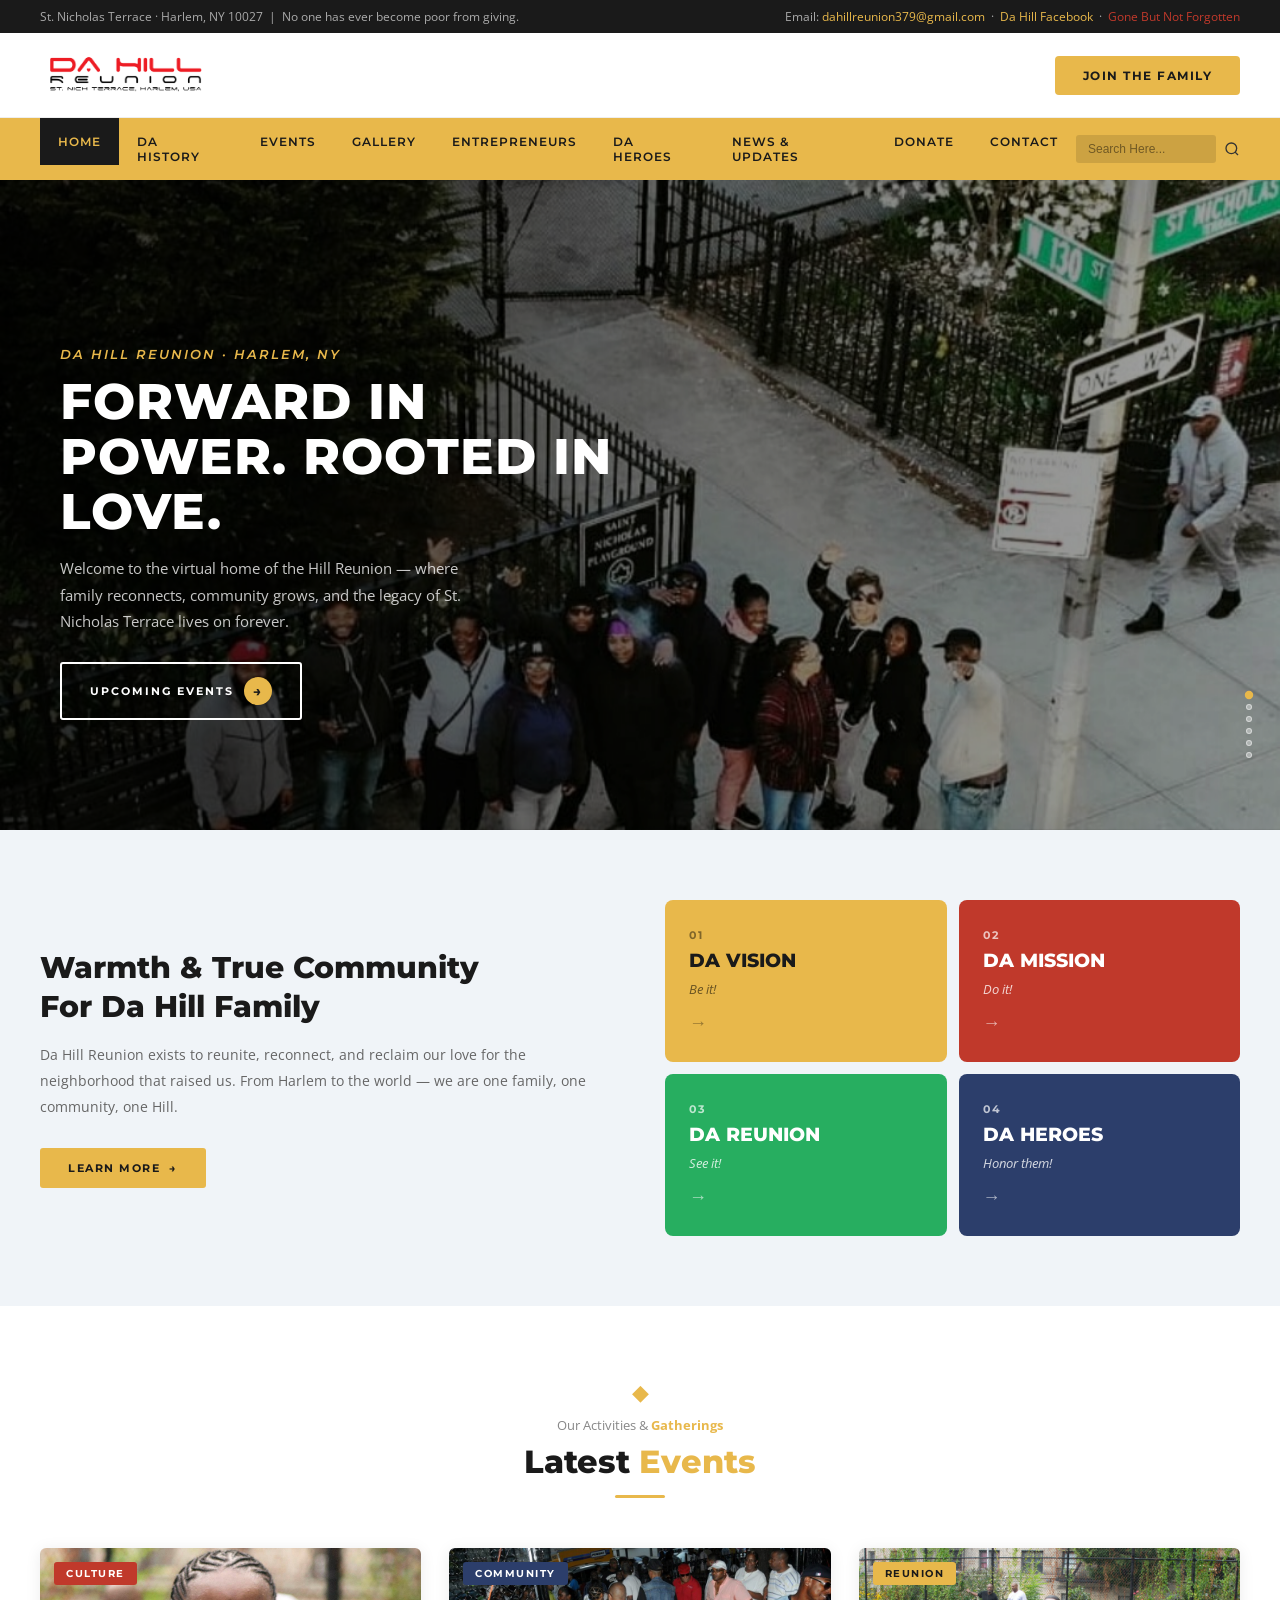
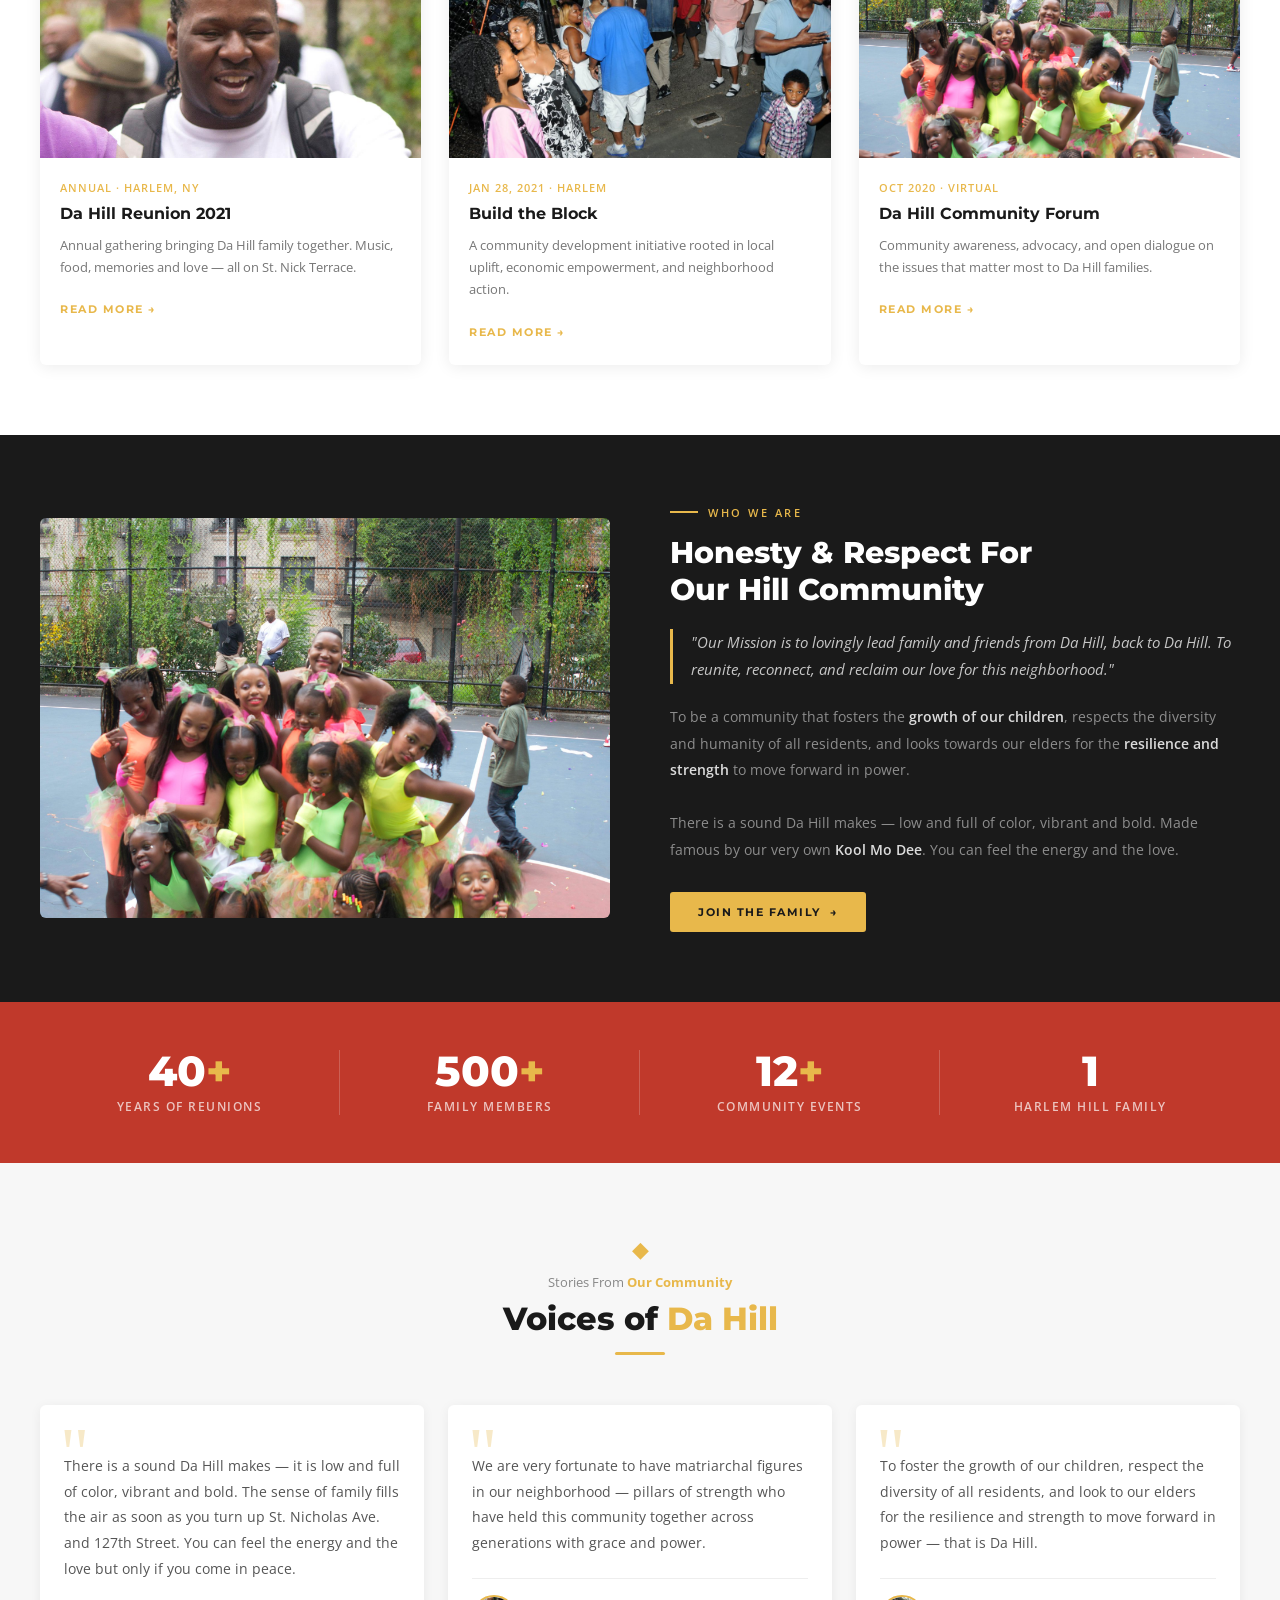
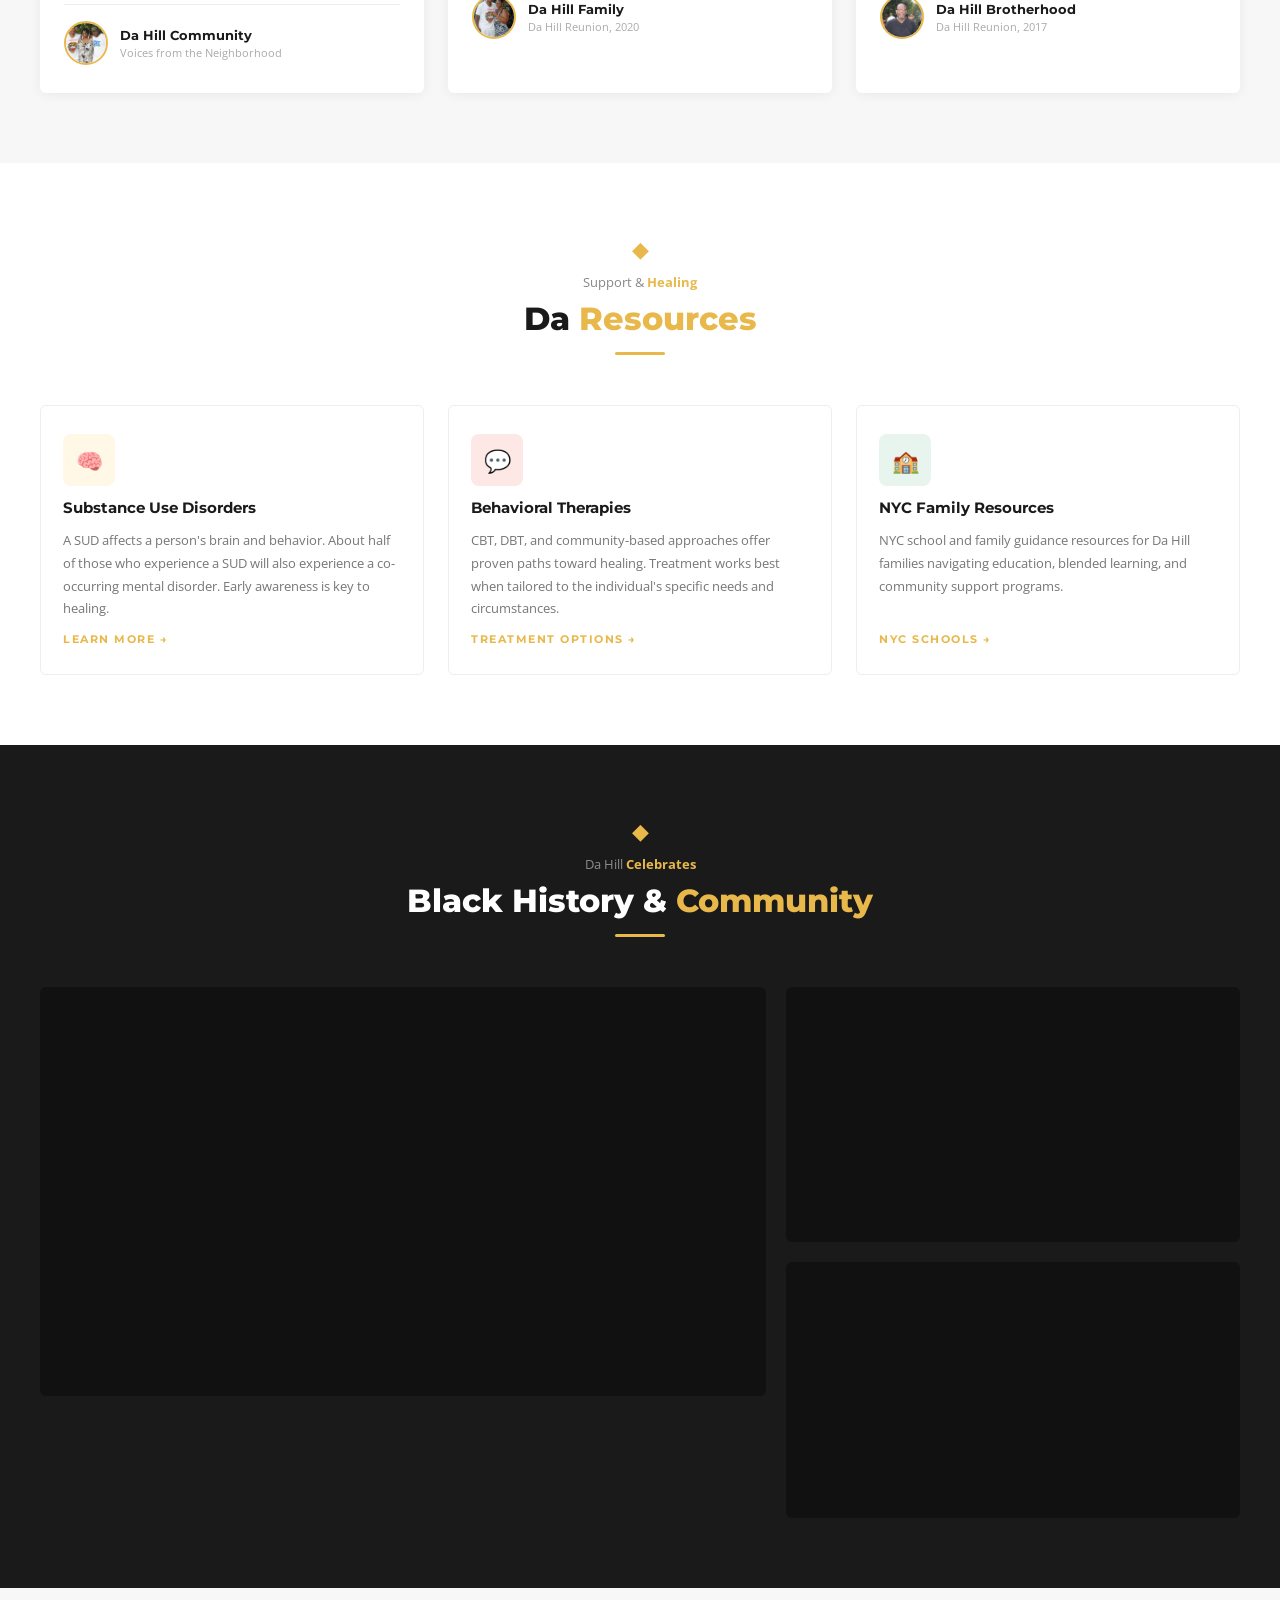
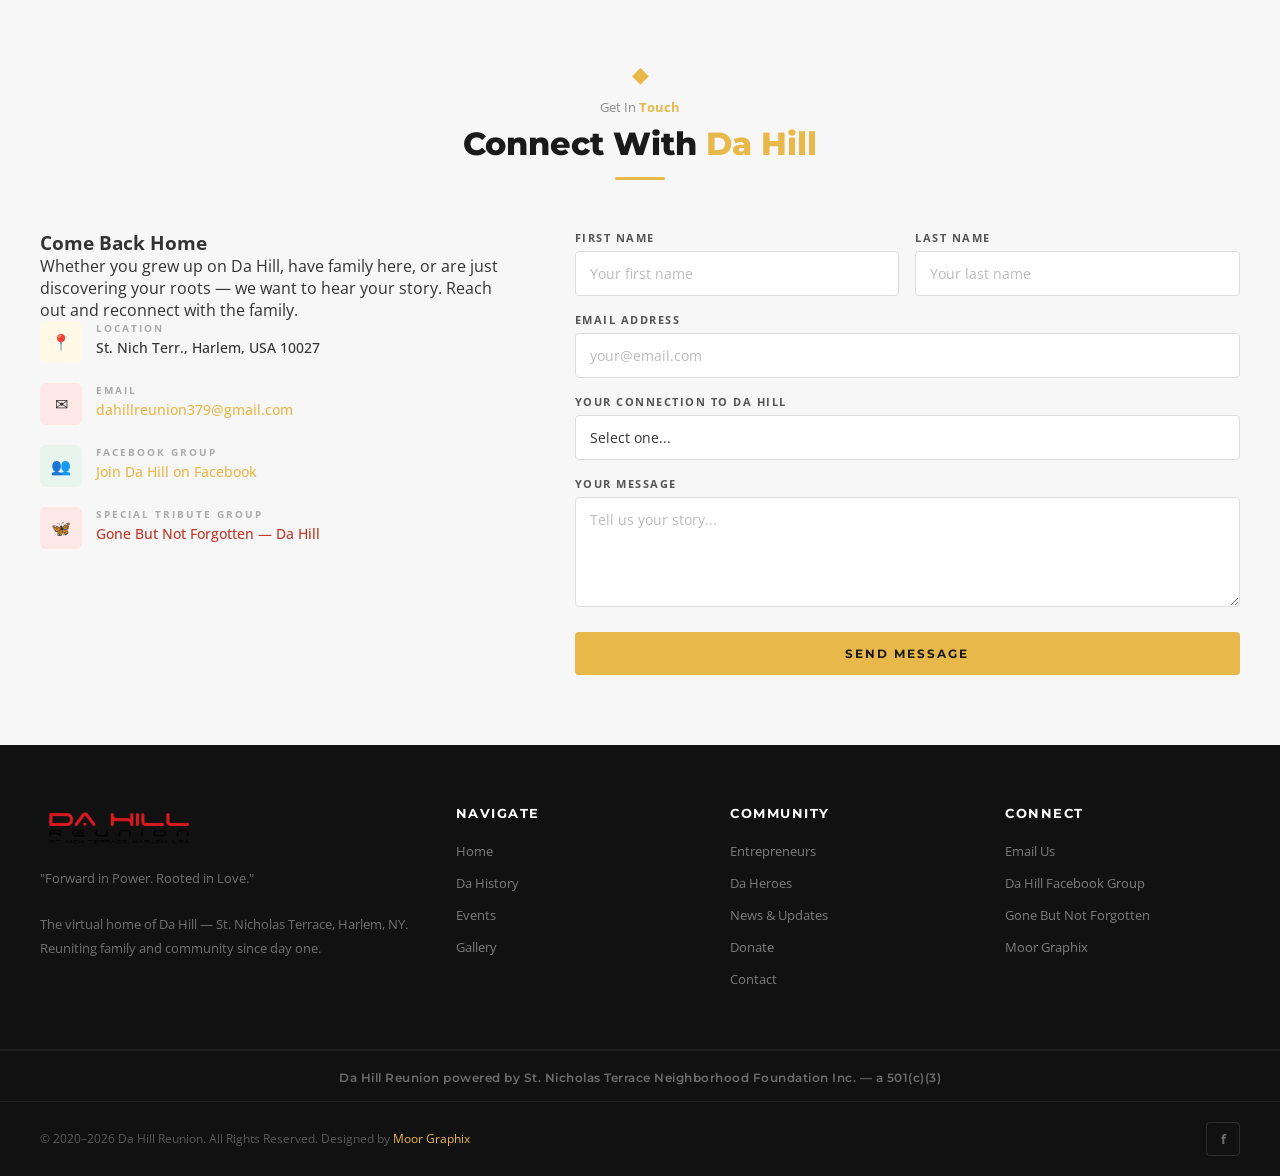
<file: index.html>
<!DOCTYPE html>
<html lang="en">
<head>
  <meta name="google-site-verification" content="17926291731336801619"/>
  <link rel="sitemap" type="application/xml" href="/sitemap.xml"/>
  <!-- Google Analytics GA4 — add your G- ID when ready -->
  <!-- <script async src="https://www.googletagmanager.com/gtag/js?id=G-XXXXXXXXXX"></script>
  <script>
    window.dataLayer = window.dataLayer || [];
    function gtag(){dataLayer.push(arguments);}
    gtag('js', new Date());
    gtag('config', 'G-XXXXXXXXXX');
  </script> -->
  <meta charset="UTF-8"/>
  <meta name="viewport" content="width=device-width, initial-scale=1.0"/>
  <meta name="description" content="Da Hill Reunion — Forward in Power. Rooted in Love. The virtual home of St. Nicholas Terrace, Harlem, NY."/>
  <title>Da Hill Reunion — Forward in Power. Rooted in Love.</title>
  <!-- ═══ SEO / AEO / GEO / SCHEMA ═══ -->
  <meta name="robots" content="index, follow, max-snippet:-1, max-image-preview:large, max-video-preview:-1"/>
  <link rel="canonical" href="https://dahillreunion.com/"/>
  <link rel="icon" type="image/x-icon" href="./favicon.ico"/>
  <link rel="icon" type="image/png" sizes="32x32" href="./images/favicon-32.png"/>
  <link rel="icon" type="image/png" sizes="16x16" href="./images/favicon-16.png"/>
  <link rel="icon" type="image/svg+xml" href="./images/favicon.svg"/>
  <link rel="apple-touch-icon" sizes="180x180" href="./apple-touch-icon.png"/>
  <meta name="theme-color" content="#1a1a1a"/>

  <!-- Open Graph -->
  <meta property="og:type" content="website"/>
  <meta property="og:site_name" content="Da Hill Reunion"/>
  <meta property="og:url" content="https://dahillreunion.com/"/>
  <meta property="og:title" content="Da Hill Reunion — Forward in Power. Rooted in Love."/>
  <meta property="og:description" content="The virtual home of Da Hill Reunion — St. Nicholas Terrace, Harlem, NY. Reuniting family, honoring community, and keeping the legacy of the Hill alive for 40+ years."/>
  <meta property="og:image" content="https://dahillreunion.com/images/community-hero.jpg"/>
  <meta property="og:image:width" content="1200"/>
  <meta property="og:image:height" content="630"/>
  <meta property="og:locale" content="en_US"/>

  <!-- Twitter Card -->
  <meta name="twitter:card" content="summary_large_image"/>
  <meta name="twitter:title" content="Da Hill Reunion — Forward in Power. Rooted in Love."/>
  <meta name="twitter:description" content="The virtual home of Da Hill Reunion — St. Nicholas Terrace, Harlem, NY. Reuniting family, honoring community, and keeping the legacy of the Hill alive for 40+ years."/>
  <meta name="twitter:image" content="https://dahillreunion.com/images/community-hero.jpg"/>

  <!-- GEO -->
  <meta name="geo.region" content="US-NY"/>
  <meta name="geo.placename" content="Harlem, New York"/>
  <meta name="geo.position" content="40.8199;-73.9514"/>
  <meta name="ICBM" content="40.8199, -73.9514"/>

  <!-- Schema JSON-LD -->
  <script type="application/ld+json">
  {
    "@context":"https://schema.org",
    "@graph":[
      {"@type":"Organization","@id":"https://dahillreunion.com/#organization","name":"Da Hill Reunion","alternateName":"St. Nicholas Terrace Neighborhood Foundation Inc","url":"https://dahillreunion.com","logo":"https://dahillreunion.com/images/logo.png","description":"Da Hill Reunion is the annual community gathering for residents and alumni of St. Nicholas Terrace, Harlem, New York.","address":{"@type":"PostalAddress","streetAddress":"St. Nicholas Terrace","addressLocality":"Harlem","addressRegion":"NY","postalCode":"10027","addressCountry":"US"},"sameAs":["https://www.facebook.com/groups/391650975569064/","https://www.instagram.com/sidmorrisonwashington/"]},
      {"@type":"WebSite","@id":"https://dahillreunion.com/#website","url":"https://dahillreunion.com","name":"Da Hill Reunion","description":"The virtual home of Da Hill — St. Nicholas Terrace, Harlem, NY","publisher":{"@id":"https://dahillreunion.com/#organization"}},
      {"@type":"Event","name":"Da Hill Reunion 2026","description":"3-day weekend community reunion featuring The Treacherous Three with Kool Mo Dee. Meet and Greet Friday August 28, Festival Saturday August 29, Brunch Sunday August 30. St. Nicholas Terrace, Harlem NY.","startDate":"2026-08-28","endDate":"2026-08-30","eventStatus":"https://schema.org/EventScheduled","eventAttendanceMode":"https://schema.org/OfflineEventAttendanceMode","location":{"@type":"Place","name":"St. Nicholas Terrace","address":{"@type":"PostalAddress","streetAddress":"St. Nicholas Terrace","addressLocality":"Harlem","addressRegion":"NY","postalCode":"10027","addressCountry":"US"},"geo":{"@type":"GeoCoordinates","latitude":40.8199,"longitude":-73.9514}},"organizer":{"@id":"https://dahillreunion.com/#organization"},"performer":[{"@type":"MusicGroup","name":"The Treacherous Three"},{"@type":"Person","name":"Kool Mo Dee"}],"image":"https://dahillreunion.com/images/da-hill-reunion-2026.jpeg","offers":{"@type":"Offer","price":"0","priceCurrency":"USD","availability":"https://schema.org/InStock"}}
    ]}
  </script>
  <!-- ═══ END SEO ═══ -->
  <link rel="stylesheet" href="css/style.css"/>
  <style>
    /* ── HERO ── */
    .hero {
      position: relative; width: 100%; height: 650px; overflow: hidden;
    }
    .hero-img {
      width: 100%; height: 100%; object-fit: cover;
      object-position: center 35%; filter: brightness(0.52);
    }
    .hero-overlay {
      position: absolute; inset: 0; z-index: 5;
      background: linear-gradient(to right, rgba(0,0,0,0.78) 0%, rgba(0,0,0,0.3) 55%, rgba(0,0,0,0.1) 100%);
    }
    .hero-content {
      position: absolute; z-index: 6; bottom: 110px; left: 60px; max-width: 560px;
    }
    .hero-label {
      font-family: 'Montserrat', sans-serif; font-weight: 600;
      font-size: 13px; color: #e8b84b;
      letter-spacing: 2px; text-transform: uppercase;
      margin-bottom: 12px; font-style: italic;
    }
    .hero-title {
      font-family: 'Montserrat', sans-serif; font-weight: 800;
      font-size: 50px; color: #fff; line-height: 1.1;
      text-transform: uppercase; letter-spacing: 1px; margin-bottom: 16px;
    }
    .hero-sub {
      font-size: 15px; color: rgba(255,255,255,0.78);
      line-height: 1.75; margin-bottom: 28px; max-width: 440px;
    }
    .hero-btn {
      display: inline-flex; align-items: center; gap: 10px;
      background: transparent; border: 2px solid #fff; color: #fff;
      font-family: 'Montserrat', sans-serif; font-weight: 700;
      font-size: 11px; letter-spacing: 2px; text-transform: uppercase;
      padding: 13px 28px; border-radius: 3px; transition: all 0.25s;
    }
    .hero-btn:hover { background: #e8b84b; border-color: #e8b84b; color: #1a1a1a; }
    .hero-btn-icon {
      width: 28px; height: 28px; background: #e8b84b; border-radius: 50%;
      display: flex; align-items: center; justify-content: center;
      color: #1a1a1a; font-size: 14px; transition: background 0.25s;
    }
    .hero-btn:hover .hero-btn-icon { background: #fff; }

    /* Action bar */
    .hero-actionbar {
      position: absolute; bottom: 0; left: 0; right: 0;
      background: rgba(20,20,20,0.92); display: flex;
    }
    .hero-action-item {
      flex: 1; display: flex; align-items: center; justify-content: center;
      gap: 10px; padding: 18px 20px;
      border-right: 1px solid rgba(255,255,255,0.1);
      cursor: pointer; transition: background 0.2s; text-decoration: none;
    }
    .hero-action-item:last-child { border-right: none; }
    .hero-action-item:hover { background: rgba(232,184,75,0.15); }
    .hero-action-icon {
      width: 32px; height: 32px; border: 1.5px solid #e8b84b;
      border-radius: 50%; display: flex; align-items: center;
      justify-content: center; color: #e8b84b; font-size: 13px; flex-shrink: 0;
    }
    .hero-action-text {
      font-family: 'Montserrat', sans-serif; font-weight: 600;
      font-size: 12px; letter-spacing: 1px; color: #fff; text-transform: uppercase;
    }

    /* ── PILLARS ── */
    .pillars-section { background: #f0f4f8; padding: 70px 0; }
    .pillars-inner {
      display: grid; grid-template-columns: 1fr 1fr;
      gap: 50px; align-items: center;
      max-width: 1280px; margin: 0 auto; padding: 0 40px;
    }
    .pillars-left h2 {
      font-family: 'Montserrat', sans-serif; font-weight: 800;
      font-size: 30px; color: #1a1a1a; line-height: 1.3; margin-bottom: 16px;
    }
    .pillars-left p { font-size: 14px; color: #666; line-height: 1.85; margin-bottom: 28px; }
    .pillars-grid { display: grid; grid-template-columns: 1fr 1fr; gap: 12px; }
    .pillar-tile {
      border-radius: 8px; padding: 28px 24px;
      display: flex; flex-direction: column; gap: 8px;
      cursor: pointer; transition: transform 0.2s, box-shadow 0.2s;
      min-height: 155px; justify-content: center;
      text-decoration: none;
    }
    .pillar-tile:hover { transform: translateY(-4px); box-shadow: 0 12px 32px rgba(0,0,0,0.15); }
    .pillar-tile.gold  { background: #e8b84b; }
    .pillar-tile.red   { background: #c0392b; }
    .pillar-tile.green { background: #27ae60; }
    .pillar-tile.navy  { background: #2c3e6b; }
    .pillar-num {
      font-family: 'Montserrat', sans-serif; font-weight: 700;
      font-size: 11px; letter-spacing: 2px; text-transform: uppercase;
      color: rgba(255,255,255,0.7);
    }
    .pillar-tile.gold .pillar-num { color: rgba(0,0,0,0.45); }
    .pillar-name {
      font-family: 'Montserrat', sans-serif; font-weight: 800;
      font-size: 19px; color: #fff; line-height: 1.15; text-transform: uppercase;
    }
    .pillar-tile.gold .pillar-name { color: #1a1a1a; }
    .pillar-tag { font-style: italic; font-size: 13px; color: rgba(255,255,255,0.8); }
    .pillar-tile.gold .pillar-tag { color: rgba(0,0,0,0.55); }
    .pillar-arrow { font-size: 18px; color: rgba(255,255,255,0.6); margin-top: 4px; }
    .pillar-tile.gold .pillar-arrow { color: rgba(0,0,0,0.35); }

    /* ── EVENTS ── */
    .events-section { background: #fff; padding: 70px 0; }
    .events-grid { display: grid; grid-template-columns: repeat(3, 1fr); gap: 28px; }
    .event-card {
      border-radius: 6px; overflow: hidden;
      box-shadow: 0 2px 16px rgba(0,0,0,0.08);
      transition: box-shadow 0.25s, transform 0.25s;
      background: #fff; display: block; color: inherit;
    }
    .event-card:hover { box-shadow: 0 8px 32px rgba(0,0,0,0.14); transform: translateY(-4px); }
    .event-card-img { position: relative; height: 210px; overflow: hidden; }
    .event-card-img img { width: 100%; height: 100%; object-fit: cover; transition: transform 0.5s; }
    .event-card:hover .event-card-img img { transform: scale(1.06); }
    .event-card-cat {
      position: absolute; top: 14px; left: 14px;
      font-family: 'Montserrat', sans-serif; font-weight: 700;
      font-size: 10px; letter-spacing: 1.5px; text-transform: uppercase;
      padding: 5px 12px; border-radius: 3px; color: #fff;
    }
    .cat-reunion   { background: #e8b84b; color: #1a1a1a; }
    .cat-community { background: #2c3e6b; }
    .cat-forum     { background: #27ae60; }
    .cat-culture   { background: #c0392b; }
    .cat-civic     { background: #8e44ad; }
    .event-card-body { padding: 22px 20px 24px; }
    .event-card-date {
      font-size: 11px; font-weight: 600; color: #e8b84b;
      letter-spacing: 1px; text-transform: uppercase; margin-bottom: 8px;
    }
    .event-card-title {
      font-family: 'Montserrat', sans-serif; font-weight: 700;
      font-size: 16px; color: #1a1a1a; line-height: 1.35; margin-bottom: 10px;
    }
    .event-card-desc { font-size: 13px; color: #777; line-height: 1.7; margin-bottom: 18px; }
    .event-card-link {
      font-family: 'Montserrat', sans-serif; font-weight: 700;
      font-size: 11px; letter-spacing: 1.5px; text-transform: uppercase;
      color: #e8b84b; display: inline-flex; align-items: center;
      gap: 6px; transition: gap 0.2s;
    }
    .event-card-link:hover { gap: 10px; }

    /* ── MISSION STRIP ── */
    .mission-strip { background: #1a1a1a; padding: 70px 0; }
    .mission-inner {
      display: grid; grid-template-columns: 1fr 1fr;
      gap: 60px; align-items: center;
      max-width: 1280px; margin: 0 auto; padding: 0 40px;
    }
    .mission-img-wrap { position: relative; border-radius: 6px; overflow: hidden; }
    .mission-img-wrap img { width: 100%; height: 400px; object-fit: cover; object-position: center top; }
    .mission-label {
      font-size: 11px; font-weight: 600; letter-spacing: 2.5px;
      text-transform: uppercase; color: #e8b84b; margin-bottom: 14px;
      display: flex; align-items: center; gap: 10px;
    }
    .mission-label::before { content: ''; display: block; width: 28px; height: 2px; background: #e8b84b; }
    .mission-heading {
      font-family: 'Montserrat', sans-serif; font-weight: 800;
      font-size: 30px; color: #fff; line-height: 1.25; margin-bottom: 20px;
    }
    .mission-quote {
      border-left: 3px solid #e8b84b; padding-left: 18px;
      font-style: italic; font-size: 15px; color: rgba(255,255,255,0.75);
      line-height: 1.85; margin-bottom: 20px;
    }
    .mission-body { font-size: 14px; color: rgba(255,255,255,0.5); line-height: 1.9; margin-bottom: 28px; }
    .mission-body strong { color: rgba(255,255,255,0.85); font-weight: 600; }

    /* ── VOICES ── */
    .voices-section { background: #f7f7f7; padding: 70px 0; }
    .voices-grid { display: grid; grid-template-columns: repeat(3, 1fr); gap: 24px; }
    .voice-card {
      background: #fff; border-radius: 6px; padding: 28px 24px;
      box-shadow: 0 2px 12px rgba(0,0,0,0.06); position: relative;
      transition: box-shadow 0.25s, transform 0.25s;
    }
    .voice-card:hover { box-shadow: 0 8px 28px rgba(0,0,0,0.1); transform: translateY(-3px); }
    .voice-qmark {
      font-family: Georgia, serif; font-size: 72px; line-height: 1;
      color: #e8b84b; opacity: 0.3;
      position: absolute; top: 12px; left: 20px;
    }
    .voice-text {
      font-size: 14px; color: #555; line-height: 1.85;
      margin-bottom: 22px; position: relative; z-index: 1; padding-top: 20px;
    }
    .voice-author {
      display: flex; align-items: center; gap: 12px;
      padding-top: 16px; border-top: 1px solid #eee;
    }
    .voice-avatar {
      width: 44px; height: 44px; border-radius: 50%;
      object-fit: cover; border: 2px solid #e8b84b; flex-shrink: 0;
    }
    .voice-avatar-init {
      width: 44px; height: 44px; border-radius: 50%;
      background: #e8b84b; display: flex; align-items: center;
      justify-content: center; font-family: 'Montserrat', sans-serif;
      font-weight: 700; font-size: 14px; color: #1a1a1a; flex-shrink: 0;
    }
    .voice-name { font-family: 'Montserrat', sans-serif; font-weight: 700; font-size: 13px; color: #1a1a1a; margin-bottom: 2px; }
    .voice-meta { font-size: 11px; color: #aaa; }

    /* ── RESOURCES ── */
    .resources-section { background: #fff; padding: 70px 0; }
    .resources-grid { display: grid; grid-template-columns: repeat(3, 1fr); gap: 24px; }
    .resource-card {
      border: 1px solid #eee; border-radius: 6px; padding: 28px 22px;
      display: flex; flex-direction: column; gap: 12px;
      transition: border-color 0.2s, box-shadow 0.2s, transform 0.2s;
    }
    .resource-card:hover { border-color: #e8b84b; box-shadow: 0 6px 20px rgba(232,184,75,0.15); transform: translateY(-3px); }
    .resource-icon-box {
      width: 52px; height: 52px; border-radius: 8px;
      display: flex; align-items: center; justify-content: center; font-size: 22px;
    }
    .ri-gold  { background: #fff8e6; }
    .ri-red   { background: #fde8e6; }
    .ri-green { background: #e8f5ee; }
    .resource-title { font-family: 'Montserrat', sans-serif; font-weight: 700; font-size: 15px; color: #1a1a1a; }
    .resource-text { font-size: 13px; color: #777; line-height: 1.75; flex: 1; }
    .resource-link {
      font-family: 'Montserrat', sans-serif; font-weight: 700;
      font-size: 11px; letter-spacing: 1.5px; text-transform: uppercase;
      color: #e8b84b; display: inline-flex; align-items: center;
      gap: 6px; transition: gap 0.2s;
    }
    .resource-link:hover { gap: 10px; }

    /* ── VIDEO ── */
    .video-section { background: #1a1a1a; padding: 70px 0; }
    .video-section .section-title { color: #fff; }
    .video-section .section-tag { color: rgba(255,255,255,0.5); }
    .video-grid { display: grid; grid-template-columns: 1.6fr 1fr; gap: 20px; }
    .video-frame { border-radius: 6px; overflow: hidden; background: #111; aspect-ratio: 16/9; }
    .video-frame iframe { width: 100%; height: 100%; border: none; display: block; }
    .video-stack { display: flex; flex-direction: column; gap: 20px; }
    .video-stack .video-frame { flex: 1; }

    /* ── CONTACT ── */
    .contact-section { background: #f7f7f7; padding: 70px 0; }
    .contact-inner { display: grid; grid-template-columns: 1fr 1.4fr; gap: 60px; align-items: start; }
    .contact-left h3 { font-family: 'Montserrat', sans-serif; font-weight: 800; font-size: 26px; color: #1a1a1a; margin-bottom: 14px; }
    .contact-left p { font-size: 14px; color: #777; line-height: 1.85; margin-bottom: 28px; }
    .contact-info-item { display: flex; align-items: flex-start; gap: 14px; margin-bottom: 20px; }
    .contact-info-icon { width: 42px; height: 42px; border-radius: 6px; display: flex; align-items: center; justify-content: center; font-size: 16px; flex-shrink: 0; }
    .ci-gold  { background: #fff8e6; }
    .ci-red   { background: #fde8e6; }
    .ci-green { background: #e8f5ee; }
    .contact-info-label { font-size: 10px; font-weight: 700; letter-spacing: 2px; text-transform: uppercase; color: #aaa; margin-bottom: 3px; }
    .contact-info-value { font-size: 14px; color: #333; font-weight: 500; }
    .contact-info-value a { color: #e8b84b; }
    .contact-info-value a:hover { text-decoration: underline; }
    .form-row { margin-bottom: 16px; }
    .form-row label { display: block; font-size: 11px; font-weight: 700; letter-spacing: 1.5px; text-transform: uppercase; color: #555; margin-bottom: 6px; }
    .form-row input, .form-row textarea, .form-row select {
      width: 100%; background: #fff; border: 1px solid #ddd; border-radius: 4px;
      padding: 12px 14px; font-family: 'Open Sans', sans-serif; font-size: 14px;
      color: #333; outline: none; transition: border-color 0.2s, box-shadow 0.2s; appearance: none;
    }
    .form-row input:focus, .form-row textarea:focus, .form-row select:focus { border-color: #e8b84b; box-shadow: 0 0 0 3px rgba(232,184,75,0.12); }
    .form-row textarea { resize: vertical; min-height: 110px; }
    .form-row input::placeholder, .form-row textarea::placeholder { color: #bbb; }
    .form-grid { display: grid; grid-template-columns: 1fr 1fr; gap: 16px; }
    .form-submit {
      width: 100%; background: #e8b84b; color: #1a1a1a; border: none;
      border-radius: 4px; padding: 14px; font-family: 'Montserrat', sans-serif;
      font-weight: 700; font-size: 12px; letter-spacing: 2px; text-transform: uppercase;
      cursor: pointer; transition: background 0.2s; margin-top: 4px;
    }
    .form-submit:hover { background: #d4a33a; }


    /* ══ HERO SLIDESHOW ══ */
    .hero-slideshow {
      position: relative;
      width: 100%;
      overflow: hidden;
    }
    .hero-slide {
      position: absolute;
      inset: 0;
      opacity: 0;
      transition: opacity 1.8s ease-in-out;
      will-change: opacity;
    }
    .hero-slide.active { opacity: 1; z-index: 1; }
    .hero-slide.prev   { opacity: 0; z-index: 0; }
    /* Overlay and content always above slides */
    .hero-slideshow .hero-overlay { z-index: 5; }
    .hero-slideshow .hero-content { z-index: 6; }
    .hero-slideshow .hero-dots    { z-index: 7; }
    .hero-slideshow .heroes-hero-overlay { z-index: 5; }
    .hero-slideshow .heroes-hero-content { z-index: 6; }
    .hero-slide img {
      width: 100%; height: 100%;
      object-fit: cover;
      object-position: center 35%;
      display: block;
      animation: none;
      will-change: transform;
      filter: brightness(0.72);
    }
    /* Ken Burns keyframes — 4 directions */
    @keyframes kb-zoom-in-center {
      from { transform: scale(1.0); }
      to   { transform: scale(1.12); }
    }
    @keyframes kb-zoom-in-left {
      from { transform: scale(1.0) translateX(0); }
      to   { transform: scale(1.1) translateX(-2%); }
    }
    @keyframes kb-zoom-in-right {
      from { transform: scale(1.0) translateX(0); }
      to   { transform: scale(1.1) translateX(2%); }
    }
    @keyframes kb-pan-up {
      from { transform: scale(1.08) translateY(2%); }
      to   { transform: scale(1.12) translateY(-2%); }
    }
    .kb-center { animation: kb-zoom-in-center 9s ease-in-out forwards; }
    .kb-left   { animation: kb-zoom-in-left   9s ease-in-out forwards; }
    .kb-right  { animation: kb-zoom-in-right  9s ease-in-out forwards; }
    .kb-pan    { animation: kb-pan-up         9s ease-in-out forwards; }

    /* Dots indicator */
    .hero-dots {
      position: absolute;
      bottom: 72px;
      right: 28px;
      z-index: 10;
      display: flex;
      flex-direction: column;
      gap: 6px;
    }
    .hero-dot {
      width: 6px; height: 6px;
      border-radius: 50%;
      background: rgba(255,255,255,0.35);
      border: 1px solid rgba(255,255,255,0.5);
      cursor: pointer;
      transition: all 0.3s;
    }
    .hero-dot.active {
      background: #e8b84b;
      border-color: #e8b84b;
      transform: scale(1.4);
    }

    /* ── REVEAL ── */
    .reveal { opacity: 0; transform: translateY(24px); transition: opacity 0.65s ease, transform 0.65s ease; }
    .reveal.visible { opacity: 1; transform: translateY(0); }
    .reveal-d1 { transition-delay: 0.1s; }
    .reveal-d2 { transition-delay: 0.2s; }
    .reveal-d3 { transition-delay: 0.3s; }

    /* ── RESPONSIVE ── */
    @media (max-width: 960px) {
      .hero-content { left: 30px; bottom: 100px; }
      .hero-title { font-size: 36px; }
      .pillars-inner { grid-template-columns: 1fr; gap: 30px; }
      .mission-inner { grid-template-columns: 1fr; gap: 30px; }
      .mission-img-wrap img { height: 280px; }
      .events-grid { grid-template-columns: 1fr 1fr; }
      .voices-grid { grid-template-columns: 1fr; }
      .resources-grid { grid-template-columns: 1fr 1fr; }
      .video-grid { grid-template-columns: 1fr; }
      .video-stack { flex-direction: row; }
      .contact-inner { grid-template-columns: 1fr; gap: 36px; }
    }
    @media (max-width: 600px) {
      .hero { height: 500px; }
      .hero-title { font-size: 28px; }
      .hero-content { left: 20px; bottom: 100px; max-width: calc(100% - 40px); }
      .hero-actionbar { position: static; flex-wrap: wrap; }
      .hero-action-item { flex: 1 1 50%; border-bottom: 1px solid rgba(255,255,255,0.1); }
      .pillars-grid { grid-template-columns: 1fr 1fr; }
      .events-grid { grid-template-columns: 1fr; }
      .resources-grid { grid-template-columns: 1fr; }
      .form-grid { grid-template-columns: 1fr; }
      .video-stack { flex-direction: column; }
    }
  </style>
</head>
<body>
<a href="#main-content" class="skip-link" style="position:absolute;top:-40px;left:0;background:#e8b84b;color:#1a1a1a;padding:8px 16px;font-family:'Montserrat',sans-serif;font-weight:700;font-size:12px;letter-spacing:1px;text-transform:uppercase;z-index:9999;transition:top 0.2s;" onfocus="this.style.top='0'" onblur="this.style.top='-40px'">Skip to Main Content</a>

<!-- TOP BAR -->
<div class="topbar">
  <span>St. Nicholas Terrace &middot; Harlem, NY 10027 &nbsp;|&nbsp; No one has ever become poor from giving.</span>
  <span class="topbar-right">
    Email: <a href="mailto:dahillreunion379@gmail.com">dahillreunion379@gmail.com</a>
    &nbsp;&middot;&nbsp;
    <a href="https://www.facebook.com/groups/391650975569064/" target="_blank" rel="noopener">Da Hill Facebook</a>
    &nbsp;&middot;&nbsp;
    <a href="https://www.facebook.com/groups/718801411593854/" target="_blank" rel="noopener" style="color:#c0392b;">Gone But Not Forgotten</a>
  </span>
</div>

<!-- HEADER -->
<header class="site-header">
  <a href="index.html" class="logo"><img src="images/logo.png" alt="Da Hill Reunion" class="logo-img"/></a>
  <a href="#contact" class="header-cta">Join The Family</a>
</header>

<!-- NAV -->
<nav class="main-nav">
  <div class="nav-inner">
    <!-- Mobile logo -->
    <a href="index.html" class="nav-mobile-logo" aria-label="Da Hill Reunion Home">
      <img src="images/logo.png" alt="Da Hill Reunion"/>
    </a>
    <ul class="nav-links" id="navLinks">
      <li><a href="index.html" class="active">Home</a></li>
      <li><a href="pages/history.html">Da History</a></li>
      <li><a href="pages/events.html">Events</a></li>
      <li><a href="pages/gallery.html">Gallery</a></li>
      <li><a href="pages/entrepreneurs.html">Entrepreneurs</a></li>
      <li><a href="pages/heroes.html">Da Heroes</a></li>
      <li><a href="pages/news.html">News &amp; Updates</a></li>
      <li><a href="pages/donate.html">Donate</a></li>
      <li><a href="pages/contact.html">Contact</a></li>
    </ul>
    <div class="nav-search">
      <input type="text" placeholder="Search Here..." aria-label="Search Da Hill Reunion" id="site-search" name="s"/>
      <svg width="16" height="16" viewBox="0 0 24 24" fill="none" stroke="currentColor" stroke-width="2"><circle cx="11" cy="11" r="8"/><path d="m21 21-4.35-4.35"/></svg>
    </div>
    <button class="nav-toggle" id="navToggle" aria-label="Menu">
      <span></span><span></span><span></span>
    </button>
  </div>
</nav>

<main id="main-content">

<!-- HERO -->
<div class="hero hero-slideshow" id="hero-home" style="height:650px;">
  <div class="hero-overlay"></div>
  <div class="hero-content">
    <div class="hero-label">Da Hill Reunion · Harlem, NY</div>
    <h1 class="hero-title">Forward in Power. Rooted in Love.</h1>
    <p class="hero-sub">Welcome to the virtual home of the Hill Reunion — where family reconnects, community grows, and the legacy of St. Nicholas Terrace lives on forever.</p>
    <a href="pages/events.html" class="hero-btn">
      Upcoming Events
      <span class="hero-btn-icon">&#8594;</span>
    </a>
  </div>
  <div class="hero-actionbar">
    <a href="#pillars" class="hero-action-item">
      <div class="hero-action-icon">&#9673;</div>
      <span class="hero-action-text">Da Vision</span>
    </a>
    <a href="#mission" class="hero-action-item">
      <div class="hero-action-icon">&#9733;</div>
      <span class="hero-action-text">Da Mission</span>
    </a>
    <a href="https://www.facebook.com/groups/391650975569064/" target="_blank" rel="noopener" class="hero-action-item">
      <div class="hero-action-icon">f</div>
      <span class="hero-action-text">Join on Facebook</span>
    </a>
    <a href="#contact" class="hero-action-item">
      <div class="hero-action-icon">&#9993;</div>
      <span class="hero-action-text">Connect With Us</span>
    </a>
  </div>
</div>

<!-- PILLARS -->
<section class="pillars-section" id="pillars">
  <div class="pillars-inner">
    <div class="pillars-left reveal">
      <h2>Warmth &amp; True Community<br>For Da Hill Family</h2>
      <p>Da Hill Reunion exists to reunite, reconnect, and reclaim our love for the neighborhood that raised us. From Harlem to the world — we are one family, one community, one Hill.</p>
      <a href="pages/history.html" class="btn btn-gold">Learn More &nbsp;&#8594;</a>
    </div>
    <div class="pillars-grid reveal">
      <a href="pages/history.html" class="pillar-tile gold">
        <div class="pillar-num">01</div>
        <div class="pillar-name">Da Vision</div>
        <div class="pillar-tag">Be it!</div>
        <div class="pillar-arrow">&#8594;</div>
      </a>
      <a href="pages/history.html" class="pillar-tile red">
        <div class="pillar-num">02</div>
        <div class="pillar-name">Da Mission</div>
        <div class="pillar-tag">Do it!</div>
        <div class="pillar-arrow">&#8594;</div>
      </a>
      <a href="pages/events.html" class="pillar-tile green">
        <div class="pillar-num">03</div>
        <div class="pillar-name">Da Reunion</div>
        <div class="pillar-tag">See it!</div>
        <div class="pillar-arrow">&#8594;</div>
      </a>
      <a href="pages/heroes.html" class="pillar-tile navy">
        <div class="pillar-num">04</div>
        <div class="pillar-name">Da Heroes</div>
        <div class="pillar-tag">Honor them!</div>
        <div class="pillar-arrow">&#8594;</div>
      </a>
    </div>
  </div>
</section>

<!-- EVENTS -->
<section class="events-section" id="events">
  <div class="section-wrap">
    <div class="section-header reveal">
      <div class="section-icon">&#9670;</div>
      <p class="section-tag">Our Activities &amp; <strong>Gatherings</strong></p>
      <h2 class="section-title">Latest <em>Events</em></h2>
      <div class="section-divider"></div>
    </div>
    <div class="events-grid">
      <a href="pages/events.html" class="event-card reveal">
        <div class="event-card-img">
          <img src="images/community-performer.jpg" alt="Da Hill Reunion Performer" loading="lazy"/>
          <span class="event-card-cat cat-culture">Culture</span>
        </div>
        <div class="event-card-body">
          <div class="event-card-date">Annual · Harlem, NY</div>
          <h3 class="event-card-title">Da Hill Reunion 2021</h3>
          <p class="event-card-desc">Annual gathering bringing Da Hill family together. Music, food, memories and love — all on St. Nick Terrace.</p>
          <span class="event-card-link">Read More &#8594;</span>
        </div>
      </a>
      <a href="pages/events.html" class="event-card reveal reveal-d1">
        <div class="event-card-img">
          <img src="images/community-block.jpg" alt="Build the Block" loading="lazy"/>
          <span class="event-card-cat cat-community">Community</span>
        </div>
        <div class="event-card-body">
          <div class="event-card-date">Jan 28, 2021 · Harlem</div>
          <h3 class="event-card-title">Build the Block</h3>
          <p class="event-card-desc">A community development initiative rooted in local uplift, economic empowerment, and neighborhood action.</p>
          <span class="event-card-link">Read More &#8594;</span>
        </div>
      </a>
      <a href="pages/events.html" class="event-card reveal reveal-d2">
        <div class="event-card-img">
          <img src="images/community-dancers.jpg" alt="Da Hill Community" loading="lazy"/>
          <span class="event-card-cat cat-reunion">Reunion</span>
        </div>
        <div class="event-card-body">
          <div class="event-card-date">Oct 2020 · Virtual</div>
          <h3 class="event-card-title">Da Hill Community Forum</h3>
          <p class="event-card-desc">Community awareness, advocacy, and open dialogue on the issues that matter most to Da Hill families.</p>
          <span class="event-card-link">Read More &#8594;</span>
        </div>
      </a>
    </div>
  </div>
</section>

<!-- MISSION STRIP -->
<section class="mission-strip" id="mission">
  <div class="mission-inner">
    <div class="mission-img-wrap reveal">
      <img src="images/community-dancers.jpg" alt="Da Hill Youth" loading="lazy"/>
    </div>
    <div class="reveal reveal-d1">
      <div class="mission-label">Who We Are</div>
      <h2 class="mission-heading">Honesty &amp; Respect For<br>Our Hill Community</h2>
      <blockquote class="mission-quote">"Our Mission is to lovingly lead family and friends from Da Hill, back to Da Hill. To reunite, reconnect, and reclaim our love for this neighborhood."</blockquote>
      <p class="mission-body">To be a community that fosters the <strong>growth of our children</strong>, respects the diversity and humanity of all residents, and looks towards our elders for the <strong>resilience and strength</strong> to move forward in power.<br><br>
      There is a sound Da Hill makes — low and full of color, vibrant and bold. Made famous by our very own <strong>Kool Mo Dee</strong>. You can feel the energy and the love.</p>
      <a href="#contact" class="btn btn-gold">Join The Family &nbsp;&#8594;</a>
    </div>
  </div>
</section>

<!-- STATS -->
<section class="stats-strip">
  <div class="stats-inner">
    <div class="stat-item">
      <div class="stat-num">40<span class="stat-plus">+</span></div>
      <div class="stat-label">Years of Reunions</div>
    </div>
    <div class="stat-item">
      <div class="stat-num">500<span class="stat-plus">+</span></div>
      <div class="stat-label">Family Members</div>
    </div>
    <div class="stat-item">
      <div class="stat-num">12<span class="stat-plus">+</span></div>
      <div class="stat-label">Community Events</div>
    </div>
    <div class="stat-item">
      <div class="stat-num">1</div>
      <div class="stat-label">Harlem Hill Family</div>
    </div>
  </div>
</section>

<!-- VOICES -->
<section class="voices-section" id="voices">
  <div class="section-wrap">
    <div class="section-header reveal">
      <div class="section-icon">&#9670;</div>
      <p class="section-tag">Stories From <strong>Our Community</strong></p>
      <h2 class="section-title">Voices of <em>Da Hill</em></h2>
      <div class="section-divider"></div>
    </div>
    <div class="voices-grid">
      <div class="voice-card reveal">
        <div class="voice-qmark">"</div>
        <p class="voice-text">There is a sound Da Hill makes — it is low and full of color, vibrant and bold. The sense of family fills the air as soon as you turn up St. Nicholas Ave. and 127th Street. You can feel the energy and the love but only if you come in peace.</p>
        <div class="voice-author">
          <img src="images/community-three.jpg" alt="Da Hill Family" class="voice-avatar" loading="lazy"/>
          <div>
            <div class="voice-name">Da Hill Community</div>
            <div class="voice-meta">Voices from the Neighborhood</div>
          </div>
        </div>
      </div>
      <div class="voice-card reveal reveal-d1">
        <div class="voice-qmark">"</div>
        <p class="voice-text">We are very fortunate to have matriarchal figures in our neighborhood — pillars of strength who have held this community together across generations with grace and power.</p>
        <div class="voice-author">
          <img src="images/community-couple-crown.jpg" alt="Da Hill Voices" class="voice-avatar" loading="lazy"/>
          <div>
            <div class="voice-name">Da Hill Family</div>
            <div class="voice-meta">Da Hill Reunion, 2020</div>
          </div>
        </div>
      </div>
      <div class="voice-card reveal reveal-d2">
        <div class="voice-qmark">"</div>
        <p class="voice-text">To foster the growth of our children, respect the diversity of all residents, and look to our elders for the resilience and strength to move forward in power — that is Da Hill.</p>
        <div class="voice-author">
          <img src="images/community-two-men.jpg" alt="Da Hill Brotherhood" class="voice-avatar" loading="lazy"/>
          <div>
            <div class="voice-name">Da Hill Brotherhood</div>
            <div class="voice-meta">Da Hill Reunion, 2017</div>
          </div>
        </div>
      </div>
    </div>
  </div>
</section>

<!-- RESOURCES -->
<section class="resources-section" id="resources">
  <div class="section-wrap">
    <div class="section-header reveal">
      <div class="section-icon">&#9670;</div>
      <p class="section-tag">Support &amp; <strong>Healing</strong></p>
      <h2 class="section-title">Da <em>Resources</em></h2>
      <div class="section-divider"></div>
    </div>
    <div class="resources-grid">
      <div class="resource-card reveal">
        <div class="resource-icon-box ri-gold">&#129504;</div>
        <div class="resource-title">Substance Use Disorders</div>
        <p class="resource-text">A SUD affects a person's brain and behavior. About half of those who experience a SUD will also experience a co-occurring mental disorder. Early awareness is key to healing.</p>
        <a href="https://www.nimh.nih.gov/health/topics/substance-use-and-mental-health" class="resource-link" target="_blank" rel="noopener">Learn More &#8594;</a>
      </div>
      <div class="resource-card reveal reveal-d1">
        <div class="resource-icon-box ri-red">&#128172;</div>
        <div class="resource-title">Behavioral Therapies</div>
        <p class="resource-text">CBT, DBT, and community-based approaches offer proven paths toward healing. Treatment works best when tailored to the individual's specific needs and circumstances.</p>
        <a href="https://www.drugabuse.gov/drug-topics/treatment" class="resource-link" target="_blank" rel="noopener">Treatment Options &#8594;</a>
      </div>
      <div class="resource-card reveal reveal-d2">
        <div class="resource-icon-box ri-green">&#127979;</div>
        <div class="resource-title">NYC Family Resources</div>
        <p class="resource-text">NYC school and family guidance resources for Da Hill families navigating education, blended learning, and community support programs.</p>
        <a href="https://www.schools.nyc.gov" class="resource-link" target="_blank" rel="noopener">NYC Schools &#8594;</a>
      </div>
    </div>
  </div>
</section>

<!-- VIDEO -->
<section class="video-section" id="gallery">
  <div class="section-wrap">
    <div class="section-header reveal">
      <div class="section-icon" style="color:#e8b84b;">&#9670;</div>
      <p class="section-tag">Da Hill <strong>Celebrates</strong></p>
      <h2 class="section-title">Black History &amp; <em>Community</em></h2>
      <div class="section-divider"></div>
    </div>
    <div class="video-grid reveal">
      <div class="video-frame">
        <iframe src="https://player.vimeo.com/video/450489933?dnt=1" title="Da Hill Reunion 2020" loading="lazy" allowfullscreen></iframe>
      </div>
      <div class="video-stack">
        <div class="video-frame">
          <iframe src="https://www.youtube.com/embed/tGcXkmdZ9vA" title="Da Hill Community Forum" loading="lazy" allowfullscreen></iframe>
        </div>
        <div class="video-frame">
          <iframe src="https://www.youtube.com/embed/6h7kKpCr0z8" title="Black History" loading="lazy" allowfullscreen></iframe>
        </div>
      </div>
    </div>
  </div>
</section>

<!-- CONTACT -->
<section class="contact-section" id="contact">
  <div class="section-wrap">
    <div class="section-header reveal">
      <div class="section-icon">&#9670;</div>
      <p class="section-tag">Get In <strong>Touch</strong></p>
      <h2 class="section-title">Connect With <em>Da Hill</em></h2>
      <div class="section-divider"></div>
    </div>
    <div class="contact-inner">
      <div class="reveal">
        <h3>Come Back Home</h3>
        <p>Whether you grew up on Da Hill, have family here, or are just discovering your roots — we want to hear your story. Reach out and reconnect with the family.</p>
        <div class="contact-info-item">
          <div class="contact-info-icon ci-gold">&#128205;</div>
          <div>
            <div class="contact-info-label">Location</div>
            <div class="contact-info-value">St. Nich Terr., Harlem, USA 10027</div>
          </div>
        </div>
        <div class="contact-info-item">
          <div class="contact-info-icon ci-red">&#9993;</div>
          <div>
            <div class="contact-info-label">Email</div>
            <div class="contact-info-value"><a href="mailto:dahillreunion379@gmail.com">dahillreunion379@gmail.com</a></div>
          </div>
        </div>
        <div class="contact-info-item">
          <div class="contact-info-icon ci-green">&#128101;</div>
          <div>
            <div class="contact-info-label">Facebook Group</div>
            <div class="contact-info-value"><a href="https://www.facebook.com/groups/391650975569064/" target="_blank" rel="noopener">Join Da Hill on Facebook</a></div>
          </div>
        </div>
        <div class="contact-info-item">
          <div class="contact-info-icon" style="background:#fde8e6;">&#129419;</div>
          <div>
            <div class="contact-info-label">Special Tribute Group</div>
            <div class="contact-info-value"><a href="https://www.facebook.com/groups/718801411593854/" target="_blank" rel="noopener" style="color:#c0392b;">Gone But Not Forgotten — Da Hill</a></div>
          </div>
        </div>
      </div>
      <div class="reveal reveal-d1">
        <form action="https://formspree.io/f/mzdqzrbj" method="POST" id="home-form-el">
        <div class="form-grid">
          <div class="form-row"><label>First Name</label><input type="text" placeholder="Your first name"/></div>
          <div class="form-row"><label>Last Name</label><input type="text" placeholder="Your last name"/></div>
        </div>
        <div class="form-row"><label for="home-email">Email Address</label><input type="email" id="home-email" name="email" placeholder="your@email.com" autocomplete="email"/></div>
        <div class="form-row">
          <label for="home-connection">Your Connection to Da Hill</label>
          <select id="home-connection" name="connection">
            <option value="" disabled selected>Select one...</option>
            <option>Grew up on Da Hill</option>
            <option>Family member of a resident</option>
            <option>Friend of the community</option>
            <option>Discovering my roots</option>
            <option>Community partner</option>
            <option>Other</option>
          </select>
        </div>
        <div class="form-row"><label for="home-message">Your Message</label><textarea id="home-message" name="message" placeholder="Tell us your story..."></textarea></div>
        <button class="form-submit">Send Message</button>
      </div>
    </div>
  </div>
</section>

<!-- FOOTER -->
</main>

<footer>
  <div class="footer-top">
    <div>
      <span class="footer-brand-logo"><img src="images/logo.png" alt="Da Hill Reunion"/></span>
      <p class="footer-brand-desc">"Forward in Power. Rooted in Love."<br><br>The virtual home of Da Hill — St. Nicholas Terrace, Harlem, NY. Reuniting family and community since day one.</p>
    </div>
    <div class="footer-col">
      <p class="footer-col-heading">Navigate</p>
      <ul>
        <li><a href="index.html">Home</a></li>
        <li><a href="pages/history.html">Da History</a></li>
        <li><a href="pages/events.html">Events</a></li>
        <li><a href="pages/gallery.html">Gallery</a></li>
      </ul>
    </div>
    <div class="footer-col"><p class="footer-col-heading">Community</p><ul>
      <li><a href="pages/entrepreneurs.html">Entrepreneurs</a></li>
      <li><a href="pages/heroes.html">Da Heroes</a></li>
      <li><a href="pages/news.html">News &amp; Updates</a></li>
      <li><a href="pages/donate.html">Donate</a></li>
      <li><a href="pages/contact.html">Contact</a></li>
    </ul></div>
    <div class="footer-col"><p class="footer-col-heading">Connect</p><ul>
      <li><a href="mailto:dahillreunion379@gmail.com">Email Us</a></li>
      <li><a href="https://www.facebook.com/groups/391650975569064/" target="_blank" rel="noopener">Da Hill Facebook Group</a></li>
      <li><a href="https://www.facebook.com/groups/718801411593854/" target="_blank" rel="noopener">Gone But Not Forgotten</a></li>
      <li><a href="https://www.moorgraphix.com" target="_blank" rel="noopener">Moor Graphix</a></li>
    </ul></div>
  </div>
  <div style="border-top:1px solid rgba(255,255,255,0.06);border-bottom:1px solid rgba(255,255,255,0.06);padding:14px 40px;text-align:center;">
    <a href="./pages/donate.html" style="font-family:'Montserrat',sans-serif;font-weight:600;font-size:12px;color:rgba(255,255,255,0.38);letter-spacing:0.5px;text-decoration:none;" onmouseover="this.style.color='#e8b84b'" onmouseout="this.style.color='rgba(255,255,255,0.38)'">Da Hill Reunion powered by St. Nicholas Terrace Neighborhood Foundation Inc. &mdash; a 501(c)(3)</a>
  </div>
  <div class="footer-bottom">
    <p class="footer-copy">&copy; 2020&ndash;2026 Da Hill Reunion. All Rights Reserved. Designed by <a href="https://www.moorgraphix.com" target="_blank" rel="noopener">Moor Graphix</a></p>
    <div class="footer-social">
      <a href="https://www.facebook.com/groups/391650975569064/" target="_blank" rel="noopener" aria-label="Facebook">f</a>
    </div>
  </div>
</footer>

<script src="js/main.js"></script>
<script>
  // ── HERO SLIDESHOW: hero-home ──
  (function() {
    const MANIFEST  = 'hero-home-manifest.json';
    const IMG_BASE  = 'images/';
    const HOLD_MS   = 8000;
    const FADE_MS   = 1800;
    const KB_CLASSES = ['kb-center','kb-left','kb-right','kb-pan'];

    let slides   = [];
    let current  = 0;
    let timer    = null;
    const hero   = document.getElementById('hero-home');
    if (!hero) return;

    // Always look in hero-home/ folder
    function getImgPath(fname) {
      return IMG_BASE + 'hero-home/' + fname;
    }

    async function initSlideshow() {
      let images = [];
      try {
        const r = await fetch(MANIFEST + '?t=' + Date.now());
        const d = await r.json();
        images = d.images || [];
      } catch(e) {
        console.warn('Hero manifest error:', e);
      }
      if (!images.length) return;

      // Build slides
      const overlay = hero.querySelector('.hero-overlay');
      const content = hero.querySelector('.hero-content');
      const dots_wrap = document.createElement('div');
      dots_wrap.className = 'hero-dots';
      dots_wrap.setAttribute('aria-hidden','true');

      images.forEach((fname, i) => {
        const slide = document.createElement('div');
        slide.className = 'hero-slide' + (i === 0 ? ' active' : '');
        slide.setAttribute('aria-hidden', i !== 0 ? 'true' : 'false');

        const img = document.createElement('img');
        img.src = getImgPath(fname);
        img.alt = 'Da Hill Reunion community photo';
        img.loading = i === 0 ? 'eager' : 'lazy';
        img.decoding = 'async';
        if (i === 0) img.className = KB_CLASSES[0];

        slide.appendChild(img);
        hero.insertBefore(slide, overlay || hero.firstChild);
        slides.push(slide);

        const dot = document.createElement('button');
        dot.className = 'hero-dot' + (i === 0 ? ' active' : '');
        dot.setAttribute('aria-label', 'Go to slide ' + (i+1));
        dot.addEventListener('click', () => goTo(i));
        dots_wrap.appendChild(dot);
      });

      hero.appendChild(dots_wrap);
      startTimer();
    }

    function goTo(idx) {
      const prev = slides[current];
      prev.classList.remove('active');
      prev.classList.add('prev');
      prev.setAttribute('aria-hidden','true');
      // reset ken burns
      const prevImg = prev.querySelector('img');
      prevImg.className = '';
      void prevImg.offsetWidth;

      current = idx;
      const curr = slides[current];
      curr.classList.remove('prev');
      curr.classList.add('active');
      curr.setAttribute('aria-hidden','false');
      // apply random ken burns
      const kb = KB_CLASSES[Math.floor(Math.random() * KB_CLASSES.length)];
      const currImg = curr.querySelector('img');
      currImg.className = '';
      void currImg.offsetWidth;
      currImg.className = kb;

      // update dots
      hero.querySelectorAll('.hero-dot').forEach((d,i) => {
        d.classList.toggle('active', i === current);
      });

      // clean prev after fade
      setTimeout(() => prev.classList.remove('prev'), FADE_MS + 100);
    }

    function next() {
      goTo((current + 1) % slides.length);
    }

    function startTimer() {
      clearInterval(timer);
      timer = setInterval(next, HOLD_MS);
    }

    // Pause on hover
    hero.addEventListener('mouseenter', () => clearInterval(timer));
    hero.addEventListener('mouseleave', startTimer);

    // Preload next image
    function preloadNext() {
      const nextIdx = (current + 1) % slides.length;
      const img = slides[nextIdx]?.querySelector('img');
      if (img && !img.complete) img.loading = 'eager';
    }
    setInterval(preloadNext, HOLD_MS - 2000);

    initSlideshow();
  })();</script>
<script>
  // Formspree success handler
  (function() {
    if (window.location.search.includes('success=true')) {
      const msgs = document.querySelectorAll('.form-success, .mf-success');
      msgs.forEach(m => {
        m.style.display = 'block';
        m.scrollIntoView({ behavior: 'smooth', block: 'nearest' });
      });
      // Clean URL
      window.history.replaceState({}, '', window.location.pathname);
    }
  })();</script>
</body>
</html>
</file>
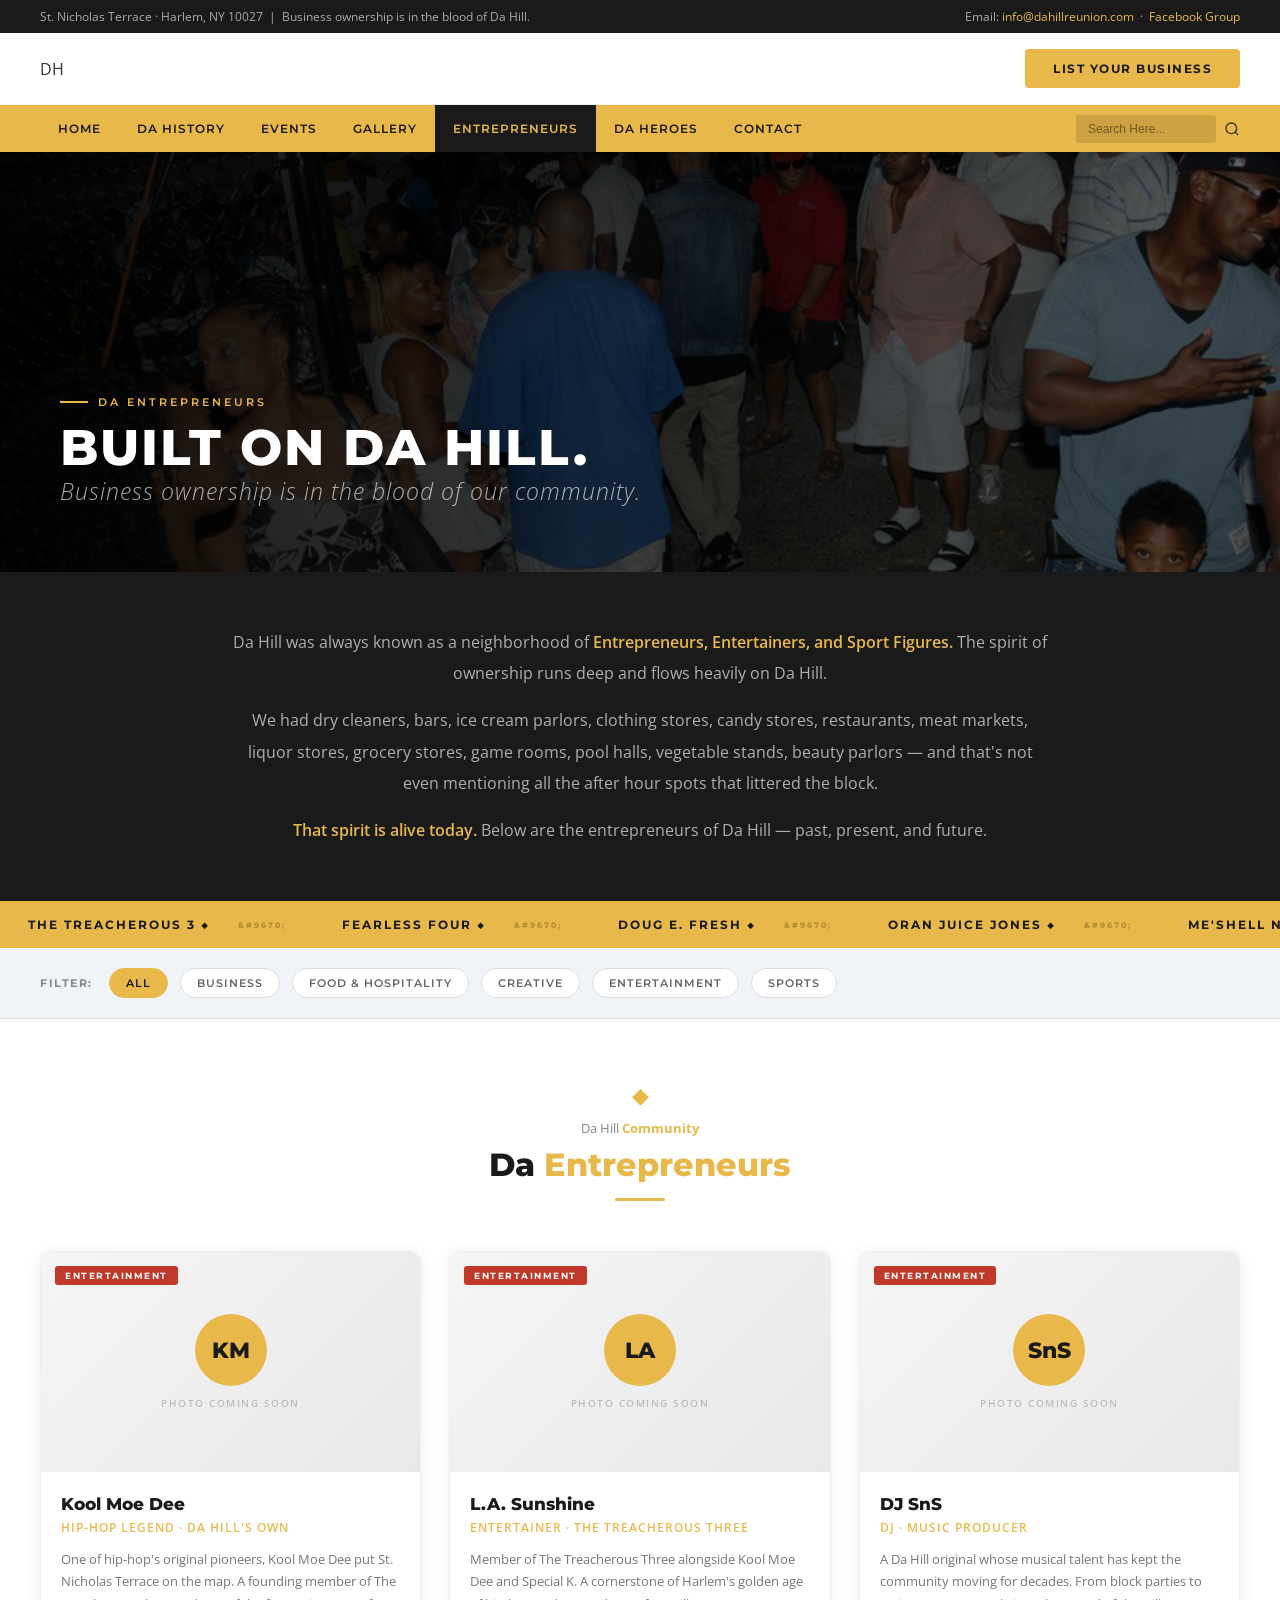
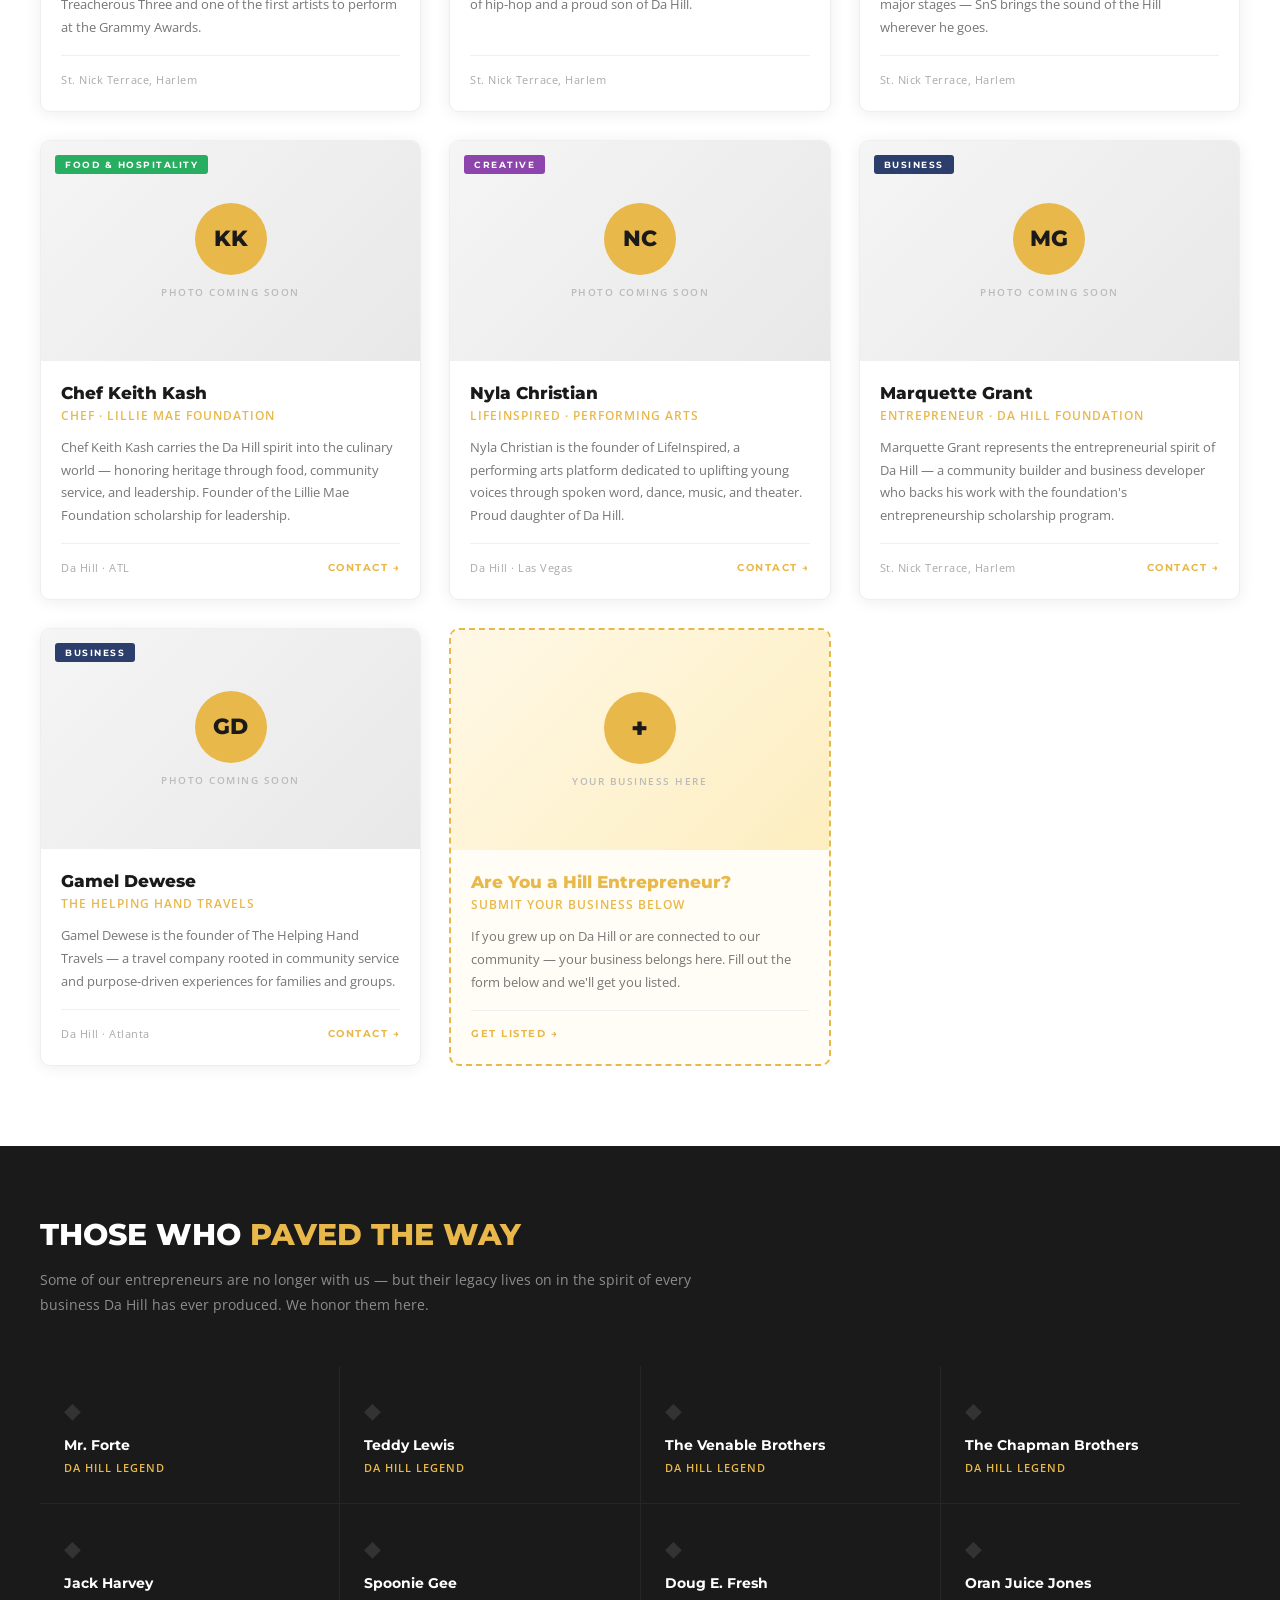
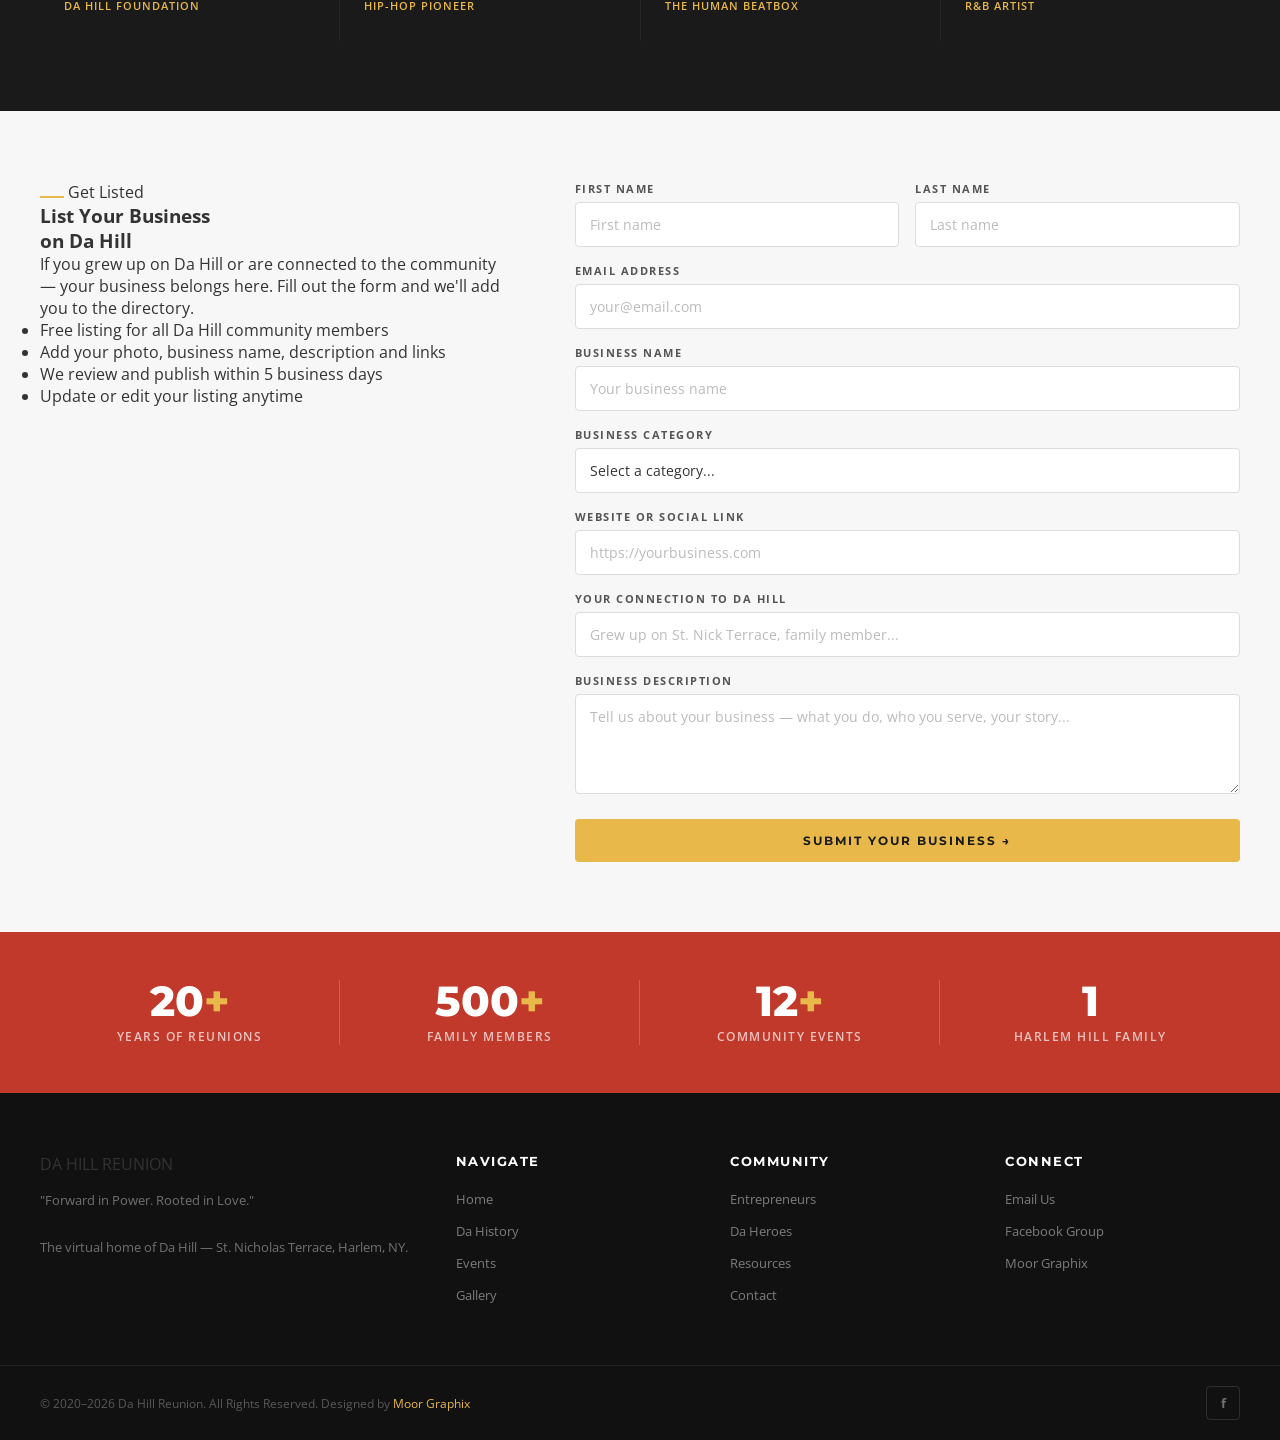
<file: entrepreneurs.html>
<!DOCTYPE html>
<html lang="en">
<head>
  <meta charset="UTF-8"/>
  <meta name="viewport" content="width=device-width, initial-scale=1.0"/>
  <meta name="description" content="Da Hill Entrepreneurs — Business ownership is in the blood of our community. Meet the entrepreneurs of St. Nicholas Terrace, Harlem, NY."/>
  <title>Da Entrepreneurs — Da Hill Reunion</title>
  <link rel="stylesheet" href="../css/style.css"/>
  <style>

    /* ── PAGE HERO ── */
    .ent-hero {
      position: relative; height: 420px; overflow: hidden;
    }
    .ent-hero img {
      width: 100%; height: 100%; object-fit: cover;
      object-position: center 30%; filter: brightness(0.45);
    }
    .ent-hero-overlay {
      position: absolute; inset: 0;
      background: linear-gradient(to right, rgba(0,0,0,0.85) 0%, rgba(0,0,0,0.4) 55%, rgba(0,0,0,0.1) 100%);
    }
    .ent-hero-content {
      position: absolute; bottom: 55px; left: 60px; max-width: 620px;
    }
    .ent-hero-tag {
      font-family: 'Montserrat', sans-serif; font-weight: 600;
      font-size: 11px; letter-spacing: 3px; text-transform: uppercase;
      color: #e8b84b; margin-bottom: 14px;
      display: flex; align-items: center; gap: 10px;
    }
    .ent-hero-tag::before { content: ''; display: block; width: 28px; height: 2px; background: #e8b84b; }
    .ent-hero-title {
      font-family: 'Montserrat', sans-serif; font-weight: 800;
      font-size: 50px; color: #fff; line-height: 1.0;
      text-transform: uppercase; letter-spacing: 2px; margin-bottom: 14px;
    }
    .ent-hero-title em {
      display: block; font-style: italic;
      font-family: 'Open Sans', sans-serif; font-weight: 300;
      font-size: 0.45em; letter-spacing: 1px; text-transform: none;
      color: rgba(255,255,255,0.65); margin-top: 8px;
    }

    /* ── INTRO STRIP ── */
    .ent-intro {
      background: #1a1a1a; padding: 55px 0;
    }
    .ent-intro-inner {
      max-width: 900px; margin: 0 auto; padding: 0 40px; text-align: center;
    }
    .ent-intro-inner p {
      font-size: 16px; color: rgba(255,255,255,0.65);
      line-height: 1.95; margin-bottom: 16px;
    }
    .ent-intro-inner p strong { color: #e8b84b; font-weight: 600; }
    .ent-intro-inner p:last-child { margin-bottom: 0; }

    /* ── FILTER BAR ── */
    .filter-bar {
      background: #f0f4f8; border-bottom: 1px solid #e0e0e0; padding: 20px 0;
      position: sticky; top: 49px; z-index: 50;
    }
    .filter-inner {
      max-width: 1280px; margin: 0 auto; padding: 0 40px;
      display: flex; align-items: center; gap: 12px; flex-wrap: wrap;
    }
    .filter-label {
      font-family: 'Montserrat', sans-serif; font-weight: 700;
      font-size: 11px; letter-spacing: 1.5px; text-transform: uppercase;
      color: #888; margin-right: 4px;
    }
    .filter-btn {
      font-family: 'Montserrat', sans-serif; font-weight: 600;
      font-size: 11px; letter-spacing: 1px; text-transform: uppercase;
      padding: 7px 16px; border-radius: 999px; border: 1.5px solid #ddd;
      background: #fff; color: #666; cursor: pointer;
      transition: all 0.2s;
    }
    .filter-btn:hover, .filter-btn.active {
      background: #e8b84b; border-color: #e8b84b; color: #1a1a1a;
    }

    /* ── LEGEND SECTION ── */
    .legend-section { background: #fff; padding: 60px 0 20px; }
    .legend-grid {
      display: grid; grid-template-columns: repeat(3, 1fr);
      gap: 20px; margin-top: 40px;
    }
    .legend-card {
      background: #f7f7f7; border-radius: 8px; padding: 24px 20px;
      border-left: 4px solid;
    }
    .legend-card.lc-gold  { border-color: #e8b84b; }
    .legend-card.lc-red   { border-color: #c0392b; }
    .legend-card.lc-green { border-color: #27ae60; }
    .legend-title {
      font-family: 'Montserrat', sans-serif; font-weight: 700;
      font-size: 13px; letter-spacing: 1px; text-transform: uppercase;
      color: #1a1a1a; margin-bottom: 8px;
    }
    .legend-text { font-size: 13px; color: #777; line-height: 1.75; }

    /* ── ENTERTAINERS MARQUEE ── */
    .marquee-section {
      background: #e8b84b; padding: 16px 0; overflow: hidden;
    }
    .marquee-track {
      display: flex; gap: 0; white-space: nowrap;
      animation: marqueeScroll 30s linear infinite;
    }
    .marquee-track:hover { animation-play-state: paused; }
    @keyframes marqueeScroll {
      0%   { transform: translateX(0); }
      100% { transform: translateX(-50%); }
    }
    .marquee-item {
      font-family: 'Montserrat', sans-serif; font-weight: 700;
      font-size: 12px; letter-spacing: 2px; text-transform: uppercase;
      color: #1a1a1a; padding: 0 28px;
      display: flex; align-items: center; gap: 28px;
    }
    .marquee-item::after {
      content: '&#9670;'; color: rgba(0,0,0,0.25); font-size: 8px;
    }

    /* ── ENTREPRENEUR CARDS GRID ── */
    .ent-grid-section { background: #fff; padding: 60px 0 80px; }
    .ent-grid {
      display: grid; grid-template-columns: repeat(3, 1fr); gap: 28px;
    }

    .ent-card {
      border-radius: 10px; overflow: hidden;
      box-shadow: 0 2px 16px rgba(0,0,0,0.07);
      background: #fff; border: 1px solid #eee;
      transition: transform 0.3s, box-shadow 0.3s;
      display: flex; flex-direction: column;
    }
    .ent-card:hover {
      transform: translateY(-5px);
      box-shadow: 0 12px 36px rgba(0,0,0,0.12);
    }

    /* photo area */
    .ent-card-photo {
      height: 220px; position: relative; overflow: hidden;
    }
    .ent-card-photo img {
      width: 100%; height: 100%; object-fit: cover;
      transition: transform 0.5s;
    }
    .ent-card:hover .ent-card-photo img { transform: scale(1.05); }

    /* placeholder photo */
    .ent-photo-placeholder {
      width: 100%; height: 220px;
      background: linear-gradient(135deg, #f5f5f5 0%, #e8e8e8 100%);
      display: flex; flex-direction: column;
      align-items: center; justify-content: center;
      gap: 10px;
    }
    .ent-photo-placeholder .ph-initials {
      width: 72px; height: 72px; border-radius: 50%;
      background: #e8b84b; display: flex;
      align-items: center; justify-content: center;
      font-family: 'Montserrat', sans-serif; font-weight: 800;
      font-size: 22px; color: #1a1a1a;
    }
    .ent-photo-placeholder .ph-label {
      font-size: 10px; font-weight: 600; letter-spacing: 1.5px;
      text-transform: uppercase; color: #bbb;
    }

    /* category badge */
    .ent-badge {
      position: absolute; top: 14px; left: 14px;
      font-family: 'Montserrat', sans-serif; font-weight: 700;
      font-size: 9px; letter-spacing: 1.5px; text-transform: uppercase;
      padding: 4px 10px; border-radius: 3px; color: #fff;
    }
    .badge-entertainment { background: #c0392b; }
    .badge-business      { background: #2c3e6b; }
    .badge-food          { background: #27ae60; }
    .badge-creative      { background: #8e44ad; }
    .badge-sports        { background: #e67e22; }
    .badge-legacy        { background: #1a1a1a; }

    /* card body */
    .ent-card-body {
      padding: 22px 20px 24px; flex: 1;
      display: flex; flex-direction: column;
    }
    .ent-name {
      font-family: 'Montserrat', sans-serif; font-weight: 800;
      font-size: 17px; color: #1a1a1a; margin-bottom: 4px; line-height: 1.2;
    }
    .ent-business {
      font-size: 12px; font-weight: 600; letter-spacing: 1px;
      text-transform: uppercase; color: #e8b84b; margin-bottom: 12px;
    }
    .ent-desc {
      font-size: 13px; color: #777; line-height: 1.75; flex: 1;
    }
    .ent-card-footer {
      display: flex; align-items: center; justify-content: space-between;
      margin-top: 16px; padding-top: 16px; border-top: 1px solid #f0f0f0;
    }
    .ent-neighborhood {
      font-size: 11px; color: #aaa; letter-spacing: 0.5px;
    }
    .ent-link {
      font-family: 'Montserrat', sans-serif; font-weight: 700;
      font-size: 10px; letter-spacing: 1.5px; text-transform: uppercase;
      color: #e8b84b; display: inline-flex; align-items: center; gap: 5px;
      transition: gap 0.2s;
    }
    .ent-link:hover { gap: 8px; }

    /* ── LEGACY SECTION ── */
    .legacy-section { background: #1a1a1a; padding: 70px 0; }
    .legacy-inner {
      max-width: 1280px; margin: 0 auto; padding: 0 40px;
    }
    .legacy-intro {
      max-width: 680px; margin-bottom: 48px;
    }
    .legacy-intro h2 {
      font-family: 'Montserrat', sans-serif; font-weight: 800;
      font-size: 30px; color: #fff; text-transform: uppercase; margin-bottom: 14px;
    }
    .legacy-intro h2 em { font-style: normal; color: #e8b84b; }
    .legacy-intro p { font-size: 14px; color: rgba(255,255,255,0.5); line-height: 1.85; }
    .legacy-grid {
      display: grid; grid-template-columns: repeat(4, 1fr); gap: 1px;
      background: rgba(255,255,255,0.05);
    }
    .legacy-item {
      background: #1a1a1a; padding: 28px 24px;
      transition: background 0.25s;
    }
    .legacy-item:hover { background: #242424; }
    .legacy-item-icon {
      font-size: 22px; margin-bottom: 12px; display: block;
    }
    .legacy-item-name {
      font-family: 'Montserrat', sans-serif; font-weight: 700;
      font-size: 14px; color: #fff; margin-bottom: 6px;
    }
    .legacy-item-role {
      font-size: 11px; color: #e8b84b; letter-spacing: 1px;
      text-transform: uppercase; font-weight: 600;
    }

    /* ── SUBMISSION FORM ── */
    .submit-section { background: #f7f7f7; padding: 70px 0; }
    .submit-inner {
      display: grid; grid-template-columns: 1fr 1.4fr;
      gap: 60px; align-items: start;
      max-width: 1280px; margin: 0 auto; padding: 0 40px;
    }
    .submit-left h3 {
      font-family: 'Montserrat', sans-serif; font-weight: 800;
      font-size: 26px; color: #1a1a1a; margin-bottom: 14px;
    }
    .submit-left p {
      font-size: 14px; color: #777; line-height: 1.85; margin-bottom: 20px;
    }
    .submit-left ul {
      list-style: none; display: flex; flex-direction: column; gap: 12px;
    }
    .submit-left li {
      display: flex; align-items: flex-start; gap: 12px;
      font-size: 13px; color: #555; line-height: 1.6;
    }
    .submit-left li::before {
      content: '&#9670;'; color: #e8b84b; font-size: 8px;
      flex-shrink: 0; margin-top: 5px;
    }
    .submit-form {}
    .form-row { margin-bottom: 16px; }
    .form-row label {
      display: block; font-size: 11px; font-weight: 700;
      letter-spacing: 1.5px; text-transform: uppercase; color: #555; margin-bottom: 6px;
    }
    .form-row input, .form-row textarea, .form-row select {
      width: 100%; background: #fff; border: 1px solid #ddd;
      border-radius: 4px; padding: 12px 14px;
      font-family: 'Open Sans', sans-serif; font-size: 14px; color: #333;
      outline: none; transition: border-color 0.2s, box-shadow 0.2s; appearance: none;
    }
    .form-row input:focus, .form-row textarea:focus, .form-row select:focus {
      border-color: #e8b84b; box-shadow: 0 0 0 3px rgba(232,184,75,0.12);
    }
    .form-row textarea { resize: vertical; min-height: 100px; }
    .form-row input::placeholder, .form-row textarea::placeholder { color: #bbb; }
    .form-grid-2 { display: grid; grid-template-columns: 1fr 1fr; gap: 16px; }
    .form-submit {
      width: 100%; background: #e8b84b; color: #1a1a1a; border: none;
      border-radius: 4px; padding: 14px;
      font-family: 'Montserrat', sans-serif; font-weight: 700;
      font-size: 12px; letter-spacing: 2px; text-transform: uppercase;
      cursor: pointer; transition: background 0.2s; margin-top: 4px;
    }
    .form-submit:hover { background: #d4a33a; }
    .form-success {
      display: none; background: #e8f5ee; border: 1px solid #27ae60;
      border-radius: 4px; padding: 16px 20px; margin-top: 16px;
      font-size: 14px; color: #27ae60; font-weight: 600;
    }

    /* ── REVEAL ── */
    .reveal { opacity: 0; transform: translateY(24px); transition: opacity 0.65s ease, transform 0.65s ease; }
    .reveal.visible { opacity: 1; transform: translateY(0); }
    .reveal-d1 { transition-delay: 0.1s; }
    .reveal-d2 { transition-delay: 0.2s; }
    .reveal-d3 { transition-delay: 0.3s; }

    /* ── RESPONSIVE ── */
    @media (max-width: 960px) {
      .ent-hero-content { left: 30px; bottom: 40px; }
      .ent-hero-title { font-size: 36px; }
      .legend-grid { grid-template-columns: 1fr; }
      .ent-grid { grid-template-columns: 1fr 1fr; }
      .legacy-grid { grid-template-columns: 1fr 1fr; }
      .submit-inner { grid-template-columns: 1fr; gap: 36px; }
    }
    @media (max-width: 600px) {
      .ent-hero { height: 360px; }
      .ent-hero-title { font-size: 28px; }
      .ent-hero-content { left: 20px; }
      .ent-grid { grid-template-columns: 1fr; }
      .legacy-grid { grid-template-columns: 1fr 1fr; }
      .form-grid-2 { grid-template-columns: 1fr; }
      .filter-inner { padding: 0 20px; }
    }
  </style>
</head>
<body>

<!-- TOP BAR -->
<div class="topbar">
  <span>St. Nicholas Terrace · Harlem, NY 10027 &nbsp;|&nbsp; Business ownership is in the blood of Da Hill.</span>
  <span class="topbar-right">
    Email: <a href="mailto:info@dahillreunion.com">info@dahillreunion.com</a>
    &nbsp;·&nbsp;
    <a href="https://www.facebook.com/groups/83433857932/" target="_blank" rel="noopener">Facebook Group</a>
  </span>
</div>

<!-- HEADER -->
<header class="site-header">
  <a href="../index.html" class="logo">
    <div class="logo-icon"><span>DH</span></div>
    <div class="logo-text">
      Da Hill Reunion
      <small>Harlem's Own · Est. 1927</small>
    </div>
  </a>
  <a href="#submit" class="header-cta">List Your Business</a>
</header>

<!-- NAV -->
<nav class="main-nav">
  <div class="nav-inner">
    <ul class="nav-links" id="navLinks">
      <li><a href="../index.html">Home</a></li>
      <li><a href="history.html">Da History</a></li>
      <li><a href="events.html">Events</a></li>
      <li><a href="gallery.html">Gallery</a></li>
      <li><a href="entrepreneurs.html" class="active">Entrepreneurs</a></li>
      <li><a href="heroes.html">Da Heroes</a></li>
      <li><a href="contact.html">Contact</a></li>
    </ul>
    <div class="nav-search">
      <input type="text" placeholder="Search Here..."/>
      <svg width="16" height="16" viewBox="0 0 24 24" fill="none" stroke="currentColor" stroke-width="2"><circle cx="11" cy="11" r="8"/><path d="m21 21-4.35-4.35"/></svg>
    </div>
    <button class="nav-toggle" id="navToggle" aria-label="Menu">
      <span></span><span></span><span></span>
    </button>
  </div>
</nav>

<!-- HERO -->
<div class="ent-hero">
  <img src="../images/community-block.jpg" alt="Da Hill Entrepreneurs"/>
  <div class="ent-hero-overlay"></div>
  <div class="ent-hero-content">
    <div class="ent-hero-tag">Da Entrepreneurs</div>
    <h1 class="ent-hero-title">
      Built on Da Hill.
      <em>Business ownership is in the blood of our community.</em>
    </h1>
  </div>
</div>

<!-- INTRO STRIP -->
<div class="ent-intro">
  <div class="ent-intro-inner reveal">
    <p>
      Da Hill was always known as a neighborhood of <strong>Entrepreneurs, Entertainers, and Sport Figures.</strong> The spirit of ownership runs deep and flows heavily on Da Hill.
    </p>
    <p>
      We had dry cleaners, bars, ice cream parlors, clothing stores, candy stores, restaurants, meat markets, liquor stores, grocery stores, game rooms, pool halls, vegetable stands, beauty parlors — and that's not even mentioning all the after hour spots that littered the block.
    </p>
    <p>
      <strong>That spirit is alive today.</strong> Below are the entrepreneurs of Da Hill — past, present, and future.
    </p>
  </div>
</div>

<!-- ENTERTAINERS MARQUEE -->
<div class="marquee-section">
  <div class="marquee-track">
    <!-- First set -->
    <span class="marquee-item">The Treacherous 3 &#9670;</span>
    <span class="marquee-item">Fearless Four &#9670;</span>
    <span class="marquee-item">Doug E. Fresh &#9670;</span>
    <span class="marquee-item">Oran Juice Jones &#9670;</span>
    <span class="marquee-item">Me'Shell N'dechello &#9670;</span>
    <span class="marquee-item">Kid Creole &#9670;</span>
    <span class="marquee-item">Kool Moe Dee &#9670;</span>
    <span class="marquee-item">L.A. Sunshine &#9670;</span>
    <span class="marquee-item">DJ SnS &#9670;</span>
    <span class="marquee-item">Web Starr &#9670;</span>
    <span class="marquee-item">Spoonie Gee &#9670;</span>
    <span class="marquee-item">Bill Toles of Living Color &#9670;</span>
    <span class="marquee-item">Mr. Eugene of Jive Five &#9670;</span>
    <span class="marquee-item">Johnny Copland &#9670;</span>
    <!-- Duplicate for seamless loop -->
    <span class="marquee-item">The Treacherous 3 &#9670;</span>
    <span class="marquee-item">Fearless Four &#9670;</span>
    <span class="marquee-item">Doug E. Fresh &#9670;</span>
    <span class="marquee-item">Oran Juice Jones &#9670;</span>
    <span class="marquee-item">Me'Shell N'dechello &#9670;</span>
    <span class="marquee-item">Kid Creole &#9670;</span>
    <span class="marquee-item">Kool Moe Dee &#9670;</span>
    <span class="marquee-item">L.A. Sunshine &#9670;</span>
    <span class="marquee-item">DJ SnS &#9670;</span>
    <span class="marquee-item">Web Starr &#9670;</span>
    <span class="marquee-item">Spoonie Gee &#9670;</span>
    <span class="marquee-item">Bill Toles of Living Color &#9670;</span>
    <span class="marquee-item">Mr. Eugene of Jive Five &#9670;</span>
    <span class="marquee-item">Johnny Copland &#9670;</span>
  </div>
</div>

<!-- FILTER BAR -->
<div class="filter-bar">
  <div class="filter-inner">
    <span class="filter-label">Filter:</span>
    <button class="filter-btn active" onclick="filterCards('all', this)">All</button>
    <button class="filter-btn" onclick="filterCards('business', this)">Business</button>
    <button class="filter-btn" onclick="filterCards('food', this)">Food &amp; Hospitality</button>
    <button class="filter-btn" onclick="filterCards('creative', this)">Creative</button>
    <button class="filter-btn" onclick="filterCards('entertainment', this)">Entertainment</button>
    <button class="filter-btn" onclick="filterCards('sports', this)">Sports</button>
  </div>
</div>

<!-- ENTREPRENEUR CARDS -->
<section class="ent-grid-section" id="entrepreneurs">
  <div class="section-wrap">
    <div class="section-header reveal">
      <div class="section-icon">&#9670;</div>
      <p class="section-tag">Da Hill <strong>Community</strong></p>
      <h2 class="section-title">Da <em>Entrepreneurs</em></h2>
      <div class="section-divider"></div>
    </div>

    <div class="ent-grid" id="entGrid">

      <!-- Card 1 -->
      <div class="ent-card reveal" data-category="entertainment">
        <div class="ent-card-photo">
          <div class="ent-photo-placeholder">
            <div class="ph-initials">KM</div>
            <div class="ph-label">Photo Coming Soon</div>
          </div>
          <span class="ent-badge badge-entertainment">Entertainment</span>
        </div>
        <div class="ent-card-body">
          <div class="ent-name">Kool Moe Dee</div>
          <div class="ent-business">Hip-Hop Legend · Da Hill's Own</div>
          <p class="ent-desc">One of hip-hop's original pioneers, Kool Moe Dee put St. Nicholas Terrace on the map. A founding member of The Treacherous Three and one of the first artists to perform at the Grammy Awards.</p>
          <div class="ent-card-footer">
            <span class="ent-neighborhood">St. Nick Terrace, Harlem</span>
          </div>
        </div>
      </div>

      <!-- Card 2 -->
      <div class="ent-card reveal reveal-d1" data-category="entertainment">
        <div class="ent-card-photo">
          <div class="ent-photo-placeholder">
            <div class="ph-initials">LA</div>
            <div class="ph-label">Photo Coming Soon</div>
          </div>
          <span class="ent-badge badge-entertainment">Entertainment</span>
        </div>
        <div class="ent-card-body">
          <div class="ent-name">L.A. Sunshine</div>
          <div class="ent-business">Entertainer · The Treacherous Three</div>
          <p class="ent-desc">Member of The Treacherous Three alongside Kool Moe Dee and Special K. A cornerstone of Harlem's golden age of hip-hop and a proud son of Da Hill.</p>
          <div class="ent-card-footer">
            <span class="ent-neighborhood">St. Nick Terrace, Harlem</span>
          </div>
        </div>
      </div>

      <!-- Card 3 -->
      <div class="ent-card reveal reveal-d2" data-category="entertainment">
        <div class="ent-card-photo">
          <div class="ent-photo-placeholder">
            <div class="ph-initials">SnS</div>
            <div class="ph-label">Photo Coming Soon</div>
          </div>
          <span class="ent-badge badge-entertainment">Entertainment</span>
        </div>
        <div class="ent-card-body">
          <div class="ent-name">DJ SnS</div>
          <div class="ent-business">DJ · Music Producer</div>
          <p class="ent-desc">A Da Hill original whose musical talent has kept the community moving for decades. From block parties to major stages — SnS brings the sound of the Hill wherever he goes.</p>
          <div class="ent-card-footer">
            <span class="ent-neighborhood">St. Nick Terrace, Harlem</span>
          </div>
        </div>
      </div>

      <!-- Card 4 -->
      <div class="ent-card reveal" data-category="food">
        <div class="ent-card-photo">
          <div class="ent-photo-placeholder">
            <div class="ph-initials">KK</div>
            <div class="ph-label">Photo Coming Soon</div>
          </div>
          <span class="ent-badge badge-food">Food &amp; Hospitality</span>
        </div>
        <div class="ent-card-body">
          <div class="ent-name">Chef Keith Kash</div>
          <div class="ent-business">Chef · Lillie Mae Foundation</div>
          <p class="ent-desc">Chef Keith Kash carries the Da Hill spirit into the culinary world — honoring heritage through food, community service, and leadership. Founder of the Lillie Mae Foundation scholarship for leadership.</p>
          <div class="ent-card-footer">
            <span class="ent-neighborhood">Da Hill · ATL</span>
            <a href="mailto:chefkeithkash@outlook.com" class="ent-link">Contact &#8594;</a>
          </div>
        </div>
      </div>

      <!-- Card 5 -->
      <div class="ent-card reveal reveal-d1" data-category="creative">
        <div class="ent-card-photo">
          <div class="ent-photo-placeholder">
            <div class="ph-initials">NC</div>
            <div class="ph-label">Photo Coming Soon</div>
          </div>
          <span class="ent-badge badge-creative">Creative</span>
        </div>
        <div class="ent-card-body">
          <div class="ent-name">Nyla Christian</div>
          <div class="ent-business">LifeInspired · Performing Arts</div>
          <p class="ent-desc">Nyla Christian is the founder of LifeInspired, a performing arts platform dedicated to uplifting young voices through spoken word, dance, music, and theater. Proud daughter of Da Hill.</p>
          <div class="ent-card-footer">
            <span class="ent-neighborhood">Da Hill · Las Vegas</span>
            <a href="mailto:Nyla@NylaChristian.com" class="ent-link">Contact &#8594;</a>
          </div>
        </div>
      </div>

      <!-- Card 6 -->
      <div class="ent-card reveal reveal-d2" data-category="business">
        <div class="ent-card-photo">
          <div class="ent-photo-placeholder">
            <div class="ph-initials">MG</div>
            <div class="ph-label">Photo Coming Soon</div>
          </div>
          <span class="ent-badge badge-business">Business</span>
        </div>
        <div class="ent-card-body">
          <div class="ent-name">Marquette Grant</div>
          <div class="ent-business">Entrepreneur · Da Hill Foundation</div>
          <p class="ent-desc">Marquette Grant represents the entrepreneurial spirit of Da Hill — a community builder and business developer who backs his work with the foundation's entrepreneurship scholarship program.</p>
          <div class="ent-card-footer">
            <span class="ent-neighborhood">St. Nick Terrace, Harlem</span>
            <a href="mailto:marquettegrant@gmail.com" class="ent-link">Contact &#8594;</a>
          </div>
        </div>
      </div>

      <!-- Card 7 -->
      <div class="ent-card reveal" data-category="business">
        <div class="ent-card-photo">
          <div class="ent-photo-placeholder">
            <div class="ph-initials">GD</div>
            <div class="ph-label">Photo Coming Soon</div>
          </div>
          <span class="ent-badge badge-business">Business</span>
        </div>
        <div class="ent-card-body">
          <div class="ent-name">Gamel Dewese</div>
          <div class="ent-business">The Helping Hand Travels</div>
          <p class="ent-desc">Gamel Dewese is the founder of The Helping Hand Travels — a travel company rooted in community service and purpose-driven experiences for families and groups.</p>
          <div class="ent-card-footer">
            <span class="ent-neighborhood">Da Hill · Atlanta</span>
            <a href="mailto:info@thehelpinghandtravels.com" class="ent-link">Contact &#8594;</a>
          </div>
        </div>
      </div>

      <!-- Card 8 — Add Your Business placeholder -->
      <div class="ent-card reveal reveal-d1" data-category="all" style="border: 2px dashed #e8b84b; box-shadow: none; background: #fffdf5;">
        <div class="ent-card-photo">
          <div class="ent-photo-placeholder" style="background: linear-gradient(135deg, #fff8e6, #fdeec0);">
            <div class="ph-initials" style="font-size:28px;">+</div>
            <div class="ph-label">Your Business Here</div>
          </div>
        </div>
        <div class="ent-card-body">
          <div class="ent-name" style="color:#e8b84b;">Are You a Hill Entrepreneur?</div>
          <div class="ent-business">Submit Your Business Below</div>
          <p class="ent-desc">If you grew up on Da Hill or are connected to our community — your business belongs here. Fill out the form below and we'll get you listed.</p>
          <div class="ent-card-footer">
            <a href="#submit" class="ent-link" style="color:#e8b84b;">Get Listed &#8594;</a>
          </div>
        </div>
      </div>

    </div>
  </div>
</section>

<!-- LEGACY ENTREPRENEURS -->
<section class="legacy-section">
  <div class="legacy-inner">
    <div class="legacy-intro reveal">
      <h2>Those Who <em>Paved the Way</em></h2>
      <p>Some of our entrepreneurs are no longer with us — but their legacy lives on in the spirit of every business Da Hill has ever produced. We honor them here.</p>
    </div>
    <div class="legacy-grid reveal">
      <div class="legacy-item">
        <span class="legacy-item-icon">&#9670;</span>
        <div class="legacy-item-name">Mr. Forte</div>
        <div class="legacy-item-role">Da Hill Legend</div>
      </div>
      <div class="legacy-item">
        <span class="legacy-item-icon">&#9670;</span>
        <div class="legacy-item-name">Teddy Lewis</div>
        <div class="legacy-item-role">Da Hill Legend</div>
      </div>
      <div class="legacy-item">
        <span class="legacy-item-icon">&#9670;</span>
        <div class="legacy-item-name">The Venable Brothers</div>
        <div class="legacy-item-role">Da Hill Legend</div>
      </div>
      <div class="legacy-item">
        <span class="legacy-item-icon">&#9670;</span>
        <div class="legacy-item-name">The Chapman Brothers</div>
        <div class="legacy-item-role">Da Hill Legend</div>
      </div>
      <div class="legacy-item">
        <span class="legacy-item-icon">&#9670;</span>
        <div class="legacy-item-name">Jack Harvey</div>
        <div class="legacy-item-role">Da Hill Foundation</div>
      </div>
      <div class="legacy-item">
        <span class="legacy-item-icon">&#9670;</span>
        <div class="legacy-item-name">Spoonie Gee</div>
        <div class="legacy-item-role">Hip-Hop Pioneer</div>
      </div>
      <div class="legacy-item">
        <span class="legacy-item-icon">&#9670;</span>
        <div class="legacy-item-name">Doug E. Fresh</div>
        <div class="legacy-item-role">The Human Beatbox</div>
      </div>
      <div class="legacy-item">
        <span class="legacy-item-icon">&#9670;</span>
        <div class="legacy-item-name">Oran Juice Jones</div>
        <div class="legacy-item-role">R&amp;B Artist</div>
      </div>
    </div>
  </div>
</section>

<!-- SUBMISSION FORM -->
<section class="submit-section" id="submit">
  <div class="submit-inner">
    <div class="reveal">
      <div class="section-label" style="justify-content:flex-start;">
        <span style="width:24px;height:2px;background:#e8b84b;display:inline-block;"></span>
        Get Listed
      </div>
      <h3>List Your Business<br>on Da Hill</h3>
      <p>If you grew up on Da Hill or are connected to the community — your business belongs here. Fill out the form and we'll add you to the directory.</p>
      <ul>
        <li>Free listing for all Da Hill community members</li>
        <li>Add your photo, business name, description and links</li>
        <li>We review and publish within 5 business days</li>
        <li>Update or edit your listing anytime</li>
      </ul>
    </div>
    <div class="reveal reveal-d1">
      <div class="form-grid-2">
        <div class="form-row"><label>First Name</label><input type="text" placeholder="First name"/></div>
        <div class="form-row"><label>Last Name</label><input type="text" placeholder="Last name"/></div>
      </div>
      <div class="form-row"><label>Email Address</label><input type="email" placeholder="your@email.com"/></div>
      <div class="form-row"><label>Business Name</label><input type="text" placeholder="Your business name"/></div>
      <div class="form-row">
        <label>Business Category</label>
        <select>
          <option value="" disabled selected>Select a category...</option>
          <option>Business &amp; Entrepreneurship</option>
          <option>Food &amp; Hospitality</option>
          <option>Creative &amp; Arts</option>
          <option>Entertainment &amp; Music</option>
          <option>Sports &amp; Fitness</option>
          <option>Health &amp; Wellness</option>
          <option>Technology</option>
          <option>Other</option>
        </select>
      </div>
      <div class="form-row"><label>Website or Social Link</label><input type="url" placeholder="https://yourbusiness.com"/></div>
      <div class="form-row"><label>Your Connection to Da Hill</label><input type="text" placeholder="Grew up on St. Nick Terrace, family member..."/></div>
      <div class="form-row"><label>Business Description</label><textarea placeholder="Tell us about your business — what you do, who you serve, your story..."></textarea></div>
      <button class="form-submit" onclick="handleSubmit(event)">Submit Your Business &#8594;</button>
      <div class="form-success" id="formSuccess">
        &#10003; &nbsp; Thank you! We received your submission and will be in touch within 5 business days.
      </div>
    </div>
  </div>
</section>

<!-- STATS -->
<section class="stats-strip">
  <div class="stats-inner">
    <div class="stat-item">
      <div class="stat-num">20<span class="stat-plus">+</span></div>
      <div class="stat-label">Years of Reunions</div>
    </div>
    <div class="stat-item">
      <div class="stat-num">500<span class="stat-plus">+</span></div>
      <div class="stat-label">Family Members</div>
    </div>
    <div class="stat-item">
      <div class="stat-num">12<span class="stat-plus">+</span></div>
      <div class="stat-label">Community Events</div>
    </div>
    <div class="stat-item">
      <div class="stat-num">1</div>
      <div class="stat-label">Harlem Hill Family</div>
    </div>
  </div>
</section>

<!-- FOOTER -->
<footer>
  <div class="footer-top">
    <div>
      <span class="footer-brand-logo">DA HILL REUNION</span>
      <p class="footer-brand-desc">"Forward in Power. Rooted in Love."<br><br>The virtual home of Da Hill — St. Nicholas Terrace, Harlem, NY.</p>
    </div>
    <div class="footer-col">
      <h4>Navigate</h4>
      <ul>
        <li><a href="../index.html">Home</a></li>
        <li><a href="history.html">Da History</a></li>
        <li><a href="events.html">Events</a></li>
        <li><a href="gallery.html">Gallery</a></li>
      </ul>
    </div>
    <div class="footer-col">
      <h4>Community</h4>
      <ul>
        <li><a href="entrepreneurs.html">Entrepreneurs</a></li>
        <li><a href="heroes.html">Da Heroes</a></li>
        <li><a href="../index.html#resources">Resources</a></li>
        <li><a href="contact.html">Contact</a></li>
      </ul>
    </div>
    <div class="footer-col">
      <h4>Connect</h4>
      <ul>
        <li><a href="mailto:info@dahillreunion.com">Email Us</a></li>
        <li><a href="https://www.facebook.com/groups/83433857932/" target="_blank" rel="noopener">Facebook Group</a></li>
        <li><a href="https://www.moorgraphix.com" target="_blank" rel="noopener">Moor Graphix</a></li>
      </ul>
    </div>
  </div>
  <div class="footer-bottom">
    <p class="footer-copy">&copy; 2020&ndash;2026 Da Hill Reunion. All Rights Reserved. Designed by <a href="https://www.moorgraphix.com" target="_blank" rel="noopener">Moor Graphix</a></p>
    <div class="footer-social">
      <a href="https://www.facebook.com/groups/83433857932/" target="_blank" rel="noopener" aria-label="Facebook">f</a>
    </div>
  </div>
</footer>

<script src="../js/main.js"></script>
<script>
  // Filter cards
  function filterCards(category, btn) {
    document.querySelectorAll('.filter-btn').forEach(b => b.classList.remove('active'));
    btn.classList.add('active');
    document.querySelectorAll('.ent-card').forEach(card => {
      const cat = card.dataset.category;
      if (category === 'all' || cat === category || cat === 'all') {
        card.style.display = 'flex';
      } else {
        card.style.display = 'none';
      }
    });
  }

  // Form submit
  function handleSubmit(e) {
    e.preventDefault();
    const success = document.getElementById('formSuccess');
    success.style.display = 'block';
    success.scrollIntoView({ behavior: 'smooth', block: 'nearest' });
  }
</script>
</body>
</html>
</file>
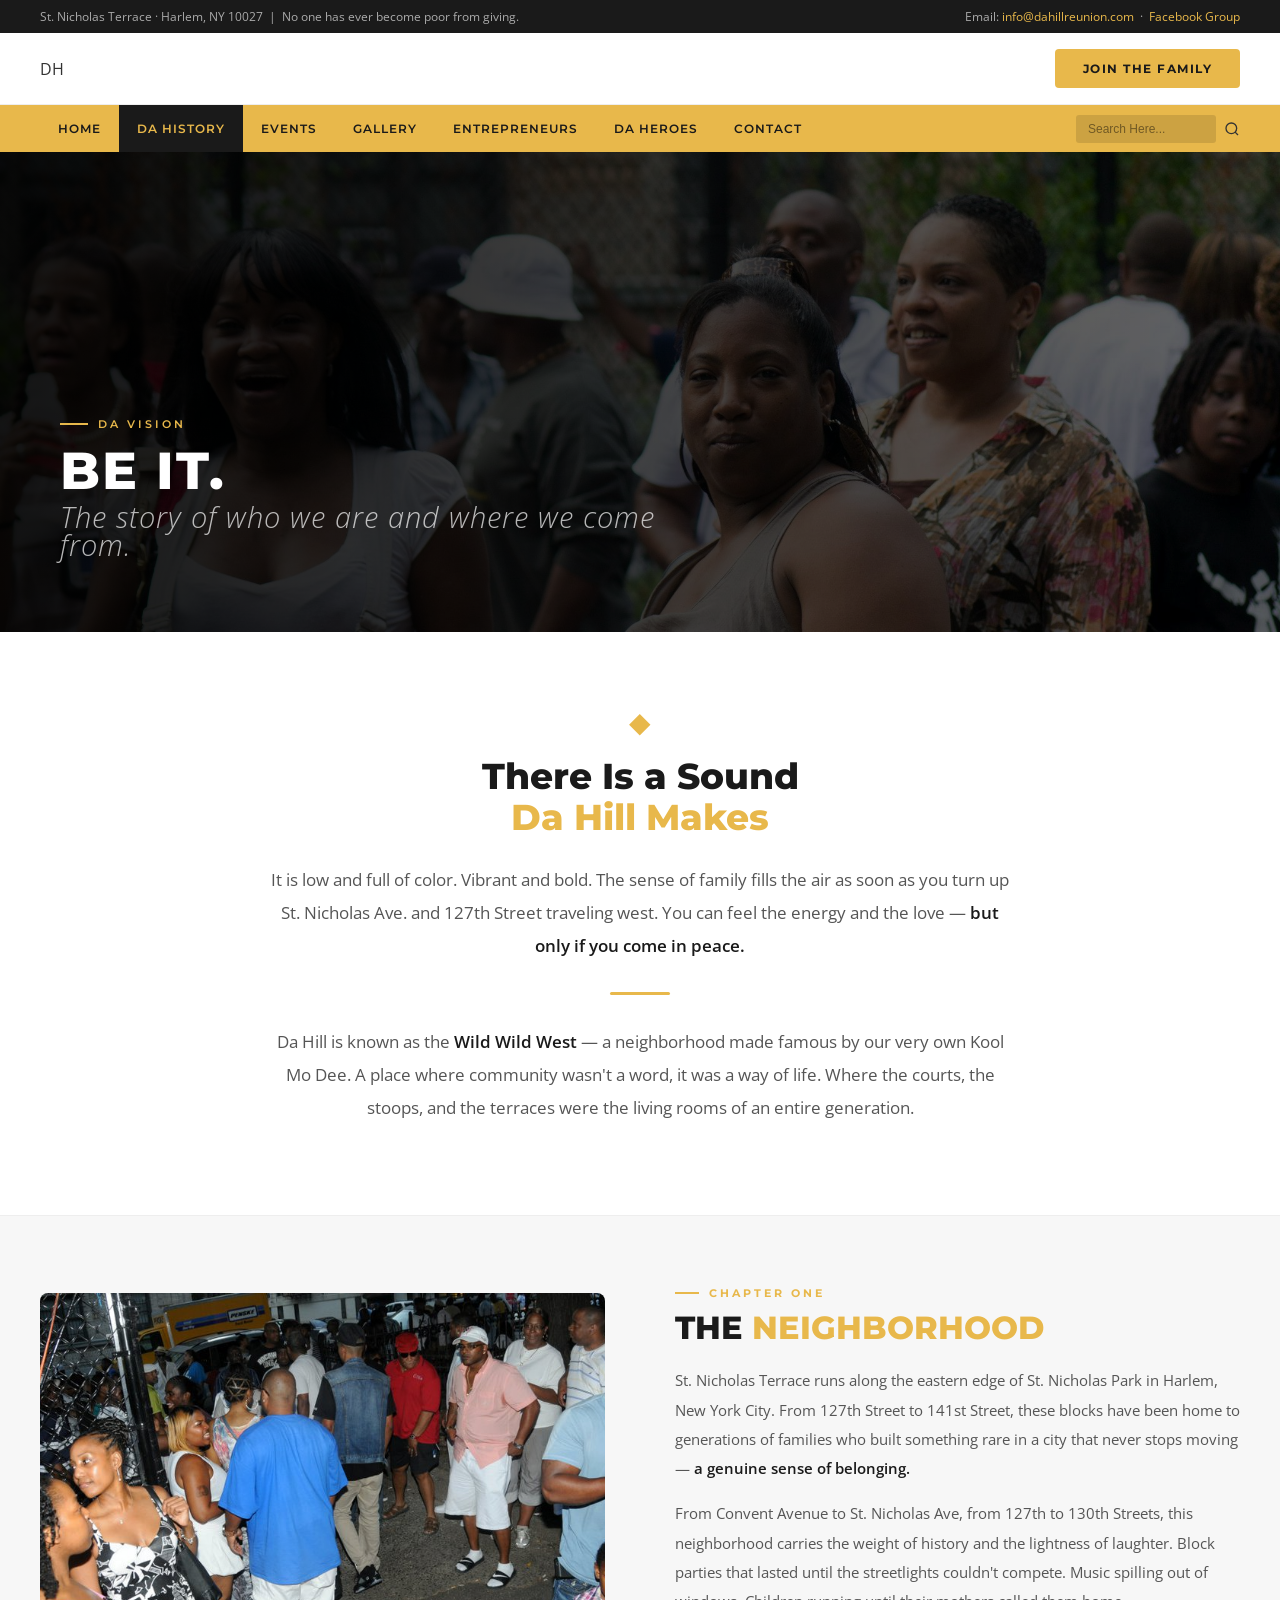
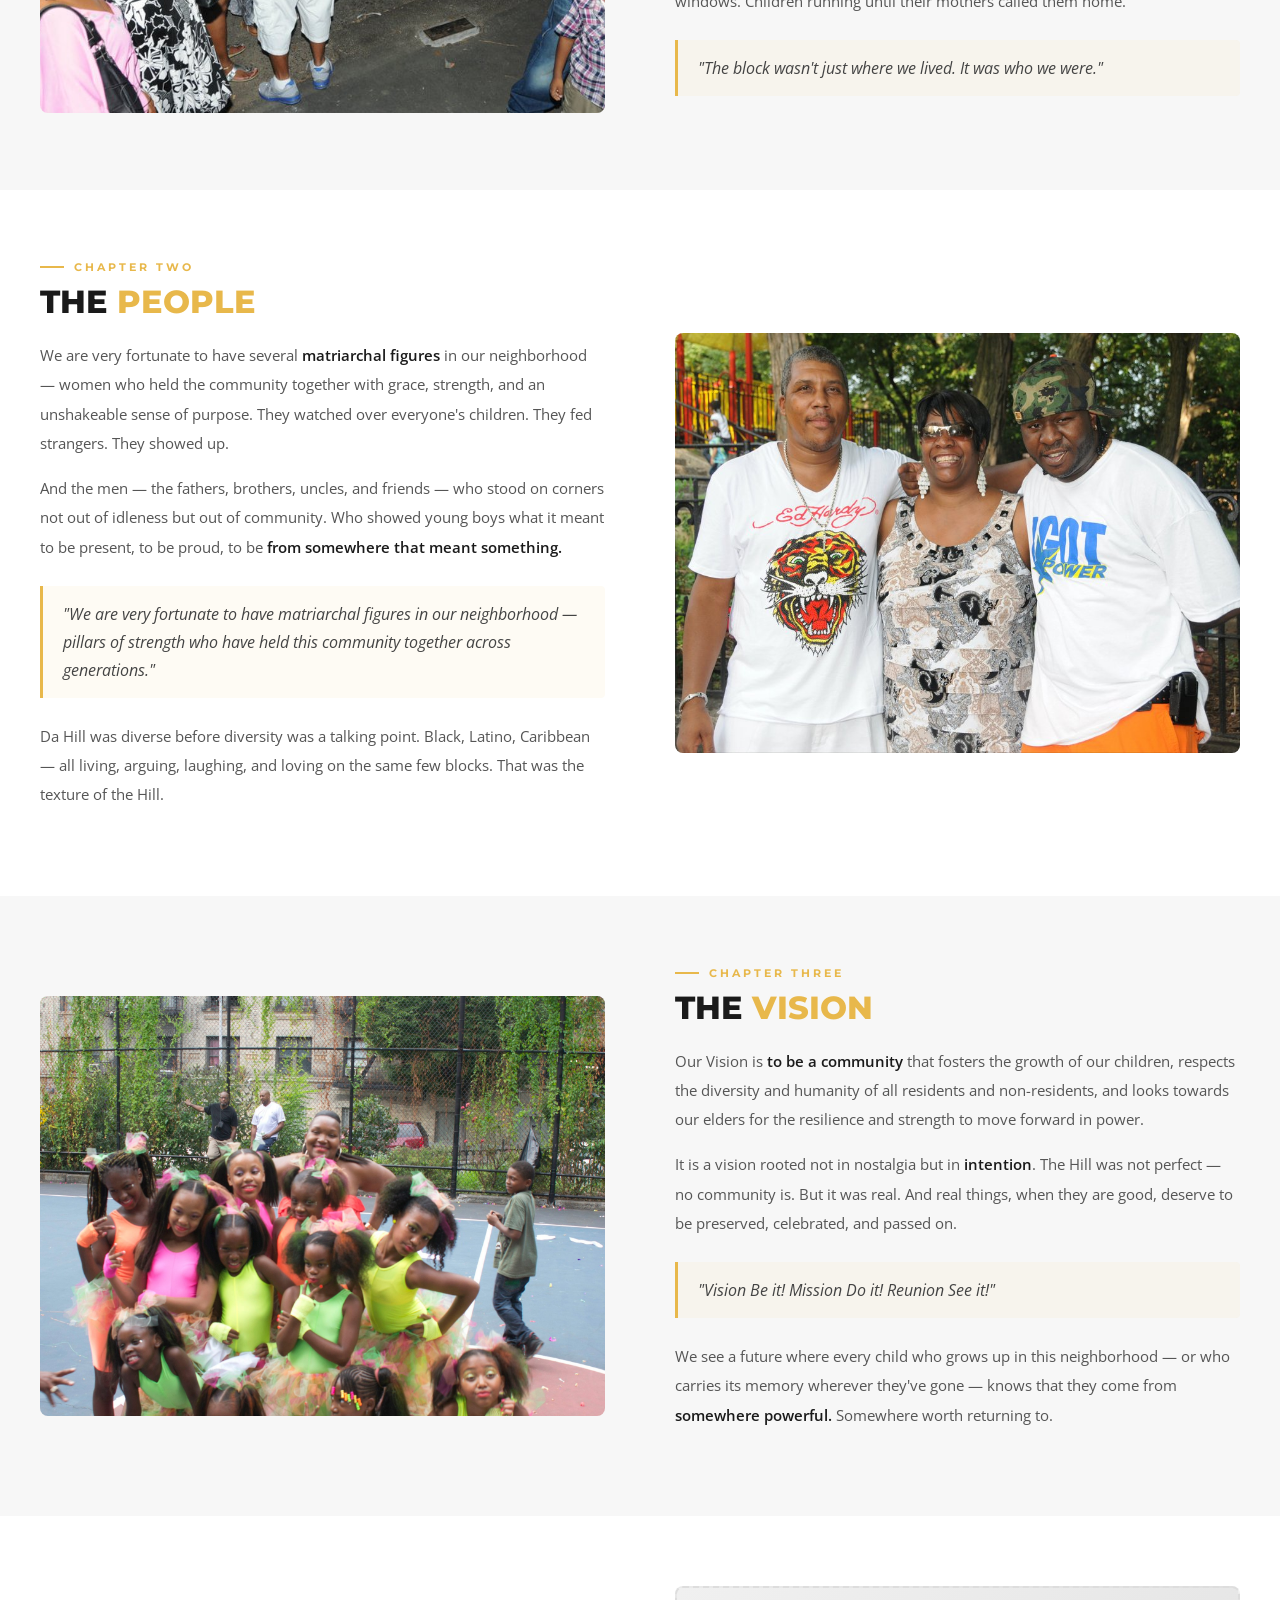
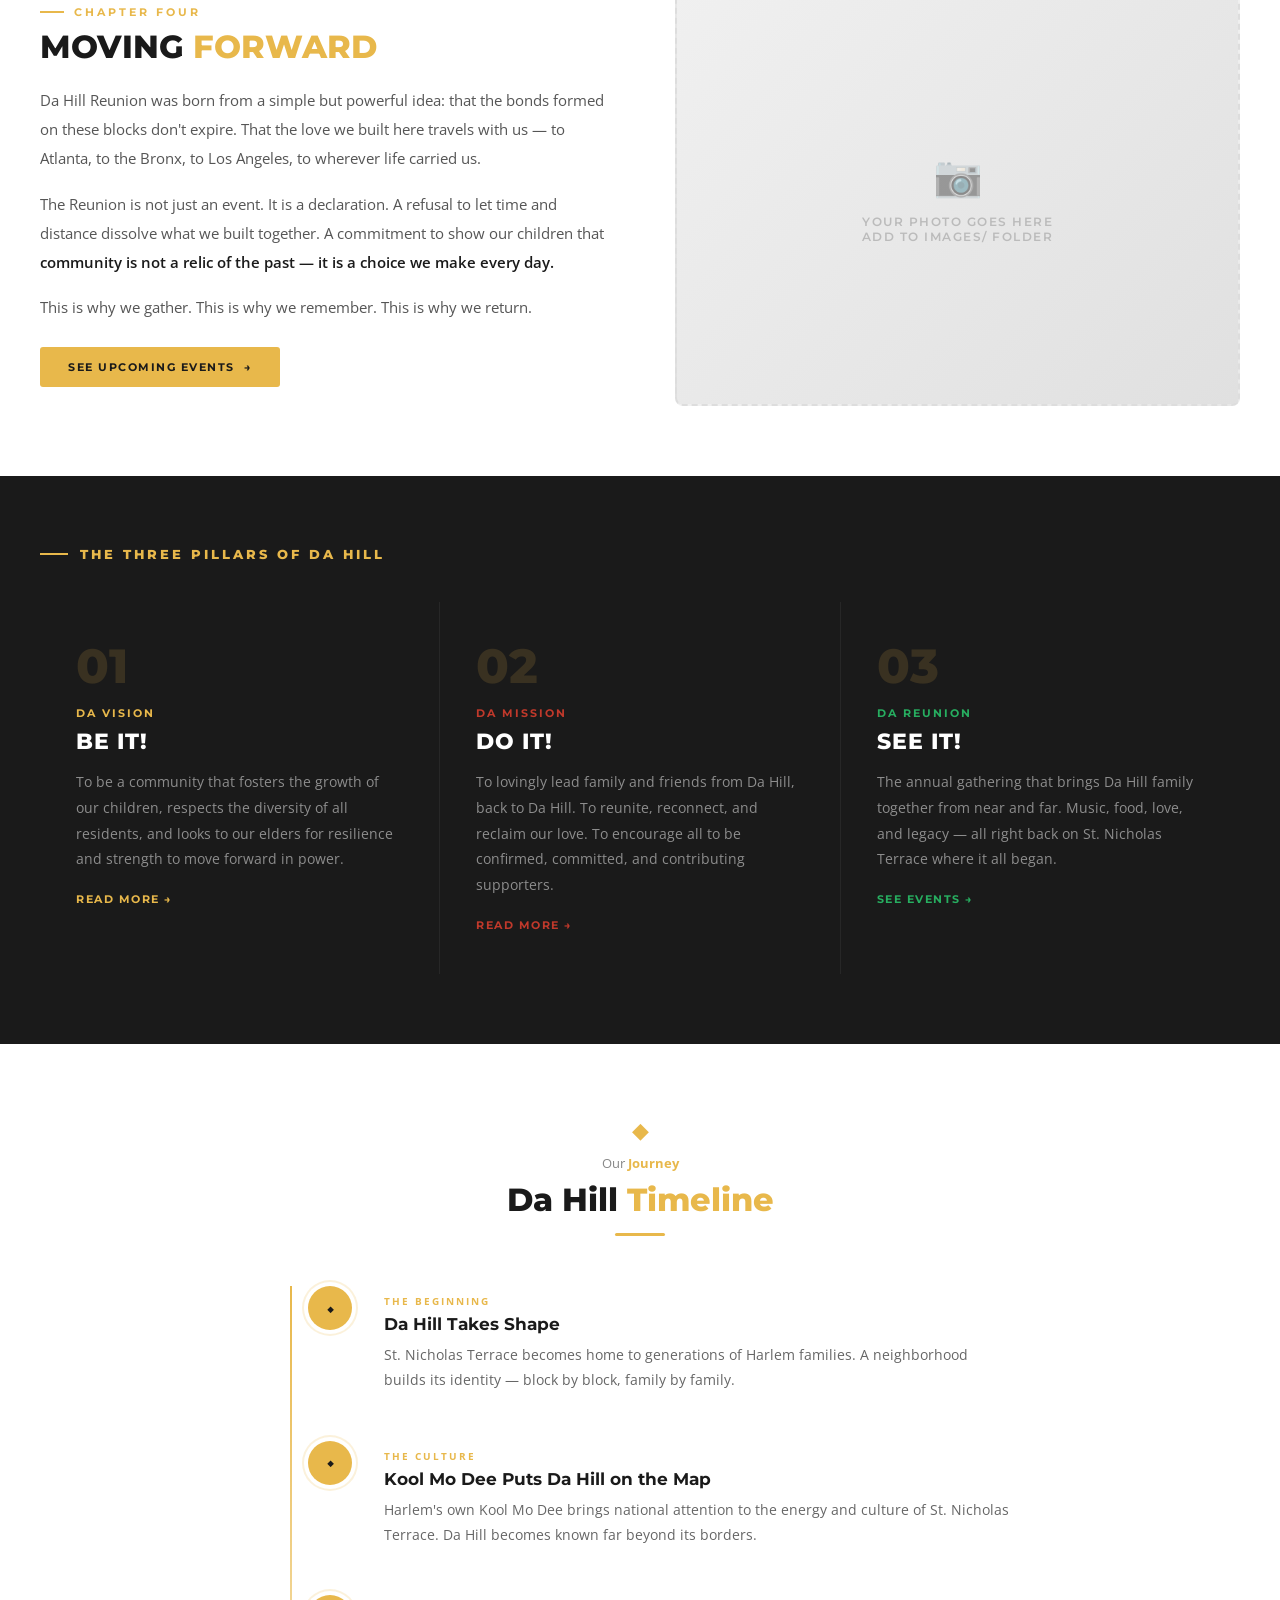
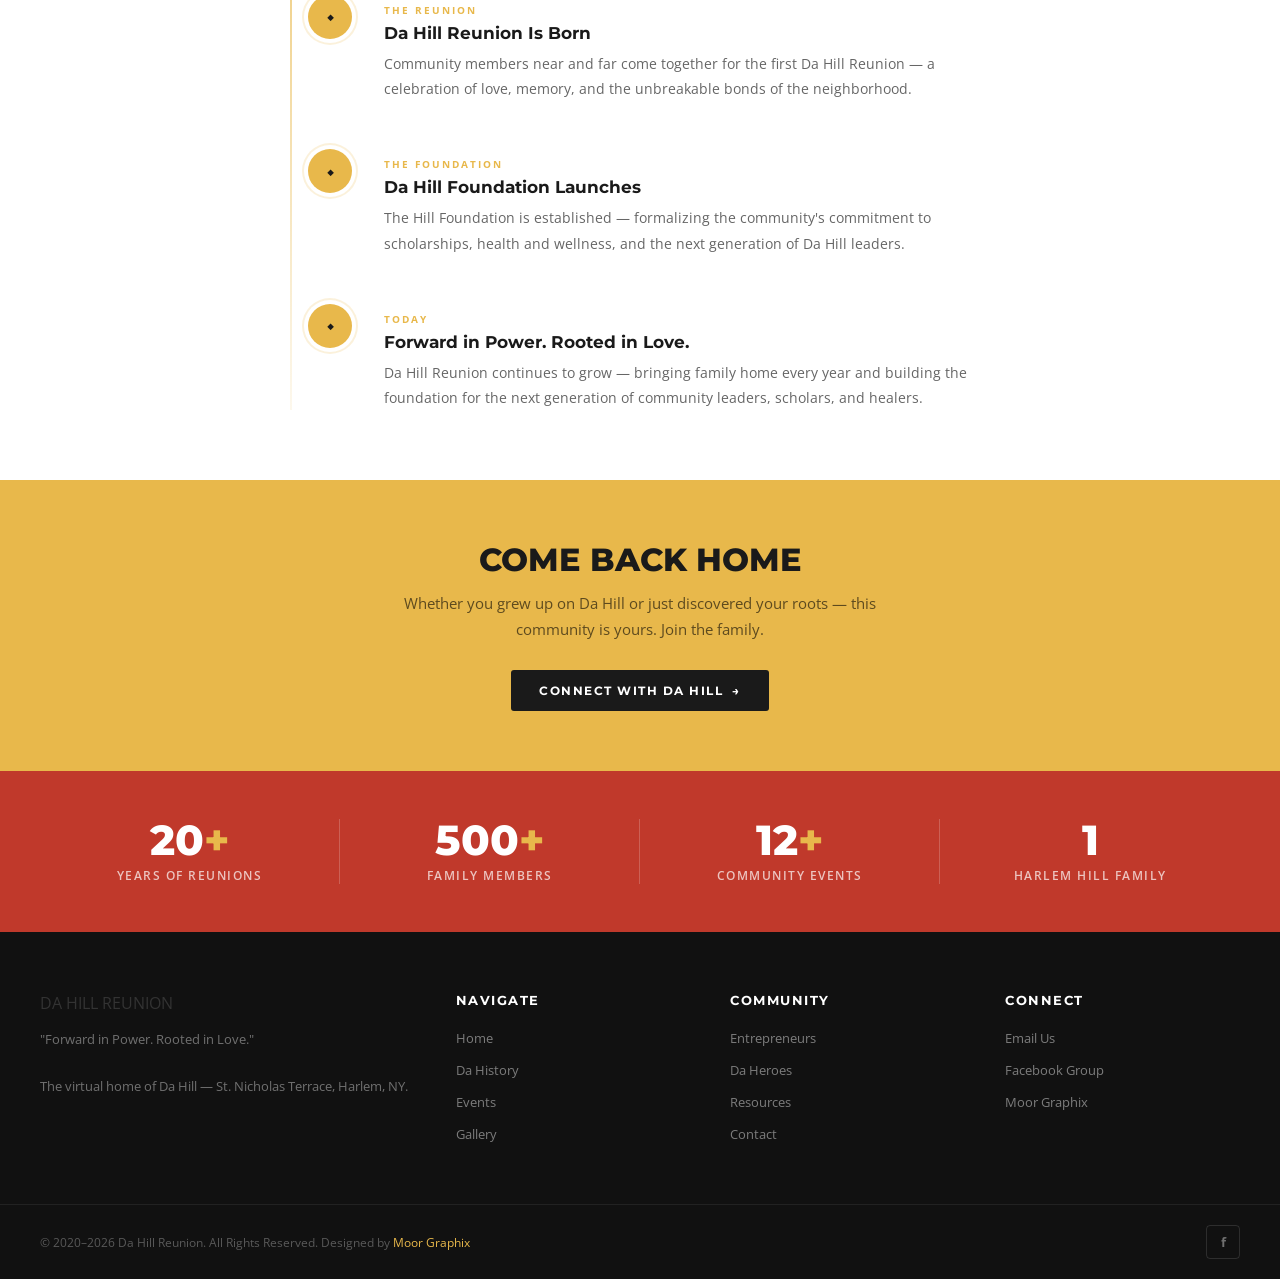
<file: history.html>
<!DOCTYPE html>
<html lang="en">
<head>
  <meta charset="UTF-8"/>
  <meta name="viewport" content="width=device-width, initial-scale=1.0"/>
  <meta name="description" content="Da Vision — Be it! The vision, mission and story of Da Hill Reunion, St. Nicholas Terrace, Harlem, NY."/>
  <title>Da Vision — Da Hill Reunion</title>
  <link rel="stylesheet" href="../css/style.css"/>
  <style>

    /* ── STORY HERO ── */
    .story-hero {
      position: relative;
      height: 480px;
      overflow: hidden;
    }
    .story-hero img {
      width: 100%; height: 100%;
      object-fit: cover;
      object-position: center 40%;
      filter: brightness(0.45);
    }
    .story-hero-overlay {
      position: absolute; inset: 0;
      background: linear-gradient(to right, rgba(0,0,0,0.82) 0%, rgba(0,0,0,0.35) 60%, rgba(0,0,0,0.1) 100%);
    }
    .story-hero-content {
      position: absolute;
      bottom: 60px; left: 60px;
      max-width: 600px;
    }
    .story-hero-tag {
      font-family: 'Montserrat', sans-serif;
      font-weight: 600; font-size: 11px;
      letter-spacing: 3px; text-transform: uppercase;
      color: #e8b84b; margin-bottom: 14px;
      display: flex; align-items: center; gap: 10px;
    }
    .story-hero-tag::before {
      content: ''; display: block;
      width: 28px; height: 2px; background: #e8b84b;
    }
    .story-hero-title {
      font-family: 'Montserrat', sans-serif;
      font-weight: 800; font-size: 52px;
      color: #fff; line-height: 1.0;
      text-transform: uppercase; letter-spacing: 2px;
      margin-bottom: 12px;
    }
    .story-hero-title em {
      display: block; font-style: italic;
      font-family: 'Open Sans', sans-serif;
      font-weight: 300; font-size: 0.55em;
      letter-spacing: 1px; text-transform: none;
      color: rgba(255,255,255,0.7);
      margin-top: 6px;
    }

    /* ── STORY INTRO ── */
    .story-intro {
      background: #fff;
      padding: 70px 0;
      border-bottom: 1px solid #eee;
    }
    .story-intro-inner {
      max-width: 820px;
      margin: 0 auto;
      padding: 0 40px;
      text-align: center;
    }
    .story-intro-inner .section-icon { font-size: 28px; margin-bottom: 16px; }
    .intro-headline {
      font-family: 'Montserrat', sans-serif;
      font-weight: 800; font-size: 36px;
      color: #1a1a1a; line-height: 1.15;
      margin-bottom: 24px;
    }
    .intro-headline em { font-style: normal; color: #e8b84b; }
    .intro-body {
      font-size: 17px; color: #555;
      line-height: 1.95; margin-bottom: 20px;
    }
    .intro-body strong { color: #1a1a1a; font-weight: 600; }
    .intro-divider {
      width: 60px; height: 3px;
      background: #e8b84b; margin: 30px auto; border-radius: 2px;
    }

    /* ── STORY CHAPTERS ── */
    .story-chapter {
      padding: 70px 0;
    }
    .story-chapter:nth-child(even) { background: #f7f7f7; }
    .story-chapter:nth-child(odd)  { background: #fff; }

    .chapter-inner {
      display: grid;
      grid-template-columns: 1fr 1fr;
      gap: 70px;
      align-items: center;
      max-width: 1280px;
      margin: 0 auto;
      padding: 0 40px;
    }
    .chapter-inner.reverse { direction: rtl; }
    .chapter-inner.reverse > * { direction: ltr; }

    .chapter-img {
      border-radius: 8px;
      overflow: hidden;
      position: relative;
    }
    .chapter-img img {
      width: 100%; height: 420px;
      object-fit: cover;
      display: block;
      transition: transform 0.6s ease;
    }
    .chapter-img:hover img { transform: scale(1.04); }

    /* placeholder when no image yet */
    .chapter-img-placeholder {
      width: 100%; height: 420px;
      background: linear-gradient(135deg, #f0f0f0 0%, #e0e0e0 100%);
      border-radius: 8px;
      display: flex; flex-direction: column;
      align-items: center; justify-content: center;
      gap: 12px; color: #aaa; text-align: center;
      border: 2px dashed #ddd;
    }
    .chapter-img-placeholder .ph-icon { font-size: 40px; opacity: 0.4; }
    .chapter-img-placeholder .ph-text {
      font-family: 'Montserrat', sans-serif;
      font-size: 12px; font-weight: 600;
      letter-spacing: 1.5px; text-transform: uppercase;
      color: #bbb;
    }

    .chapter-num {
      font-family: 'Montserrat', sans-serif;
      font-weight: 700; font-size: 11px;
      letter-spacing: 3px; text-transform: uppercase;
      color: #e8b84b; margin-bottom: 10px;
      display: flex; align-items: center; gap: 10px;
    }
    .chapter-num::before {
      content: ''; display: block;
      width: 24px; height: 2px; background: #e8b84b;
    }
    .chapter-title {
      font-family: 'Montserrat', sans-serif;
      font-weight: 800; font-size: 32px;
      color: #1a1a1a; line-height: 1.15;
      margin-bottom: 20px; text-transform: uppercase;
    }
    .chapter-title em { font-style: normal; color: #e8b84b; }
    .chapter-body {
      font-size: 15px; color: #555;
      line-height: 1.95; margin-bottom: 16px;
    }
    .chapter-body strong { color: #1a1a1a; font-weight: 600; }
    .chapter-quote {
      border-left: 3px solid #e8b84b;
      padding: 14px 20px;
      margin: 24px 0;
      font-style: italic;
      font-size: 16px; color: #444;
      line-height: 1.75;
      background: rgba(232,184,75,0.06);
      border-radius: 0 4px 4px 0;
    }

    /* ── PILLARS BANNER ── */
    .pillars-banner {
      background: #1a1a1a;
      padding: 70px 0;
    }
    .pillars-banner-inner {
      max-width: 1280px;
      margin: 0 auto;
      padding: 0 40px;
    }
    .pillars-banner h2 {
      font-family: 'Montserrat', sans-serif;
      font-weight: 800; font-size: 13px;
      letter-spacing: 3px; text-transform: uppercase;
      color: #e8b84b; margin-bottom: 40px;
      display: flex; align-items: center; gap: 12px;
    }
    .pillars-banner h2::before {
      content: ''; display: block;
      width: 28px; height: 2px; background: #e8b84b;
    }
    .three-pillars {
      display: grid;
      grid-template-columns: repeat(3, 1fr);
      gap: 1px;
      background: rgba(255,255,255,0.06);
    }
    .pillar-block {
      padding: 40px 36px;
      background: #1a1a1a;
      transition: background 0.3s;
    }
    .pillar-block:hover { background: #242424; }
    .pillar-block-num {
      font-family: 'Montserrat', sans-serif;
      font-weight: 800; font-size: 48px;
      line-height: 1; color: rgba(232,184,75,0.15);
      margin-bottom: 16px;
    }
    .pillar-block-tag {
      font-family: 'Montserrat', sans-serif;
      font-weight: 700; font-size: 11px;
      letter-spacing: 2px; text-transform: uppercase;
      margin-bottom: 8px;
    }
    .pillar-block.p-vision .pillar-block-tag { color: #e8b84b; }
    .pillar-block.p-mission .pillar-block-tag { color: #c0392b; }
    .pillar-block.p-reunion .pillar-block-tag { color: #27ae60; }

    .pillar-block-title {
      font-family: 'Montserrat', sans-serif;
      font-weight: 800; font-size: 22px;
      color: #fff; text-transform: uppercase;
      letter-spacing: 1px; margin-bottom: 14px;
    }
    .pillar-block-body {
      font-size: 14px; color: rgba(255,255,255,0.5);
      line-height: 1.85;
    }
    .pillar-block-cta {
      display: inline-flex; align-items: center; gap: 6px;
      margin-top: 20px;
      font-family: 'Montserrat', sans-serif;
      font-weight: 700; font-size: 11px;
      letter-spacing: 1.5px; text-transform: uppercase;
      transition: gap 0.2s;
    }
    .pillar-block.p-vision  .pillar-block-cta { color: #e8b84b; }
    .pillar-block.p-mission .pillar-block-cta { color: #c0392b; }
    .pillar-block.p-reunion .pillar-block-cta { color: #27ae60; }
    .pillar-block-cta:hover { gap: 10px; }

    /* ── TIMELINE ── */
    .timeline-section {
      background: #fff;
      padding: 70px 0;
    }
    .timeline {
      max-width: 820px;
      margin: 0 auto;
      padding: 0 40px;
      position: relative;
    }
    .timeline::before {
      content: '';
      position: absolute;
      left: 60px;
      top: 0; bottom: 0;
      width: 2px;
      background: linear-gradient(to bottom, #e8b84b, rgba(232,184,75,0.1));
    }
    .timeline-item {
      display: flex;
      gap: 32px;
      margin-bottom: 48px;
      position: relative;
    }
    .timeline-item:last-child { margin-bottom: 0; }
    .timeline-dot {
      width: 44px; height: 44px;
      border-radius: 50%;
      background: #e8b84b;
      display: flex; align-items: center; justify-content: center;
      flex-shrink: 0;
      font-family: 'Montserrat', sans-serif;
      font-weight: 800; font-size: 12px;
      color: #1a1a1a;
      position: relative; z-index: 1;
      box-shadow: 0 0 0 4px #fff, 0 0 0 6px rgba(232,184,75,0.2);
      margin-left: 38px;
    }
    .timeline-content { padding-top: 8px; }
    .timeline-year {
      font-size: 10px; font-weight: 700;
      letter-spacing: 2px; text-transform: uppercase;
      color: #e8b84b; margin-bottom: 6px;
    }
    .timeline-title {
      font-family: 'Montserrat', sans-serif;
      font-weight: 700; font-size: 17px;
      color: #1a1a1a; margin-bottom: 8px;
    }
    .timeline-text {
      font-size: 14px; color: #666; line-height: 1.8;
    }

    /* ── CTA BANNER ── */
    .vision-cta {
      background: #e8b84b;
      padding: 60px 40px;
      text-align: center;
    }
    .vision-cta h2 {
      font-family: 'Montserrat', sans-serif;
      font-weight: 800; font-size: 32px;
      color: #1a1a1a; margin-bottom: 12px;
      text-transform: uppercase;
    }
    .vision-cta p {
      font-size: 15px; color: rgba(0,0,0,0.6);
      margin-bottom: 28px; max-width: 500px; margin-left: auto; margin-right: auto;
      line-height: 1.7;
    }
    .vision-cta .btn-dark { font-size: 12px; }

    /* ── REVEAL ── */
    .reveal { opacity: 0; transform: translateY(24px); transition: opacity 0.65s ease, transform 0.65s ease; }
    .reveal.visible { opacity: 1; transform: translateY(0); }
    .reveal-d1 { transition-delay: 0.1s; }
    .reveal-d2 { transition-delay: 0.2s; }

    /* ── RESPONSIVE ── */
    @media (max-width: 960px) {
      .story-hero-content { left: 30px; bottom: 40px; }
      .story-hero-title { font-size: 36px; }
      .chapter-inner { grid-template-columns: 1fr; gap: 36px; }
      .chapter-inner.reverse { direction: ltr; }
      .chapter-img img, .chapter-img-placeholder { height: 280px; }
      .three-pillars { grid-template-columns: 1fr; }
      .timeline::before { left: 40px; }
      .timeline-dot { margin-left: 18px; }
    }
    @media (max-width: 600px) {
      .story-hero { height: 380px; }
      .story-hero-title { font-size: 28px; }
      .story-hero-content { left: 20px; }
      .story-intro-inner { padding: 0 20px; }
      .intro-headline { font-size: 26px; }
      .chapter-inner { padding: 0 20px; }
      .timeline { padding: 0 20px; }
      .vision-cta { padding: 50px 20px; }
    }
  </style>
</head>
<body>

<!-- TOP BAR -->
<div class="topbar">
  <span>St. Nicholas Terrace · Harlem, NY 10027 &nbsp;|&nbsp; No one has ever become poor from giving.</span>
  <span class="topbar-right">
    Email: <a href="mailto:info@dahillreunion.com">info@dahillreunion.com</a>
    &nbsp;·&nbsp;
    <a href="https://www.facebook.com/groups/83433857932/" target="_blank" rel="noopener">Facebook Group</a>
  </span>
</div>

<!-- HEADER -->
<header class="site-header">
  <a href="../index.html" class="logo">
    <div class="logo-icon"><span>DH</span></div>
    <div class="logo-text">
      Da Hill Reunion
      <small>Harlem's Own · Est. 1927</small>
    </div>
  </a>
  <a href="../index.html#contact" class="header-cta">Join The Family</a>
</header>

<!-- NAV -->
<nav class="main-nav">
  <div class="nav-inner">
    <ul class="nav-links" id="navLinks">
      <li><a href="../index.html">Home</a></li>
      <li><a href="history.html" class="active">Da History</a></li>
      <li><a href="events.html">Events</a></li>
      <li><a href="gallery.html">Gallery</a></li>
      <li><a href="entrepreneurs.html">Entrepreneurs</a></li>
      <li><a href="heroes.html">Da Heroes</a></li>
      <li><a href="contact.html">Contact</a></li>
    </ul>
    <div class="nav-search">
      <input type="text" placeholder="Search Here..."/>
      <svg width="16" height="16" viewBox="0 0 24 24" fill="none" stroke="currentColor" stroke-width="2"><circle cx="11" cy="11" r="8"/><path d="m21 21-4.35-4.35"/></svg>
    </div>
    <button class="nav-toggle" id="navToggle" aria-label="Menu">
      <span></span><span></span><span></span>
    </button>
  </div>
</nav>

<!-- STORY HERO -->
<div class="story-hero">
  <img src="../images/community-hero.jpg" alt="Da Hill Community"/>
  <div class="story-hero-overlay"></div>
  <div class="story-hero-content">
    <div class="story-hero-tag">Da Vision</div>
    <h1 class="story-hero-title">
      Be It.
      <em>The story of who we are and where we come from.</em>
    </h1>
  </div>
</div>

<!-- INTRO -->
<section class="story-intro">
  <div class="story-intro-inner reveal">
    <div class="section-icon">&#9670;</div>
    <h2 class="intro-headline">There Is a Sound<br><em>Da Hill Makes</em></h2>
    <p class="intro-body">
      It is low and full of color. Vibrant and bold. The sense of family fills the air as soon as you turn up St. Nicholas Ave. and 127th Street traveling west. You can feel the energy and the love — <strong>but only if you come in peace.</strong>
    </p>
    <div class="intro-divider"></div>
    <p class="intro-body">
      Da Hill is known as the <strong>Wild Wild West</strong> — a neighborhood made famous by our very own Kool Mo Dee. A place where community wasn't a word, it was a way of life. Where the courts, the stoops, and the terraces were the living rooms of an entire generation.
    </p>
  </div>
</section>

<!-- CHAPTER 1 — THE NEIGHBORHOOD -->
<section class="story-chapter">
  <div class="chapter-inner reveal">
    <div class="chapter-img">
      <img src="../images/community-block.jpg" alt="Da Hill Block" loading="lazy"/>
    </div>
    <div>
      <div class="chapter-num">Chapter One</div>
      <h2 class="chapter-title">The <em>Neighborhood</em></h2>
      <p class="chapter-body">
        St. Nicholas Terrace runs along the eastern edge of St. Nicholas Park in Harlem, New York City. From 127th Street to 141st Street, these blocks have been home to generations of families who built something rare in a city that never stops moving — <strong>a genuine sense of belonging.</strong>
      </p>
      <p class="chapter-body">
        From Convent Avenue to St. Nicholas Ave, from 127th to 130th Streets, this neighborhood carries the weight of history and the lightness of laughter. Block parties that lasted until the streetlights couldn't compete. Music spilling out of windows. Children running until their mothers called them home.
      </p>
      <blockquote class="chapter-quote">
        "The block wasn't just where we lived. It was who we were."
      </blockquote>
    </div>
  </div>
</section>

<!-- CHAPTER 2 — THE PEOPLE -->
<section class="story-chapter">
  <div class="chapter-inner reverse reveal">
    <div class="chapter-img">
      <img src="../images/community-three.jpg" alt="Da Hill People" loading="lazy"/>
    </div>
    <div>
      <div class="chapter-num">Chapter Two</div>
      <h2 class="chapter-title">The <em>People</em></h2>
      <p class="chapter-body">
        We are very fortunate to have several <strong>matriarchal figures</strong> in our neighborhood — women who held the community together with grace, strength, and an unshakeable sense of purpose. They watched over everyone's children. They fed strangers. They showed up.
      </p>
      <p class="chapter-body">
        And the men — the fathers, brothers, uncles, and friends — who stood on corners not out of idleness but out of community. Who showed young boys what it meant to be present, to be proud, to be <strong>from somewhere that meant something.</strong>
      </p>
      <blockquote class="chapter-quote">
        "We are very fortunate to have matriarchal figures in our neighborhood — pillars of strength who have held this community together across generations."
      </blockquote>
      <p class="chapter-body">
        Da Hill was diverse before diversity was a talking point. Black, Latino, Caribbean — all living, arguing, laughing, and loving on the same few blocks. That was the texture of the Hill.
      </p>
    </div>
  </div>
</section>

<!-- CHAPTER 3 — THE VISION -->
<section class="story-chapter">
  <div class="chapter-inner reveal">
    <div class="chapter-img">
      <img src="../images/community-dancers.jpg" alt="Da Hill Youth" loading="lazy"/>
    </div>
    <div>
      <div class="chapter-num">Chapter Three</div>
      <h2 class="chapter-title">The <em>Vision</em></h2>
      <p class="chapter-body">
        Our Vision is <strong>to be a community</strong> that fosters the growth of our children, respects the diversity and humanity of all residents and non-residents, and looks towards our elders for the resilience and strength to move forward in power.
      </p>
      <p class="chapter-body">
        It is a vision rooted not in nostalgia but in <strong>intention</strong>. The Hill was not perfect — no community is. But it was real. And real things, when they are good, deserve to be preserved, celebrated, and passed on.
      </p>
      <blockquote class="chapter-quote">
        "Vision Be it! Mission Do it! Reunion See it!"
      </blockquote>
      <p class="chapter-body">
        We see a future where every child who grows up in this neighborhood — or who carries its memory wherever they've gone — knows that they come from <strong>somewhere powerful.</strong> Somewhere worth returning to.
      </p>
    </div>
  </div>
</section>

<!-- CHAPTER 4 — ADD YOUR PHOTO -->
<section class="story-chapter">
  <div class="chapter-inner reverse reveal">
    <div>
      <div class="chapter-img-placeholder">
        <div class="ph-icon">&#128247;</div>
        <div class="ph-text">Your photo goes here<br/>Add to images/ folder</div>
      </div>
    </div>
    <div>
      <div class="chapter-num">Chapter Four</div>
      <h2 class="chapter-title">Moving <em>Forward</em></h2>
      <p class="chapter-body">
        Da Hill Reunion was born from a simple but powerful idea: that the bonds formed on these blocks don't expire. That the love we built here travels with us — to Atlanta, to the Bronx, to Los Angeles, to wherever life carried us.
      </p>
      <p class="chapter-body">
        The Reunion is not just an event. It is a declaration. A refusal to let time and distance dissolve what we built together. A commitment to show our children that <strong>community is not a relic of the past — it is a choice we make every day.</strong>
      </p>
      <p class="chapter-body">
        This is why we gather. This is why we remember. This is why we return.
      </p>
      <a href="events.html" class="btn btn-gold" style="margin-top: 8px;">See Upcoming Events &nbsp;&#8594;</a>
    </div>
  </div>
</section>

<!-- THREE PILLARS BANNER -->
<div class="pillars-banner">
  <div class="pillars-banner-inner">
    <h2>The Three Pillars of Da Hill</h2>
    <div class="three-pillars">
      <div class="pillar-block p-vision reveal">
        <div class="pillar-block-num">01</div>
        <div class="pillar-block-tag">Da Vision</div>
        <div class="pillar-block-title">Be It!</div>
        <p class="pillar-block-body">
          To be a community that fosters the growth of our children, respects the diversity of all residents, and looks to our elders for resilience and strength to move forward in power.
        </p>
        <a href="#" class="pillar-block-cta">Read More &#8594;</a>
      </div>
      <div class="pillar-block p-mission reveal reveal-d1">
        <div class="pillar-block-num">02</div>
        <div class="pillar-block-tag">Da Mission</div>
        <div class="pillar-block-title">Do It!</div>
        <p class="pillar-block-body">
          To lovingly lead family and friends from Da Hill, back to Da Hill. To reunite, reconnect, and reclaim our love. To encourage all to be confirmed, committed, and contributing supporters.
        </p>
        <a href="#" class="pillar-block-cta">Read More &#8594;</a>
      </div>
      <div class="pillar-block p-reunion reveal reveal-d2">
        <div class="pillar-block-num">03</div>
        <div class="pillar-block-tag">Da Reunion</div>
        <div class="pillar-block-title">See It!</div>
        <p class="pillar-block-body">
          The annual gathering that brings Da Hill family together from near and far. Music, food, love, and legacy — all right back on St. Nicholas Terrace where it all began.
        </p>
        <a href="events.html" class="pillar-block-cta">See Events &#8594;</a>
      </div>
    </div>
  </div>
</div>

<!-- TIMELINE -->
<section class="timeline-section">
  <div class="section-wrap">
    <div class="section-header reveal">
      <div class="section-icon">&#9670;</div>
      <p class="section-tag">Our <strong>Journey</strong></p>
      <h2 class="section-title">Da Hill <em>Timeline</em></h2>
      <div class="section-divider"></div>
    </div>
  </div>
  <div class="timeline reveal">
    <div class="timeline-item">
      <div class="timeline-dot">&#9670;</div>
      <div class="timeline-content">
        <div class="timeline-year">The Beginning</div>
        <div class="timeline-title">Da Hill Takes Shape</div>
        <p class="timeline-text">St. Nicholas Terrace becomes home to generations of Harlem families. A neighborhood builds its identity — block by block, family by family.</p>
      </div>
    </div>
    <div class="timeline-item">
      <div class="timeline-dot">&#9670;</div>
      <div class="timeline-content">
        <div class="timeline-year">The Culture</div>
        <div class="timeline-title">Kool Mo Dee Puts Da Hill on the Map</div>
        <p class="timeline-text">Harlem's own Kool Mo Dee brings national attention to the energy and culture of St. Nicholas Terrace. Da Hill becomes known far beyond its borders.</p>
      </div>
    </div>
    <div class="timeline-item">
      <div class="timeline-dot">&#9670;</div>
      <div class="timeline-content">
        <div class="timeline-year">The Reunion</div>
        <div class="timeline-title">Da Hill Reunion Is Born</div>
        <p class="timeline-text">Community members near and far come together for the first Da Hill Reunion — a celebration of love, memory, and the unbreakable bonds of the neighborhood.</p>
      </div>
    </div>
    <div class="timeline-item">
      <div class="timeline-dot">&#9670;</div>
      <div class="timeline-content">
        <div class="timeline-year">The Foundation</div>
        <div class="timeline-title">Da Hill Foundation Launches</div>
        <p class="timeline-text">The Hill Foundation is established — formalizing the community's commitment to scholarships, health and wellness, and the next generation of Da Hill leaders.</p>
      </div>
    </div>
    <div class="timeline-item">
      <div class="timeline-dot">&#9670;</div>
      <div class="timeline-content">
        <div class="timeline-year">Today</div>
        <div class="timeline-title">Forward in Power. Rooted in Love.</div>
        <p class="timeline-text">Da Hill Reunion continues to grow — bringing family home every year and building the foundation for the next generation of community leaders, scholars, and healers.</p>
      </div>
    </div>
  </div>
</section>

<!-- CTA BANNER -->
<div class="vision-cta">
  <h2>Come Back Home</h2>
  <p>Whether you grew up on Da Hill or just discovered your roots — this community is yours. Join the family.</p>
  <a href="../index.html#contact" class="btn btn-dark">Connect With Da Hill &nbsp;&#8594;</a>
</div>

<!-- STATS -->
<section class="stats-strip">
  <div class="stats-inner">
    <div class="stat-item">
      <div class="stat-num">20<span class="stat-plus">+</span></div>
      <div class="stat-label">Years of Reunions</div>
    </div>
    <div class="stat-item">
      <div class="stat-num">500<span class="stat-plus">+</span></div>
      <div class="stat-label">Family Members</div>
    </div>
    <div class="stat-item">
      <div class="stat-num">12<span class="stat-plus">+</span></div>
      <div class="stat-label">Community Events</div>
    </div>
    <div class="stat-item">
      <div class="stat-num">1</div>
      <div class="stat-label">Harlem Hill Family</div>
    </div>
  </div>
</section>

<!-- FOOTER -->
<footer>
  <div class="footer-top">
    <div>
      <span class="footer-brand-logo">DA HILL REUNION</span>
      <p class="footer-brand-desc">"Forward in Power. Rooted in Love."<br><br>The virtual home of Da Hill — St. Nicholas Terrace, Harlem, NY.</p>
    </div>
    <div class="footer-col">
      <h4>Navigate</h4>
      <ul>
        <li><a href="../index.html">Home</a></li>
        <li><a href="history.html">Da History</a></li>
        <li><a href="events.html">Events</a></li>
        <li><a href="gallery.html">Gallery</a></li>
      </ul>
    </div>
    <div class="footer-col">
      <h4>Community</h4>
      <ul>
        <li><a href="entrepreneurs.html">Entrepreneurs</a></li>
        <li><a href="heroes.html">Da Heroes</a></li>
        <li><a href="../index.html#resources">Resources</a></li>
        <li><a href="contact.html">Contact</a></li>
      </ul>
    </div>
    <div class="footer-col">
      <h4>Connect</h4>
      <ul>
        <li><a href="mailto:info@dahillreunion.com">Email Us</a></li>
        <li><a href="https://www.facebook.com/groups/83433857932/" target="_blank" rel="noopener">Facebook Group</a></li>
        <li><a href="https://www.moorgraphix.com" target="_blank" rel="noopener">Moor Graphix</a></li>
      </ul>
    </div>
  </div>
  <div class="footer-bottom">
    <p class="footer-copy">&copy; 2020&ndash;2026 Da Hill Reunion. All Rights Reserved. Designed by <a href="https://www.moorgraphix.com" target="_blank" rel="noopener">Moor Graphix</a></p>
    <div class="footer-social">
      <a href="https://www.facebook.com/groups/83433857932/" target="_blank" rel="noopener" aria-label="Facebook">f</a>
    </div>
  </div>
</footer>

<script src="../js/main.js"></script>
</body>
</html>
</file>
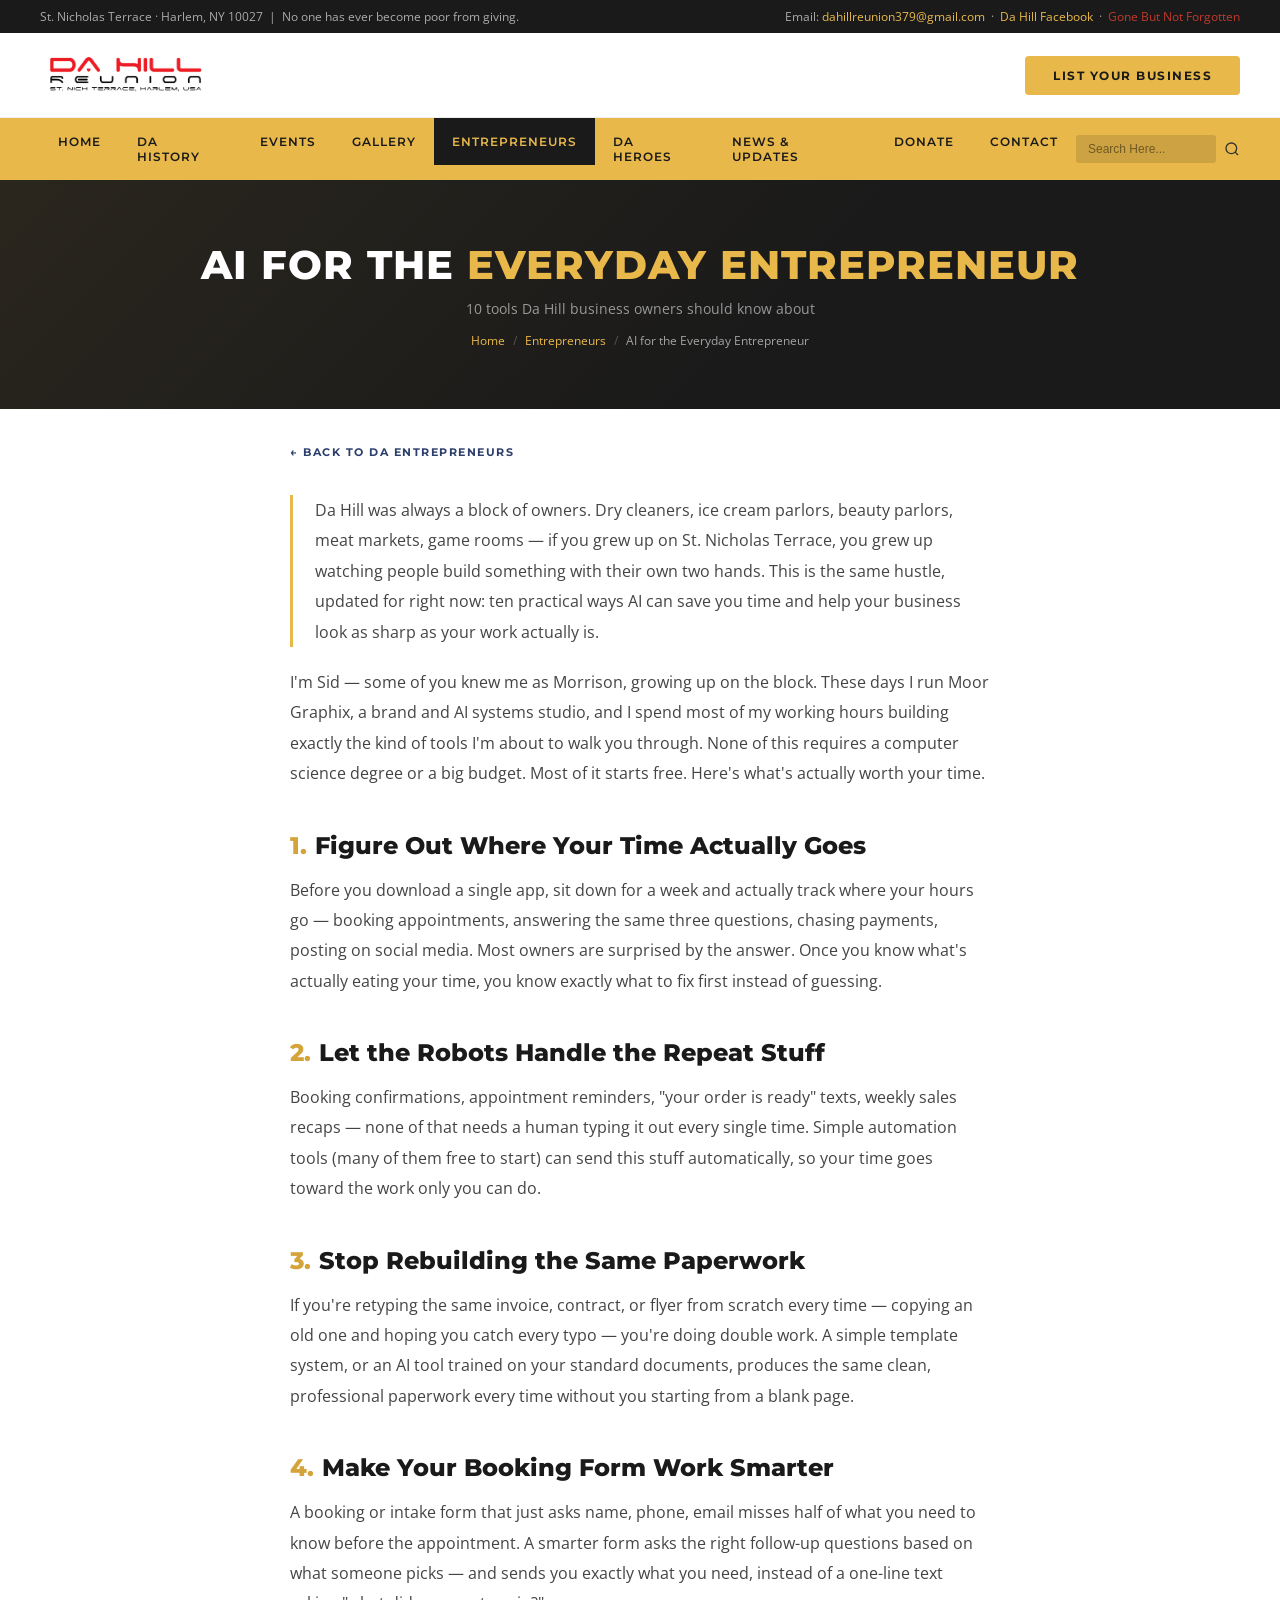
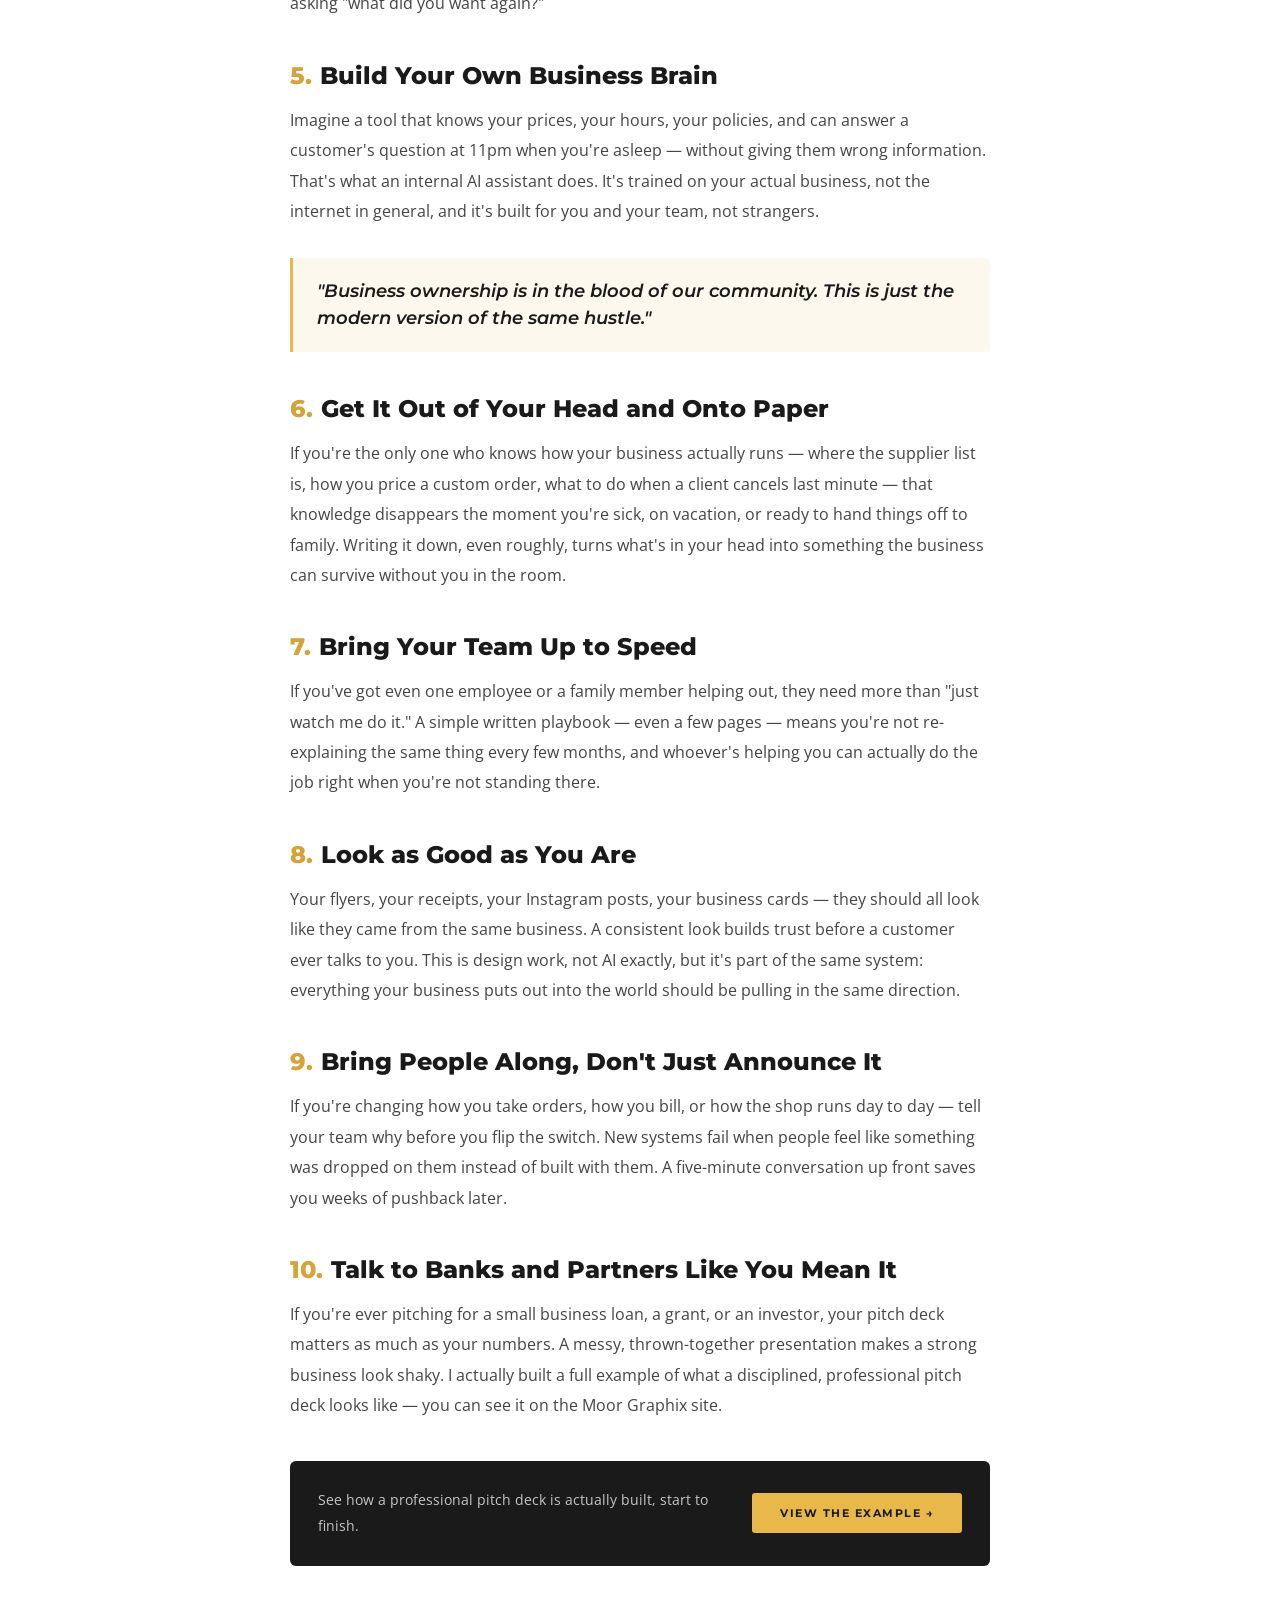
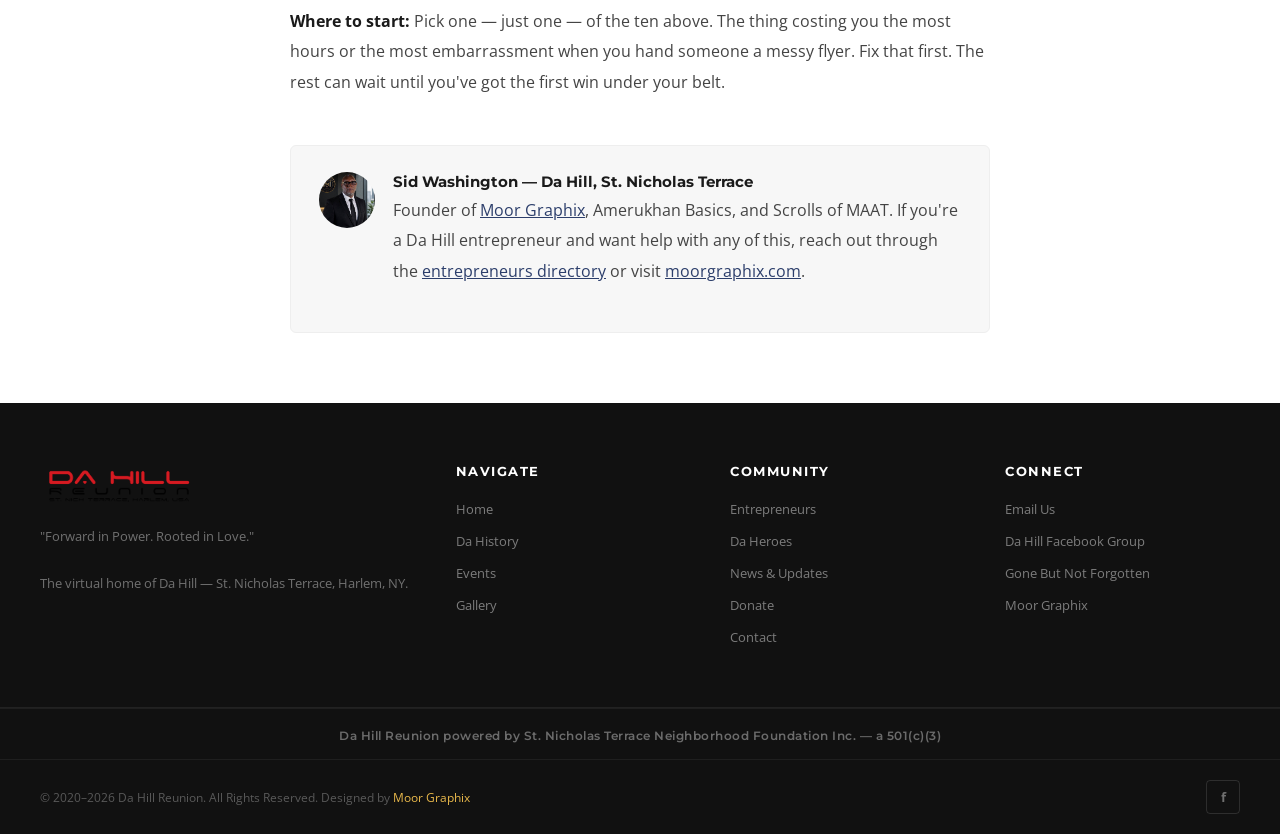
<file: pages/ai-tools-for-da-hill-entrepreneurs.html>
<!DOCTYPE html>
<html lang="en">
<head>
  <meta name="google-site-verification" content="17926291731336801619"/>
  <link rel="sitemap" type="application/xml" href="/sitemap.xml"/>
  <meta charset="UTF-8"/>
  <meta name="viewport" content="width=device-width, initial-scale=1.0"/>
  <meta name="description" content="AI tools for the everyday entrepreneur — 10 practical capabilities Da Hill business owners can use to save time and look sharper, from a St. Nicholas Terrace native who builds this stuff for a living."/>
  <title>AI for the Everyday Entrepreneur — Da Hill Reunion</title>
  <!-- ═══ SEO / AEO / GEO / SCHEMA ═══ -->
  <meta name="robots" content="index, follow, max-snippet:-1, max-image-preview:large, max-video-preview:-1"/>
  <link rel="canonical" href="https://dahillreunion.com/pages/ai-tools-for-da-hill-entrepreneurs.html"/>
  <link rel="icon" type="image/x-icon" href="../favicon.ico"/>
  <link rel="icon" type="image/png" sizes="32x32" href="../images/favicon-32.png"/>
  <link rel="icon" type="image/png" sizes="16x16" href="../images/favicon-16.png"/>
  <link rel="icon" type="image/svg+xml" href="../images/favicon.svg"/>
  <link rel="apple-touch-icon" sizes="180x180" href="../apple-touch-icon.png"/>
  <meta name="theme-color" content="#1a1a1a"/>

  <!-- Open Graph -->
  <meta property="og:type" content="article"/>
  <meta property="og:site_name" content="Da Hill Reunion"/>
  <meta property="og:url" content="https://dahillreunion.com/pages/ai-tools-for-da-hill-entrepreneurs.html"/>
  <meta property="og:title" content="AI for the Everyday Entrepreneur — 10 Tools Da Hill Business Owners Should Know"/>
  <meta property="og:description" content="AI tools for the everyday entrepreneur — 10 practical capabilities Da Hill business owners can use to save time and look sharper, from a St. Nicholas Terrace native who builds this stuff for a living."/>
  <meta property="og:image" content="https://dahillreunion.com/images/community-block.jpg"/>
  <meta property="og:image:width" content="1200"/>
  <meta property="og:image:height" content="630"/>
  <meta property="og:locale" content="en_US"/>
  <meta property="article:published_time" content="2026-07-07T00:00:00+00:00"/>
  <meta property="article:author" content="Sid Washington"/>

  <!-- Twitter Card -->
  <meta name="twitter:card" content="summary_large_image"/>
  <meta name="twitter:title" content="AI for the Everyday Entrepreneur — 10 Tools Da Hill Business Owners Should Know"/>
  <meta name="twitter:description" content="AI tools for the everyday entrepreneur — 10 practical capabilities Da Hill business owners can use to save time and look sharper."/>
  <meta name="twitter:image" content="https://dahillreunion.com/images/community-block.jpg"/>

  <!-- GEO -->
  <meta name="geo.region" content="US-NY"/>
  <meta name="geo.placename" content="Harlem, New York"/>
  <meta name="geo.position" content="40.8199;-73.9514"/>
  <meta name="ICBM" content="40.8199, -73.9514"/>

  <!-- Schema JSON-LD -->
  <script type="application/ld+json">
  {
    "@context":"https://schema.org",
    "@type":"Article",
    "headline":"AI for the Everyday Entrepreneur: 10 Tools Da Hill Business Owners Should Know",
    "description":"AI tools for the everyday entrepreneur — 10 practical capabilities Da Hill business owners can use to save time and look sharper, from a St. Nicholas Terrace native who builds this stuff for a living.",
    "url":"https://dahillreunion.com/pages/ai-tools-for-da-hill-entrepreneurs.html",
    "image":"https://dahillreunion.com/images/community-block.jpg",
    "datePublished":"2026-07-07T00:00:00+00:00",
    "dateModified":"2026-07-07T00:00:00+00:00",
    "author":{"@type":"Person","name":"Sid Washington","alternateName":"Morrison Washington","url":"https://dahillreunion.com/pages/entrepreneurs.html#sid"},
    "publisher":{"@type":"Organization","name":"Da Hill Reunion","logo":{"@type":"ImageObject","url":"https://dahillreunion.com/images/logo.png"}},
    "mainEntityOfPage":{"@type":"WebPage","@id":"https://dahillreunion.com/pages/ai-tools-for-da-hill-entrepreneurs.html"},
    "about":{"@type":"Place","name":"St. Nicholas Terrace, Harlem, NY"}
  }
  </script>
  <!-- ═══ END SEO ═══ -->
  <link rel="stylesheet" href="../css/style.css"/>
  <style>

    /* ── ARTICLE BODY ── */
    .art-back {
      max-width: 780px; margin: 0 auto; padding: 30px 40px 0;
    }
    .art-back a {
      font-family: 'Montserrat', sans-serif; font-weight: 700;
      font-size: 11px; letter-spacing: 1.5px; text-transform: uppercase;
      color: var(--navy); display: inline-flex; align-items: center; gap: 6px;
    }
    .art-back a:hover { color: var(--gold-dk); }

    .art-wrap { max-width: 780px; margin: 0 auto; padding: 34px 40px 70px; }
    .art-lede {
      font-size: 19px; color: #555; line-height: 1.85;
      border-left: 3px solid var(--gold); padding-left: 22px;
      margin-bottom: 36px;
    }
    .art-wrap p {
      font-size: 16px; line-height: 1.9; color: #444; margin-bottom: 20px;
    }
    .art-wrap p strong { color: var(--ink); }
    .art-wrap h2 {
      font-family: 'Montserrat', sans-serif; font-weight: 800;
      font-size: 24px; color: var(--ink);
      margin: 42px 0 14px; line-height: 1.25;
    }
    .art-wrap h2 span.num {
      color: var(--gold-dk); margin-right: 8px;
    }
    .art-quote {
      border-left: 3px solid var(--gold); background: #fdf8ee;
      padding: 20px 24px; margin: 32px 0; border-radius: 0 4px 4px 0;
    }
    .art-quote p {
      font-family: 'Montserrat', sans-serif; font-style: italic; font-weight: 600;
      font-size: 18px; color: var(--ink); margin: 0; line-height: 1.5;
    }
    .art-cta-box {
      margin: 40px 0; padding: 26px 28px; background: var(--ink);
      border-radius: 6px; display: flex; align-items: center;
      justify-content: space-between; gap: 20px; flex-wrap: wrap;
    }
    .art-cta-box p { color: rgba(255,255,255,0.75); font-size: 14px; margin: 0; flex: 1; min-width: 200px; }
    .art-cta-box a.btn { flex-shrink: 0; }
    .art-author {
      margin-top: 48px; padding: 26px 28px; background: var(--light);
      border: 1px solid var(--border); border-radius: 6px;
      display: flex; align-items: flex-start; gap: 18px;
    }
    .art-author-photo {
      width: 56px; height: 56px; border-radius: 50%; overflow: hidden;
      flex-shrink: 0; background: var(--gold);
    }
    .art-author-photo img { width: 100%; height: 100%; object-fit: cover; }
    .art-author-name {
      font-family: 'Montserrat', sans-serif; font-weight: 700;
      font-size: 15px; color: var(--ink); margin-bottom: 4px;
    }
    .art-author-bio { font-size: 13.5px; color: var(--smoke); line-height: 1.65; margin: 0; }
    .art-author-bio a { color: var(--navy); text-decoration: underline; }

    @media(max-width:640px){
      .art-back, .art-wrap { padding-left: 22px; padding-right: 22px; }
      .art-cta-box { flex-direction: column; align-items: flex-start; }
      .art-author { flex-direction: column; }
    }
  </style>
</head>
<body>
<a href="#main-content" class="skip-link" style="position:absolute;top:-40px;left:0;background:#e8b84b;color:#1a1a1a;padding:8px 16px;font-family:'Montserrat',sans-serif;font-weight:700;font-size:12px;letter-spacing:1px;text-transform:uppercase;z-index:9999;transition:top 0.2s;" onfocus="this.style.top='0'" onblur="this.style.top='-40px'">Skip to Main Content</a>

<!-- TOP BAR -->
<div class="topbar">
  <span>St. Nicholas Terrace &middot; Harlem, NY 10027 &nbsp;|&nbsp; No one has ever become poor from giving.</span>
  <span class="topbar-right">
    Email: <a href="mailto:dahillreunion379@gmail.com">dahillreunion379@gmail.com</a>
    &nbsp;&middot;&nbsp;
    <a href="https://www.facebook.com/groups/391650975569064/" target="_blank" rel="noopener">Da Hill Facebook</a>
    &nbsp;&middot;&nbsp;
    <a href="https://www.facebook.com/groups/718801411593854/" target="_blank" rel="noopener" style="color:#c0392b;">Gone But Not Forgotten</a>
  </span>
</div>

<!-- HEADER -->
<header class="site-header">
  <a href="../index.html" class="logo"><img src="../images/logo.png" alt="Da Hill Reunion" class="logo-img"/></a>
  <a href="entrepreneurs.html#submit" class="header-cta">List Your Business</a>
</header>

<!-- NAV -->
<nav class="main-nav">
  <div class="nav-inner">
    <a href="../index.html" class="nav-mobile-logo" aria-label="Da Hill Reunion Home">
      <img src="../images/logo.png" alt="Da Hill Reunion"/>
    </a>
    <ul class="nav-links" id="navLinks">
      <li><a href="../index.html">Home</a></li>
      <li><a href="history.html">Da History</a></li>
      <li><a href="events.html">Events</a></li>
      <li><a href="gallery.html">Gallery</a></li>
      <li><a href="entrepreneurs.html" class="active">Entrepreneurs</a></li>
      <li><a href="heroes.html">Da Heroes</a></li>
      <li><a href="news.html">News &amp; Updates</a></li>
      <li><a href="donate.html">Donate</a></li>
      <li><a href="contact.html">Contact</a></li>
    </ul>
    <div class="nav-search">
      <input type="text" placeholder="Search Here..." aria-label="Search Da Hill Reunion" id="site-search" name="s"/>
      <svg width="16" height="16" viewBox="0 0 24 24" fill="none" stroke="currentColor" stroke-width="2"><circle cx="11" cy="11" r="8"/><path d="m21 21-4.35-4.35"/></svg>
    </div>
    <button class="nav-toggle" id="navToggle" aria-label="Menu">
      <span></span><span></span><span></span>
    </button>
  </div>
</nav>

<main id="main-content">

<!-- PAGE HERO -->
<div class="page-hero">
  <h1>AI for the <em>Everyday Entrepreneur</em></h1>
  <p>10 tools Da Hill business owners should know about</p>
  <div class="breadcrumb">
    <a href="../index.html">Home</a><span>/</span>
    <a href="entrepreneurs.html">Entrepreneurs</a><span>/</span>
    <span style="color:rgba(255,255,255,0.6)">AI for the Everyday Entrepreneur</span>
  </div>
</div>

<div class="art-back">
  <a href="entrepreneurs.html">&larr; Back to Da Entrepreneurs</a>
</div>

<div class="art-wrap">
  <p class="art-lede reveal">Da Hill was always a block of owners. Dry cleaners, ice cream parlors, beauty parlors, meat markets, game rooms — if you grew up on St. Nicholas Terrace, you grew up watching people build something with their own two hands. This is the same hustle, updated for right now: ten practical ways AI can save you time and help your business look as sharp as your work actually is.</p>

  <p class="reveal">I'm Sid — some of you knew me as Morrison, growing up on the block. These days I run Moor Graphix, a brand and AI systems studio, and I spend most of my working hours building exactly the kind of tools I'm about to walk you through. None of this requires a computer science degree or a big budget. Most of it starts free. Here's what's actually worth your time.</p>

  <h2><span class="num">1.</span>Figure Out Where Your Time Actually Goes</h2>
  <p>Before you download a single app, sit down for a week and actually track where your hours go — booking appointments, answering the same three questions, chasing payments, posting on social media. Most owners are surprised by the answer. Once you know what's actually eating your time, you know exactly what to fix first instead of guessing.</p>

  <h2><span class="num">2.</span>Let the Robots Handle the Repeat Stuff</h2>
  <p>Booking confirmations, appointment reminders, "your order is ready" texts, weekly sales recaps — none of that needs a human typing it out every single time. Simple automation tools (many of them free to start) can send this stuff automatically, so your time goes toward the work only you can do.</p>

  <h2><span class="num">3.</span>Stop Rebuilding the Same Paperwork</h2>
  <p>If you're retyping the same invoice, contract, or flyer from scratch every time — copying an old one and hoping you catch every typo — you're doing double work. A simple template system, or an AI tool trained on your standard documents, produces the same clean, professional paperwork every time without you starting from a blank page.</p>

  <h2><span class="num">4.</span>Make Your Booking Form Work Smarter</h2>
  <p>A booking or intake form that just asks name, phone, email misses half of what you need to know before the appointment. A smarter form asks the right follow-up questions based on what someone picks — and sends you exactly what you need, instead of a one-line text asking "what did you want again?"</p>

  <h2><span class="num">5.</span>Build Your Own Business Brain</h2>
  <p>Imagine a tool that knows your prices, your hours, your policies, and can answer a customer's question at 11pm when you're asleep — without giving them wrong information. That's what an internal AI assistant does. It's trained on your actual business, not the internet in general, and it's built for you and your team, not strangers.</p>

  <div class="art-quote reveal">
    <p>"Business ownership is in the blood of our community. This is just the modern version of the same hustle."</p>
  </div>

  <h2><span class="num">6.</span>Get It Out of Your Head and Onto Paper</h2>
  <p>If you're the only one who knows how your business actually runs — where the supplier list is, how you price a custom order, what to do when a client cancels last minute — that knowledge disappears the moment you're sick, on vacation, or ready to hand things off to family. Writing it down, even roughly, turns what's in your head into something the business can survive without you in the room.</p>

  <h2><span class="num">7.</span>Bring Your Team Up to Speed</h2>
  <p>If you've got even one employee or a family member helping out, they need more than "just watch me do it." A simple written playbook — even a few pages — means you're not re-explaining the same thing every few months, and whoever's helping you can actually do the job right when you're not standing there.</p>

  <h2><span class="num">8.</span>Look as Good as You Are</h2>
  <p>Your flyers, your receipts, your Instagram posts, your business cards — they should all look like they came from the same business. A consistent look builds trust before a customer ever talks to you. This is design work, not AI exactly, but it's part of the same system: everything your business puts out into the world should be pulling in the same direction.</p>

  <h2><span class="num">9.</span>Bring People Along, Don't Just Announce It</h2>
  <p>If you're changing how you take orders, how you bill, or how the shop runs day to day — tell your team why before you flip the switch. New systems fail when people feel like something was dropped on them instead of built with them. A five-minute conversation up front saves you weeks of pushback later.</p>

  <h2><span class="num">10.</span>Talk to Banks and Partners Like You Mean It</h2>
  <p>If you're ever pitching for a small business loan, a grant, or an investor, your pitch deck matters as much as your numbers. A messy, thrown-together presentation makes a strong business look shaky. I actually built a full example of what a disciplined, professional pitch deck looks like — you can see it on the Moor Graphix site.</p>

  <div class="art-cta-box reveal">
    <p>See how a professional pitch deck is actually built, start to finish.</p>
    <a href="https://www.moorgraphix.com/cases/executive-blueprint-ai-presentation-system.html" target="_blank" rel="noopener" class="btn btn-gold">View the Example &rarr;</a>
  </div>

  <p><strong>Where to start:</strong> Pick one — just one — of the ten above. The thing costing you the most hours or the most embarrassment when you hand someone a messy flyer. Fix that first. The rest can wait until you've got the first win under your belt.</p>

  <div class="art-author reveal">
    <div class="art-author-photo"><img src="../images/sid-maat-office.jpg" alt="Sid Washington"/></div>
    <div>
      <div class="art-author-name">Sid Washington — Da Hill, St. Nicholas Terrace</div>
      <p class="art-author-bio">Founder of <a href="https://www.moorgraphix.com" target="_blank" rel="noopener">Moor Graphix</a>, Amerukhan Basics, and Scrolls of MAAT. If you're a Da Hill entrepreneur and want help with any of this, reach out through the <a href="entrepreneurs.html#submit">entrepreneurs directory</a> or visit <a href="https://www.moorgraphix.com/ai-systems.html" target="_blank" rel="noopener">moorgraphix.com</a>.</p>
    </div>
  </div>
</div>

</main>

<footer>
  <div class="footer-top">
    <div>
      <span class="footer-brand-logo"><img src="../images/logo.png" alt="Da Hill Reunion"/></span>
      <p class="footer-brand-desc">"Forward in Power. Rooted in Love."<br><br>The virtual home of Da Hill — St. Nicholas Terrace, Harlem, NY.</p>
    </div>
    <div class="footer-col">
      <p class="footer-col-heading">Navigate</p>
      <ul>
        <li><a href="../index.html">Home</a></li>
        <li><a href="history.html">Da History</a></li>
        <li><a href="events.html">Events</a></li>
        <li><a href="gallery.html">Gallery</a></li>
      </ul>
    </div>
    <div class="footer-col"><p class="footer-col-heading">Community</p><ul>
      <li><a href="entrepreneurs.html">Entrepreneurs</a></li>
      <li><a href="heroes.html">Da Heroes</a></li>
      <li><a href="news.html">News &amp; Updates</a></li>
      <li><a href="donate.html">Donate</a></li>
      <li><a href="contact.html">Contact</a></li>
    </ul></div>
    <div class="footer-col"><p class="footer-col-heading">Connect</p><ul>
      <li><a href="mailto:dahillreunion379@gmail.com">Email Us</a></li>
      <li><a href="https://www.facebook.com/groups/391650975569064/" target="_blank" rel="noopener">Da Hill Facebook Group</a></li>
      <li><a href="https://www.facebook.com/groups/718801411593854/" target="_blank" rel="noopener">Gone But Not Forgotten</a></li>
      <li><a href="https://www.moorgraphix.com" target="_blank" rel="noopener">Moor Graphix</a></li>
    </ul></div>
  </div>
  <div style="border-top:1px solid rgba(255,255,255,0.06);border-bottom:1px solid rgba(255,255,255,0.06);padding:14px 40px;text-align:center;">
    <a href="donate.html" style="font-family:'Montserrat',sans-serif;font-weight:600;font-size:12px;color:rgba(255,255,255,0.38);letter-spacing:0.5px;text-decoration:none;" onmouseover="this.style.color='#e8b84b'" onmouseout="this.style.color='rgba(255,255,255,0.38)'">Da Hill Reunion powered by St. Nicholas Terrace Neighborhood Foundation Inc. &mdash; a 501(c)(3)</a>
  </div>
  <div class="footer-bottom">
    <p class="footer-copy">&copy; 2020&ndash;2026 Da Hill Reunion. All Rights Reserved. Designed by <a href="https://www.moorgraphix.com" target="_blank" rel="noopener">Moor Graphix</a></p>
    <div class="footer-social">
      <a href="https://www.facebook.com/groups/391650975569064/" target="_blank" rel="noopener" aria-label="Facebook">f</a>
    </div>
  </div>
</footer>

<script src="../js/main.js"></script>
</body>
</html>
</file>
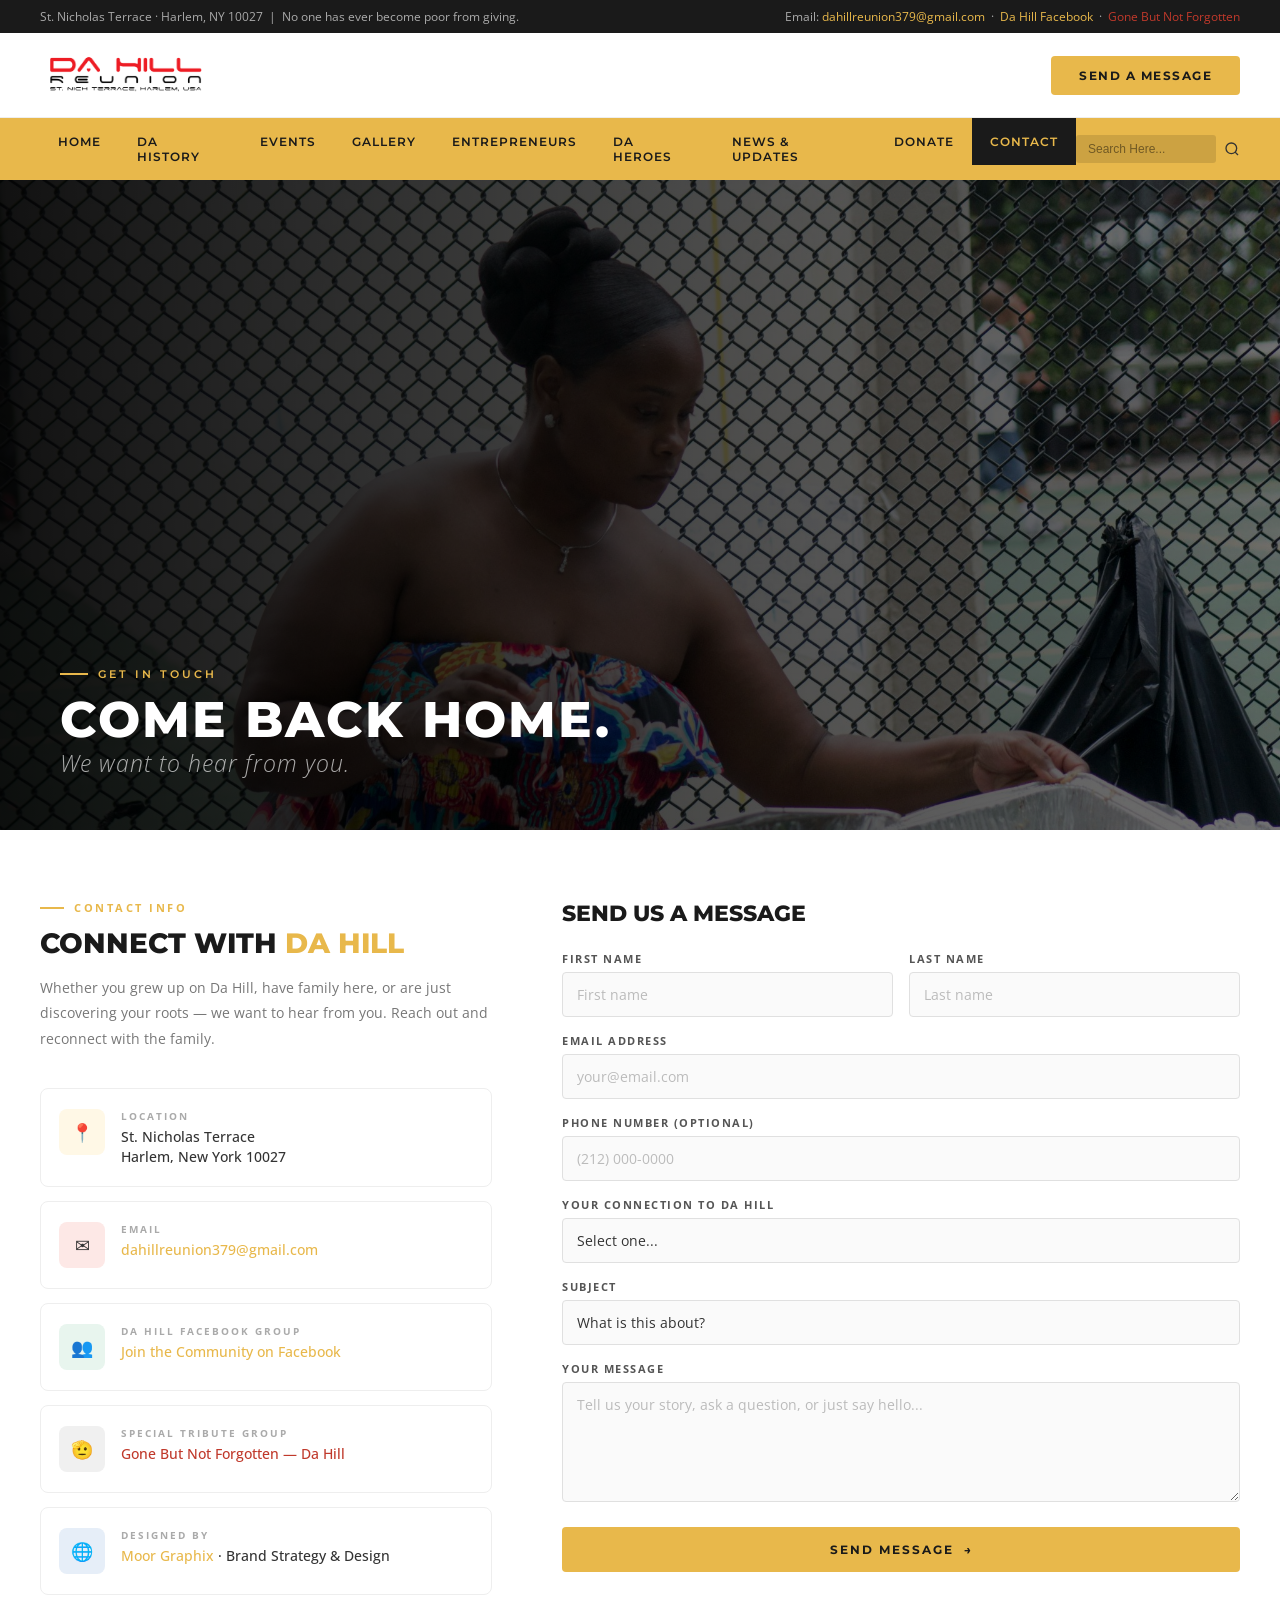
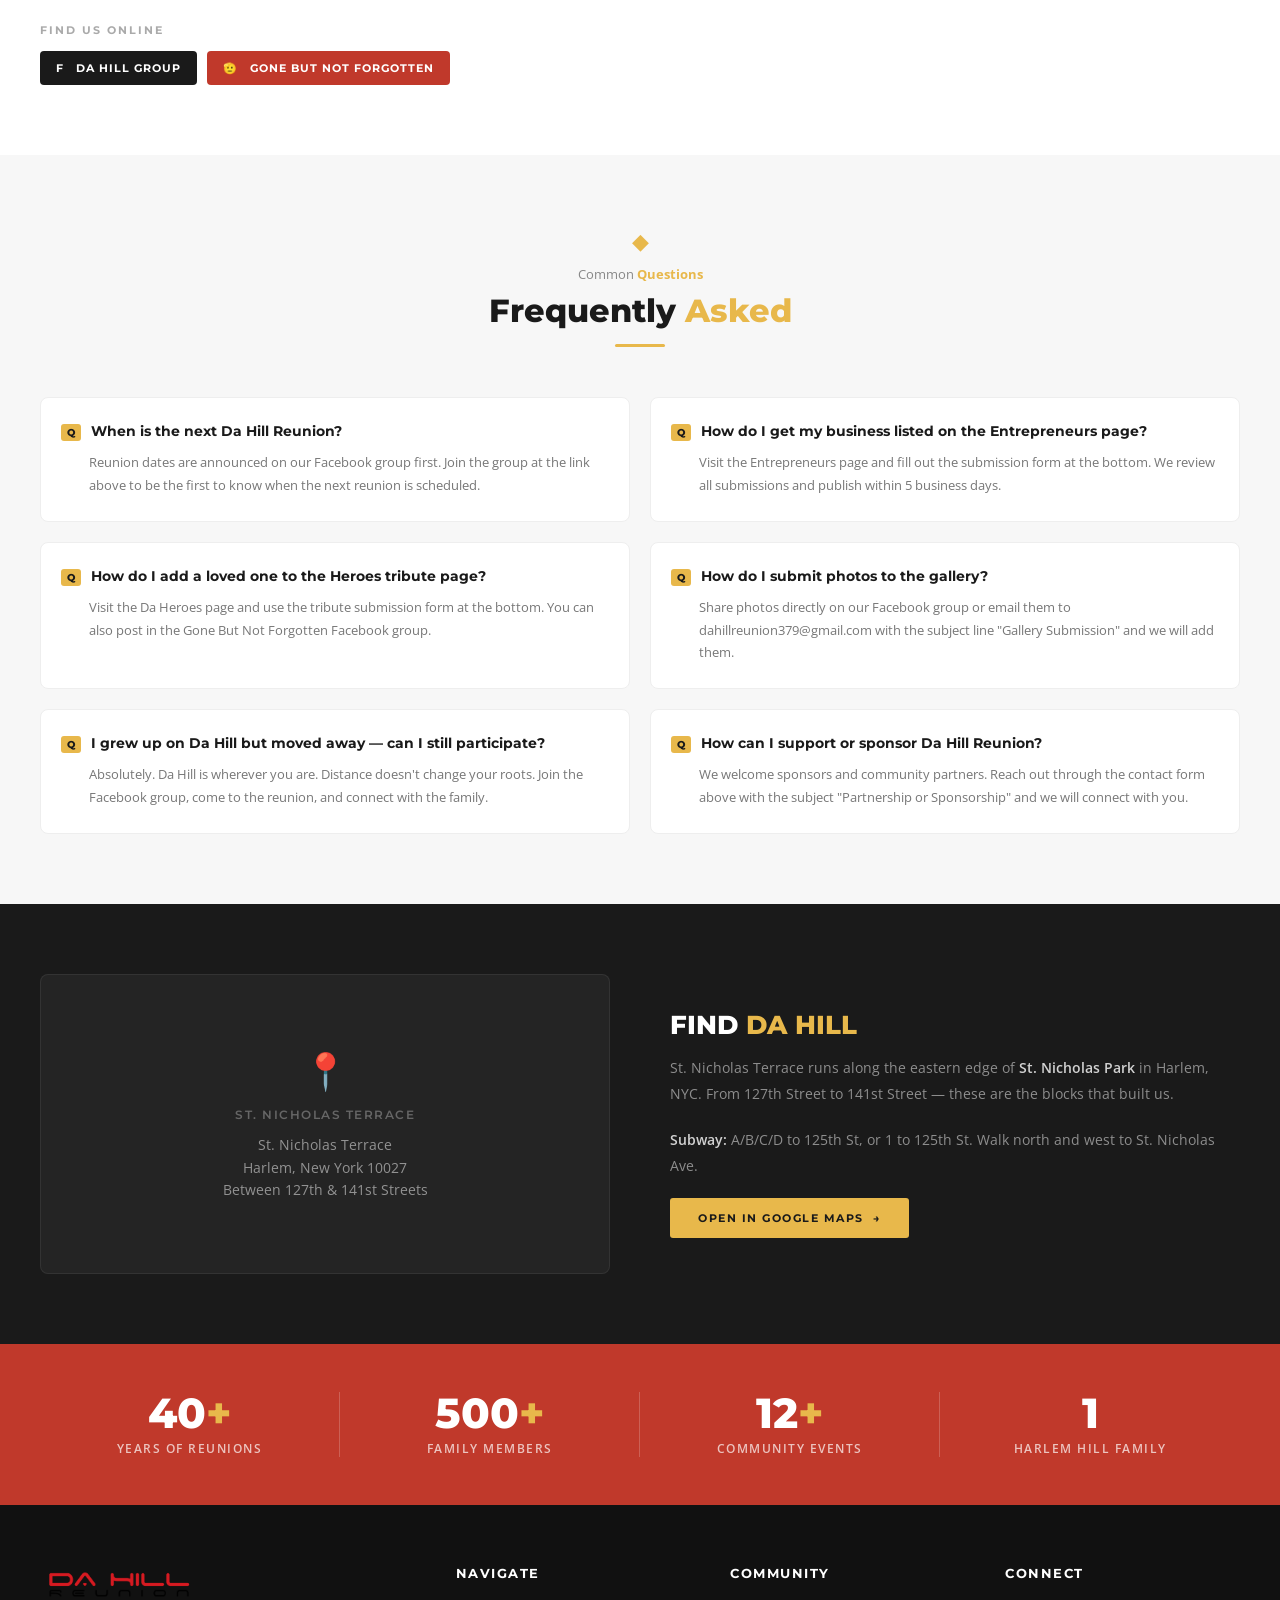
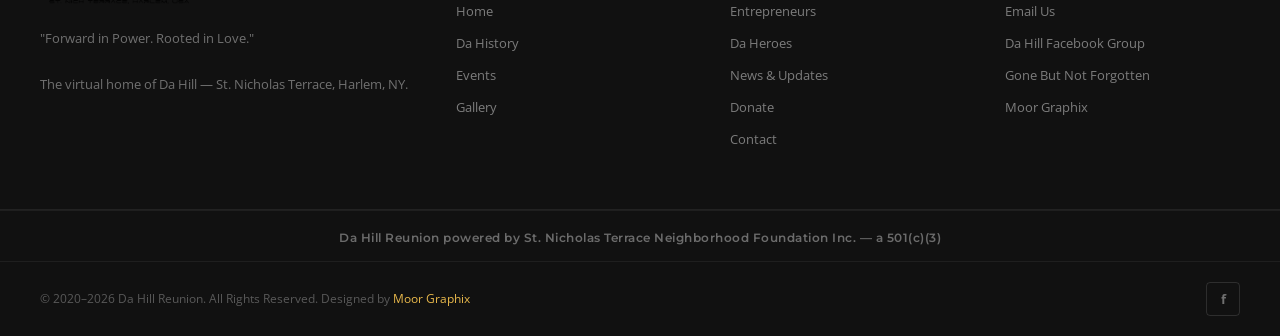
<file: pages/contact.html>
<!DOCTYPE html>
<html lang="en">
<head>
  <meta name="google-site-verification" content="17926291731336801619"/>
  <link rel="sitemap" type="application/xml" href="/sitemap.xml"/>
  <!-- Google Analytics GA4 — add your G- ID when ready -->
  <!-- <script async src="https://www.googletagmanager.com/gtag/js?id=G-XXXXXXXXXX"></script>
  <script>
    window.dataLayer = window.dataLayer || [];
    function gtag(){dataLayer.push(arguments);}
    gtag('js', new Date());
    gtag('config', 'G-XXXXXXXXXX');
  </script> -->
  <meta charset="UTF-8"/>
  <meta name="viewport" content="width=device-width, initial-scale=1.0"/>
  <meta name="description" content="Contact Da Hill Reunion — Connect with the St. Nicholas Terrace community in Harlem, NY."/>
  <title>Contact — Da Hill Reunion</title>
  <!-- ═══ SEO / AEO / GEO / SCHEMA ═══ -->
  <meta name="robots" content="index, follow, max-snippet:-1, max-image-preview:large, max-video-preview:-1"/>
  <link rel="canonical" href="https://dahillreunion.com/pages/contact.html"/>
  <link rel="icon" type="image/x-icon" href="../favicon.ico"/>
  <link rel="icon" type="image/png" sizes="32x32" href="../images/favicon-32.png"/>
  <link rel="icon" type="image/png" sizes="16x16" href="../images/favicon-16.png"/>
  <link rel="icon" type="image/svg+xml" href="../images/favicon.svg"/>
  <link rel="apple-touch-icon" sizes="180x180" href="../apple-touch-icon.png"/>
  <meta name="theme-color" content="#1a1a1a"/>

  <!-- Open Graph -->
  <meta property="og:type" content="website"/>
  <meta property="og:site_name" content="Da Hill Reunion"/>
  <meta property="og:url" content="https://dahillreunion.com/pages/contact.html"/>
  <meta property="og:title" content="Contact Da Hill Reunion — Connect With St. Nicholas Terrace Harlem"/>
  <meta property="og:description" content="Get in touch with Da Hill Reunion. Connect with the St. Nicholas Terrace community in Harlem, share your story, or learn about the 2026 reunion."/>
  <meta property="og:image" content="https://dahillreunion.com/images/community-hero.jpg"/>
  <meta property="og:image:width" content="1200"/>
  <meta property="og:image:height" content="630"/>
  <meta property="og:locale" content="en_US"/>

  <!-- Twitter Card -->
  <meta name="twitter:card" content="summary_large_image"/>
  <meta name="twitter:title" content="Contact Da Hill Reunion — Connect With St. Nicholas Terrace Harlem"/>
  <meta name="twitter:description" content="Get in touch with Da Hill Reunion. Connect with the St. Nicholas Terrace community in Harlem, share your story, or learn about the 2026 reunion."/>
  <meta name="twitter:image" content="https://dahillreunion.com/images/community-hero.jpg"/>

  <!-- GEO -->
  <meta name="geo.region" content="US-NY"/>
  <meta name="geo.placename" content="Harlem, New York"/>
  <meta name="geo.position" content="40.8199;-73.9514"/>
  <meta name="ICBM" content="40.8199, -73.9514"/>

  <!-- Schema JSON-LD -->
  <script type="application/ld+json">
  {
    "@context":"https://schema.org",
    "@graph":[
      {"@type":"ContactPage","name":"Contact Da Hill Reunion","url":"https://dahillreunion.com/pages/contact.html","publisher":{"@id":"https://dahillreunion.com/#organization"}},
      {"@type":"FAQPage","mainEntity":[
        {"@type":"Question","name":"What community reunions are happening in Harlem?","acceptedAnswer":{"@type":"Answer","text":"The Da Hill Reunion is one of Harlem's premier annual community reunions, held on St. Nicholas Terrace. The 2026 reunion runs August 28-30 featuring live hip-hop with The Treacherous Three and Kool Mo Dee, community gatherings, and family events."}},
        {"@type":"Question","name":"When is the next Da Hill Reunion?","acceptedAnswer":{"@type":"Answer","text":"Da Hill Reunion 2026 is a 3-day weekend event August 28-30, 2026. Friday Meet and Greet at Softrio's Restaurant, Saturday Festival featuring The Treacherous Three with Kool Mo Dee, Sunday Brunch hosted by Stacy Thomas."}},
        {"@type":"Question","name":"Where is St. Nicholas Terrace in Harlem?","acceptedAnswer":{"@type":"Answer","text":"St. Nicholas Terrace, known as Da Hill, runs along the eastern edge of St. Nicholas Park in Harlem, New York City between 127th and 141st Streets."}},
        {"@type":"Question","name":"How can I support Da Hill Reunion?","acceptedAnswer":{"@type":"Answer","text":"You can donate at dahillreunion.com/pages/donate.html. 100% of donations go to the mission — food, music, permits and youth activities — powered by Zeffy with no platform fees."}}
      ]}
    ]}
  </script>
  <!-- ═══ END SEO ═══ -->
  <link rel="stylesheet" href="../css/style.css"/>
  <style>
    .contact-hero {
      position: relative; height: 650px; overflow: hidden;
    }
    .contact-hero img {
      width: 100%; height: 100%; object-fit: cover;
      object-position: center 35%; filter: brightness(0.45);
    }
    .contact-hero-overlay {
      position: absolute; inset: 0;
      background: linear-gradient(to right, rgba(0,0,0,0.85) 0%, rgba(0,0,0,0.3) 60%, transparent 100%);
    }
    .contact-hero-content {
      position: absolute; bottom: 55px; left: 60px; max-width: 560px;
    }
    .contact-hero-tag {
      font-family: 'Montserrat', sans-serif; font-weight: 600;
      font-size: 11px; letter-spacing: 3px; text-transform: uppercase;
      color: #e8b84b; margin-bottom: 14px;
      display: flex; align-items: center; gap: 10px;
    }
    .contact-hero-tag::before { content: ''; display: block; width: 28px; height: 2px; background: #e8b84b; }
    .contact-hero-title {
      font-family: 'Montserrat', sans-serif; font-weight: 800;
      font-size: 50px; color: #fff; line-height: 1.0;
      text-transform: uppercase; letter-spacing: 2px;
    }
    .contact-hero-title em {
      display: block; font-style: italic;
      font-family: 'Open Sans', sans-serif; font-weight: 300;
      font-size: 0.45em; text-transform: none; letter-spacing: 1px;
      color: rgba(255,255,255,0.65); margin-top: 8px;
    }

    /* MAIN CONTACT LAYOUT */
    .contact-main { background: #fff; padding: 70px 0; }
    .contact-layout {
      display: grid; grid-template-columns: 1fr 1.5fr;
      gap: 70px; align-items: start;
      max-width: 1280px; margin: 0 auto; padding: 0 40px;
    }

    /* LEFT INFO */
    .contact-info-col {}
    .contact-info-col h2 {
      font-family: 'Montserrat', sans-serif; font-weight: 800;
      font-size: 28px; color: #1a1a1a; text-transform: uppercase;
      margin-bottom: 14px; line-height: 1.2;
    }
    .contact-info-col h2 em { font-style: normal; color: #e8b84b; }
    .contact-info-col > p {
      font-size: 14px; color: #777; line-height: 1.85; margin-bottom: 36px;
    }

    .contact-info-card {
      display: flex; align-items: flex-start; gap: 16px;
      padding: 20px 18px; border-radius: 8px;
      border: 1px solid #eee; margin-bottom: 14px;
      transition: border-color 0.2s, box-shadow 0.2s;
    }
    .contact-info-card:hover {
      border-color: #e8b84b;
      box-shadow: 0 4px 16px rgba(232,184,75,0.1);
    }
    .contact-info-card-icon {
      width: 46px; height: 46px; border-radius: 8px;
      display: flex; align-items: center; justify-content: center;
      font-size: 18px; flex-shrink: 0;
    }
    .ci-gold  { background: #fff8e6; }
    .ci-red   { background: #fde8e6; }
    .ci-green { background: #e8f5ee; }
    .ci-blue  { background: #e6eef8; }
    .ci-dark  { background: #f0f0f0; }

    .contact-info-card-label {
      font-size: 10px; font-weight: 700; letter-spacing: 2px;
      text-transform: uppercase; color: #aaa; margin-bottom: 4px; display: block;
    }
    .contact-info-card-value {
      font-size: 14px; color: #333; font-weight: 500; line-height: 1.4;
    }
    .contact-info-card-value a { color: #e8b84b; }
    .contact-info-card-value a:hover { text-decoration: underline; }
    .contact-tribute-link {
      color: #c0392b !important;
    }

    /* SOCIAL LINKS */
    .social-section { margin-top: 28px; }
    .social-section h4 {
      font-family: 'Montserrat', sans-serif; font-weight: 700;
      font-size: 11px; letter-spacing: 2px; text-transform: uppercase;
      color: #aaa; margin-bottom: 14px;
    }
    .social-links { display: flex; gap: 10px; flex-wrap: wrap; }
    .social-link {
      display: flex; align-items: center; gap: 8px;
      background: #1a1a1a; color: #fff;
      font-family: 'Montserrat', sans-serif; font-weight: 700;
      font-size: 11px; letter-spacing: 1px; text-transform: uppercase;
      padding: 10px 16px; border-radius: 4px;
      transition: background 0.2s;
    }
    .social-link:hover { background: #e8b84b; color: #1a1a1a; }
    .social-link.tribute { background: #c0392b; }
    .social-link.tribute:hover { background: #a93226; color: #fff; }

    /* FORM */
    .contact-form-col {}
    .contact-form-col h3 {
      font-family: 'Montserrat', sans-serif; font-weight: 800;
      font-size: 22px; color: #1a1a1a; text-transform: uppercase;
      margin-bottom: 24px;
    }
    .form-row { margin-bottom: 16px; }
    .form-row label {
      display: block; font-size: 11px; font-weight: 700;
      letter-spacing: 1.5px; text-transform: uppercase; color: #555; margin-bottom: 6px;
    }
    .form-row input, .form-row textarea, .form-row select {
      width: 100%; background: #fafafa; border: 1px solid #e0e0e0;
      border-radius: 4px; padding: 12px 14px;
      font-family: 'Open Sans', sans-serif; font-size: 14px; color: #333;
      outline: none; transition: border-color 0.2s, box-shadow 0.2s; appearance: none;
    }
    .form-row input:focus, .form-row textarea:focus, .form-row select:focus {
      border-color: #e8b84b; box-shadow: 0 0 0 3px rgba(232,184,75,0.1); background: #fff;
    }
    .form-row textarea { resize: vertical; min-height: 120px; }
    .form-row input::placeholder, .form-row textarea::placeholder { color: #bbb; }
    .form-grid-2 { display: grid; grid-template-columns: 1fr 1fr; gap: 16px; }
    .form-submit {
      width: 100%; background: #e8b84b; color: #1a1a1a; border: none;
      border-radius: 4px; padding: 15px;
      font-family: 'Montserrat', sans-serif; font-weight: 700;
      font-size: 12px; letter-spacing: 2px; text-transform: uppercase;
      cursor: pointer; transition: background 0.2s; margin-top: 4px;
    }
    .form-submit:hover { background: #d4a33a; }
    .form-success {
      display: none; background: #e8f5ee; border: 1px solid #27ae60;
      border-radius: 4px; padding: 16px; margin-top: 16px;
      font-size: 14px; color: #27ae60; font-weight: 600; text-align: center;
    }

    /* FAQ SECTION */
    .faq-section { background: #f7f7f7; padding: 70px 0; }
    .faq-grid {
      display: grid; grid-template-columns: 1fr 1fr;
      gap: 20px; margin-top: 40px;
    }
    .faq-item {
      background: #fff; border: 1px solid #eee; border-radius: 8px;
      padding: 24px 20px; transition: border-color 0.2s;
    }
    .faq-item:hover { border-color: #e8b84b; }
    .faq-q {
      font-family: 'Montserrat', sans-serif; font-weight: 700;
      font-size: 14px; color: #1a1a1a; margin-bottom: 10px;
      display: flex; align-items: flex-start; gap: 10px;
    }
    .faq-q::before {
      content: 'Q'; background: #e8b84b; color: #1a1a1a;
      font-size: 10px; font-weight: 800; padding: 2px 6px;
      border-radius: 3px; flex-shrink: 0; margin-top: 2px;
    }
    .faq-a { font-size: 13px; color: #777; line-height: 1.75; padding-left: 28px; }

    /* MAP PLACEHOLDER */
    .map-section { background: #1a1a1a; padding: 70px 0; }
    .map-inner {
      max-width: 1280px; margin: 0 auto; padding: 0 40px;
      display: grid; grid-template-columns: 1fr 1fr; gap: 60px; align-items: center;
    }
    .map-placeholder {
      background: #242424; border: 1px solid rgba(255,255,255,0.07);
      border-radius: 8px; height: 300px;
      display: flex; flex-direction: column;
      align-items: center; justify-content: center; gap: 12px;
    }
    .map-placeholder-icon { font-size: 36px; color: #e8b84b; }
    .map-placeholder-text {
      font-family: 'Montserrat', sans-serif; font-weight: 600;
      font-size: 12px; letter-spacing: 1.5px; text-transform: uppercase;
      color: rgba(255,255,255,0.3);
    }
    .map-placeholder-addr {
      font-size: 14px; color: rgba(255,255,255,0.5); text-align: center; line-height: 1.6;
    }
    .map-text h3 {
      font-family: 'Montserrat', sans-serif; font-weight: 800;
      font-size: 26px; color: #fff; text-transform: uppercase; margin-bottom: 14px;
    }
    .map-text h3 em { font-style: normal; color: #e8b84b; }
    .map-text p { font-size: 14px; color: rgba(255,255,255,0.5); line-height: 1.85; margin-bottom: 20px; }
    .map-text p strong { color: rgba(255,255,255,0.8); font-weight: 600; }

    /* REVEAL */
    .reveal { opacity: 0; transform: translateY(24px); transition: opacity 0.65s ease, transform 0.65s ease; }
    .reveal.visible { opacity: 1; transform: translateY(0); }
    .reveal-d1 { transition-delay: 0.1s; }

    @media (max-width: 960px) {
      .contact-hero-content { left: 30px; }
      .contact-hero-title { font-size: 36px; }
      .contact-layout { grid-template-columns: 1fr; gap: 48px; }
      .faq-grid { grid-template-columns: 1fr; }
      .map-inner { grid-template-columns: 1fr; gap: 36px; }
    }
    @media (max-width: 600px) {
      .contact-hero { height: 420px; }
      .contact-hero-title { font-size: 28px; }
      .contact-hero-content { left: 20px; }
      .form-grid-2 { grid-template-columns: 1fr; }
      .contact-layout { padding: 0 20px; }
    }
  </style>
</head>
<body>
<a href="#main-content" class="skip-link" style="position:absolute;top:-40px;left:0;background:#e8b84b;color:#1a1a1a;padding:8px 16px;font-family:'Montserrat',sans-serif;font-weight:700;font-size:12px;letter-spacing:1px;text-transform:uppercase;z-index:9999;transition:top 0.2s;" onfocus="this.style.top='0'" onblur="this.style.top='-40px'">Skip to Main Content</a>

<div class="topbar">
  <span>St. Nicholas Terrace &middot; Harlem, NY 10027 &nbsp;|&nbsp; No one has ever become poor from giving.</span>
  <span class="topbar-right">
    Email: <a href="mailto:dahillreunion379@gmail.com">dahillreunion379@gmail.com</a>
    &nbsp;&middot;&nbsp;
    <a href="https://www.facebook.com/groups/391650975569064/" target="_blank" rel="noopener">Da Hill Facebook</a>
    &nbsp;&middot;&nbsp;
    <a href="https://www.facebook.com/groups/718801411593854/" target="_blank" rel="noopener" style="color:#c0392b;">Gone But Not Forgotten</a>
  </span>
</div>

<header class="site-header">
  <a href="../index.html" class="logo">
    <img src="../images/logo.png" alt="Da Hill Reunion" class="logo-img"/>
  </a>
  <a href="#contact-form" class="header-cta">Send a Message</a>
</header>

<nav class="main-nav">
  <div class="nav-inner">
    <!-- Mobile logo -->
    <a href="../index.html" class="nav-mobile-logo" aria-label="Da Hill Reunion Home">
      <img src="../images/logo.png" alt="Da Hill Reunion"/>
    </a>
    <ul class="nav-links" id="navLinks">
      <li><a href="../index.html">Home</a></li>
      <li><a href="history.html">Da History</a></li>
      <li><a href="events.html">Events</a></li>
      <li><a href="gallery.html">Gallery</a></li>
      <li><a href="entrepreneurs.html">Entrepreneurs</a></li>
      <li><a href="heroes.html">Da Heroes</a></li>
      <li><a href="news.html">News &amp; Updates</a></li>
      <li><a href="donate.html">Donate</a></li>
      <li><a href="contact.html" class="active">Contact</a></li>
    </ul>
    <div class="nav-search">
      <input type="text" placeholder="Search Here..." aria-label="Search Da Hill Reunion" id="site-search" name="s"/>
      <svg width="16" height="16" viewBox="0 0 24 24" fill="none" stroke="currentColor" stroke-width="2"><circle cx="11" cy="11" r="8"/><path d="m21 21-4.35-4.35"/></svg>
    </div>
    <button class="nav-toggle" id="navToggle" aria-label="Menu">
      <span></span><span></span><span></span>
    </button>
  </div>
</nav>

<main id="main-content">

<!-- HERO -->
<div class="contact-hero">
  <img src="../images/gallery-1.jpg" alt="Da Hill Contact"/>
  <div class="contact-hero-overlay"></div>
  <div class="contact-hero-content">
    <div class="contact-hero-tag">Get In Touch</div>
    <h1 class="contact-hero-title">
      Come Back Home.
      <em>We want to hear from you.</em>
    </h1>
  </div>
</div>

<!-- MAIN CONTACT -->
<section class="contact-main" id="contact-form">
  <div class="contact-layout">

    <!-- LEFT -->
    <div class="contact-info-col reveal">
      <div class="section-label" style="display:flex;align-items:center;gap:10px;font-size:11px;font-weight:700;letter-spacing:2.5px;text-transform:uppercase;color:#e8b84b;margin-bottom:12px;">
        <span style="width:24px;height:2px;background:#e8b84b;display:inline-block;"></span>
        Contact Info
      </div>
      <h2>Connect With <em>Da Hill</em></h2>
      <p>Whether you grew up on Da Hill, have family here, or are just discovering your roots — we want to hear from you. Reach out and reconnect with the family.</p>

      <div class="contact-info-card">
        <div class="contact-info-card-icon ci-gold">&#128205;</div>
        <div>
          <span class="contact-info-card-label">Location</span>
          <div class="contact-info-card-value">St. Nicholas Terrace<br>Harlem, New York 10027</div>
        </div>
      </div>

      <div class="contact-info-card">
        <div class="contact-info-card-icon ci-red">&#9993;</div>
        <div>
          <span class="contact-info-card-label">Email</span>
          <div class="contact-info-card-value"><a href="mailto:dahillreunion379@gmail.com">dahillreunion379@gmail.com</a></div>
        </div>
      </div>

      <div class="contact-info-card">
        <div class="contact-info-card-icon ci-green">&#128101;</div>
        <div>
          <span class="contact-info-card-label">Da Hill Facebook Group</span>
          <div class="contact-info-card-value"><a href="https://www.facebook.com/groups/391650975569064/" target="_blank" rel="noopener">Join the Community on Facebook</a></div>
        </div>
      </div>

      <div class="contact-info-card">
        <div class="contact-info-card-icon ci-dark">&#129761;</div>
        <div>
          <span class="contact-info-card-label">Special Tribute Group</span>
          <div class="contact-info-card-value"><a href="https://www.facebook.com/groups/718801411593854/" target="_blank" rel="noopener" class="contact-tribute-link">Gone But Not Forgotten — Da Hill</a></div>
        </div>
      </div>

      <div class="contact-info-card">
        <div class="contact-info-card-icon ci-blue">&#127760;</div>
        <div>
          <span class="contact-info-card-label">Designed By</span>
          <div class="contact-info-card-value"><a href="https://www.moorgraphix.com" target="_blank" rel="noopener">Moor Graphix</a> · Brand Strategy &amp; Design</div>
        </div>
      </div>

      <div class="social-section">
        <h4>Find Us Online</h4>
        <div class="social-links">
          <a href="https://www.facebook.com/groups/391650975569064/" target="_blank" rel="noopener" class="social-link">f &nbsp; Da Hill Group</a>
          <a href="https://www.facebook.com/groups/718801411593854/" target="_blank" rel="noopener" class="social-link tribute">&#129761; &nbsp; Gone But Not Forgotten</a>
        </div>
      </div>
    </div>

    <!-- FORM -->
    <div class="contact-form-col reveal reveal-d1">
      <h3>Send Us a Message</h3>
      <form action="https://formspree.io/f/mjgdkwvg" method="POST" id="contact-form-el">
      <div class="form-grid-2">
        <div class="form-row"><label for="contact-first">First Name</label><input type="text" id="contact-first" name="first_name" placeholder="First name" autocomplete="given-name"/></div>
        <div class="form-row"><label for="contact-last">Last Name</label><input type="text" id="contact-last" name="last_name" placeholder="Last name" autocomplete="family-name"/></div>
      </div>
      <div class="form-row"><label for="contact-email">Email Address</label><input type="email" id="contact-email" name="email" placeholder="your@email.com" autocomplete="email"/></div>
      <div class="form-row"><label for="contact-phone">Phone Number (Optional)</label><input type="tel" id="contact-phone" name="phone" placeholder="(212) 000-0000" autocomplete="tel"/></div>
      <div class="form-row">
        <label for="contact-connection">Your Connection to Da Hill</label>
        <select id="contact-connection" name="connection">
          <option value="" disabled selected>Select one...</option>
          <option>Grew up on Da Hill</option>
          <option>Family member of a resident</option>
          <option>Friend of the community</option>
          <option>Discovering my roots</option>
          <option>Community organization or partner</option>
          <option>Media inquiry</option>
          <option>Other</option>
        </select>
      </div>
      <div class="form-row">
        <label for="contact-subject">Subject</label>
        <select id="contact-subject" name="subject">
          <option value="" disabled selected>What is this about?</option>
          <option>General inquiry</option>
          <option>Reunion information</option>
          <option>Entrepreneur listing</option>
          <option>Hero tribute submission</option>
          <option>Photo submission</option>
          <option>Community resource</option>
          <option>Partnership or sponsorship</option>
          <option>Other</option>
        </select>
      </div>
      <div class="form-row"><label for="contact-message">Your Message</label><textarea id="contact-message" name="message" placeholder="Tell us your story, ask a question, or just say hello..."></textarea></div>
      <input type="hidden" name="_subject" value="New Message — Da Hill Reunion Contact"/>
        <input type="hidden" name="_next" value="https://dahillreunion.com/pages/contact.html?success=true"/>
        <button type="submit" class="form-submit">Send Message &nbsp;&#8594;</button>
      <div class="form-success" id="contactSuccess" style="display:none;">&#10003; &nbsp; Message received! We will be in touch within 3–5 business days.</div>
      </form>
    </div>
  </div>
</section>

<!-- FAQ -->
<section class="faq-section">
  <div class="section-wrap">
    <div class="section-header reveal">
      <div class="section-icon">&#9670;</div>
      <p class="section-tag">Common <strong>Questions</strong></p>
      <h2 class="section-title">Frequently <em>Asked</em></h2>
      <div class="section-divider"></div>
    </div>
    <div class="faq-grid">
      <div class="faq-item reveal">
        <div class="faq-q">When is the next Da Hill Reunion?</div>
        <p class="faq-a">Reunion dates are announced on our Facebook group first. Join the group at the link above to be the first to know when the next reunion is scheduled.</p>
      </div>
      <div class="faq-item reveal reveal-d1">
        <div class="faq-q">How do I get my business listed on the Entrepreneurs page?</div>
        <p class="faq-a">Visit the Entrepreneurs page and fill out the submission form at the bottom. We review all submissions and publish within 5 business days.</p>
      </div>
      <div class="faq-item reveal">
        <div class="faq-q">How do I add a loved one to the Heroes tribute page?</div>
        <p class="faq-a">Visit the Da Heroes page and use the tribute submission form at the bottom. You can also post in the Gone But Not Forgotten Facebook group.</p>
      </div>
      <div class="faq-item reveal reveal-d1">
        <div class="faq-q">How do I submit photos to the gallery?</div>
        <p class="faq-a">Share photos directly on our Facebook group or email them to dahillreunion379@gmail.com with the subject line "Gallery Submission" and we will add them.</p>
      </div>
      <div class="faq-item reveal">
        <div class="faq-q">I grew up on Da Hill but moved away — can I still participate?</div>
        <p class="faq-a">Absolutely. Da Hill is wherever you are. Distance doesn't change your roots. Join the Facebook group, come to the reunion, and connect with the family.</p>
      </div>
      <div class="faq-item reveal reveal-d1">
        <div class="faq-q">How can I support or sponsor Da Hill Reunion?</div>
        <p class="faq-a">We welcome sponsors and community partners. Reach out through the contact form above with the subject "Partnership or Sponsorship" and we will connect with you.</p>
      </div>
    </div>
  </div>
</section>

<!-- MAP SECTION -->
<section class="map-section">
  <div class="map-inner">
    <div class="reveal">
      <div class="map-placeholder">
        <div class="map-placeholder-icon">&#128205;</div>
        <div class="map-placeholder-text">St. Nicholas Terrace</div>
        <div class="map-placeholder-addr">St. Nicholas Terrace<br>Harlem, New York 10027<br>Between 127th &amp; 141st Streets</div>
      </div>
    </div>
    <div class="map-text reveal reveal-d1">
      <h3>Find <em>Da Hill</em></h3>
      <p>
        St. Nicholas Terrace runs along the eastern edge of <strong>St. Nicholas Park</strong> in Harlem, NYC. From 127th Street to 141st Street — these are the blocks that built us.
      </p>
      <p>
        <strong>Subway:</strong> A/B/C/D to 125th St, or 1 to 125th St. Walk north and west to St. Nicholas Ave.
      </p>
      <a href="https://maps.google.com/?q=St+Nicholas+Terrace+Harlem+New+York" target="_blank" rel="noopener" class="btn btn-gold">Open in Google Maps &nbsp;&#8594;</a>
    </div>
  </div>
</section>

<!-- STATS -->
<section class="stats-strip">
  <div class="stats-inner">
    <div class="stat-item"><div class="stat-num">40<span class="stat-plus">+</span></div><div class="stat-label">Years of Reunions</div></div>
    <div class="stat-item"><div class="stat-num">500<span class="stat-plus">+</span></div><div class="stat-label">Family Members</div></div>
    <div class="stat-item"><div class="stat-num">12<span class="stat-plus">+</span></div><div class="stat-label">Community Events</div></div>
    <div class="stat-item"><div class="stat-num">1</div><div class="stat-label">Harlem Hill Family</div></div>
  </div>
</section>

</main>

<footer>
  <div class="footer-top">
    <div>
      <span class="footer-brand-logo"><img src="../images/logo.png" alt="Da Hill Reunion"/></span>
      <p class="footer-brand-desc">"Forward in Power. Rooted in Love."<br><br>The virtual home of Da Hill — St. Nicholas Terrace, Harlem, NY.</p>
    </div>
    <div class="footer-col"><p class="footer-col-heading">Navigate</p><ul><li><a href="../index.html">Home</a></li><li><a href="history.html">Da History</a></li><li><a href="events.html">Events</a></li><li><a href="gallery.html">Gallery</a></li></ul></div>
    <div class="footer-col"><p class="footer-col-heading">Community</p><ul>
      <li><a href="entrepreneurs.html">Entrepreneurs</a></li>
      <li><a href="heroes.html">Da Heroes</a></li>
      <li><a href="news.html">News &amp; Updates</a></li>
      <li><a href="donate.html">Donate</a></li>
      <li><a href="contact.html">Contact</a></li>
    </ul></div>
    <div class="footer-col"><p class="footer-col-heading">Connect</p><ul>
      <li><a href="mailto:dahillreunion379@gmail.com">Email Us</a></li>
      <li><a href="https://www.facebook.com/groups/391650975569064/" target="_blank" rel="noopener">Da Hill Facebook Group</a></li>
      <li><a href="https://www.facebook.com/groups/718801411593854/" target="_blank" rel="noopener">Gone But Not Forgotten</a></li>
      <li><a href="https://www.moorgraphix.com" target="_blank" rel="noopener">Moor Graphix</a></li>
    </ul></div>
  </div>
  <div style="border-top:1px solid rgba(255,255,255,0.06);border-bottom:1px solid rgba(255,255,255,0.06);padding:14px 40px;text-align:center;">
    <a href="donate.html" style="font-family:'Montserrat',sans-serif;font-weight:600;font-size:12px;color:rgba(255,255,255,0.38);letter-spacing:0.5px;text-decoration:none;" onmouseover="this.style.color='#e8b84b'" onmouseout="this.style.color='rgba(255,255,255,0.38)'">Da Hill Reunion powered by St. Nicholas Terrace Neighborhood Foundation Inc. &mdash; a 501(c)(3)</a>
  </div>
  <div class="footer-bottom">
    <p class="footer-copy">&copy; 2020&ndash;2026 Da Hill Reunion. All Rights Reserved. Designed by <a href="https://www.moorgraphix.com" target="_blank" rel="noopener">Moor Graphix</a></p>
    <div class="footer-social"><a href="https://www.facebook.com/groups/391650975569064/" target="_blank" rel="noopener" aria-label="Facebook">f</a></div>
  </div>
</footer>

<script src="../js/main.js"></script>
<script>
  function submitContact(e) {
    e.preventDefault();
    const s = document.getElementById('contactSuccess');
    s.style.display = 'block';
    s.scrollIntoView({ behavior: 'smooth', block: 'nearest' });
  }
</script>
<script>
  // Formspree success handler
  (function() {
    if (window.location.search.includes('success=true')) {
      const msgs = document.querySelectorAll('.form-success, .mf-success');
      msgs.forEach(m => {
        m.style.display = 'block';
        m.scrollIntoView({ behavior: 'smooth', block: 'nearest' });
      });
      // Clean URL
      window.history.replaceState({}, '', window.location.pathname);
    }
  })();</script>
</body>
</html>
</file>
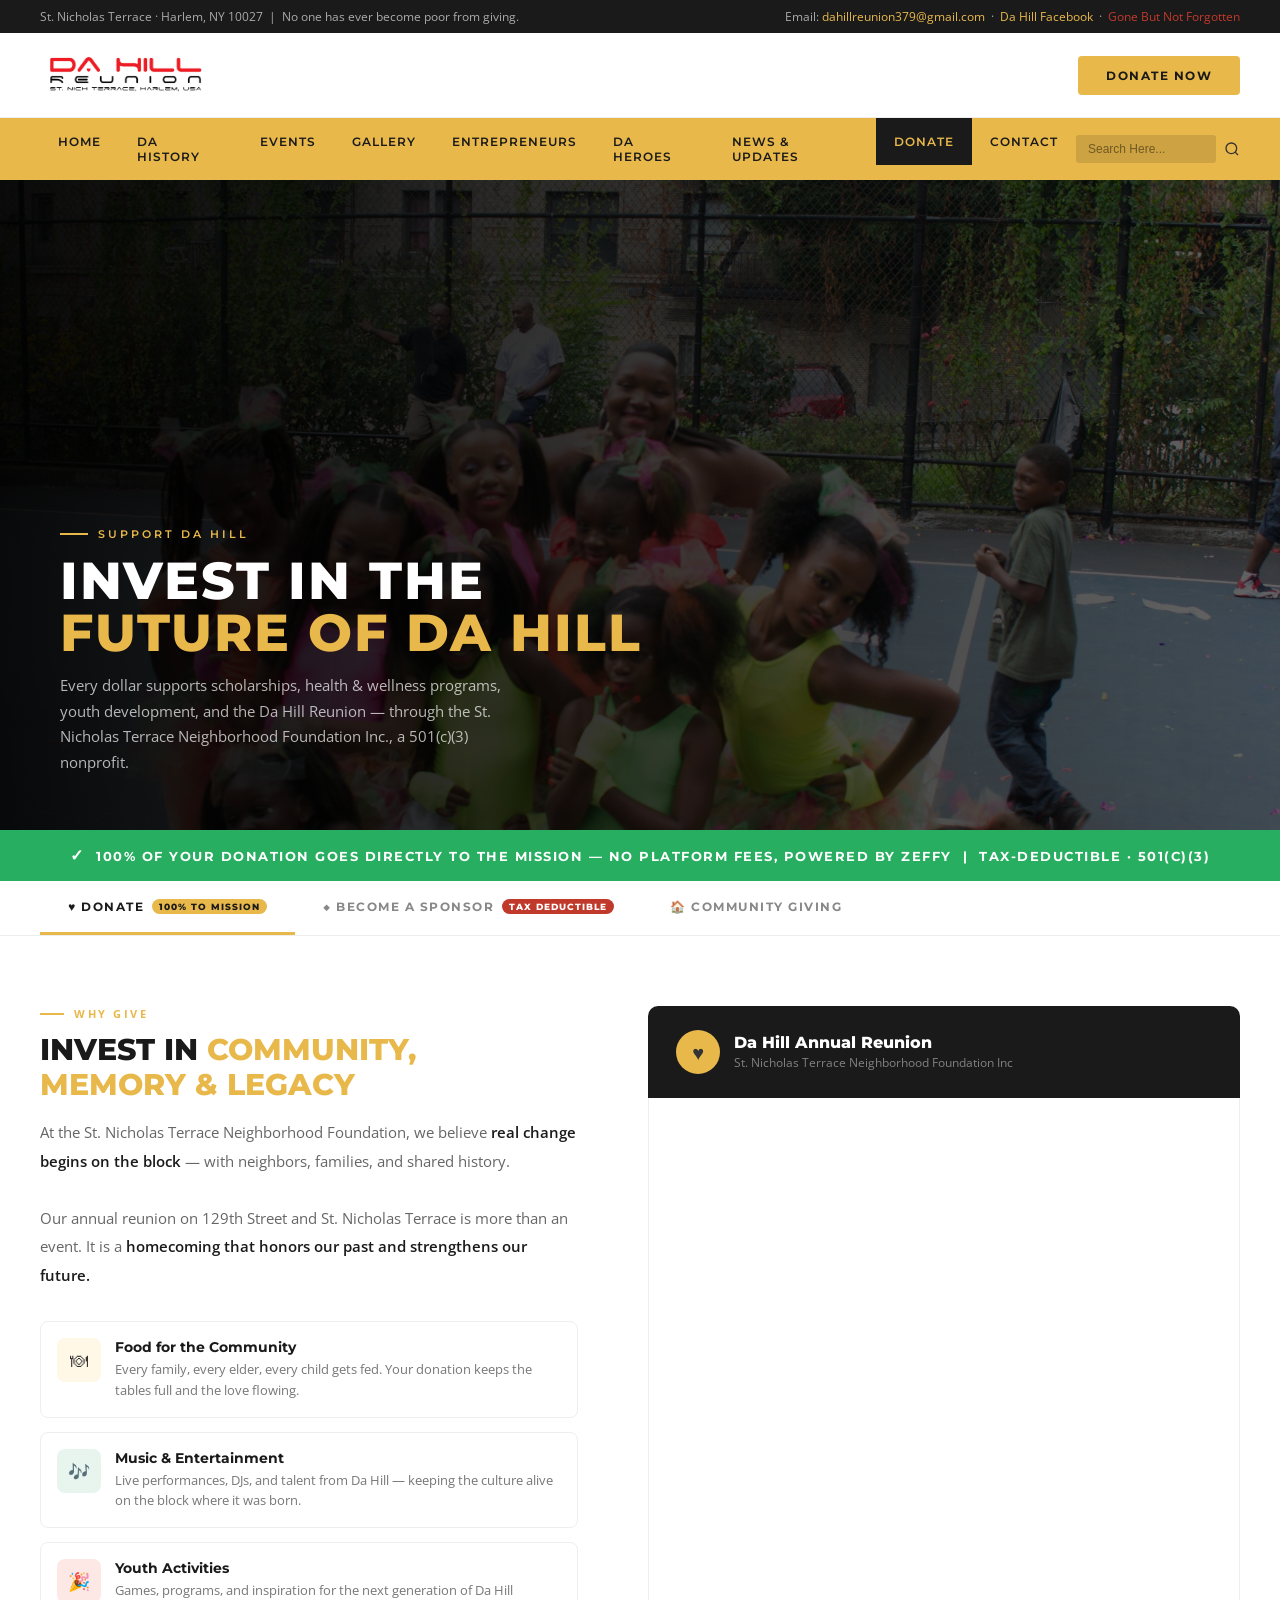
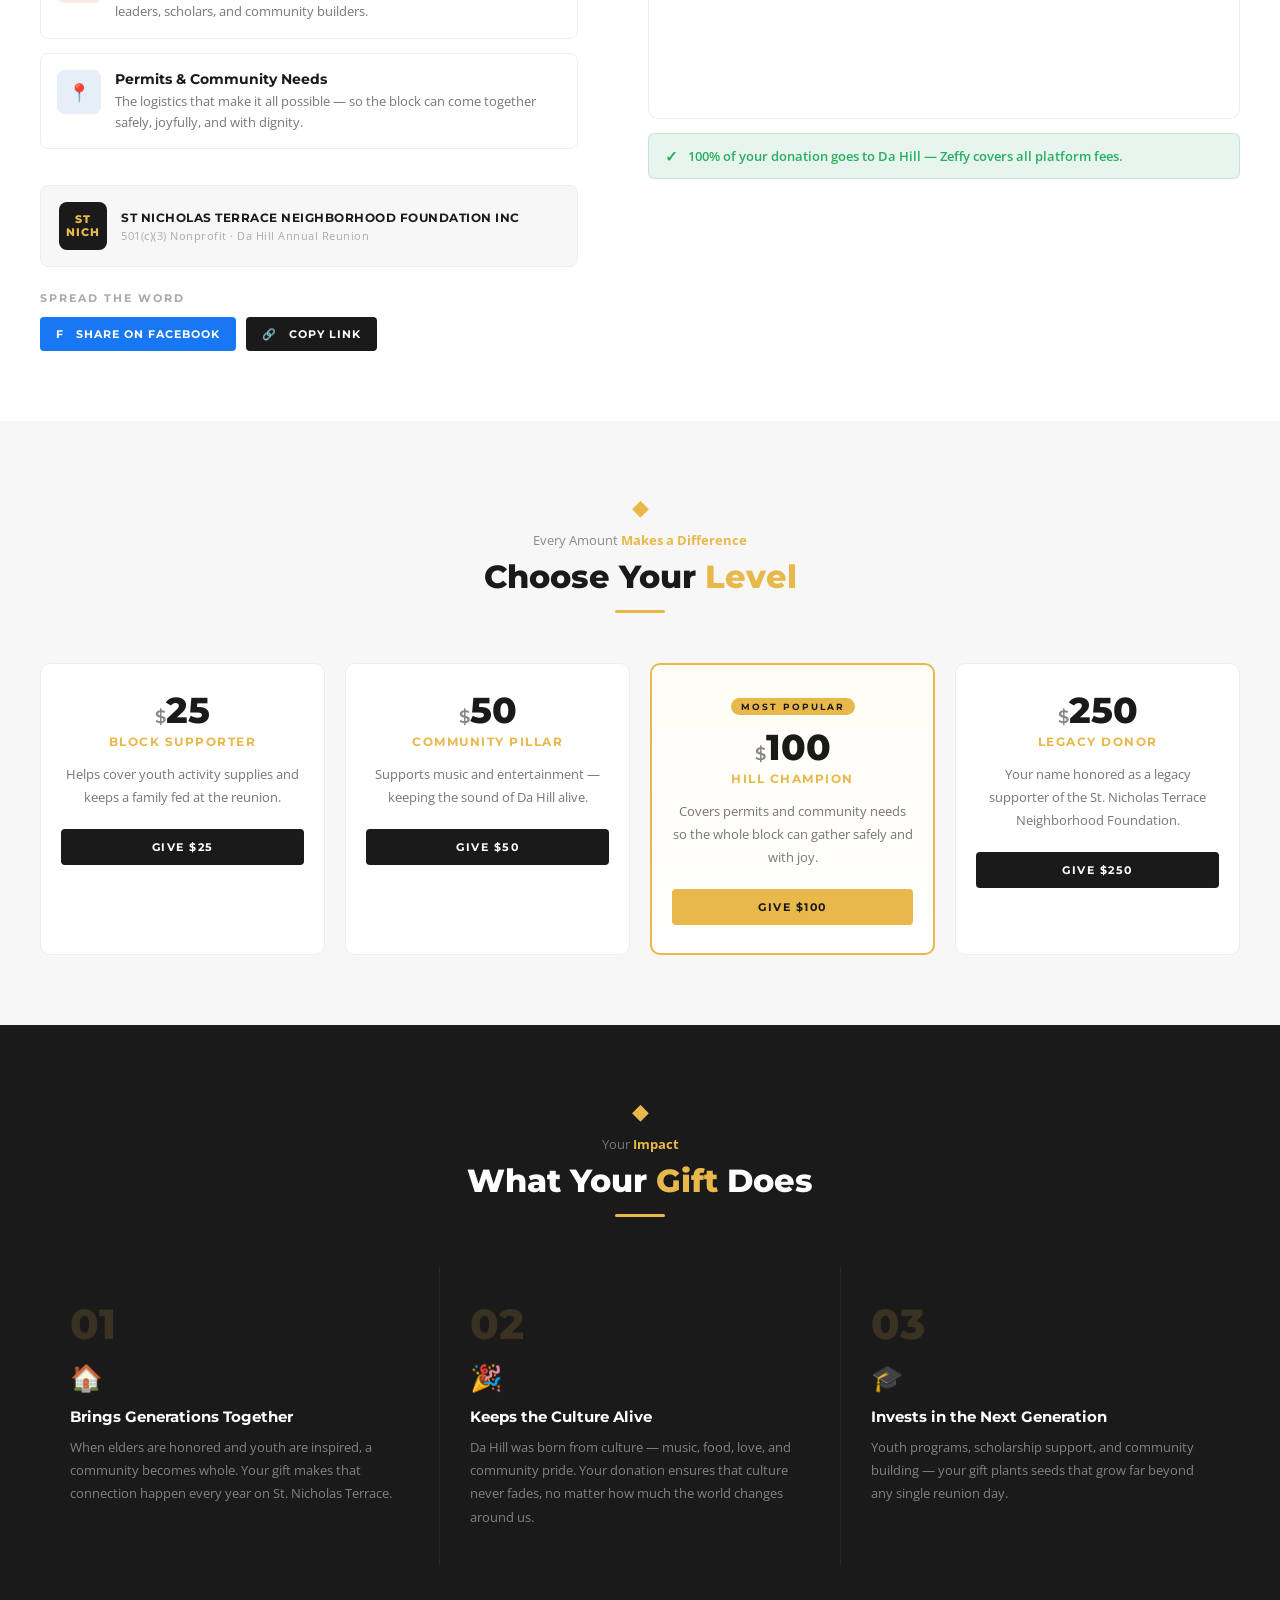
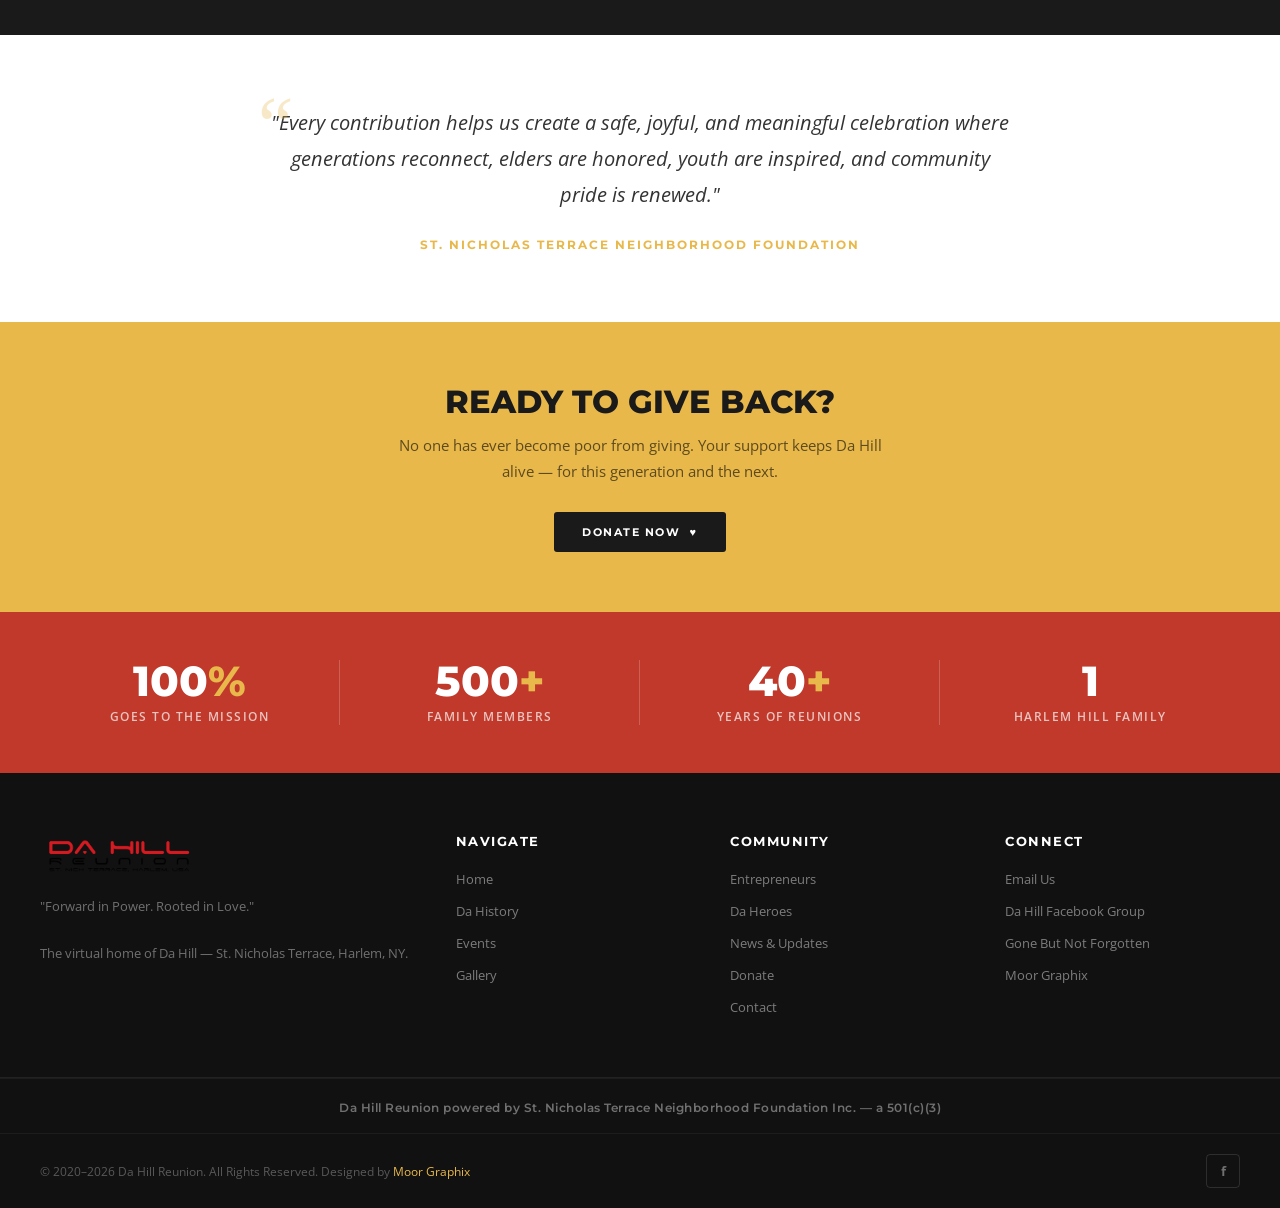
<file: pages/donate.html>
<!DOCTYPE html>
<html lang="en">
<head>
  <meta name="google-site-verification" content="17926291731336801619"/>
  <link rel="sitemap" type="application/xml" href="/sitemap.xml"/>
  <!-- Google Analytics GA4 — add your G- ID when ready -->
  <!-- <script async src="https://www.googletagmanager.com/gtag/js?id=G-XXXXXXXXXX"></script>
  <script>
    window.dataLayer = window.dataLayer || [];
    function gtag(){dataLayer.push(arguments);}
    gtag('js', new Date());
    gtag('config', 'G-XXXXXXXXXX');
  </script> -->
  <meta charset="UTF-8"/>
  <meta name="viewport" content="width=device-width, initial-scale=1.0"/>
  <meta name="description" content="Donate or become a sponsor of Da Hill Reunion — Support the St. Nicholas Terrace Neighborhood Foundation Inc., a 501(c)(3) nonprofit. 100% of your donation goes to the mission."/>
  <title>Donate &amp; Sponsor — Da Hill Reunion</title>
  <!-- ═══ SEO / AEO / GEO / SCHEMA ═══ -->
  <meta name="robots" content="index, follow, max-snippet:-1, max-image-preview:large, max-video-preview:-1"/>
  <link rel="canonical" href="https://dahillreunion.com/pages/donate.html"/>
  <link rel="icon" type="image/x-icon" href="../favicon.ico"/>
  <link rel="icon" type="image/png" sizes="32x32" href="../images/favicon-32.png"/>
  <link rel="icon" type="image/png" sizes="16x16" href="../images/favicon-16.png"/>
  <link rel="icon" type="image/svg+xml" href="../images/favicon.svg"/>
  <link rel="apple-touch-icon" sizes="180x180" href="../apple-touch-icon.png"/>
  <meta name="theme-color" content="#1a1a1a"/>

  <!-- Open Graph -->
  <meta property="og:type" content="website"/>
  <meta property="og:site_name" content="Da Hill Reunion"/>
  <meta property="og:url" content="https://dahillreunion.com/pages/donate.html"/>
  <meta property="og:title" content="Donate &amp; Sponsor Da Hill Reunion — Bring the Block Back | Harlem NY"/>
  <meta property="og:description" content="Support the St. Nicholas Terrace Neighborhood Foundation Inc., a 501(c)(3). 100% of donations fund scholarships, health initiatives, youth programs and the Da Hill Reunion. No fees via Zeffy."/>
  <meta property="og:image" content="https://dahillreunion.com/images/community-hero.jpg"/>
  <meta property="og:image:width" content="1200"/>
  <meta property="og:image:height" content="630"/>
  <meta property="og:locale" content="en_US"/>

  <!-- Twitter Card -->
  <meta name="twitter:card" content="summary_large_image"/>
  <meta name="twitter:title" content="Donate &amp; Sponsor Da Hill Reunion — Bring the Block Back | Harlem NY"/>
  <meta name="twitter:description" content="Support the St. Nicholas Terrace Neighborhood Foundation Inc., a 501(c)(3). 100% of donations fund scholarships, health initiatives, youth programs and the Da Hill Reunion."/>
  <meta name="twitter:image" content="https://dahillreunion.com/images/community-hero.jpg"/>

  <!-- GEO -->
  <meta name="geo.region" content="US-NY"/>
  <meta name="geo.placename" content="Harlem, New York"/>
  <meta name="geo.position" content="40.8199;-73.9514"/>
  <meta name="ICBM" content="40.8199, -73.9514"/>

  <!-- Schema JSON-LD -->
  <script type="application/ld+json">
  {
    "@context":"https://schema.org",
    "@graph":[
      {"@type":"NGO","name":"St. Nicholas Terrace Neighborhood Foundation Inc","description":"501(c)(3) nonprofit organization supporting the annual Da Hill Reunion community event and youth programs on St. Nicholas Terrace in Harlem, New York.","url":"https://dahillreunion.com","address":{"@type":"PostalAddress","streetAddress":"St. Nicholas Terrace","addressLocality":"Harlem","addressRegion":"NY","postalCode":"10027","addressCountry":"US"}},
      {"@type":"DonateAction","name":"Donate to Da Hill Annual Reunion","description":"Support the St. Nicholas Terrace Neighborhood Foundation Inc., a 501(c)(3). 100% of donations fund scholarships, health programs, youth activities and the Da Hill Reunion.","url":"https://www.zeffy.com/en-US/donation-form/da-hill-annual-reunion","recipient":{"@type":"Organization","name":"St. Nicholas Terrace Neighborhood Foundation Inc","url":"https://dahillreunion.com"}}
    ,
      {
        "@type": "GiveAction",
        "@id": "https://dahillreunion.com/pages/donate.html#giveaction",
        "name": "Donate to Da Hill Reunion",
        "description": "Support the St. Nicholas Terrace Neighborhood Foundation Inc., a 501(c)(3), through a tax-deductible donation via Zeffy.",
        "url": "https://dahillreunion.com/pages/donate.html",
        "recipient": {
          "@type": "NGO",
          "name": "St. Nicholas Terrace Neighborhood Foundation Inc",
          "url": "https://dahillreunion.com",
          "nonprofitStatus": "Nonprofit501c3"
        }
      }
    ]}
  </script>
  <!-- ═══ END SEO ═══ -->
  <link rel="stylesheet" href="../css/style.css"/>
  <style>

    /* ── HERO ── */
    .donate-hero {
      position: relative; height: 650px; overflow: hidden;
    }
    .donate-hero img {
      width: 100%; height: 100%; object-fit: cover;
      object-position: center 35%; filter: brightness(0.4);
    }
    .donate-hero-overlay {
      position: absolute; inset: 0;
      background: linear-gradient(to right, rgba(0,0,0,0.88) 0%, rgba(0,0,0,0.35) 60%, transparent 100%);
    }
    .donate-hero-content {
      position: absolute; bottom: 55px; left: 60px; max-width: 600px;
    }
    .donate-hero-tag {
      font-family: 'Montserrat', sans-serif; font-weight: 600;
      font-size: 11px; letter-spacing: 3px; text-transform: uppercase;
      color: #e8b84b; margin-bottom: 14px;
      display: flex; align-items: center; gap: 10px;
    }
    .donate-hero-tag::before { content: ''; display: block; width: 28px; height: 2px; background: #e8b84b; }
    .donate-hero-title {
      font-family: 'Montserrat', sans-serif; font-weight: 800;
      font-size: 52px; color: #fff; line-height: 1.0;
      text-transform: uppercase; letter-spacing: 2px; margin-bottom: 14px;
    }
    .donate-hero-title em { font-style: normal; color: #e8b84b; }
    .donate-hero-sub {
      font-size: 15px; color: rgba(255,255,255,0.7);
      line-height: 1.7; max-width: 480px;
    }

    /* ── 100% STRIP ── */
    .zeffy-strip {
      background: #27ae60; padding: 16px 0; text-align: center;
    }
    .zeffy-strip p {
      font-family: 'Montserrat', sans-serif; font-weight: 700;
      font-size: 13px; letter-spacing: 1.5px; text-transform: uppercase;
      color: #fff; display: flex; align-items: center;
      justify-content: center; gap: 12px;
    }
    .zeffy-strip p::before { content: '✓'; font-size: 16px; }

    /* ── TAB SYSTEM ── */
    .donate-tabs-section {
      background: #fff;
      border-bottom: 1px solid #eee;
      position: sticky; top: 52px; z-index: 90;
    }
    .donate-tabs-inner {
      max-width: 1280px; margin: 0 auto;
      padding: 0 40px;
      display: flex; gap: 0; align-items: stretch;
    }
    .donate-tab {
      font-family: 'Montserrat', sans-serif; font-weight: 700;
      font-size: 12px; letter-spacing: 1.5px; text-transform: uppercase;
      padding: 18px 28px; border: none; background: none;
      cursor: pointer; color: #888; border-bottom: 3px solid transparent;
      transition: all 0.2s; white-space: nowrap;
      display: flex; align-items: center; gap: 8px;
    }
    .donate-tab:hover { color: #1a1a1a; }
    .donate-tab.active { color: #1a1a1a; border-bottom-color: #e8b84b; }
    .donate-tab .tab-badge {
      background: #e8b84b; color: #1a1a1a;
      font-size: 9px; font-weight: 800; letter-spacing: 1px;
      padding: 2px 7px; border-radius: 999px;
      text-transform: uppercase;
    }
    .tab-sponsor-badge {
      background: #c0392b !important; color: #fff !important;
    }

    /* ── TAB PANELS ── */
    .tab-panel { display: none; }
    .tab-panel.active { display: block; }

    /* ── MAIN LAYOUT (donate tab) ── */
    .donate-main { background: #fff; padding: 70px 0; }
    .donate-layout {
      display: grid; grid-template-columns: 1fr 1.1fr;
      gap: 70px; align-items: start;
      max-width: 1280px; margin: 0 auto; padding: 0 40px;
    }

    /* LEFT — WHY GIVE */
    .donate-why h2 {
      font-family: 'Montserrat', sans-serif; font-weight: 800;
      font-size: 30px; color: #1a1a1a; text-transform: uppercase;
      line-height: 1.15; margin-bottom: 16px;
    }
    .donate-why h2 em { font-style: normal; color: #e8b84b; }
    .donate-why > p {
      font-size: 15px; color: #666; line-height: 1.9; margin-bottom: 32px;
    }
    .donate-why > p strong { color: #1a1a1a; font-weight: 600; }

    /* Impact list */
    .impact-list { display: flex; flex-direction: column; gap: 14px; margin-bottom: 36px; }
    .impact-item {
      display: flex; align-items: flex-start; gap: 14px;
      padding: 16px; border-radius: 8px; border: 1px solid #eee;
      transition: border-color 0.2s, box-shadow 0.2s;
    }
    .impact-item:hover {
      border-color: #e8b84b;
      box-shadow: 0 4px 14px rgba(232,184,75,0.1);
    }
    .impact-icon {
      width: 44px; height: 44px; border-radius: 8px;
      display: flex; align-items: center; justify-content: center;
      font-size: 18px; flex-shrink: 0;
    }
    .ii-gold  { background: #fff8e6; }
    .ii-green { background: #e8f5ee; }
    .ii-red   { background: #fde8e6; }
    .ii-blue  { background: #e6eef8; }
    .impact-title {
      font-family: 'Montserrat', sans-serif; font-weight: 700;
      font-size: 14px; color: #1a1a1a; margin-bottom: 3px;
    }
    .impact-desc { font-size: 13px; color: #777; line-height: 1.6; }

    /* Org badge */
    .org-badge {
      display: flex; align-items: center; gap: 14px;
      background: #f7f7f7; border-radius: 8px; padding: 16px 18px;
      border: 1px solid #eee; margin-bottom: 24px;
    }
    .org-badge-icon {
      width: 48px; height: 48px; border-radius: 8px;
      background: #1a1a1a; display: flex; align-items: center;
      justify-content: center; flex-shrink: 0;
    }
    .org-badge-icon span {
      font-family: 'Montserrat', sans-serif; font-weight: 800;
      font-size: 11px; color: #e8b84b; letter-spacing: 1px; text-align: center; line-height: 1.2;
    }
    .org-badge-name {
      font-family: 'Montserrat', sans-serif; font-weight: 700;
      font-size: 12px; color: #1a1a1a; margin-bottom: 3px; letter-spacing: 0.5px;
    }
    .org-badge-sub { font-size: 11px; color: #aaa; letter-spacing: 0.5px; }

    /* Share section */
    .share-section h4 {
      font-family: 'Montserrat', sans-serif; font-weight: 700;
      font-size: 11px; letter-spacing: 2px; text-transform: uppercase;
      color: #aaa; margin-bottom: 12px;
    }
    .share-btns { display: flex; gap: 10px; flex-wrap: wrap; }
    .share-btn {
      display: flex; align-items: center; gap: 8px;
      font-family: 'Montserrat', sans-serif; font-weight: 700;
      font-size: 11px; letter-spacing: 1px; text-transform: uppercase;
      padding: 10px 16px; border-radius: 4px; transition: all 0.2s;
      text-decoration: none;
    }
    .share-btn.fb { background: #1877f2; color: #fff; }
    .share-btn.fb:hover { background: #1565d8; }
    .share-btn.copy { background: #1a1a1a; color: #fff; cursor: pointer; border: none; }
    .share-btn.copy:hover { background: #e8b84b; color: #1a1a1a; }

    /* ── RIGHT — ZEFFY EMBED ── */
    .donate-form-header {
      background: #1a1a1a; border-radius: 10px 10px 0 0;
      padding: 24px 28px;
      display: flex; align-items: center; gap: 14px;
    }
    .donate-form-header-icon {
      width: 44px; height: 44px; border-radius: 50%;
      background: #e8b84b; display: flex; align-items: center;
      justify-content: center; font-size: 20px; flex-shrink: 0;
    }
    .donate-form-title {
      font-family: 'Montserrat', sans-serif; font-weight: 800;
      font-size: 16px; color: #fff; margin-bottom: 2px;
    }
    .donate-form-sub { font-size: 12px; color: rgba(255,255,255,0.45); }
    .zeffy-embed-wrap {
      border: 1px solid #eee; border-top: none;
      border-radius: 0 0 10px 10px; overflow: hidden;
      background: #fff;
    }
    .zeffy-embed-wrap iframe {
      width: 100%; border: none; display: block;
      min-height: 620px;
    }
    .zeffy-note {
      display: flex; align-items: center; gap: 10px;
      background: #e8f5ee; border: 1px solid rgba(39,174,96,0.2);
      border-radius: 6px; padding: 12px 16px; margin-top: 14px;
      font-size: 13px; color: #27ae60; font-weight: 600;
    }
    .zeffy-note::before { content: '✓'; font-size: 15px; }

    /* ── GIVING LEVELS ── */
    .giving-section { background: #f7f7f7; padding: 70px 0; }
    .giving-grid {
      display: grid; grid-template-columns: repeat(4, 1fr);
      gap: 20px; margin-top: 48px;
    }
    .giving-card {
      background: #fff; border: 1px solid #eee; border-radius: 10px;
      padding: 28px 20px; text-align: center;
      transition: border-color 0.3s, transform 0.3s, box-shadow 0.3s;
    }
    .giving-card:hover {
      border-color: #e8b84b; transform: translateY(-4px);
      box-shadow: 0 12px 32px rgba(232,184,75,0.12);
    }
    .giving-card.featured {
      border-color: #e8b84b; border-width: 2px;
      background: linear-gradient(to bottom, #fffdf5, #fff);
    }
    .giving-badge {
      font-family: 'Montserrat', sans-serif; font-weight: 700;
      font-size: 9px; letter-spacing: 2px; text-transform: uppercase;
      background: #e8b84b; color: #1a1a1a;
      padding: 3px 10px; border-radius: 999px;
      display: inline-block; margin-bottom: 14px;
    }
    .giving-amount {
      font-family: 'Montserrat', sans-serif; font-weight: 800;
      font-size: 36px; color: #1a1a1a; line-height: 1; margin-bottom: 6px;
    }
    .giving-amount span { font-size: 18px; font-weight: 600; color: #888; }
    .giving-level {
      font-family: 'Montserrat', sans-serif; font-weight: 700;
      font-size: 12px; letter-spacing: 1.5px; text-transform: uppercase;
      color: #e8b84b; margin-bottom: 14px;
    }
    .giving-desc { font-size: 13px; color: #777; line-height: 1.75; margin-bottom: 20px; }
    .giving-cta {
      display: block; width: 100%;
      background: #1a1a1a; color: #fff;
      font-family: 'Montserrat', sans-serif; font-weight: 700;
      font-size: 11px; letter-spacing: 1.5px; text-transform: uppercase;
      padding: 11px; border-radius: 4px; text-decoration: none;
      transition: background 0.2s;
    }
    .giving-cta:hover { background: #e8b84b; color: #1a1a1a; }
    .giving-card.featured .giving-cta { background: #e8b84b; color: #1a1a1a; }
    .giving-card.featured .giving-cta:hover { background: #d4a33a; }

    /* ── WHAT YOUR GIFT DOES ── */
    .impact-section { background: #1a1a1a; padding: 70px 0; }
    .impact-section .section-title { color: #fff; }
    .impact-section .section-tag { color: rgba(255,255,255,0.45); }
    .impact-blocks {
      display: grid; grid-template-columns: repeat(3, 1fr);
      gap: 1px; background: rgba(255,255,255,0.05);
      margin-top: 48px;
    }
    .impact-block {
      background: #1a1a1a; padding: 36px 30px;
      transition: background 0.25s;
    }
    .impact-block:hover { background: #222; }
    .impact-block-num {
      font-family: 'Montserrat', sans-serif; font-weight: 800;
      font-size: 42px; color: rgba(232,184,75,0.15); line-height: 1; margin-bottom: 14px;
    }
    .impact-block-icon { font-size: 26px; margin-bottom: 12px; display: block; }
    .impact-block-title {
      font-family: 'Montserrat', sans-serif; font-weight: 700;
      font-size: 15px; color: #fff; margin-bottom: 10px;
    }
    .impact-block-body { font-size: 13px; color: rgba(255,255,255,0.45); line-height: 1.8; }

    /* ── TESTIMONIAL ── */
    .testimonial-section { background: #fff; padding: 70px 0; }
    .testimonial-inner {
      max-width: 820px; margin: 0 auto; padding: 0 40px; text-align: center;
    }
    .testimonial-inner blockquote {
      font-family: 'Open Sans', sans-serif; font-style: italic;
      font-size: 20px; color: #333; line-height: 1.8;
      border: none; padding: 0; margin-bottom: 24px;
      position: relative;
    }
    .testimonial-inner blockquote::before {
      content: '\201C'; font-family: Georgia, serif; font-size: 80px;
      color: #e8b84b; opacity: 0.3; position: absolute;
      top: -20px; left: -20px; line-height: 1;
    }
    .testimonial-author {
      font-family: 'Montserrat', sans-serif; font-weight: 700;
      font-size: 12px; letter-spacing: 2px; text-transform: uppercase;
      color: #e8b84b;
    }

    /* ── BOTTOM CTA ── */
    .donate-cta-bottom {
      background: #e8b84b; padding: 60px 40px; text-align: center;
    }
    .donate-cta-bottom h2 {
      font-family: 'Montserrat', sans-serif; font-weight: 800;
      font-size: 32px; color: #1a1a1a; text-transform: uppercase; margin-bottom: 12px;
    }
    .donate-cta-bottom p {
      font-size: 15px; color: rgba(0,0,0,0.6); margin-bottom: 28px;
      max-width: 500px; margin-left: auto; margin-right: auto; line-height: 1.7;
    }

    /* ════════════════════════════════
       SPONSOR TAB STYLES
    ════════════════════════════════ */
    .sponsor-section { background: #fff; padding: 70px 0; }
    .sponsor-intro {
      max-width: 760px; margin: 0 auto 60px; text-align: center; padding: 0 40px;
    }
    .sponsor-intro p {
      font-size: 15px; color: #666; line-height: 1.9; margin-top: 16px;
    }
    .sponsor-intro .tax-pill {
      display: inline-flex; align-items: center; gap: 8px;
      background: #e8f5ee; border: 1px solid rgba(39,174,96,0.25);
      border-radius: 999px; padding: 8px 18px; margin-top: 20px;
      font-family: 'Montserrat', sans-serif; font-weight: 700;
      font-size: 11px; letter-spacing: 1.5px; text-transform: uppercase;
      color: #27ae60;
    }
    .sponsor-intro .tax-pill::before { content: '✓'; font-size: 13px; }

    /* What sponsorship funds */
    .sponsor-funds {
      background: #1a1a1a; padding: 60px 0;
    }
    .sponsor-funds-grid {
      display: grid; grid-template-columns: repeat(3, 1fr);
      gap: 1px; background: rgba(255,255,255,0.06);
      max-width: 1280px; margin: 40px auto 0; padding: 0 40px;
    }
    .sponsor-fund-item {
      background: #1a1a1a; padding: 32px 28px;
      transition: background 0.2s;
    }
    .sponsor-fund-item:hover { background: #222; }
    .sponsor-fund-icon { font-size: 28px; margin-bottom: 14px; display: block; }
    .sponsor-fund-title {
      font-family: 'Montserrat', sans-serif; font-weight: 700;
      font-size: 14px; color: #fff; margin-bottom: 8px;
    }
    .sponsor-fund-desc { font-size: 13px; color: rgba(255,255,255,0.45); line-height: 1.75; }

    /* Two-track heading */
    .sponsor-tracks {
      max-width: 1280px; margin: 60px auto 0; padding: 0 40px;
      display: grid; grid-template-columns: 1fr 1fr;
      gap: 40px; align-items: start;
    }
    .sponsor-track-label {
      font-family: 'Montserrat', sans-serif; font-weight: 800;
      font-size: 11px; letter-spacing: 3px; text-transform: uppercase;
      margin-bottom: 6px;
    }
    .sponsor-track-label.community { color: #27ae60; }
    .sponsor-track-label.corporate { color: #2c3e6b; }
    .sponsor-track-heading {
      font-family: 'Montserrat', sans-serif; font-weight: 800;
      font-size: 24px; color: #1a1a1a; text-transform: uppercase;
      line-height: 1.2; margin-bottom: 12px;
    }
    .sponsor-track-heading em { font-style: normal; color: #e8b84b; }
    .sponsor-track-desc { font-size: 13px; color: #777; line-height: 1.8; margin-bottom: 24px; }

    /* Community giving cards */
    .community-giving-grid {
      display: grid; grid-template-columns: 1fr 1fr;
      gap: 14px;
    }
    .community-card {
      border: 1px solid #eee; border-radius: 10px;
      padding: 22px 18px; text-align: center;
      transition: border-color 0.2s, box-shadow 0.2s, transform 0.2s;
    }
    .community-card:hover {
      border-color: #27ae60; transform: translateY(-3px);
      box-shadow: 0 8px 24px rgba(39,174,96,0.1);
    }
    .community-card.featured {
      border-color: #27ae60; border-width: 2px;
      background: linear-gradient(to bottom, #f0fbf4, #fff);
    }
    .community-card-amount {
      font-family: 'Montserrat', sans-serif; font-weight: 800;
      font-size: 30px; color: #1a1a1a; margin-bottom: 4px;
    }
    .community-card-amount span { font-size: 16px; color: #aaa; font-weight: 600; }
    .community-card-level {
      font-family: 'Montserrat', sans-serif; font-weight: 700;
      font-size: 10px; letter-spacing: 1.5px; text-transform: uppercase;
      color: #27ae60; margin-bottom: 10px;
    }
    .community-card-desc { font-size: 12px; color: #888; line-height: 1.65; margin-bottom: 16px; }
    .community-card-cta {
      display: block; width: 100%;
      background: #27ae60; color: #fff;
      font-family: 'Montserrat', sans-serif; font-weight: 700;
      font-size: 10px; letter-spacing: 1.5px; text-transform: uppercase;
      padding: 10px; border-radius: 4px; text-decoration: none;
      transition: background 0.2s;
    }
    .community-card-cta:hover { background: #219a54; }
    .community-card.featured .community-card-cta { background: #1a1a1a; }
    .community-card.featured .community-card-cta:hover { background: #333; }

    /* Divider between tracks */
    .sponsor-track-divider {
      width: 1px; background: #eee;
      align-self: stretch; margin: 0;
    }

    /* Corporate sponsor tiers */
    .corporate-tiers { display: flex; flex-direction: column; gap: 14px; }
    .corp-tier {
      border: 1px solid #eee; border-radius: 10px;
      overflow: hidden; transition: border-color 0.2s, box-shadow 0.2s;
    }
    .corp-tier:hover {
      border-color: #2c3e6b;
      box-shadow: 0 8px 24px rgba(44,62,107,0.1);
    }
    .corp-tier.flagship {
      border-color: #e8b84b; border-width: 2px;
    }
    .corp-tier-header {
      display: flex; align-items: center; justify-content: space-between;
      padding: 18px 22px; background: #f7f7f7;
      cursor: pointer; gap: 12px;
    }
    .corp-tier.flagship .corp-tier-header { background: #fffdf5; }
    .corp-tier-left { display: flex; align-items: center; gap: 14px; }
    .corp-tier-dot {
      width: 10px; height: 10px; border-radius: 50%; flex-shrink: 0;
    }
    .corp-tier-name {
      font-family: 'Montserrat', sans-serif; font-weight: 800;
      font-size: 13px; color: #1a1a1a; letter-spacing: 0.5px;
    }
    .corp-tier-amount {
      font-family: 'Montserrat', sans-serif; font-weight: 700;
      font-size: 13px; color: #777; margin-left: auto;
    }
    .corp-tier-toggle {
      font-size: 18px; color: #bbb; transition: transform 0.2s; flex-shrink: 0;
    }
    .corp-tier.open .corp-tier-toggle { transform: rotate(180deg); }
    .corp-tier-body {
      display: none; padding: 20px 22px;
      border-top: 1px solid #eee;
    }
    .corp-tier.open .corp-tier-body { display: block; }
    .corp-tier-benefits {
      display: grid; grid-template-columns: 1fr 1fr;
      gap: 8px 16px; margin-bottom: 18px;
    }
    .corp-benefit {
      display: flex; align-items: flex-start; gap: 8px;
      font-size: 13px; color: #555; line-height: 1.5;
    }
    .corp-benefit::before {
      content: '✓'; color: #e8b84b; font-weight: 800;
      font-size: 12px; flex-shrink: 0; margin-top: 2px;
    }
    .corp-tier-cta {
      display: inline-flex; align-items: center; gap: 8px;
      background: #2c3e6b; color: #fff;
      font-family: 'Montserrat', sans-serif; font-weight: 700;
      font-size: 10px; letter-spacing: 1.5px; text-transform: uppercase;
      padding: 11px 22px; border-radius: 4px; text-decoration: none;
      transition: background 0.2s; border: none; cursor: pointer;
    }
    .corp-tier-cta:hover { background: #1e2d52; }
    .corp-tier.flagship .corp-tier-cta { background: #e8b84b; color: #1a1a1a; }
    .corp-tier.flagship .corp-tier-cta:hover { background: #d4a33a; }

    /* Founding sponsors display */
    .founding-sponsors-section {
      background: #f7f7f7; padding: 60px 0;
    }
    .founding-sponsors-grid {
      display: grid; grid-template-columns: repeat(3, 1fr);
      gap: 24px; margin-top: 40px;
      max-width: 900px; margin-left: auto; margin-right: auto;
      padding: 0 40px;
    }
    .sponsor-logo-card {
      background: #fff; border: 1px solid #eee; border-radius: 10px;
      padding: 28px 20px; text-align: center;
      display: flex; flex-direction: column; align-items: center; justify-content: center;
      gap: 12px; min-height: 120px;
      transition: border-color 0.2s, box-shadow 0.2s;
    }
    .sponsor-logo-card:hover { border-color: #e8b84b; box-shadow: 0 6px 20px rgba(232,184,75,0.1); }
    .sponsor-logo-card img { max-height: 52px; width: auto; object-fit: contain; }
    .sponsor-logo-placeholder {
      width: 120px; height: 52px; background: #f0f0f0;
      border-radius: 4px; display: flex; align-items: center; justify-content: center;
      font-family: 'Montserrat', sans-serif; font-weight: 700;
      font-size: 10px; letter-spacing: 1px; text-transform: uppercase; color: #bbb;
    }
    .sponsor-logo-tier {
      font-family: 'Montserrat', sans-serif; font-weight: 700;
      font-size: 9px; letter-spacing: 2px; text-transform: uppercase;
      color: #e8b84b;
    }
    .sponsor-logo-name {
      font-family: 'Montserrat', sans-serif; font-weight: 700;
      font-size: 12px; color: #1a1a1a;
    }

    /* Community supporters list */
    .community-supporters-section {
      background: #fff; padding: 60px 0;
    }
    .supporters-list {
      display: flex; flex-wrap: wrap; gap: 10px;
      justify-content: center; margin-top: 32px;
      max-width: 900px; margin-left: auto; margin-right: auto;
      padding: 0 40px;
    }
    .supporter-pill {
      display: inline-flex; align-items: center; gap: 6px;
      background: #f7f7f7; border: 1px solid #eee; border-radius: 999px;
      padding: 8px 16px;
      font-family: 'Montserrat', sans-serif; font-weight: 600;
      font-size: 12px; color: #555;
    }
    .supporter-pill::before { content: '♥'; color: #c0392b; font-size: 11px; }

    /* Sponsor contact CTA */
    .sponsor-contact-cta {
      background: #2c3e6b; padding: 70px 40px; text-align: center;
    }
    .sponsor-contact-cta h2 {
      font-family: 'Montserrat', sans-serif; font-weight: 800;
      font-size: 32px; color: #fff; text-transform: uppercase; margin-bottom: 12px;
    }
    .sponsor-contact-cta h2 em { font-style: normal; color: #e8b84b; }
    .sponsor-contact-cta p {
      font-size: 15px; color: rgba(255,255,255,0.6);
      max-width: 560px; margin: 0 auto 28px; line-height: 1.8;
    }
    .sponsor-contact-cta .btn-row {
      display: flex; gap: 14px; justify-content: center; flex-wrap: wrap;
    }
    .btn-navy-outline {
      display: inline-flex; align-items: center; gap: 8px;
      background: transparent; color: #fff; border: 2px solid rgba(255,255,255,0.3);
      font-family: 'Montserrat', sans-serif; font-weight: 700;
      font-size: 11px; letter-spacing: 1.5px; text-transform: uppercase;
      padding: 13px 28px; border-radius: 3px; transition: all 0.2s; text-decoration: none;
    }
    .btn-navy-outline:hover { border-color: #e8b84b; color: #e8b84b; }

    /* ════════════════════════════════
       COMMUNITY TAB STYLES
    ════════════════════════════════ */
    .community-tab-section { background: #fff; padding: 70px 0; }
    .community-tab-intro {
      max-width: 760px; margin: 0 auto 60px; text-align: center; padding: 0 40px;
    }
    .community-tab-intro p { font-size: 15px; color: #666; line-height: 1.9; margin-top: 16px; }

    .community-full-grid {
      display: grid; grid-template-columns: repeat(4, 1fr);
      gap: 20px;
      max-width: 1280px; margin: 0 auto; padding: 0 40px;
    }
    .community-full-card {
      border: 1px solid #eee; border-radius: 10px;
      padding: 28px 20px; text-align: center;
      transition: border-color 0.3s, transform 0.3s, box-shadow 0.3s;
    }
    .community-full-card:hover {
      border-color: #27ae60; transform: translateY(-4px);
      box-shadow: 0 12px 32px rgba(39,174,96,0.1);
    }
    .community-full-card.featured {
      border-color: #27ae60; border-width: 2px;
      background: linear-gradient(to bottom, #f0fbf4, #fff);
    }
    .community-full-card .giving-amount { color: #1a1a1a; }
    .community-full-card .giving-level { color: #27ae60; }
    .community-full-card .giving-cta { background: #27ae60; }
    .community-full-card .giving-cta:hover { background: #219a54; }
    .community-full-card.featured .giving-cta { background: #1a1a1a; }
    .community-full-card.featured .giving-cta:hover { background: #333; }

    .community-recognize {
      background: #f7f7f7; padding: 60px 0; margin-top: 60px;
    }
    .community-recognize-inner {
      max-width: 760px; margin: 0 auto; padding: 0 40px; text-align: center;
    }
    .community-recognize-inner p {
      font-size: 14px; color: #777; line-height: 1.9; margin-top: 14px; margin-bottom: 28px;
    }

    /* ── REVEAL ── */
    .reveal { opacity: 0; transform: translateY(24px); transition: opacity 0.65s ease, transform 0.65s ease; }
    .reveal.visible { opacity: 1; transform: translateY(0); }
    .reveal-d1 { transition-delay: 0.1s; }
    .reveal-d2 { transition-delay: 0.2s; }
    .reveal-d3 { transition-delay: 0.3s; }

    /* ── RESPONSIVE ── */
    @media (max-width: 960px) {
      .donate-hero-content { left: 30px; }
      .donate-hero-title { font-size: 36px; }
      .donate-layout { grid-template-columns: 1fr; gap: 48px; }
      .giving-grid { grid-template-columns: 1fr 1fr; }
      .impact-blocks { grid-template-columns: 1fr; }
      .sponsor-funds-grid { grid-template-columns: 1fr 1fr; padding: 0 20px; }
      .sponsor-tracks { grid-template-columns: 1fr; gap: 48px; padding: 0 20px; }
      .sponsor-track-divider { display: none; }
      .community-giving-grid { grid-template-columns: 1fr 1fr; }
      .corp-tier-benefits { grid-template-columns: 1fr; }
      .founding-sponsors-grid { grid-template-columns: 1fr 1fr; padding: 0 20px; }
      .community-full-grid { grid-template-columns: 1fr 1fr; padding: 0 20px; }
      .donate-tabs-inner { padding: 0 20px; overflow-x: auto; }
      .donate-tab { padding: 16px 16px; font-size: 11px; }
    }
    @media (max-width: 600px) {
      .donate-hero { height: 650px; }
      .donate-hero-title { font-size: 28px; }
      .donate-hero-content { left: 20px; }
      .donate-layout { padding: 0 20px; }
      .giving-grid { grid-template-columns: 1fr 1fr; }
      .zeffy-embed-wrap iframe { min-height: 700px; }
      .sponsor-funds-grid { grid-template-columns: 1fr; }
      .community-giving-grid { grid-template-columns: 1fr; }
      .community-full-grid { grid-template-columns: 1fr 1fr; }
      .founding-sponsors-grid { grid-template-columns: 1fr 1fr; }
      .sponsor-contact-cta { padding: 50px 20px; }
      .donate-tab .tab-badge { display: none; }
    }
  </style>
</head>
<body>
<a href="#main-content" class="skip-link" style="position:absolute;top:-40px;left:0;background:#e8b84b;color:#1a1a1a;padding:8px 16px;font-family:'Montserrat',sans-serif;font-weight:700;font-size:12px;letter-spacing:1px;text-transform:uppercase;z-index:9999;transition:top 0.2s;" onfocus="this.style.top='0'" onblur="this.style.top='-40px'">Skip to Main Content</a>

<div class="topbar">
  <span>St. Nicholas Terrace &middot; Harlem, NY 10027 &nbsp;|&nbsp; No one has ever become poor from giving.</span>
  <span class="topbar-right">
    Email: <a href="mailto:dahillreunion379@gmail.com">dahillreunion379@gmail.com</a>
    &nbsp;&middot;&nbsp;
    <a href="https://www.facebook.com/groups/391650975569064/" target="_blank" rel="noopener">Da Hill Facebook</a>
    &nbsp;&middot;&nbsp;
    <a href="https://www.facebook.com/groups/718801411593854/" target="_blank" rel="noopener" style="color:#c0392b;">Gone But Not Forgotten</a>
  </span>
</div>

<header class="site-header">
  <a href="../index.html" class="logo">
    <img src="../images/logo.png" alt="Da Hill Reunion" class="logo-img"/>
  </a>
  <a href="#donate-form" class="header-cta">Donate Now</a>
</header>

<nav class="main-nav">
  <div class="nav-inner">
    <a href="../index.html" class="nav-mobile-logo" aria-label="Da Hill Reunion Home">
      <img src="../images/logo.png" alt="Da Hill Reunion"/>
    </a>
    <ul class="nav-links" id="navLinks">
      <li><a href="../index.html">Home</a></li>
      <li><a href="history.html">Da History</a></li>
      <li><a href="events.html">Events</a></li>
      <li><a href="gallery.html">Gallery</a></li>
      <li><a href="entrepreneurs.html">Entrepreneurs</a></li>
      <li><a href="heroes.html">Da Heroes</a></li>
      <li><a href="news.html">News &amp; Updates</a></li>
      <li><a href="donate.html" class="active">Donate</a></li>
      <li><a href="contact.html">Contact</a></li>
    </ul>
    <div class="nav-search">
      <input type="text" placeholder="Search Here..." aria-label="Search Da Hill Reunion" id="site-search" name="s"/>
      <svg width="16" height="16" viewBox="0 0 24 24" fill="none" stroke="currentColor" stroke-width="2"><circle cx="11" cy="11" r="8"/><path d="m21 21-4.35-4.35"/></svg>
    </div>
    <button class="nav-toggle" id="navToggle" aria-label="Menu">
      <span></span><span></span><span></span>
    </button>
  </div>
</nav>

<main id="main-content">

<!-- HERO -->
<div class="donate-hero">
  <img src="../images/community-dancers.jpg" alt="Bring the Block Back"/>
  <div class="donate-hero-overlay"></div>
  <div class="donate-hero-content">
    <div class="donate-hero-tag">Support Da Hill</div>
    <h1 class="donate-hero-title">
      Invest in the <em>Future of Da Hill</em>
    </h1>
    <p class="donate-hero-sub">
      Every dollar supports scholarships, health &amp; wellness programs, youth development, and the Da Hill Reunion — through the St. Nicholas Terrace Neighborhood Foundation Inc., a 501(c)(3) nonprofit.
    </p>
  </div>
</div>

<!-- 100% STRIP -->
<div class="zeffy-strip">
  <p>100% of your donation goes directly to the mission — no platform fees, powered by Zeffy &nbsp;|&nbsp; Tax-deductible · 501(c)(3)</p>
</div>

<!-- TAB NAVIGATION -->
<div class="donate-tabs-section" role="tablist" aria-label="Support Options">
  <div class="donate-tabs-inner">
    <button class="donate-tab active" id="tab-donate" role="tab" aria-selected="true" aria-controls="panel-donate" onclick="switchTab('donate')">
      &#9829; Donate <span class="tab-badge">100% to Mission</span>
    </button>
    <button class="donate-tab" id="tab-sponsor" role="tab" aria-selected="false" aria-controls="panel-sponsor" onclick="switchTab('sponsor')">
      &#9670; Become a Sponsor <span class="tab-badge tab-sponsor-badge">Tax Deductible</span>
    </button>
    <button class="donate-tab" id="tab-community" role="tab" aria-selected="false" aria-controls="panel-community" onclick="switchTab('community')">
      &#127968; Community Giving
    </button>
  </div>
</div>

<!-- ════════════════════════════════
     TAB 1: DONATE
════════════════════════════════ -->
<div id="panel-donate" class="tab-panel active" role="tabpanel" aria-labelledby="tab-donate">

  <!-- MAIN DONATE SECTION -->
  <section class="donate-main" id="donate-form">
    <div class="donate-layout">

      <!-- LEFT -->
      <div class="donate-why reveal">
        <div class="section-label" style="display:flex;align-items:center;gap:10px;font-size:11px;font-weight:700;letter-spacing:2.5px;text-transform:uppercase;color:#e8b84b;margin-bottom:12px;">
          <span style="width:24px;height:2px;background:#e8b84b;display:inline-block;"></span>
          Why Give
        </div>
        <h2>Invest in <em>Community,<br>Memory &amp; Legacy</em></h2>
        <p>
          At the St. Nicholas Terrace Neighborhood Foundation, we believe <strong>real change begins on the block</strong> — with neighbors, families, and shared history.
          <br><br>
          Our annual reunion on 129th Street and St. Nicholas Terrace is more than an event. It is a <strong>homecoming that honors our past and strengthens our future.</strong>
        </p>

        <div class="impact-list">
          <div class="impact-item">
            <div class="impact-icon ii-gold" aria-hidden="true">&#127869;</div>
            <div class="impact-text">
              <div class="impact-title">Food for the Community</div>
              <div class="impact-desc">Every family, every elder, every child gets fed. Your donation keeps the tables full and the love flowing.</div>
            </div>
          </div>
          <div class="impact-item">
            <div class="impact-icon ii-green" aria-hidden="true">&#127926;</div>
            <div class="impact-text">
              <div class="impact-title">Music &amp; Entertainment</div>
              <div class="impact-desc">Live performances, DJs, and talent from Da Hill — keeping the culture alive on the block where it was born.</div>
            </div>
          </div>
          <div class="impact-item">
            <div class="impact-icon ii-red" aria-hidden="true">&#127881;</div>
            <div class="impact-text">
              <div class="impact-title">Youth Activities</div>
              <div class="impact-desc">Games, programs, and inspiration for the next generation of Da Hill leaders, scholars, and community builders.</div>
            </div>
          </div>
          <div class="impact-item">
            <div class="impact-icon ii-blue" aria-hidden="true">&#128205;</div>
            <div class="impact-text">
              <div class="impact-title">Permits &amp; Community Needs</div>
              <div class="impact-desc">The logistics that make it all possible — so the block can come together safely, joyfully, and with dignity.</div>
            </div>
          </div>
        </div>

        <div class="org-badge">
          <div class="org-badge-icon"><span>ST<br>NICH</span></div>
          <div>
            <div class="org-badge-name">ST NICHOLAS TERRACE NEIGHBORHOOD FOUNDATION INC</div>
            <div class="org-badge-sub">501(c)(3) Nonprofit &middot; Da Hill Annual Reunion</div>
          </div>
        </div>

        <div class="share-section">
          <h4>Spread the Word</h4>
          <div class="share-btns">
            <a href="https://www.facebook.com/sharer/sharer.php?u=https://dahillreunion.com/pages/donate.html" target="_blank" rel="noopener" class="share-btn fb">f &nbsp; Share on Facebook</a>
            <button class="share-btn copy" onclick="copyLink()">&#128279; &nbsp; Copy Link</button>
          </div>
        </div>
      </div>

      <!-- RIGHT — ZEFFY EMBED -->
      <div class="reveal reveal-d1">
        <div class="donate-form-header">
          <div class="donate-form-header-icon" aria-hidden="true">&#9829;</div>
          <div>
            <div class="donate-form-title">Da Hill Annual Reunion</div>
            <div class="donate-form-sub">St. Nicholas Terrace Neighborhood Foundation Inc</div>
          </div>
        </div>
        <div class="zeffy-embed-wrap">
          <iframe
            title="Donation form powered by Zeffy"
            src="https://www.zeffy.com/en-US/embed/donation-form/da-hill-annual-reunion"
            allow="payment"
            scrolling="no"
          ></iframe>
        </div>
        <div class="zeffy-note">
          100% of your donation goes to Da Hill — Zeffy covers all platform fees.
        </div>
      </div>
    </div>
  </section>

  <!-- GIVING LEVELS -->
  <section class="giving-section">
    <div class="section-wrap">
      <div class="section-header reveal">
        <div class="section-icon" aria-hidden="true">&#9670;</div>
        <p class="section-tag">Every Amount <strong>Makes a Difference</strong></p>
        <h2 class="section-title">Choose Your <em>Level</em></h2>
        <div class="section-divider"></div>
      </div>
      <div class="giving-grid">
        <div class="giving-card reveal">
          <div class="giving-amount"><span>$</span>25</div>
          <div class="giving-level">Block Supporter</div>
          <p class="giving-desc">Helps cover youth activity supplies and keeps a family fed at the reunion.</p>
          <a href="https://www.zeffy.com/en-US/donation-form/da-hill-annual-reunion" target="_blank" rel="noopener" class="giving-cta">Give $25</a>
        </div>
        <div class="giving-card reveal reveal-d1">
          <div class="giving-amount"><span>$</span>50</div>
          <div class="giving-level">Community Pillar</div>
          <p class="giving-desc">Supports music and entertainment — keeping the sound of Da Hill alive.</p>
          <a href="https://www.zeffy.com/en-US/donation-form/da-hill-annual-reunion" target="_blank" rel="noopener" class="giving-cta">Give $50</a>
        </div>
        <div class="giving-card featured reveal reveal-d2">
          <div class="giving-badge">Most Popular</div>
          <div class="giving-amount"><span>$</span>100</div>
          <div class="giving-level">Hill Champion</div>
          <p class="giving-desc">Covers permits and community needs so the whole block can gather safely and with joy.</p>
          <a href="https://www.zeffy.com/en-US/donation-form/da-hill-annual-reunion" target="_blank" rel="noopener" class="giving-cta">Give $100</a>
        </div>
        <div class="giving-card reveal reveal-d3">
          <div class="giving-amount"><span>$</span>250</div>
          <div class="giving-level">Legacy Donor</div>
          <p class="giving-desc">Your name honored as a legacy supporter of the St. Nicholas Terrace Neighborhood Foundation.</p>
          <a href="https://www.zeffy.com/en-US/donation-form/da-hill-annual-reunion" target="_blank" rel="noopener" class="giving-cta">Give $250</a>
        </div>
      </div>
    </div>
  </section>

  <!-- WHAT YOUR GIFT DOES -->
  <section class="impact-section">
    <div class="section-wrap">
      <div class="section-header reveal">
        <div class="section-icon" style="color:#e8b84b;" aria-hidden="true">&#9670;</div>
        <p class="section-tag" style="color:rgba(255,255,255,0.4);">Your <strong style="color:#e8b84b;">Impact</strong></p>
        <h2 class="section-title">What Your <em>Gift</em> Does</h2>
        <div class="section-divider"></div>
      </div>
      <div class="impact-blocks reveal">
        <div class="impact-block">
          <div class="impact-block-num">01</div>
          <span class="impact-block-icon" aria-hidden="true">&#127968;</span>
          <div class="impact-block-title">Brings Generations Together</div>
          <p class="impact-block-body">When elders are honored and youth are inspired, a community becomes whole. Your gift makes that connection happen every year on St. Nicholas Terrace.</p>
        </div>
        <div class="impact-block">
          <div class="impact-block-num">02</div>
          <span class="impact-block-icon" aria-hidden="true">&#127881;</span>
          <div class="impact-block-title">Keeps the Culture Alive</div>
          <p class="impact-block-body">Da Hill was born from culture — music, food, love, and community pride. Your donation ensures that culture never fades, no matter how much the world changes around us.</p>
        </div>
        <div class="impact-block">
          <div class="impact-block-num">03</div>
          <span class="impact-block-icon" aria-hidden="true">&#127891;</span>
          <div class="impact-block-title">Invests in the Next Generation</div>
          <p class="impact-block-body">Youth programs, scholarship support, and community building — your gift plants seeds that grow far beyond any single reunion day.</p>
        </div>
      </div>
    </div>
  </section>

  <!-- TESTIMONIAL -->
  <section class="testimonial-section">
    <div class="testimonial-inner reveal">
      <blockquote>
        "Every contribution helps us create a safe, joyful, and meaningful celebration where generations reconnect, elders are honored, youth are inspired, and community pride is renewed."
      </blockquote>
      <div class="testimonial-author">St. Nicholas Terrace Neighborhood Foundation</div>
    </div>
  </section>

  <!-- BOTTOM CTA -->
  <div class="donate-cta-bottom">
    <h2>Ready to Give Back?</h2>
    <p>No one has ever become poor from giving. Your support keeps Da Hill alive — for this generation and the next.</p>
    <a href="https://www.zeffy.com/en-US/donation-form/da-hill-annual-reunion" target="_blank" rel="noopener" class="btn btn-dark">Donate Now &nbsp;&#9829;</a>
  </div>

  <!-- STATS -->
  <section class="stats-strip">
    <div class="stats-inner">
      <div class="stat-item"><div class="stat-num">100<span class="stat-plus">%</span></div><div class="stat-label">Goes to the Mission</div></div>
      <div class="stat-item"><div class="stat-num">500<span class="stat-plus">+</span></div><div class="stat-label">Family Members</div></div>
      <div class="stat-item"><div class="stat-num">40<span class="stat-plus">+</span></div><div class="stat-label">Years of Reunions</div></div>
      <div class="stat-item"><div class="stat-num">1</div><div class="stat-label">Harlem Hill Family</div></div>
    </div>
  </section>

</div><!-- /panel-donate -->

<!-- ════════════════════════════════
     TAB 2: BECOME A SPONSOR
════════════════════════════════ -->
<div id="panel-sponsor" class="tab-panel" role="tabpanel" aria-labelledby="tab-sponsor">

  <!-- INTRO -->
  <section class="sponsor-section">
    <div class="sponsor-intro">
      <div class="section-icon" aria-hidden="true">&#9670;</div>
      <p class="section-tag">Partner With Da Hill</p>
      <h2 class="section-title">Invest in the <em>Future of Da Hill</em></h2>
      <div class="section-divider"></div>
      <p>
        Da Hill is not simply preserving memories — it is building the next generation through scholarships, health &amp; wellness initiatives, entrepreneurship, arts, and community leadership rooted in the legacy of St. Nicholas Terrace, Harlem.
      </p>
      <div class="tax-pill">Your sponsorship is tax-deductible · 501(c)(3)</div>
    </div>

    <!-- WHAT SPONSORSHIP FUNDS -->
    <section class="sponsor-funds">
      <div class="section-wrap">
        <div class="section-header reveal">
          <div class="section-icon" style="color:#e8b84b;" aria-hidden="true">&#9670;</div>
          <p class="section-tag" style="color:rgba(255,255,255,0.4);">Your Sponsorship <strong style="color:#e8b84b;">Supports</strong></p>
          <h2 class="section-title" style="color:#fff;">What You're <em>Investing In</em></h2>
          <div class="section-divider"></div>
        </div>
      </div>
      <div class="sponsor-funds-grid reveal">
        <div class="sponsor-fund-item">
          <span class="sponsor-fund-icon" aria-hidden="true">&#127942;</span>
          <div class="sponsor-fund-title">Youth Scholarships</div>
          <p class="sponsor-fund-desc">Perseverance &amp; Resilience, Leadership, Creative Arts, Entrepreneurship, and Community Service awards for Harlem youth ages 6–18.</p>
        </div>
        <div class="sponsor-fund-item">
          <span class="sponsor-fund-icon" aria-hidden="true">&#10084;</span>
          <div class="sponsor-fund-title">Health &amp; Wellness Programs</div>
          <p class="sponsor-fund-desc">The 45/45 Initiative brings free behavioral health evaluations and referrals to St. Nicholas Terrace and Convent Avenue residents.</p>
        </div>
        <div class="sponsor-fund-item">
          <span class="sponsor-fund-icon" aria-hidden="true">&#128218;</span>
          <div class="sponsor-fund-title">Educational Initiatives</div>
          <p class="sponsor-fund-desc">Academic support, mentorship, and development programs that invest in the intellectual future of Da Hill's young people.</p>
        </div>
        <div class="sponsor-fund-item">
          <span class="sponsor-fund-icon" aria-hidden="true">&#127912;</span>
          <div class="sponsor-fund-title">Arts &amp; Creativity Programs</div>
          <p class="sponsor-fund-desc">Spoken word, music, dance, photography, design — celebrating and nurturing the creative genius born on Da Hill.</p>
        </div>
        <div class="sponsor-fund-item">
          <span class="sponsor-fund-icon" aria-hidden="true">&#127775;</span>
          <div class="sponsor-fund-title">Entrepreneurship Development</div>
          <p class="sponsor-fund-desc">Business planning, mentorship, and funding pathways for young entrepreneurs from the community — connected to Black banking institutions.</p>
        </div>
        <div class="sponsor-fund-item">
          <span class="sponsor-fund-icon" aria-hidden="true">&#127881;</span>
          <div class="sponsor-fund-title">Da Hill Reunion Celebration</div>
          <p class="sponsor-fund-desc">The annual 3-day homecoming on St. Nicholas Terrace — where 40+ years of community, culture, music, food, and love come together.</p>
        </div>
      </div>
    </section>

    <!-- TWO-TRACK SPONSORSHIP -->
    <div class="sponsor-tracks">

      <!-- COMMUNITY TRACK -->
      <div>
        <div class="sponsor-track-label community">&#127968; Community Track</div>
        <h3 class="sponsor-track-heading">Neighbor &amp; <em>Small Business</em> Giving</h3>
        <p class="sponsor-track-desc">
          You don't need a corporate budget to make a difference. These tiers are designed for Harlem neighbors, local small businesses, and individuals who want their name connected to the legacy of Da Hill.
        </p>
        <div class="community-giving-grid">
          <div class="community-card">
            <div class="community-card-amount"><span>$</span>250</div>
            <div class="community-card-level">Community Partner</div>
            <p class="community-card-desc">Your name listed on the Da Hill website as a community supporter. Your block, your legacy.</p>
            <a href="mailto:dahillreunion379@gmail.com?subject=Community Partner Sponsorship - $250" class="community-card-cta">Become a Partner</a>
          </div>
          <div class="community-card featured">
            <div class="giving-badge">Most Popular</div>
            <div class="community-card-amount"><span>$</span>500</div>
            <div class="community-card-level">Legacy Sponsor</div>
            <p class="community-card-desc">Name on site + a social media shoutout to the Da Hill community honoring your contribution.</p>
            <a href="mailto:dahillreunion379@gmail.com?subject=Legacy Sponsor - $500" class="community-card-cta">Claim Your Legacy</a>
          </div>
          <div class="community-card">
            <div class="community-card-amount"><span>$</span>1,000</div>
            <div class="community-card-level">Scholarship Sponsor</div>
            <p class="community-card-desc">Logo on site + social shoutout + named as a scholarship program supporter in all 2026 materials.</p>
            <a href="mailto:dahillreunion379@gmail.com?subject=Scholarship Sponsor - $1000" class="community-card-cta">Fund a Scholarship</a>
          </div>
          <div class="community-card">
            <div class="community-card-amount"><span>$</span>2,500</div>
            <div class="community-card-level">Program Sponsor</div>
            <p class="community-card-desc">Logo + social campaign + event recognition + dedicated post to 500+ community members.</p>
            <a href="mailto:dahillreunion379@gmail.com?subject=Program Sponsor - $2500" class="community-card-cta">Sponsor a Program</a>
          </div>
        </div>
      </div>

      <!-- DIVIDER -->
      <div class="sponsor-track-divider" aria-hidden="true"></div>

      <!-- CORPORATE TRACK -->
      <div>
        <div class="sponsor-track-label corporate">&#127970; Corporate Track</div>
        <h3 class="sponsor-track-heading">Corporate &amp; <em>Institutional</em> Partners</h3>
        <p class="sponsor-track-desc">
          For organizations with CSR, community affairs, or foundation budgets. Your tax-deductible investment in Da Hill reaches 500+ Harlem families and creates measurable community impact you can report to stakeholders.
        </p>
        <div class="corporate-tiers">

          <div class="corp-tier open" id="tier-builders">
            <div class="corp-tier-header" onclick="toggleTier('tier-builders')" aria-expanded="true">
              <div class="corp-tier-left">
                <div class="corp-tier-dot" style="background:#27ae60;"></div>
                <div class="corp-tier-name">Future Builders Sponsor</div>
              </div>
              <div class="corp-tier-amount">$5,000</div>
              <div class="corp-tier-toggle">&#8964;</div>
            </div>
            <div class="corp-tier-body">
              <div class="corp-tier-benefits">
                <div class="corp-benefit">Logo on dahillreunion.com</div>
                <div class="corp-benefit">Stage recognition at reunion</div>
                <div class="corp-benefit">Dedicated social media campaign</div>
                <div class="corp-benefit">Reserved table at reunion</div>
                <div class="corp-benefit">Named in all 2026 event materials</div>
                <div class="corp-benefit">Featured in email to 500+ members</div>
              </div>
              <a href="mailto:dahillreunion379@gmail.com?subject=Future Builders Sponsor Inquiry - $5000" class="corp-tier-cta">Inquire Now &nbsp;&#8594;</a>
            </div>
          </div>

          <div class="corp-tier flagship" id="tier-visionary">
            <div class="corp-tier-header" onclick="toggleTier('tier-visionary')" aria-expanded="false">
              <div class="corp-tier-left">
                <div class="corp-tier-dot" style="background:#e8b84b;"></div>
                <div class="corp-tier-name">Da Hill Visionary Sponsor &#9670;</div>
              </div>
              <div class="corp-tier-amount">$10,000</div>
              <div class="corp-tier-toggle">&#8964;</div>
            </div>
            <div class="corp-tier-body" style="display:none;">
              <div class="corp-tier-benefits">
                <div class="corp-benefit">Prominent logo on dahillreunion.com</div>
                <div class="corp-benefit">Stage &amp; banner recognition at event</div>
                <div class="corp-benefit">Dedicated social media campaign</div>
                <div class="corp-benefit">Reserved VIP table at reunion</div>
                <div class="corp-benefit">Named on all printed materials</div>
                <div class="corp-benefit">Press release mention</div>
                <div class="corp-benefit">Named scholarship or program sponsor</div>
                <div class="corp-benefit">Year-round recognition on site</div>
              </div>
              <a href="mailto:dahillreunion379@gmail.com?subject=Visionary Sponsor Inquiry - $10000" class="corp-tier-cta">Become a Visionary &nbsp;&#9670;</a>
            </div>
          </div>

          <div class="corp-tier" id="tier-anchor">
            <div class="corp-tier-header" onclick="toggleTier('tier-anchor')" aria-expanded="false">
              <div class="corp-tier-left">
                <div class="corp-tier-dot" style="background:#c0392b;"></div>
                <div class="corp-tier-name">Da Hill Anchor Sponsor</div>
              </div>
              <div class="corp-tier-amount">$25,000+</div>
              <div class="corp-tier-toggle">&#8964;</div>
            </div>
            <div class="corp-tier-body" style="display:none;">
              <div class="corp-tier-benefits">
                <div class="corp-benefit">Primary presenting sponsorship</div>
                <div class="corp-benefit">Logo on all digital &amp; print assets</div>
                <div class="corp-benefit">Named main stage recognition</div>
                <div class="corp-benefit">Full scholarship naming rights</div>
                <div class="corp-benefit">Quarterly impact reports</div>
                <div class="corp-benefit">Media &amp; press inclusion</div>
                <div class="corp-benefit">Custom partnership activation</div>
                <div class="corp-benefit">Multi-year partnership option</div>
              </div>
              <a href="mailto:dahillreunion379@gmail.com?subject=Anchor Sponsor Inquiry - $25000" class="corp-tier-cta">Let's Build Together &nbsp;&#8594;</a>
            </div>
          </div>

        </div>
      </div>
    </div><!-- /sponsor-tracks -->
  </section>

  <!-- FOUNDING SPONSORS -->
  <section class="founding-sponsors-section">
    <div class="section-wrap">
      <div class="section-header reveal">
        <div class="section-icon" aria-hidden="true">&#9670;</div>
        <p class="section-tag">Our <strong>2026 Sponsors</strong></p>
        <h2 class="section-title">Founding <em>Partners</em></h2>
        <div class="section-divider"></div>
      </div>
    </div>
    <div class="founding-sponsors-grid">
      <div class="sponsor-logo-card">
        <div class="sponsor-logo-placeholder">Foot Locker</div>
        <div class="sponsor-logo-tier">Program Sponsor</div>
      </div>
      <div class="sponsor-logo-card" style="border-style:dashed; border-color:#ddd; background:#fafafa;">
        <div style="font-size:28px; color:#ddd;" aria-hidden="true">+</div>
        <div style="font-family:'Montserrat',sans-serif;font-weight:700;font-size:11px;letter-spacing:1px;text-transform:uppercase;color:#bbb;">Your Brand Here</div>
        <a href="mailto:dahillreunion379@gmail.com?subject=Sponsorship Inquiry" style="font-family:'Montserrat',sans-serif;font-weight:700;font-size:10px;letter-spacing:1px;text-transform:uppercase;color:#e8b84b;text-decoration:none;">Become a Sponsor</a>
      </div>
      <div class="sponsor-logo-card" style="border-style:dashed; border-color:#ddd; background:#fafafa;">
        <div style="font-size:28px; color:#ddd;" aria-hidden="true">+</div>
        <div style="font-family:'Montserrat',sans-serif;font-weight:700;font-size:11px;letter-spacing:1px;text-transform:uppercase;color:#bbb;">Your Brand Here</div>
        <a href="mailto:dahillreunion379@gmail.com?subject=Sponsorship Inquiry" style="font-family:'Montserrat',sans-serif;font-weight:700;font-size:10px;letter-spacing:1px;text-transform:uppercase;color:#e8b84b;text-decoration:none;">Become a Sponsor</a>
      </div>
    </div>
  </section>

  <!-- COMMUNITY SUPPORTERS -->
  <section class="community-supporters-section">
    <div class="section-wrap">
      <div class="section-header reveal">
        <div class="section-icon" aria-hidden="true">&#9829;</div>
        <p class="section-tag">The People Who <strong>Show Up</strong></p>
        <h2 class="section-title">Community <em>Supporters</em></h2>
        <div class="section-divider"></div>
      </div>
    </div>
    <div class="supporters-list" id="supporters-list">
      <!-- Names will be added by Sid -->
      <div class="supporter-pill">Da Hill Family</div>
      <div class="supporter-pill">St. Nicholas Terrace</div>
      <div class="supporter-pill">Harlem Strong</div>
    </div>
    <p style="text-align:center;margin-top:24px;font-size:13px;color:#aaa;font-family:'Montserrat',sans-serif;">
      Become a community supporter — <a href="mailto:dahillreunion379@gmail.com?subject=Community Supporter" style="color:#e8b84b;font-weight:700;">contact us</a> to have your name added.
    </p>
  </section>

  <!-- SPONSOR CONTACT CTA -->
  <div class="sponsor-contact-cta">
    <h2>Ready to <em>Invest?</em></h2>
    <p>
      Corporate sponsors, community partners, and foundations — reach out directly. Your investment is tax-deductible through the St. Nicholas Terrace Neighborhood Foundation Inc., a registered 501(c)(3).
    </p>
    <div class="btn-row">
      <a href="mailto:dahillreunion379@gmail.com?subject=Sponsorship Inquiry - Da Hill Reunion 2026" class="btn btn-gold">Email Us About Sponsorship &nbsp;&#8594;</a>
      <a href="donate.html" onclick="switchTab('donate'); return false;" class="btn-navy-outline">Make a Donation Instead</a>
    </div>
  </div>

  <!-- STATS -->
  <section class="stats-strip">
    <div class="stats-inner">
      <div class="stat-item"><div class="stat-num">501<span class="stat-plus">(c)3</span></div><div class="stat-label">Tax-Deductible</div></div>
      <div class="stat-item"><div class="stat-num">500<span class="stat-plus">+</span></div><div class="stat-label">Community Members Reached</div></div>
      <div class="stat-item"><div class="stat-num">40<span class="stat-plus">+</span></div><div class="stat-label">Years of Reunions</div></div>
      <div class="stat-item"><div class="stat-num">6</div><div class="stat-label">Programs Supported</div></div>
    </div>
  </section>

</div><!-- /panel-sponsor -->

<!-- ════════════════════════════════
     TAB 3: COMMUNITY GIVING
════════════════════════════════ -->
<div id="panel-community" class="tab-panel" role="tabpanel" aria-labelledby="tab-community">

  <section class="community-tab-section">
    <div class="community-tab-intro">
      <div class="section-icon" aria-hidden="true">&#127968;</div>
      <p class="section-tag">For Our Neighbors</p>
      <h2 class="section-title">Give From the <em>Block</em></h2>
      <div class="section-divider"></div>
      <p>
        This track is for Harlem neighbors, alumni of Da Hill, and anyone who grew up in the community and wants to give back on their own terms. Every amount — from $25 to $250 — makes a real difference and is honored publicly.
      </p>
    </div>

    <div class="community-full-grid">
      <div class="community-full-card giving-card reveal">
        <div class="giving-amount"><span>$</span>25</div>
        <div class="giving-level">Block Love</div>
        <p class="giving-desc">Feed a family at the reunion. Your $25 covers food and supplies for the youngest members of Da Hill.</p>
        <a href="https://www.zeffy.com/en-US/donation-form/da-hill-annual-reunion" target="_blank" rel="noopener" class="giving-cta">Give $25</a>
      </div>
      <div class="community-full-card giving-card reveal reveal-d1">
        <div class="giving-amount"><span>$</span>50</div>
        <div class="giving-level">Hill Love</div>
        <p class="giving-desc">Keep the music going. Your $50 helps bring live entertainment and DJ culture back to St. Nicholas Terrace.</p>
        <a href="https://www.zeffy.com/en-US/donation-form/da-hill-annual-reunion" target="_blank" rel="noopener" class="giving-cta">Give $50</a>
      </div>
      <div class="community-full-card giving-card featured reveal reveal-d2">
        <div class="giving-badge">Most Popular</div>
        <div class="giving-amount"><span>$</span>100</div>
        <div class="giving-level">Neighbor Love</div>
        <p class="giving-desc">Cover event permits and community logistics — the backbone that makes a safe, joyful reunion possible.</p>
        <a href="https://www.zeffy.com/en-US/donation-form/da-hill-annual-reunion" target="_blank" rel="noopener" class="giving-cta">Give $100</a>
      </div>
      <div class="community-full-card giving-card reveal reveal-d3">
        <div class="giving-amount"><span>$</span>250</div>
        <div class="giving-level">Legacy Love</div>
        <p class="giving-desc">Your name listed permanently on the Da Hill website as a community supporter. Your legacy on the block, forever.</p>
        <a href="https://www.zeffy.com/en-US/donation-form/da-hill-annual-reunion" target="_blank" rel="noopener" class="giving-cta">Give $250</a>
      </div>
    </div>

    <div class="community-recognize">
      <div class="community-recognize-inner">
        <div class="section-icon" aria-hidden="true">&#9829;</div>
        <h2 class="section-title">Your Name on <em>Da Hill</em></h2>
        <div class="section-divider"></div>
        <p>
          Everyone who gives $250 or more as a community supporter will have their name listed on this page and honored at the 2026 Da Hill Reunion. This is your community — your name belongs on it.
        </p>
        <a href="https://www.zeffy.com/en-US/donation-form/da-hill-annual-reunion" target="_blank" rel="noopener" class="btn btn-gold">Donate &amp; Be Recognized &nbsp;&#9829;</a>
      </div>
    </div>

  </section>

  <!-- STATS -->
  <section class="stats-strip">
    <div class="stats-inner">
      <div class="stat-item"><div class="stat-num">100<span class="stat-plus">%</span></div><div class="stat-label">Goes to the Mission</div></div>
      <div class="stat-item"><div class="stat-num">500<span class="stat-plus">+</span></div><div class="stat-label">Family Members</div></div>
      <div class="stat-item"><div class="stat-num">40<span class="stat-plus">+</span></div><div class="stat-label">Years of Reunions</div></div>
      <div class="stat-item"><div class="stat-num">1</div><div class="stat-label">Harlem Hill Family</div></div>
    </div>
  </section>

</div><!-- /panel-community -->

</main>

<footer>
  <div class="footer-top">
    <div>
      <span class="footer-brand-logo"><img src="../images/logo.png" alt="Da Hill Reunion"/></span>
      <p class="footer-brand-desc">"Forward in Power. Rooted in Love."<br><br>The virtual home of Da Hill — St. Nicholas Terrace, Harlem, NY.</p>
    </div>
    <div class="footer-col"><p class="footer-col-heading">Navigate</p><ul>
      <li><a href="../index.html">Home</a></li>
      <li><a href="history.html">Da History</a></li>
      <li><a href="events.html">Events</a></li>
      <li><a href="gallery.html">Gallery</a></li>
    </ul></div>
    <div class="footer-col"><p class="footer-col-heading">Community</p><ul>
      <li><a href="entrepreneurs.html">Entrepreneurs</a></li>
      <li><a href="heroes.html">Da Heroes</a></li>
      <li><a href="news.html">News &amp; Updates</a></li>
      <li><a href="donate.html">Donate</a></li>
      <li><a href="contact.html">Contact</a></li>
    </ul></div>
    <div class="footer-col"><p class="footer-col-heading">Connect</p><ul>
      <li><a href="mailto:dahillreunion379@gmail.com">Email Us</a></li>
      <li><a href="https://www.facebook.com/groups/391650975569064/" target="_blank" rel="noopener">Da Hill Facebook Group</a></li>
      <li><a href="https://www.facebook.com/groups/718801411593854/" target="_blank" rel="noopener">Gone But Not Forgotten</a></li>
      <li><a href="https://www.moorgraphix.com" target="_blank" rel="noopener">Moor Graphix</a></li>
    </ul></div>
  </div>
  <div style="text-align:center;padding:16px 40px;border-top:1px solid rgba(255,255,255,0.05);border-bottom:1px solid rgba(255,255,255,0.05);">
    <a href="donate.html" style="font-family:'Montserrat',sans-serif;font-weight:600;font-size:12px;color:rgba(255,255,255,0.4);letter-spacing:0.5px;text-decoration:none;transition:color 0.2s;" onmouseover="this.style.color='#e8b84b'" onmouseout="this.style.color='rgba(255,255,255,0.4)'">
      Da Hill Reunion powered by St. Nicholas Terrace Neighborhood Foundation Inc. &mdash; a 501(c)(3)
    </a>
  </div>
  <div class="footer-bottom">
    <p class="footer-copy">&copy; 2020&ndash;2026 Da Hill Reunion. All Rights Reserved. Designed by <a href="https://www.moorgraphix.com" target="_blank" rel="noopener">Moor Graphix</a></p>
    <div class="footer-social"><a href="https://www.facebook.com/groups/391650975569064/" target="_blank" rel="noopener" aria-label="Facebook">f</a></div>
  </div>
</footer>

<script src="../js/main.js"></script>
<script>
  /* ── TAB SWITCHING ── */
  function switchTab(tab) {
    document.querySelectorAll('.donate-tab').forEach(function(t) {
      t.classList.remove('active');
      t.setAttribute('aria-selected', 'false');
    });
    document.querySelectorAll('.tab-panel').forEach(function(p) {
      p.classList.remove('active');
    });
    document.getElementById('tab-' + tab).classList.add('active');
    document.getElementById('tab-' + tab).setAttribute('aria-selected', 'true');
    document.getElementById('panel-' + tab).classList.add('active');
    window.scrollTo({ top: document.querySelector('.donate-tabs-section').offsetTop - 60, behavior: 'smooth' });
  }

  /* ── CORPORATE TIER ACCORDION ── */
  function toggleTier(id) {
    var tier = document.getElementById(id);
    var body = tier.querySelector('.corp-tier-body');
    var toggle = tier.querySelector('.corp-tier-toggle');
    var header = tier.querySelector('.corp-tier-header');
    if (tier.classList.contains('open')) {
      tier.classList.remove('open');
      body.style.display = 'none';
      header.setAttribute('aria-expanded', 'false');
    } else {
      tier.classList.add('open');
      body.style.display = 'block';
      header.setAttribute('aria-expanded', 'true');
    }
  }

  /* ── COPY LINK ── */
  function copyLink() {
    navigator.clipboard.writeText('https://www.zeffy.com/en-US/donation-form/da-hill-annual-reunion')
      .then(function() { alert('Donation link copied! Share it with your network.'); });
  }

  /* ── REVEAL ON SCROLL ── */
  var revealObserver = new IntersectionObserver(function(entries) {
    entries.forEach(function(entry) {
      if (entry.isIntersecting) { entry.target.classList.add('visible'); }
    });
  }, { threshold: 0.1 });
  document.querySelectorAll('.reveal').forEach(function(el) { revealObserver.observe(el); });

  /* ── NAV TOGGLE ── */
  var navToggle = document.getElementById('navToggle');
  var navLinks = document.getElementById('navLinks');
  if (navToggle) {
    navToggle.addEventListener('click', function() {
      navLinks.classList.toggle('open');
      navToggle.classList.toggle('open');
    });
  }

  /* ── STICKY NAV SHADOW ── */
  window.addEventListener('scroll', function() {
    var nav = document.querySelector('.main-nav');
    if (nav) nav.classList.toggle('scrolled', window.scrollY > 10);
  });
</script>
</body>
</html>
</file>
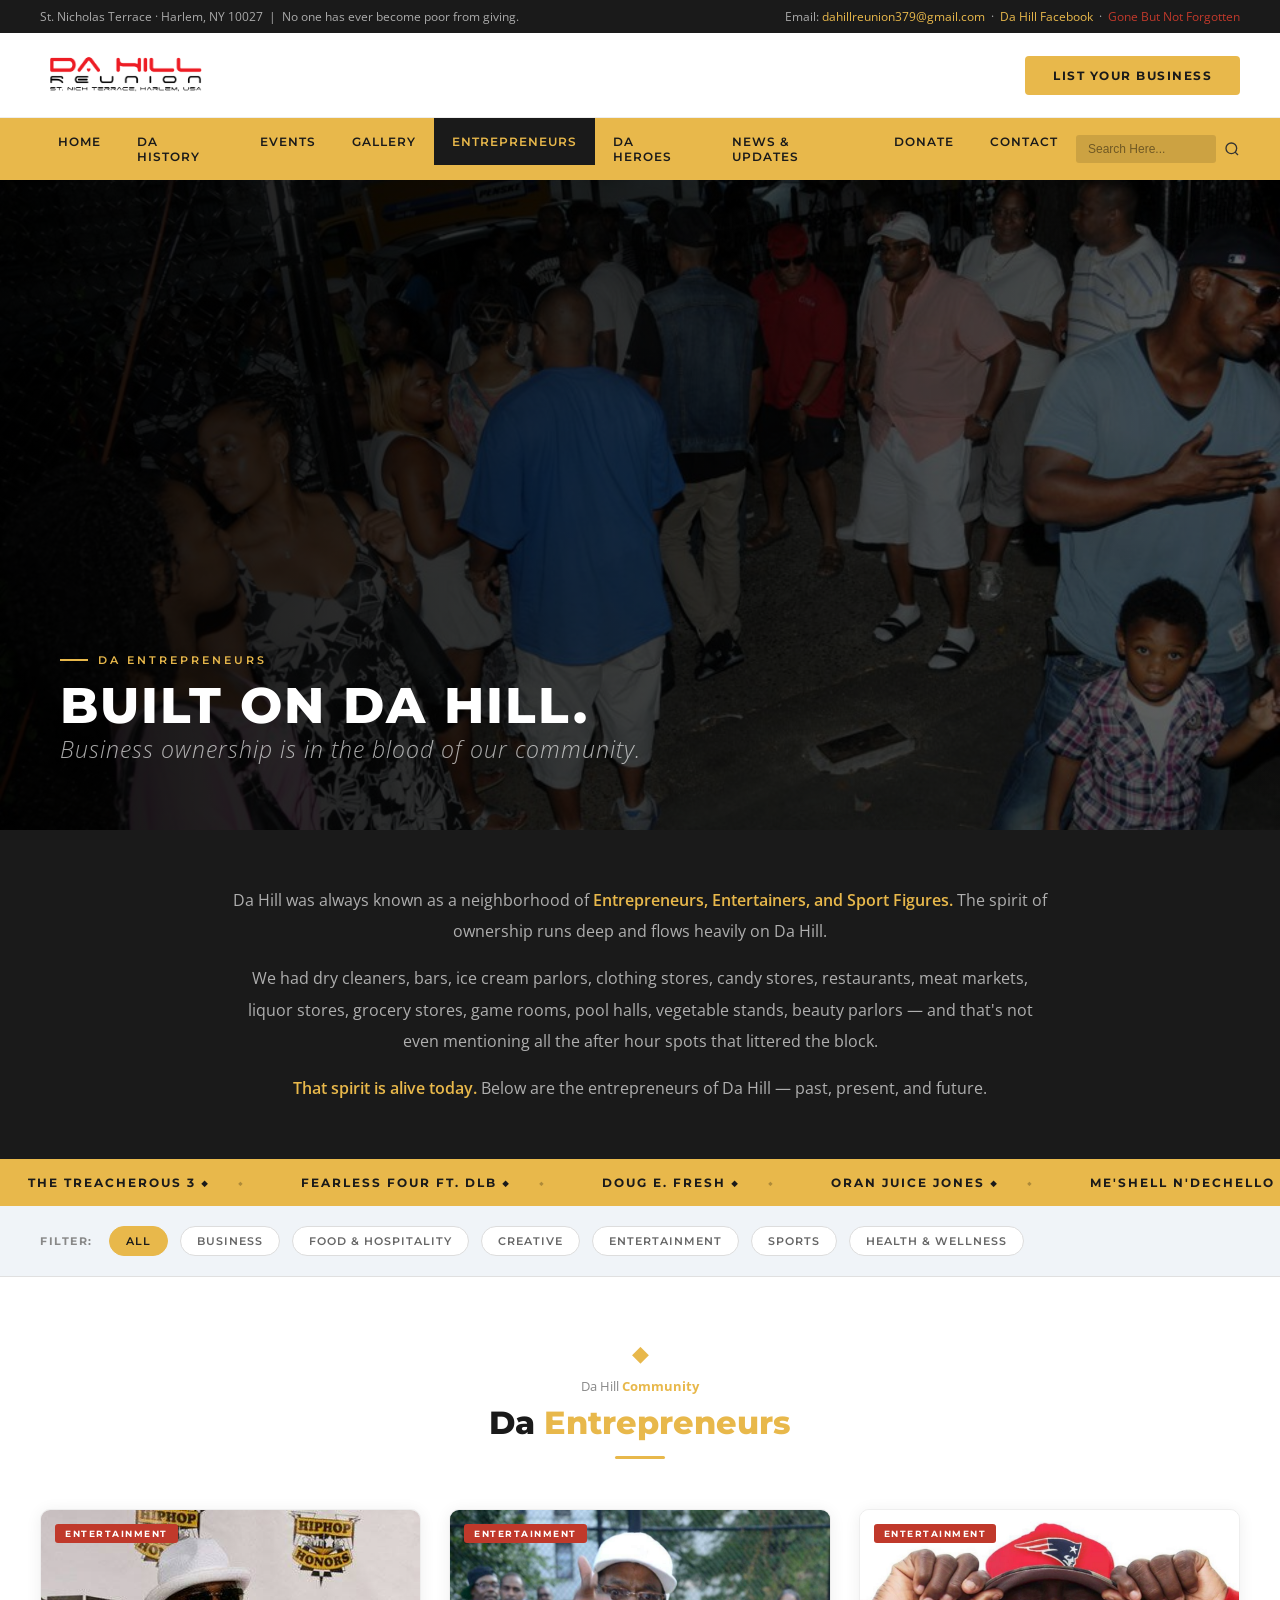
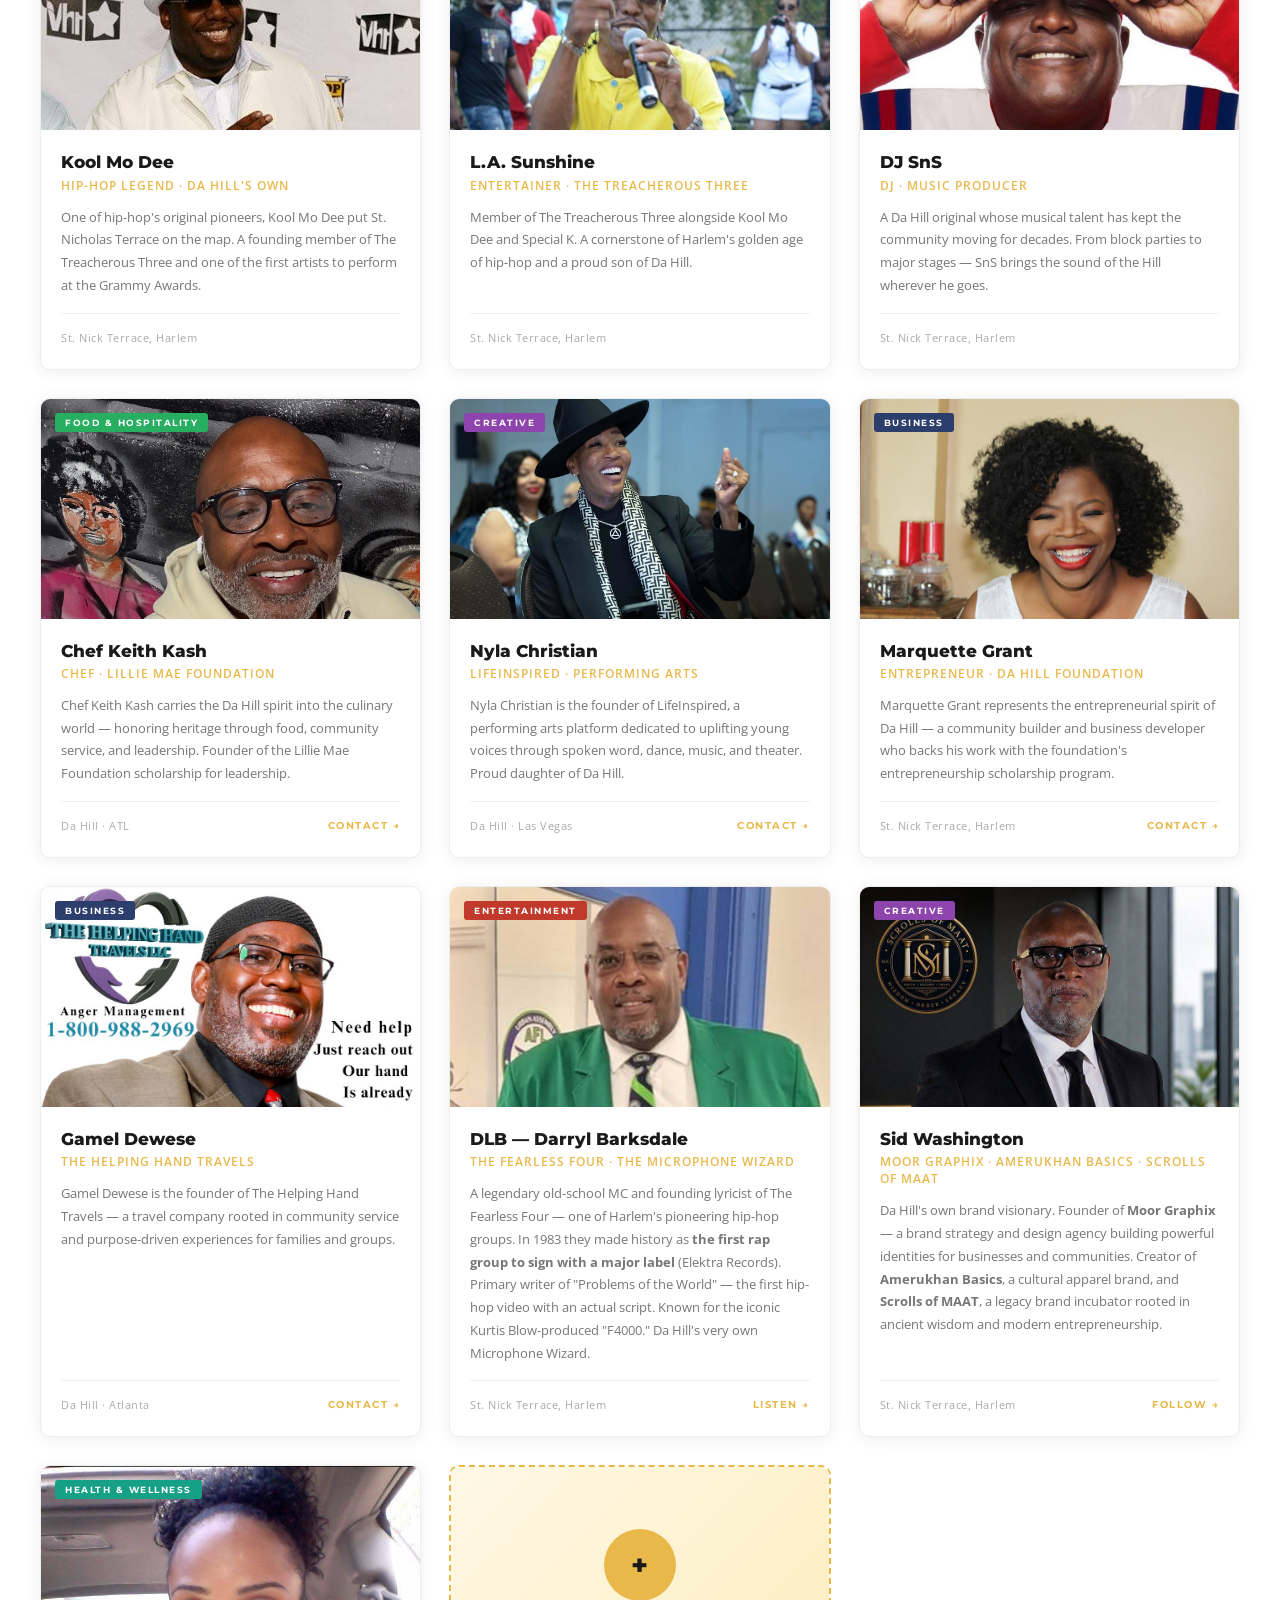
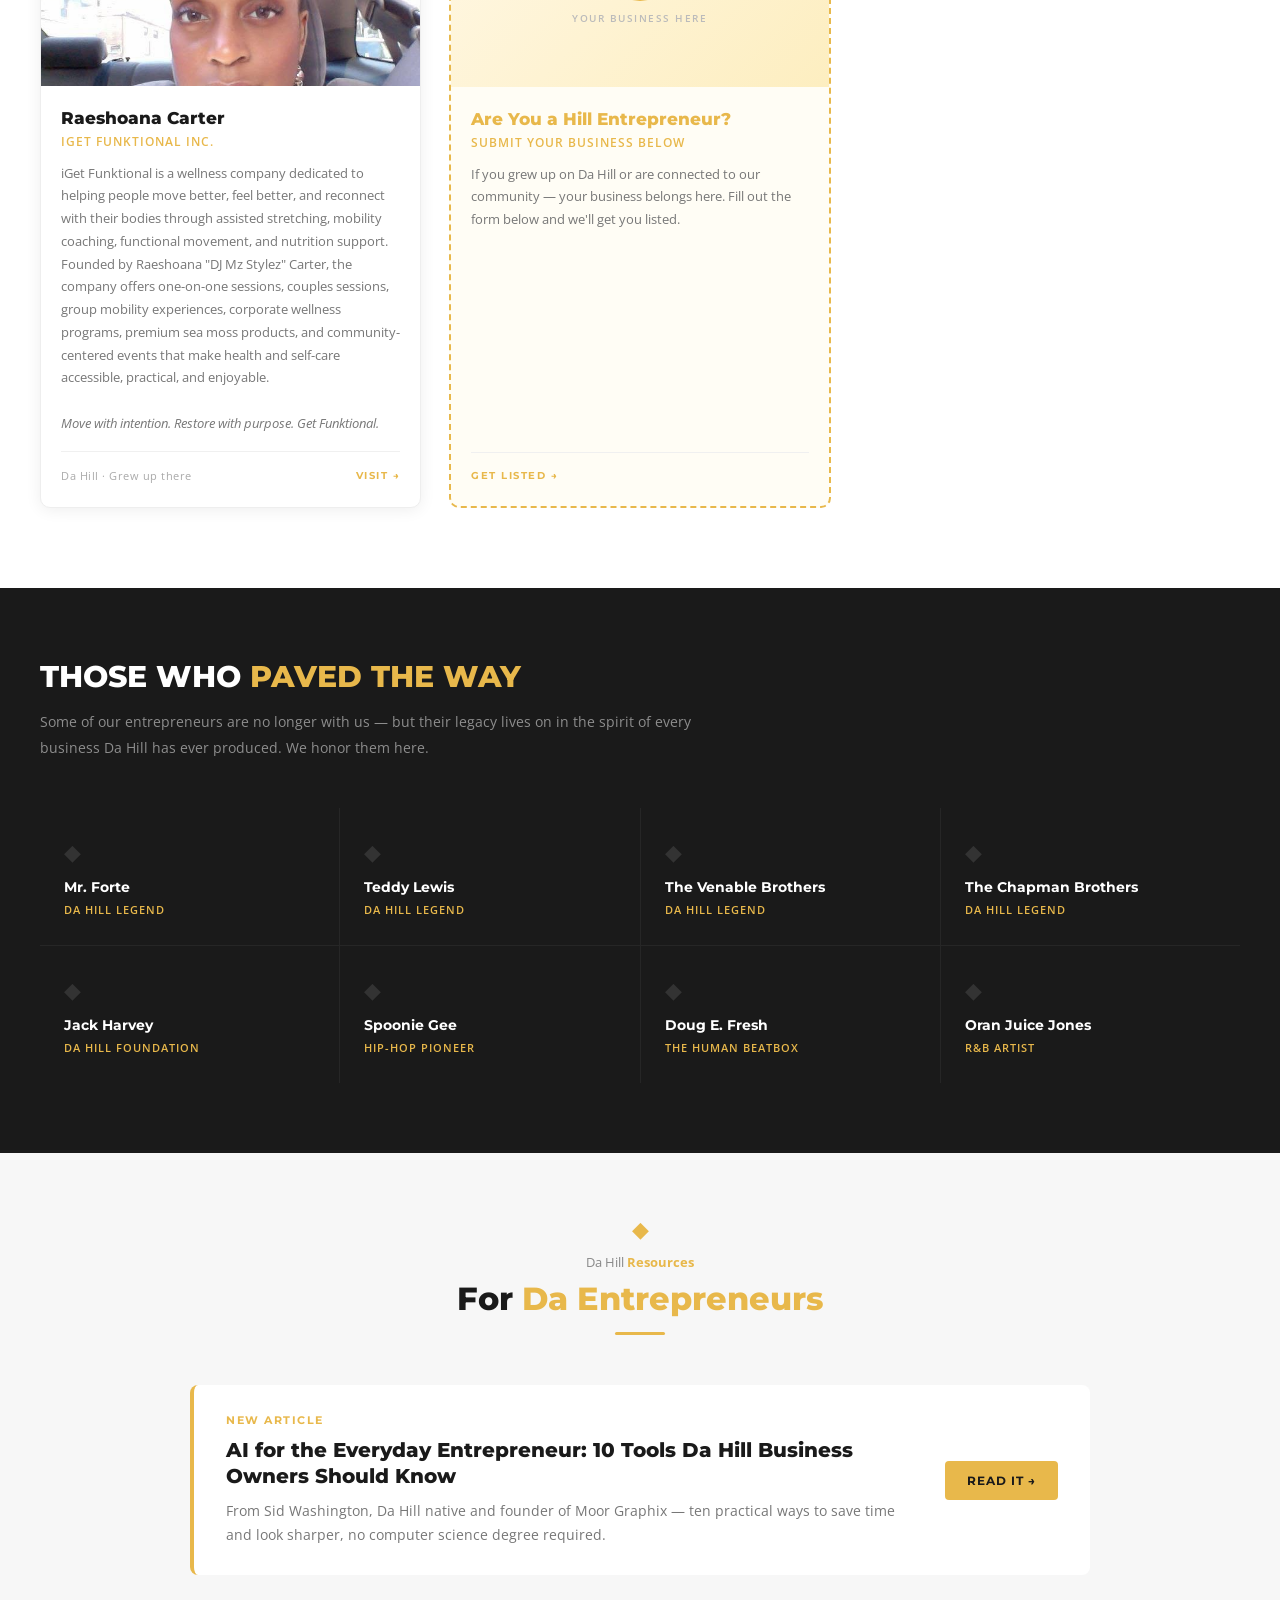
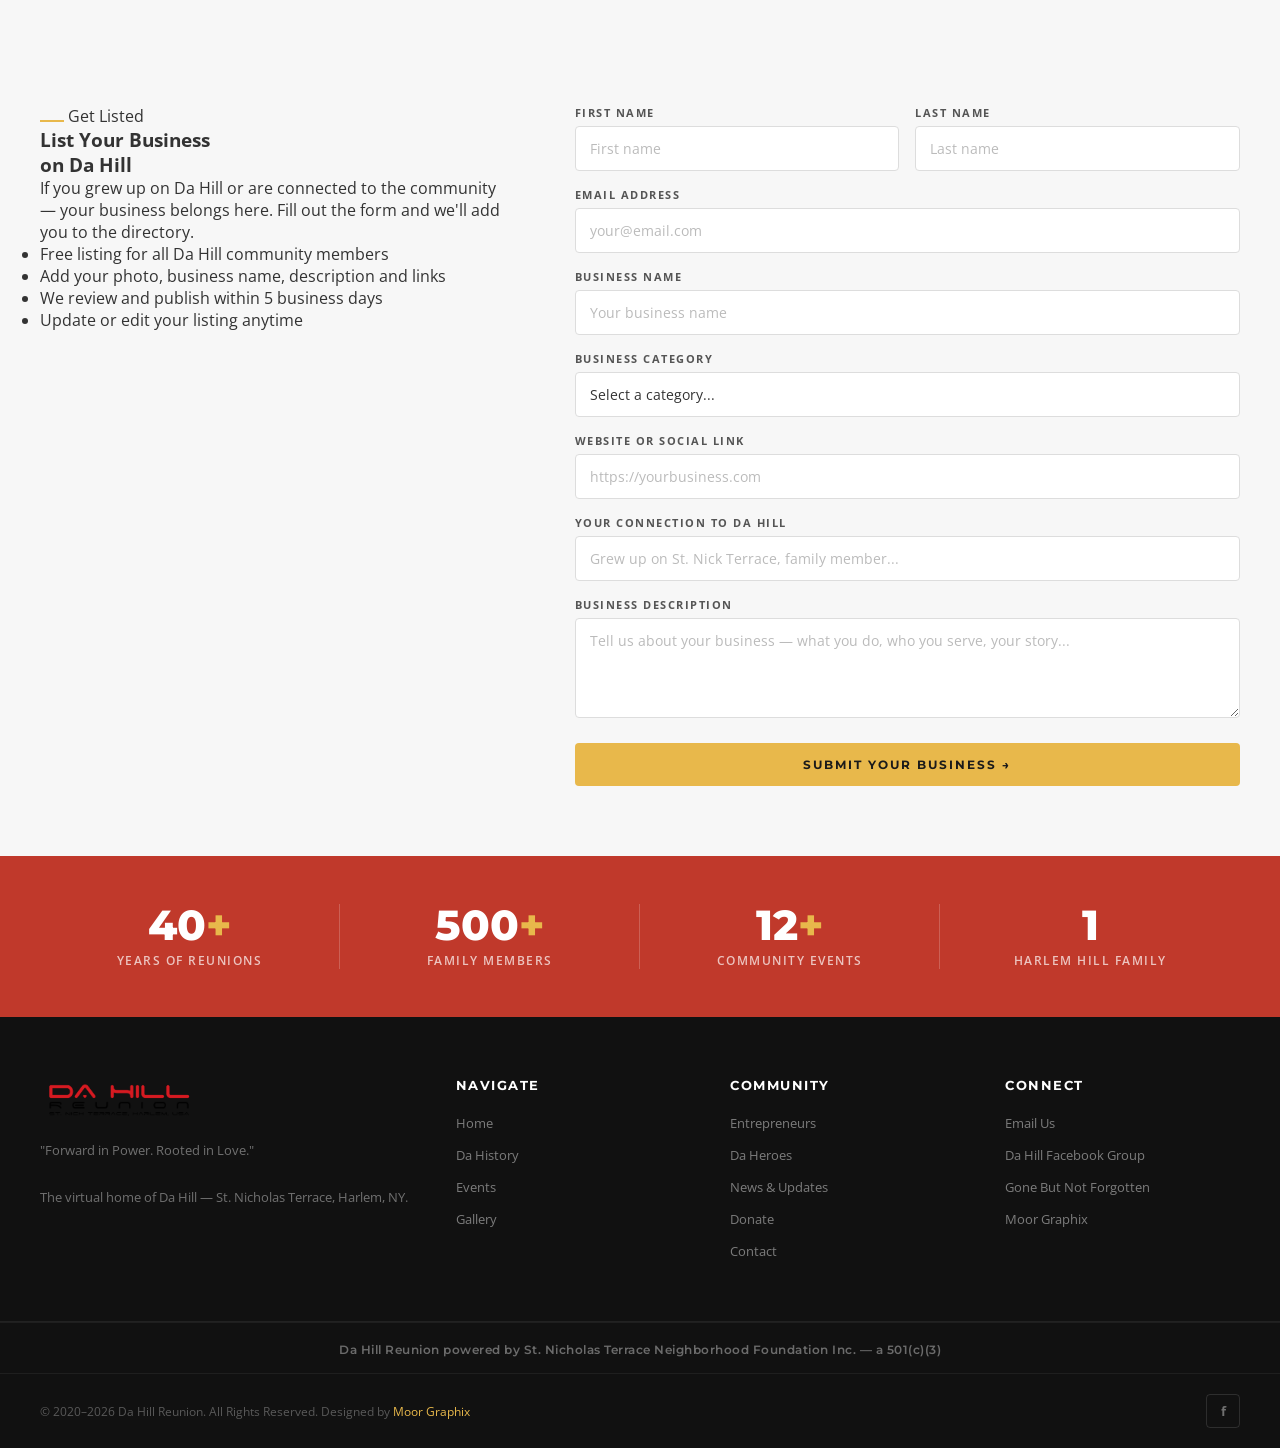
<file: pages/entrepreneurs.html>
<!DOCTYPE html>
<html lang="en">
<head>
  <meta name="google-site-verification" content="17926291731336801619"/>
  <link rel="sitemap" type="application/xml" href="/sitemap.xml"/>
  <!-- Google Analytics GA4 — add your G- ID when ready -->
  <!-- <script async src="https://www.googletagmanager.com/gtag/js?id=G-XXXXXXXXXX"></script>
  <script>
    window.dataLayer = window.dataLayer || [];
    function gtag(){dataLayer.push(arguments);}
    gtag('js', new Date());
    gtag('config', 'G-XXXXXXXXXX');
  </script> -->
  <meta charset="UTF-8"/>
  <meta name="viewport" content="width=device-width, initial-scale=1.0"/>
  <meta name="description" content="Da Hill Entrepreneurs — Business ownership is in the blood of our community. Meet the entrepreneurs of St. Nicholas Terrace, Harlem, NY."/>
  <title>Da Entrepreneurs — Da Hill Reunion</title>
  <!-- ═══ SEO / AEO / GEO / SCHEMA ═══ -->
  <meta name="robots" content="index, follow, max-snippet:-1, max-image-preview:large, max-video-preview:-1"/>
  <link rel="canonical" href="https://dahillreunion.com/pages/entrepreneurs.html"/>
  <link rel="icon" type="image/x-icon" href="../favicon.ico"/>
  <link rel="icon" type="image/png" sizes="32x32" href="../images/favicon-32.png"/>
  <link rel="icon" type="image/png" sizes="16x16" href="../images/favicon-16.png"/>
  <link rel="icon" type="image/svg+xml" href="../images/favicon.svg"/>
  <link rel="apple-touch-icon" sizes="180x180" href="../apple-touch-icon.png"/>
  <meta name="theme-color" content="#1a1a1a"/>

  <!-- Open Graph -->
  <meta property="og:type" content="profile"/>
  <meta property="og:site_name" content="Da Hill Reunion"/>
  <meta property="og:url" content="https://dahillreunion.com/pages/entrepreneurs.html"/>
  <meta property="og:title" content="Da Hill Entrepreneurs — Harlem's Hip-Hop & Business Pioneers"/>
  <meta property="og:description" content="Meet the entrepreneurs of Da Hill — DLB of The Fearless Four, Kool Mo Dee, Moor Graphix founder Sid Washington, Chef Keith Kash, and more. Business ownership runs deep on St. Nicholas Terrace, Harlem."/>
  <meta property="og:image" content="https://dahillreunion.com/images/community-hero.jpg"/>
  <meta property="og:image:width" content="1200"/>
  <meta property="og:image:height" content="630"/>
  <meta property="og:locale" content="en_US"/>

  <!-- Twitter Card -->
  <meta name="twitter:card" content="summary_large_image"/>
  <meta name="twitter:title" content="Da Hill Entrepreneurs — Harlem's Hip-Hop & Business Pioneers"/>
  <meta name="twitter:description" content="Meet the entrepreneurs of Da Hill — DLB of The Fearless Four, Kool Mo Dee, Moor Graphix founder Sid Washington, Chef Keith Kash, and more. Business ownership runs deep on St. Nicholas Terrace, Harlem."/>
  <meta name="twitter:image" content="https://dahillreunion.com/images/community-hero.jpg"/>

  <!-- GEO -->
  <meta name="geo.region" content="US-NY"/>
  <meta name="geo.placename" content="Harlem, New York"/>
  <meta name="geo.position" content="40.8199;-73.9514"/>
  <meta name="ICBM" content="40.8199, -73.9514"/>

  <!-- Schema JSON-LD -->
  <script type="application/ld+json">
  {
    "@context":"https://schema.org",
    "@graph":[
      {"@type":"Person","@id":"https://dahillreunion.com/pages/entrepreneurs.html#dlb","name":"Darryl Barksdale","alternateName":["DLB","The Microphone Wizard"],"description":"Legendary old-school MC and founding lyricist of The Fearless Four. In 1983 the group became the first rap group to sign with a major label Elektra Records. Primary writer of Problems of the World — the first hip-hop video with an actual script.","memberOf":{"@type":"MusicGroup","name":"The Fearless Four","genre":"Hip-Hop","foundingLocation":"Harlem, New York","sameAs":"https://en.wikipedia.org/wiki/The_Fearless_Four"},"birthPlace":{"@type":"Place","name":"St. Nicholas Terrace, Harlem, NY"},"sameAs":"https://open.spotify.com/artist/0z2zTGH95qoUhnh8mOV1di"},
      {"@type":"Person","@id":"https://dahillreunion.com/pages/entrepreneurs.html#koolmoodee","name":"Kool Mo Dee","description":"Hip-hop pioneer and member of The Treacherous Three from St. Nicholas Terrace, Harlem. One of the first artists to perform at the Grammy Awards.","memberOf":{"@type":"MusicGroup","name":"The Treacherous Three","genre":"Hip-Hop","sameAs":"https://en.wikipedia.org/wiki/Treacherous_Three"},"birthPlace":{"@type":"Place","name":"St. Nicholas Terrace, Harlem, NY"}},
      {"@type":"Person","@id":"https://dahillreunion.com/pages/entrepreneurs.html#sid","name":"Sid Washington","alternateName":"Morrison Washington","description":"Brand strategist and designer from Da Hill. Founder of Moor Graphix brand strategy and design agency, Amerukhan Basics cultural apparel, and Scrolls of MAAT legacy brand incubator.","founder":[{"@type":"Organization","name":"Moor Graphix","url":"https://www.moorgraphix.com"},{"@type":"Organization","name":"Amerukhan Basics"},{"@type":"Organization","name":"Scrolls of MAAT"}],"birthPlace":{"@type":"Place","name":"St. Nicholas Terrace, Harlem, NY"},"sameAs":["https://www.instagram.com/sidmorrisonwashington/","https://www.facebook.com/sid.washington/","https://www.linkedin.com/in/moorgraphix/"]},
      {"@type":"Person","@id":"https://dahillreunion.com/pages/entrepreneurs.html#raeshoana","name":"Raeshoana Carter","alternateName":"DJ Mz Stylez","description":"Founder of iGet Funktional Inc. — a wellness company dedicated to helping people move better, feel better, and reconnect with their bodies through assisted stretching, mobility coaching, functional movement, and nutrition support.","founder":{"@type":"Organization","name":"iGet Funktional Inc.","url":"https://www.igetfunktional.com","description":"Wellness company specializing in assisted stretching, mobility coaching, corporate wellness programs, and premium sea moss products."},"email":"igetfunktional@gmail.com","knowsAbout":["assisted stretching","mobility coaching","functional movement","nutrition support","corporate wellness","sea moss products"]}
    ]}
  </script>
  <!-- ═══ END SEO ═══ -->
  <link rel="stylesheet" href="../css/style.css"/>
  <style>

    /* ── PAGE HERO ── */
    .ent-hero {
      position: relative; height: 650px; overflow: hidden;
    }
    .ent-hero img {
      width: 100%; height: 100%; object-fit: cover;
      object-position: center 30%; filter: brightness(0.45);
    }
    .ent-hero-overlay {
      position: absolute; inset: 0;
      background: linear-gradient(to right, rgba(0,0,0,0.85) 0%, rgba(0,0,0,0.4) 55%, rgba(0,0,0,0.1) 100%);
    }
    .ent-hero-content {
      position: absolute; bottom: 55px; left: 60px; max-width: 620px;
    }
    .ent-hero-tag {
      font-family: 'Montserrat', sans-serif; font-weight: 600;
      font-size: 11px; letter-spacing: 3px; text-transform: uppercase;
      color: #e8b84b; margin-bottom: 14px;
      display: flex; align-items: center; gap: 10px;
    }
    .ent-hero-tag::before { content: ''; display: block; width: 28px; height: 2px; background: #e8b84b; }
    .ent-hero-title {
      font-family: 'Montserrat', sans-serif; font-weight: 800;
      font-size: 50px; color: #fff; line-height: 1.0;
      text-transform: uppercase; letter-spacing: 2px; margin-bottom: 14px;
    }
    .ent-hero-title em {
      display: block; font-style: italic;
      font-family: 'Open Sans', sans-serif; font-weight: 300;
      font-size: 0.45em; letter-spacing: 1px; text-transform: none;
      color: rgba(255,255,255,0.65); margin-top: 8px;
    }

    /* ── INTRO STRIP ── */
    .ent-intro {
      background: #1a1a1a; padding: 55px 0;
    }
    .ent-intro-inner {
      max-width: 900px; margin: 0 auto; padding: 0 40px; text-align: center;
    }
    .ent-intro-inner p {
      font-size: 16px; color: rgba(255,255,255,0.65);
      line-height: 1.95; margin-bottom: 16px;
    }
    .ent-intro-inner p strong { color: #e8b84b; font-weight: 600; }
    .ent-intro-inner p:last-child { margin-bottom: 0; }

    /* ── FILTER BAR ── */
    .filter-bar {
      background: #f0f4f8; border-bottom: 1px solid #e0e0e0; padding: 20px 0;
      position: sticky; top: 49px; z-index: 50;
    }
    .filter-inner {
      max-width: 1280px; margin: 0 auto; padding: 0 40px;
      display: flex; align-items: center; gap: 12px; flex-wrap: wrap;
    }
    .filter-label {
      font-family: 'Montserrat', sans-serif; font-weight: 700;
      font-size: 11px; letter-spacing: 1.5px; text-transform: uppercase;
      color: #888; margin-right: 4px;
    }
    .filter-btn {
      font-family: 'Montserrat', sans-serif; font-weight: 600;
      font-size: 11px; letter-spacing: 1px; text-transform: uppercase;
      padding: 7px 16px; border-radius: 999px; border: 1.5px solid #ddd;
      background: #fff; color: #666; cursor: pointer;
      transition: all 0.2s;
    }
    .filter-btn:hover, .filter-btn.active {
      background: #e8b84b; border-color: #e8b84b; color: #1a1a1a;
    }

    /* ── LEGEND SECTION ── */
    .legend-section { background: #fff; padding: 60px 0 20px; }
    .legend-grid {
      display: grid; grid-template-columns: repeat(3, 1fr);
      gap: 20px; margin-top: 40px;
    }
    .legend-card {
      background: #f7f7f7; border-radius: 8px; padding: 24px 20px;
      border-left: 4px solid;
    }
    .legend-card.lc-gold  { border-color: #e8b84b; }
    .legend-card.lc-red   { border-color: #c0392b; }
    .legend-card.lc-green { border-color: #27ae60; }
    .legend-title {
      font-family: 'Montserrat', sans-serif; font-weight: 700;
      font-size: 13px; letter-spacing: 1px; text-transform: uppercase;
      color: #1a1a1a; margin-bottom: 8px;
    }
    .legend-text { font-size: 13px; color: #777; line-height: 1.75; }

    /* ── ENTERTAINERS MARQUEE ── */
    .marquee-section {
      background: #e8b84b; padding: 16px 0; overflow: hidden;
    }
    .marquee-track {
      display: flex; gap: 0; white-space: nowrap;
      animation: marqueeScroll 30s linear infinite;
    }
    .marquee-track:hover { animation-play-state: paused; }
    @keyframes marqueeScroll {
      0%   { transform: translateX(0); }
      100% { transform: translateX(-50%); }
    }
    .marquee-item {
      font-family: 'Montserrat', sans-serif; font-weight: 700;
      font-size: 12px; letter-spacing: 2px; text-transform: uppercase;
      color: #1a1a1a; padding: 0 28px;
      display: flex; align-items: center; gap: 28px;
    }
    .marquee-item::after {
      content: '\25C6'; color: rgba(0,0,0,0.25); font-size: 8px;
    }

    /* ── ENTREPRENEUR CARDS GRID ── */
    .ent-grid-section { background: #fff; padding: 60px 0 80px; }
    .ent-grid {
      display: grid; grid-template-columns: repeat(3, 1fr); gap: 28px;
    }

    .ent-card {
      border-radius: 10px; overflow: hidden;
      box-shadow: 0 2px 16px rgba(0,0,0,0.07);
      background: #fff; border: 1px solid #eee;
      transition: transform 0.3s, box-shadow 0.3s;
      display: flex; flex-direction: column;
    }
    .ent-card:hover {
      transform: translateY(-5px);
      box-shadow: 0 12px 36px rgba(0,0,0,0.12);
    }

    /* photo area */
    .ent-card-photo {
      height: 220px; position: relative; overflow: hidden;
    }
    .ent-card-photo img {
      width: 100%; height: 100%; object-fit: cover;
      object-position: center top;
      transition: transform 0.5s;
    }
    .ent-card:hover .ent-card-photo img { transform: scale(1.05); }

    /* placeholder photo */
    .ent-photo-placeholder {
      width: 100%; height: 220px;
      background: linear-gradient(135deg, #f5f5f5 0%, #e8e8e8 100%);
      display: flex; flex-direction: column;
      align-items: center; justify-content: center;
      gap: 10px;
    }
    .ent-photo-placeholder .ph-initials {
      width: 72px; height: 72px; border-radius: 50%;
      background: #e8b84b; display: flex;
      align-items: center; justify-content: center;
      font-family: 'Montserrat', sans-serif; font-weight: 800;
      font-size: 22px; color: #1a1a1a;
    }
    .ent-photo-placeholder .ph-label {
      font-size: 10px; font-weight: 600; letter-spacing: 1.5px;
      text-transform: uppercase; color: #bbb;
    }

    /* category badge */
    .ent-badge {
      position: absolute; top: 14px; left: 14px;
      font-family: 'Montserrat', sans-serif; font-weight: 700;
      font-size: 9px; letter-spacing: 1.5px; text-transform: uppercase;
      padding: 4px 10px; border-radius: 3px; color: #fff;
    }
    .badge-entertainment { background: #c0392b; }
    .badge-business      { background: #2c3e6b; }
    .badge-food          { background: #27ae60; }
    .badge-creative      { background: #8e44ad; }
    .badge-sports        { background: #e67e22; }
    .badge-legacy        { background: #1a1a1a; }
    .badge-health        { background: #16a085; }

    /* card body */
    .ent-card-body {
      padding: 22px 20px 24px; flex: 1;
      display: flex; flex-direction: column;
    }
    .ent-name {
      font-family: 'Montserrat', sans-serif; font-weight: 800;
      font-size: 17px; color: #1a1a1a; margin-bottom: 4px; line-height: 1.2;
    }
    .ent-business {
      font-size: 12px; font-weight: 600; letter-spacing: 1px;
      text-transform: uppercase; color: #e8b84b; margin-bottom: 12px;
    }
    .ent-desc {
      font-size: 13px; color: #777; line-height: 1.75; flex: 1;
    }
    .ent-card-footer {
      display: flex; align-items: center; justify-content: space-between;
      margin-top: 16px; padding-top: 16px; border-top: 1px solid #f0f0f0;
    }
    .ent-neighborhood {
      font-size: 11px; color: #aaa; letter-spacing: 0.5px;
    }
    .ent-link {
      font-family: 'Montserrat', sans-serif; font-weight: 700;
      font-size: 10px; letter-spacing: 1.5px; text-transform: uppercase;
      color: #e8b84b; display: inline-flex; align-items: center; gap: 5px;
      transition: gap 0.2s;
    }
    .ent-link:hover { gap: 8px; }

    /* ── LEGACY SECTION ── */
    .legacy-section { background: #1a1a1a; padding: 70px 0; }
    .legacy-inner {
      max-width: 1280px; margin: 0 auto; padding: 0 40px;
    }
    .legacy-intro {
      max-width: 680px; margin-bottom: 48px;
    }
    .legacy-intro h2 {
      font-family: 'Montserrat', sans-serif; font-weight: 800;
      font-size: 30px; color: #fff; text-transform: uppercase; margin-bottom: 14px;
    }
    .legacy-intro h2 em { font-style: normal; color: #e8b84b; }
    .legacy-intro p { font-size: 14px; color: rgba(255,255,255,0.5); line-height: 1.85; }
    .legacy-grid {
      display: grid; grid-template-columns: repeat(4, 1fr); gap: 1px;
      background: rgba(255,255,255,0.05);
    }
    .legacy-item {
      background: #1a1a1a; padding: 28px 24px;
      transition: background 0.25s;
    }
    .legacy-item:hover { background: #242424; }
    .legacy-item-icon {
      font-size: 22px; margin-bottom: 12px; display: block;
    }
    .legacy-item-name {
      font-family: 'Montserrat', sans-serif; font-weight: 700;
      font-size: 14px; color: #fff; margin-bottom: 6px;
    }
    .legacy-item-role {
      font-size: 11px; color: #e8b84b; letter-spacing: 1px;
      text-transform: uppercase; font-weight: 600;
    }

    /* ── SUBMISSION FORM ── */
    .submit-section { background: #f7f7f7; padding: 70px 0; }
    .submit-inner {
      display: grid; grid-template-columns: 1fr 1.4fr;
      gap: 60px; align-items: start;
      max-width: 1280px; margin: 0 auto; padding: 0 40px;
    }
    .submit-left h3 {
      font-family: 'Montserrat', sans-serif; font-weight: 800;
      font-size: 26px; color: #1a1a1a; margin-bottom: 14px;
    }
    .submit-left p {
      font-size: 14px; color: #777; line-height: 1.85; margin-bottom: 20px;
    }
    .submit-left ul {
      list-style: none; display: flex; flex-direction: column; gap: 12px;
    }
    .submit-left li {
      display: flex; align-items: flex-start; gap: 12px;
      font-size: 13px; color: #555; line-height: 1.6;
    }
    .submit-left li::before {
      content: '\25C6'; color: #e8b84b; font-size: 8px;
      flex-shrink: 0; margin-top: 5px;
    }
    .submit-form {}
    .form-row { margin-bottom: 16px; }
    .form-row label {
      display: block; font-size: 11px; font-weight: 700;
      letter-spacing: 1.5px; text-transform: uppercase; color: #555; margin-bottom: 6px;
    }
    .form-row input, .form-row textarea, .form-row select {
      width: 100%; background: #fff; border: 1px solid #ddd;
      border-radius: 4px; padding: 12px 14px;
      font-family: 'Open Sans', sans-serif; font-size: 14px; color: #333;
      outline: none; transition: border-color 0.2s, box-shadow 0.2s; appearance: none;
    }
    .form-row input:focus, .form-row textarea:focus, .form-row select:focus {
      border-color: #e8b84b; box-shadow: 0 0 0 3px rgba(232,184,75,0.12);
    }
    .form-row textarea { resize: vertical; min-height: 100px; }
    .form-row input::placeholder, .form-row textarea::placeholder { color: #bbb; }
    .form-grid-2 { display: grid; grid-template-columns: 1fr 1fr; gap: 16px; }
    .form-submit {
      width: 100%; background: #e8b84b; color: #1a1a1a; border: none;
      border-radius: 4px; padding: 14px;
      font-family: 'Montserrat', sans-serif; font-weight: 700;
      font-size: 12px; letter-spacing: 2px; text-transform: uppercase;
      cursor: pointer; transition: background 0.2s; margin-top: 4px;
    }
    .form-submit:hover { background: #d4a33a; }
    .form-success {
      display: none; background: #e8f5ee; border: 1px solid #27ae60;
      border-radius: 4px; padding: 16px 20px; margin-top: 16px;
      font-size: 14px; color: #27ae60; font-weight: 600;
    }

    /* ── REVEAL ── */
    .reveal { opacity: 0; transform: translateY(24px); transition: opacity 0.65s ease, transform 0.65s ease; }
    .reveal.visible { opacity: 1; transform: translateY(0); }
    .reveal-d1 { transition-delay: 0.1s; }
    .reveal-d2 { transition-delay: 0.2s; }
    .reveal-d3 { transition-delay: 0.3s; }

    /* ── RESPONSIVE ── */
    @media (max-width: 960px) {
      .ent-hero-content { left: 30px; bottom: 40px; }
      .ent-hero-title { font-size: 36px; }
      .legend-grid { grid-template-columns: 1fr; }
      .ent-grid { grid-template-columns: 1fr 1fr; }
      .legacy-grid { grid-template-columns: 1fr 1fr; }
      .submit-inner { grid-template-columns: 1fr; gap: 36px; }
    }
    @media (max-width: 600px) {
      .ent-hero { height: 420px; }
      .ent-hero-title { font-size: 28px; }
      .ent-hero-content { left: 20px; }
      .ent-grid { grid-template-columns: 1fr; }
      .legacy-grid { grid-template-columns: 1fr 1fr; }
      .form-grid-2 { grid-template-columns: 1fr; }
      .filter-inner { padding: 0 20px; }
    }
  </style>
</head>
<body>
<a href="#main-content" class="skip-link" style="position:absolute;top:-40px;left:0;background:#e8b84b;color:#1a1a1a;padding:8px 16px;font-family:'Montserrat',sans-serif;font-weight:700;font-size:12px;letter-spacing:1px;text-transform:uppercase;z-index:9999;transition:top 0.2s;" onfocus="this.style.top='0'" onblur="this.style.top='-40px'">Skip to Main Content</a>

<!-- TOP BAR -->
<div class="topbar">
  <span>St. Nicholas Terrace &middot; Harlem, NY 10027 &nbsp;|&nbsp; No one has ever become poor from giving.</span>
  <span class="topbar-right">
    Email: <a href="mailto:dahillreunion379@gmail.com">dahillreunion379@gmail.com</a>
    &nbsp;&middot;&nbsp;
    <a href="https://www.facebook.com/groups/391650975569064/" target="_blank" rel="noopener">Da Hill Facebook</a>
    &nbsp;&middot;&nbsp;
    <a href="https://www.facebook.com/groups/718801411593854/" target="_blank" rel="noopener" style="color:#c0392b;">Gone But Not Forgotten</a>
  </span>
</div>

<!-- HEADER -->
<header class="site-header">
  <a href="../index.html" class="logo"><img src="../images/logo.png" alt="Da Hill Reunion" class="logo-img"/></a>
  <a href="#submit" class="header-cta">List Your Business</a>
</header>

<!-- NAV -->
<nav class="main-nav">
  <div class="nav-inner">
    <!-- Mobile logo -->
    <a href="../index.html" class="nav-mobile-logo" aria-label="Da Hill Reunion Home">
      <img src="../images/logo.png" alt="Da Hill Reunion"/>
    </a>
    <ul class="nav-links" id="navLinks">
      <li><a href="../index.html">Home</a></li>
      <li><a href="history.html">Da History</a></li>
      <li><a href="events.html">Events</a></li>
      <li><a href="gallery.html">Gallery</a></li>
      <li><a href="entrepreneurs.html" class="active">Entrepreneurs</a></li>
      <li><a href="heroes.html">Da Heroes</a></li>
      <li><a href="news.html">News &amp; Updates</a></li>
      <li><a href="donate.html">Donate</a></li>
      <li><a href="contact.html">Contact</a></li>
    </ul>
    <div class="nav-search">
      <input type="text" placeholder="Search Here..." aria-label="Search Da Hill Reunion" id="site-search" name="s"/>
      <svg width="16" height="16" viewBox="0 0 24 24" fill="none" stroke="currentColor" stroke-width="2"><circle cx="11" cy="11" r="8"/><path d="m21 21-4.35-4.35"/></svg>
    </div>
    <button class="nav-toggle" id="navToggle" aria-label="Menu">
      <span></span><span></span><span></span>
    </button>
  </div>
</nav>

<main id="main-content">

<!-- HERO -->
<div class="ent-hero">
  <img src="../images/community-block.jpg" alt="Da Hill Entrepreneurs"/>
  <div class="ent-hero-overlay"></div>
  <div class="ent-hero-content">
    <div class="ent-hero-tag">Da Entrepreneurs</div>
    <h1 class="ent-hero-title">
      Built on Da Hill.
      <em>Business ownership is in the blood of our community.</em>
    </h1>
  </div>
</div>

<!-- INTRO STRIP -->
<div class="ent-intro">
  <div class="ent-intro-inner reveal">
    <p>
      Da Hill was always known as a neighborhood of <strong>Entrepreneurs, Entertainers, and Sport Figures.</strong> The spirit of ownership runs deep and flows heavily on Da Hill.
    </p>
    <p>
      We had dry cleaners, bars, ice cream parlors, clothing stores, candy stores, restaurants, meat markets, liquor stores, grocery stores, game rooms, pool halls, vegetable stands, beauty parlors — and that's not even mentioning all the after hour spots that littered the block.
    </p>
    <p>
      <strong>That spirit is alive today.</strong> Below are the entrepreneurs of Da Hill — past, present, and future.
    </p>
  </div>
</div>

<!-- ENTERTAINERS MARQUEE -->
<div class="marquee-section">
  <div class="marquee-track">
    <!-- First set -->
    <span class="marquee-item">The Treacherous 3 ◆</span>
    <span class="marquee-item">Fearless Four ft. DLB ◆</span>
    <span class="marquee-item">Doug E. Fresh ◆</span>
    <span class="marquee-item">Oran Juice Jones ◆</span>
    <span class="marquee-item">Me'Shell N'dechello ◆</span>
    <span class="marquee-item">Kid Creole ◆</span>
    <span class="marquee-item">Kool Mo Dee ◆</span>
    <span class="marquee-item">L.A. Sunshine ◆</span>
    <span class="marquee-item">DJ SnS ◆</span>
    <span class="marquee-item">Web Starr ◆</span>
    <span class="marquee-item">Spoonie Gee ◆</span>
    <span class="marquee-item">Bill Toles of Living Color ◆</span>
    <span class="marquee-item">Mr. Eugene of Jive Five ◆</span>
    <span class="marquee-item">Johnny Copland ◆</span>
    <!-- Duplicate for seamless loop -->
    <span class="marquee-item">The Treacherous 3 ◆</span>
    <span class="marquee-item">Fearless Four ft. DLB ◆</span>
    <span class="marquee-item">Doug E. Fresh ◆</span>
    <span class="marquee-item">Oran Juice Jones ◆</span>
    <span class="marquee-item">Me'Shell N'dechello ◆</span>
    <span class="marquee-item">Kid Creole ◆</span>
    <span class="marquee-item">Kool Mo Dee ◆</span>
    <span class="marquee-item">L.A. Sunshine ◆</span>
    <span class="marquee-item">DJ SnS ◆</span>
    <span class="marquee-item">Web Starr ◆</span>
    <span class="marquee-item">Spoonie Gee ◆</span>
    <span class="marquee-item">Bill Toles of Living Color ◆</span>
    <span class="marquee-item">Mr. Eugene of Jive Five ◆</span>
    <span class="marquee-item">Johnny Copland ◆</span>
  </div>
</div>

<!-- FILTER BAR -->
<div class="filter-bar">
  <div class="filter-inner">
    <span class="filter-label">Filter:</span>
    <button class="filter-btn active" onclick="filterCards('all', this)">All</button>
    <button class="filter-btn" onclick="filterCards('business', this)">Business</button>
    <button class="filter-btn" onclick="filterCards('food', this)">Food &amp; Hospitality</button>
    <button class="filter-btn" onclick="filterCards('creative', this)">Creative</button>
    <button class="filter-btn" onclick="filterCards('entertainment', this)">Entertainment</button>
    <button class="filter-btn" onclick="filterCards('sports', this)">Sports</button>
    <button class="filter-btn" onclick="filterCards('health', this)">Health &amp; Wellness</button>
  </div>
</div>

<!-- ENTREPRENEUR CARDS -->
<section class="ent-grid-section" id="entrepreneurs">
  <div class="section-wrap">
    <div class="section-header reveal">
      <div class="section-icon">&#9670;</div>
      <p class="section-tag">Da Hill <strong>Community</strong></p>
      <h2 class="section-title">Da <em>Entrepreneurs</em></h2>
      <div class="section-divider"></div>
    </div>

    <div class="ent-grid" id="entGrid">

      <!-- Card 1 -->
      <div class="ent-card reveal" data-category="entertainment">
        <div class="ent-card-photo">
          <img src="../images/kool-mo-dee.jpg" alt="Kool Mo Dee" loading="lazy"/>
          <span class="ent-badge badge-entertainment">Entertainment</span>
        </div>
        <div class="ent-card-body">
          <div class="ent-name">Kool Mo Dee</div>
          <div class="ent-business">Hip-Hop Legend · Da Hill's Own</div>
          <p class="ent-desc">One of hip-hop's original pioneers, Kool Mo Dee put St. Nicholas Terrace on the map. A founding member of The Treacherous Three and one of the first artists to perform at the Grammy Awards.</p>
          <div class="ent-card-footer">
            <span class="ent-neighborhood">St. Nick Terrace, Harlem</span>
          </div>
        </div>
      </div>

      <!-- Card 2 -->
      <div class="ent-card reveal reveal-d1" data-category="entertainment">
        <div class="ent-card-photo">
          <img src="../images/la-sunshine.jpg" alt="L.A. Sunshine" loading="lazy"/>
          <span class="ent-badge badge-entertainment">Entertainment</span>
        </div>
        <div class="ent-card-body">
          <div class="ent-name">L.A. Sunshine</div>
          <div class="ent-business">Entertainer · The Treacherous Three</div>
          <p class="ent-desc">Member of The Treacherous Three alongside Kool Mo Dee and Special K. A cornerstone of Harlem's golden age of hip-hop and a proud son of Da Hill.</p>
          <div class="ent-card-footer">
            <span class="ent-neighborhood">St. Nick Terrace, Harlem</span>
          </div>
        </div>
      </div>

      <!-- Card 3 -->
      <div class="ent-card reveal reveal-d2" data-category="entertainment">
        <div class="ent-card-photo">
          <img src="../images/dj-sns.jpg" alt="DJ SnS" loading="lazy"/>
          <span class="ent-badge badge-entertainment">Entertainment</span>
        </div>
        <div class="ent-card-body">
          <div class="ent-name">DJ SnS</div>
          <div class="ent-business">DJ · Music Producer</div>
          <p class="ent-desc">A Da Hill original whose musical talent has kept the community moving for decades. From block parties to major stages — SnS brings the sound of the Hill wherever he goes.</p>
          <div class="ent-card-footer">
            <span class="ent-neighborhood">St. Nick Terrace, Harlem</span>
          </div>
        </div>
      </div>

      <!-- Card 4 -->
      <div class="ent-card reveal" data-category="food">
        <div class="ent-card-photo">
          <img src="../images/chef-keith-kash.jpg" alt="Chef Keith Kash" loading="lazy"/>
          <span class="ent-badge badge-food">Food &amp; Hospitality</span>
        </div>
        <div class="ent-card-body">
          <div class="ent-name">Chef Keith Kash</div>
          <div class="ent-business">Chef · Lillie Mae Foundation</div>
          <p class="ent-desc">Chef Keith Kash carries the Da Hill spirit into the culinary world — honoring heritage through food, community service, and leadership. Founder of the Lillie Mae Foundation scholarship for leadership.</p>
          <div class="ent-card-footer">
            <span class="ent-neighborhood">Da Hill · ATL</span>
            <a href="mailto:chefkeithkash@outlook.com" class="ent-link">Contact &#8594;</a>
          </div>
        </div>
      </div>

      <!-- Card 5 -->
      <div class="ent-card reveal reveal-d1" data-category="creative">
        <div class="ent-card-photo">
          <img src="../images/nyla-christian.jpg" alt="Nyla Christian" loading="lazy"/>
          <span class="ent-badge badge-creative">Creative</span>
        </div>
        <div class="ent-card-body">
          <div class="ent-name">Nyla Christian</div>
          <div class="ent-business">LifeInspired · Performing Arts</div>
          <p class="ent-desc">Nyla Christian is the founder of LifeInspired, a performing arts platform dedicated to uplifting young voices through spoken word, dance, music, and theater. Proud daughter of Da Hill.</p>
          <div class="ent-card-footer">
            <span class="ent-neighborhood">Da Hill · Las Vegas</span>
            <a href="mailto:Nyla@NylaChristian.com" class="ent-link">Contact &#8594;</a>
          </div>
        </div>
      </div>

      <!-- Card 6 -->
      <div class="ent-card reveal reveal-d2" data-category="business">
        <div class="ent-card-photo">
          <img src="../images/marquette-grant.jpg" alt="Marquette Grant" loading="lazy"/>
          <span class="ent-badge badge-business">Business</span>
        </div>
        <div class="ent-card-body">
          <div class="ent-name">Marquette Grant</div>
          <div class="ent-business">Entrepreneur · Da Hill Foundation</div>
          <p class="ent-desc">Marquette Grant represents the entrepreneurial spirit of Da Hill — a community builder and business developer who backs his work with the foundation's entrepreneurship scholarship program.</p>
          <div class="ent-card-footer">
            <span class="ent-neighborhood">St. Nick Terrace, Harlem</span>
            <a href="mailto:marquettegrant@gmail.com" class="ent-link">Contact &#8594;</a>
          </div>
        </div>
      </div>

      <!-- Card 7 -->
      <div class="ent-card reveal" data-category="business">
        <div class="ent-card-photo">
          <img src="../images/gamel-dewes.jpg" alt="Gamel Dewese" loading="lazy"/>
          <span class="ent-badge badge-business">Business</span>
        </div>
        <div class="ent-card-body">
          <div class="ent-name">Gamel Dewese</div>
          <div class="ent-business">The Helping Hand Travels</div>
          <p class="ent-desc">Gamel Dewese is the founder of The Helping Hand Travels — a travel company rooted in community service and purpose-driven experiences for families and groups.</p>
          <div class="ent-card-footer">
            <span class="ent-neighborhood">Da Hill · Atlanta</span>
            <a href="mailto:info@thehelpinghandtravels.com" class="ent-link">Contact &#8594;</a>
          </div>
        </div>
      </div>

      <!-- Card 8 — DLB -->
      <div class="ent-card reveal" data-category="entertainment">
        <div class="ent-card-photo">
          <img src="../images/darryl-barksdale.jpg" alt="DLB — Darryl Barksdale" loading="lazy"/>
          <span class="ent-badge badge-entertainment">Entertainment</span>
        </div>
        <div class="ent-card-body">
          <div class="ent-name">DLB — Darryl Barksdale</div>
          <div class="ent-business">The Fearless Four &middot; The Microphone Wizard</div>
          <p class="ent-desc">A legendary old-school MC and founding lyricist of The Fearless Four — one of Harlem's pioneering hip-hop groups. In 1983 they made history as <strong>the first rap group to sign with a major label</strong> (Elektra Records). Primary writer of "Problems of the World" — the first hip-hop video with an actual script. Known for the iconic Kurtis Blow-produced "F4000." Da Hill's very own Microphone Wizard.</p>
          <div class="ent-card-footer">
            <span class="ent-neighborhood">St. Nick Terrace, Harlem</span>
            <a href="https://open.spotify.com/artist/0z2zTGH95qoUhnh8mOV1di" target="_blank" rel="noopener" class="ent-link">Listen &#8594;</a>
          </div>
        </div>
      </div>

      <!-- Card 9 — Sid Washington -->
      <div class="ent-card reveal reveal-d1" data-category="creative">
        <div class="ent-card-photo">
          <img src="../images/sid-maat-office.jpg" alt="Sid Washington" loading="lazy"/>
          <span class="ent-badge badge-creative">Creative</span>
        </div>
        <div class="ent-card-body">
          <div class="ent-name">Sid Washington</div>
          <div class="ent-business">Moor Graphix &middot; Amerukhan Basics &middot; Scrolls of MAAT</div>
          <p class="ent-desc">Da Hill's own brand visionary. Founder of <strong>Moor Graphix</strong> — a brand strategy and design agency building powerful identities for businesses and communities. Creator of <strong>Amerukhan Basics</strong>, a cultural apparel brand, and <strong>Scrolls of MAAT</strong>, a legacy brand incubator rooted in ancient wisdom and modern entrepreneurship.</p>
          <div class="ent-card-footer">
            <span class="ent-neighborhood">St. Nick Terrace, Harlem</span>
            <a href="https://www.instagram.com/sidmorrisonwashington/" target="_blank" rel="noopener" class="ent-link">Follow &#8594;</a>
          </div>
        </div>
      </div>

      <!-- Card 10 — Raeshoana Carter -->
      <div class="ent-card reveal reveal-d2" data-category="health">
        <div class="ent-card-photo">
          <img src="../images/Raeshoana Carter.png" alt="Raeshoana Carter — iGet Funktional" loading="lazy"/>
          <span class="ent-badge badge-health">Health &amp; Wellness</span>
        </div>
        <div class="ent-card-body">
          <div class="ent-name">Raeshoana Carter</div>
          <div class="ent-business">iGet Funktional Inc.</div>
          <p class="ent-desc">iGet Funktional is a wellness company dedicated to helping people move better, feel better, and reconnect with their bodies through assisted stretching, mobility coaching, functional movement, and nutrition support. Founded by Raeshoana "DJ Mz Stylez" Carter, the company offers one-on-one sessions, couples sessions, group mobility experiences, corporate wellness programs, premium sea moss products, and community-centered events that make health and self-care accessible, practical, and enjoyable.<br><br><em>Move with intention. Restore with purpose. Get Funktional.</em></p>
          <div class="ent-card-footer">
            <span class="ent-neighborhood">Da Hill · Grew up there</span>
            <a href="https://www.igetfunktional.com" target="_blank" rel="noopener" class="ent-link">Visit &#8594;</a>
          </div>
        </div>
      </div>

      <!-- Card 11 — Add Your Business placeholder -->
      <div class="ent-card reveal reveal-d1" data-category="all" style="border: 2px dashed #e8b84b; box-shadow: none; background: #fffdf5;">
        <div class="ent-card-photo">
          <div class="ent-photo-placeholder" style="background: linear-gradient(135deg, #fff8e6, #fdeec0);">
            <div class="ph-initials" style="font-size:28px;">+</div>
            <div class="ph-label">Your Business Here</div>
          </div>
        </div>
        <div class="ent-card-body">
          <div class="ent-name" style="color:#e8b84b;">Are You a Hill Entrepreneur?</div>
          <div class="ent-business">Submit Your Business Below</div>
          <p class="ent-desc">If you grew up on Da Hill or are connected to our community — your business belongs here. Fill out the form below and we'll get you listed.</p>
          <div class="ent-card-footer">
            <a href="#submit" class="ent-link" style="color:#e8b84b;">Get Listed &#8594;</a>
          </div>
        </div>
      </div>

    </div>
  </div>
</section>

<!-- LEGACY ENTREPRENEURS -->
<section class="legacy-section">
  <div class="legacy-inner">
    <div class="legacy-intro reveal">
      <h2>Those Who <em>Paved the Way</em></h2>
      <p>Some of our entrepreneurs are no longer with us — but their legacy lives on in the spirit of every business Da Hill has ever produced. We honor them here.</p>
    </div>
    <div class="legacy-grid reveal">
      <div class="legacy-item">
        <span class="legacy-item-icon" aria-hidden="true">&#9670;</span>
        <div class="legacy-item-name">Mr. Forte</div>
        <div class="legacy-item-role">Da Hill Legend</div>
      </div>
      <div class="legacy-item">
        <span class="legacy-item-icon" aria-hidden="true">&#9670;</span>
        <div class="legacy-item-name">Teddy Lewis</div>
        <div class="legacy-item-role">Da Hill Legend</div>
      </div>
      <div class="legacy-item">
        <span class="legacy-item-icon" aria-hidden="true">&#9670;</span>
        <div class="legacy-item-name">The Venable Brothers</div>
        <div class="legacy-item-role">Da Hill Legend</div>
      </div>
      <div class="legacy-item">
        <span class="legacy-item-icon" aria-hidden="true">&#9670;</span>
        <div class="legacy-item-name">The Chapman Brothers</div>
        <div class="legacy-item-role">Da Hill Legend</div>
      </div>
      <div class="legacy-item">
        <span class="legacy-item-icon" aria-hidden="true">&#9670;</span>
        <div class="legacy-item-name">Jack Harvey</div>
        <div class="legacy-item-role">Da Hill Foundation</div>
      </div>
      <div class="legacy-item">
        <span class="legacy-item-icon" aria-hidden="true">&#9670;</span>
        <div class="legacy-item-name">Spoonie Gee</div>
        <div class="legacy-item-role">Hip-Hop Pioneer</div>
      </div>
      <div class="legacy-item">
        <span class="legacy-item-icon" aria-hidden="true">&#9670;</span>
        <div class="legacy-item-name">Doug E. Fresh</div>
        <div class="legacy-item-role">The Human Beatbox</div>
      </div>
      <div class="legacy-item">
        <span class="legacy-item-icon" aria-hidden="true">&#9670;</span>
        <div class="legacy-item-name">Oran Juice Jones</div>
        <div class="legacy-item-role">R&amp;B Artist</div>
      </div>
    </div>
  </div>
</section>

<!-- RESOURCES -->
<section class="resources-section" style="background:#f7f7f7;padding:60px 0;">
  <div class="section-wrap">
    <div class="section-header reveal">
      <div class="section-icon">&#9670;</div>
      <p class="section-tag">Da Hill <strong>Resources</strong></p>
      <h2 class="section-title">For <em>Da Entrepreneurs</em></h2>
      <div class="section-divider"></div>
    </div>
    <a href="ai-tools-for-da-hill-entrepreneurs.html" style="display:flex;align-items:center;gap:28px;max-width:900px;margin:0 auto;background:#fff;border-radius:8px;border-left:4px solid #e8b84b;padding:28px 32px;flex-wrap:wrap;transition:box-shadow 0.2s;" class="reveal reveal-d1">
      <div style="flex:1;min-width:240px;">
        <p style="font-family:'Montserrat',sans-serif;font-weight:700;font-size:11px;letter-spacing:1.5px;text-transform:uppercase;color:#e8b84b;margin-bottom:10px;">New Article</p>
        <h3 style="font-family:'Montserrat',sans-serif;font-weight:800;font-size:20px;color:#1a1a1a;margin-bottom:10px;line-height:1.3;">AI for the Everyday Entrepreneur: 10 Tools Da Hill Business Owners Should Know</h3>
        <p style="font-size:14px;color:#777;line-height:1.7;margin:0;">From Sid Washington, Da Hill native and founder of Moor Graphix — ten practical ways to save time and look sharper, no computer science degree required.</p>
      </div>
      <span style="flex-shrink:0;font-family:'Montserrat',sans-serif;font-weight:700;font-size:12px;letter-spacing:1px;text-transform:uppercase;color:#1a1a1a;background:#e8b84b;padding:12px 22px;border-radius:4px;">Read It &rarr;</span>
    </a>
  </div>
</section>

<!-- SUBMISSION FORM -->
<section class="submit-section" id="submit">
  <div class="submit-inner">
    <div class="reveal">
      <div class="section-label" style="justify-content:flex-start;">
        <span style="width:24px;height:2px;background:#e8b84b;display:inline-block;"></span>
        Get Listed
      </div>
      <h3>List Your Business<br>on Da Hill</h3>
      <p>If you grew up on Da Hill or are connected to the community — your business belongs here. Fill out the form and we'll add you to the directory.</p>
      <ul>
        <li>Free listing for all Da Hill community members</li>
        <li>Add your photo, business name, description and links</li>
        <li>We review and publish within 5 business days</li>
        <li>Update or edit your listing anytime</li>
      </ul>
    </div>
    <div class="reveal reveal-d1">
      <form action="https://formspree.io/f/mkoagrna" method="POST" id="ent-form-el">
      <div class="form-grid-2">
        <div class="form-row"><label for="ent-first">First Name</label><input type="text" id="ent-first" name="first_name" placeholder="First name" autocomplete="given-name"/></div>
        <div class="form-row"><label for="ent-last">Last Name</label><input type="text" id="ent-last" name="last_name" placeholder="Last name" autocomplete="family-name"/></div>
      </div>
      <div class="form-row"><label for="ent-email">Email Address</label><input type="email" id="ent-email" name="email" placeholder="your@email.com" autocomplete="email"/></div>
      <div class="form-row"><label for="ent-business">Business Name</label><input type="text" id="ent-business" name="business_name" placeholder="Your business name"/></div>
      <div class="form-row">
        <label for="ent-category">Business Category</label>
        <select id="ent-category" name="category">
          <option value="" disabled selected>Select a category...</option>
          <option>Business &amp; Entrepreneurship</option>
          <option>Food &amp; Hospitality</option>
          <option>Creative &amp; Arts</option>
          <option>Entertainment &amp; Music</option>
          <option>Sports &amp; Fitness</option>
          <option>Health &amp; Wellness</option>
          <option>Technology</option>
          <option>Other</option>
        </select>
      </div>
      <div class="form-row"><label for="ent-website">Website or Social Link</label><input type="url" id="ent-website" name="website" placeholder="https://yourbusiness.com"/></div>
      <div class="form-row"><label for="ent-connection">Your Connection to Da Hill</label><input type="text" id="ent-connection" name="connection" placeholder="Grew up on St. Nick Terrace, family member..."/></div>
      <div class="form-row"><label for="ent-desc">Business Description</label><textarea id="ent-desc" name="description" placeholder="Tell us about your business — what you do, who you serve, your story..."></textarea></div>
      <input type="hidden" name="_subject" value="New Entrepreneur Submission — Da Hill Reunion"/>
      <input type="hidden" name="_next" value="https://dahillreunion.com/pages/entrepreneurs.html?success=true"/>
      <button type="submit" class="form-submit">Submit Your Business &#8594;</button>
      <div class="form-success" id="formSuccess" style="display:none;">&#10003; &nbsp; Thank you! We received your submission and will be in touch within 5 business days.</div>
      </form>
    </div>
  </div>
</section>

<!-- STATS -->
<section class="stats-strip">
  <div class="stats-inner">
    <div class="stat-item">
      <div class="stat-num">40<span class="stat-plus">+</span></div>
      <div class="stat-label">Years of Reunions</div>
    </div>
    <div class="stat-item">
      <div class="stat-num">500<span class="stat-plus">+</span></div>
      <div class="stat-label">Family Members</div>
    </div>
    <div class="stat-item">
      <div class="stat-num">12<span class="stat-plus">+</span></div>
      <div class="stat-label">Community Events</div>
    </div>
    <div class="stat-item">
      <div class="stat-num">1</div>
      <div class="stat-label">Harlem Hill Family</div>
    </div>
  </div>
</section>

<!-- FOOTER -->
</main>

<footer>
  <div class="footer-top">
    <div>
      <span class="footer-brand-logo"><img src="../images/logo.png" alt="Da Hill Reunion"/></span>
      <p class="footer-brand-desc">"Forward in Power. Rooted in Love."<br><br>The virtual home of Da Hill — St. Nicholas Terrace, Harlem, NY.</p>
    </div>
    <div class="footer-col">
      <p class="footer-col-heading">Navigate</p>
      <ul>
        <li><a href="../index.html">Home</a></li>
        <li><a href="history.html">Da History</a></li>
        <li><a href="events.html">Events</a></li>
        <li><a href="gallery.html">Gallery</a></li>
      </ul>
    </div>
    <div class="footer-col"><p class="footer-col-heading">Community</p><ul>
      <li><a href="entrepreneurs.html">Entrepreneurs</a></li>
      <li><a href="heroes.html">Da Heroes</a></li>
      <li><a href="news.html">News &amp; Updates</a></li>
      <li><a href="donate.html">Donate</a></li>
      <li><a href="contact.html">Contact</a></li>
    </ul></div>
    <div class="footer-col"><p class="footer-col-heading">Connect</p><ul>
      <li><a href="mailto:dahillreunion379@gmail.com">Email Us</a></li>
      <li><a href="https://www.facebook.com/groups/391650975569064/" target="_blank" rel="noopener">Da Hill Facebook Group</a></li>
      <li><a href="https://www.facebook.com/groups/718801411593854/" target="_blank" rel="noopener">Gone But Not Forgotten</a></li>
      <li><a href="https://www.moorgraphix.com" target="_blank" rel="noopener">Moor Graphix</a></li>
    </ul></div>
  </div>
  <div style="border-top:1px solid rgba(255,255,255,0.06);border-bottom:1px solid rgba(255,255,255,0.06);padding:14px 40px;text-align:center;">
    <a href="donate.html" style="font-family:'Montserrat',sans-serif;font-weight:600;font-size:12px;color:rgba(255,255,255,0.38);letter-spacing:0.5px;text-decoration:none;" onmouseover="this.style.color='#e8b84b'" onmouseout="this.style.color='rgba(255,255,255,0.38)'">Da Hill Reunion powered by St. Nicholas Terrace Neighborhood Foundation Inc. &mdash; a 501(c)(3)</a>
  </div>
  <div class="footer-bottom">
    <p class="footer-copy">&copy; 2020&ndash;2026 Da Hill Reunion. All Rights Reserved. Designed by <a href="https://www.moorgraphix.com" target="_blank" rel="noopener">Moor Graphix</a></p>
    <div class="footer-social">
      <a href="https://www.facebook.com/groups/391650975569064/" target="_blank" rel="noopener" aria-label="Facebook">f</a>
    </div>
  </div>
</footer>

<script src="../js/main.js"></script>
<script>
  // Filter cards
  function filterCards(category, btn) {
    document.querySelectorAll('.filter-btn').forEach(b => b.classList.remove('active'));
    btn.classList.add('active');
    document.querySelectorAll('.ent-card').forEach(card => {
      const cat = card.dataset.category;
      if (category === 'all' || cat === category || cat === 'all') {
        card.style.display = 'flex';
      } else {
        card.style.display = 'none';
      }
    });
  }

  // Form submit
  function handleSubmit(e) {
    e.preventDefault();
    const success = document.getElementById('formSuccess');
    success.style.display = 'block';
    success.scrollIntoView({ behavior: 'smooth', block: 'nearest' });
  }
</script>
<script>
  // Formspree success handler
  (function() {
    if (window.location.search.includes('success=true')) {
      const msgs = document.querySelectorAll('.form-success, .mf-success');
      msgs.forEach(m => {
        m.style.display = 'block';
        m.scrollIntoView({ behavior: 'smooth', block: 'nearest' });
      });
      // Clean URL
      window.history.replaceState({}, '', window.location.pathname);
    }
  })();</script>
</body>
</html>
</file>
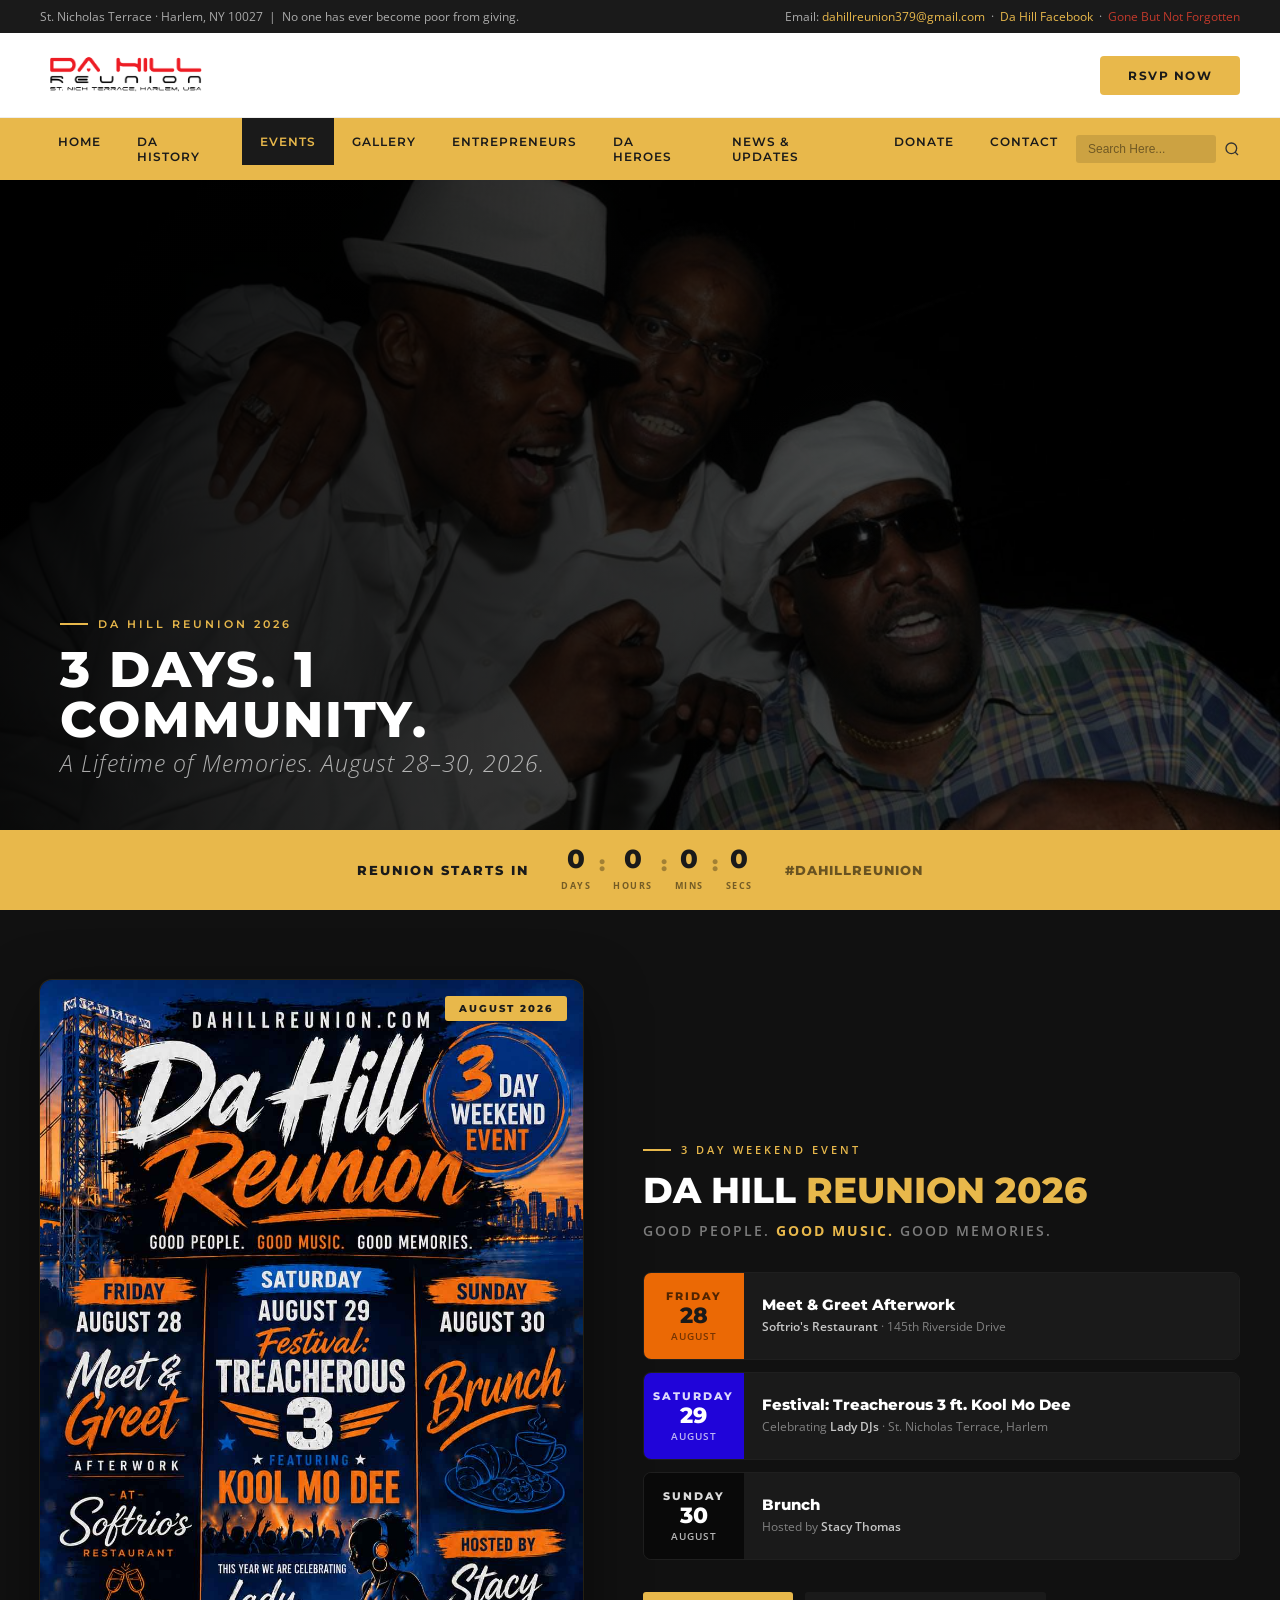
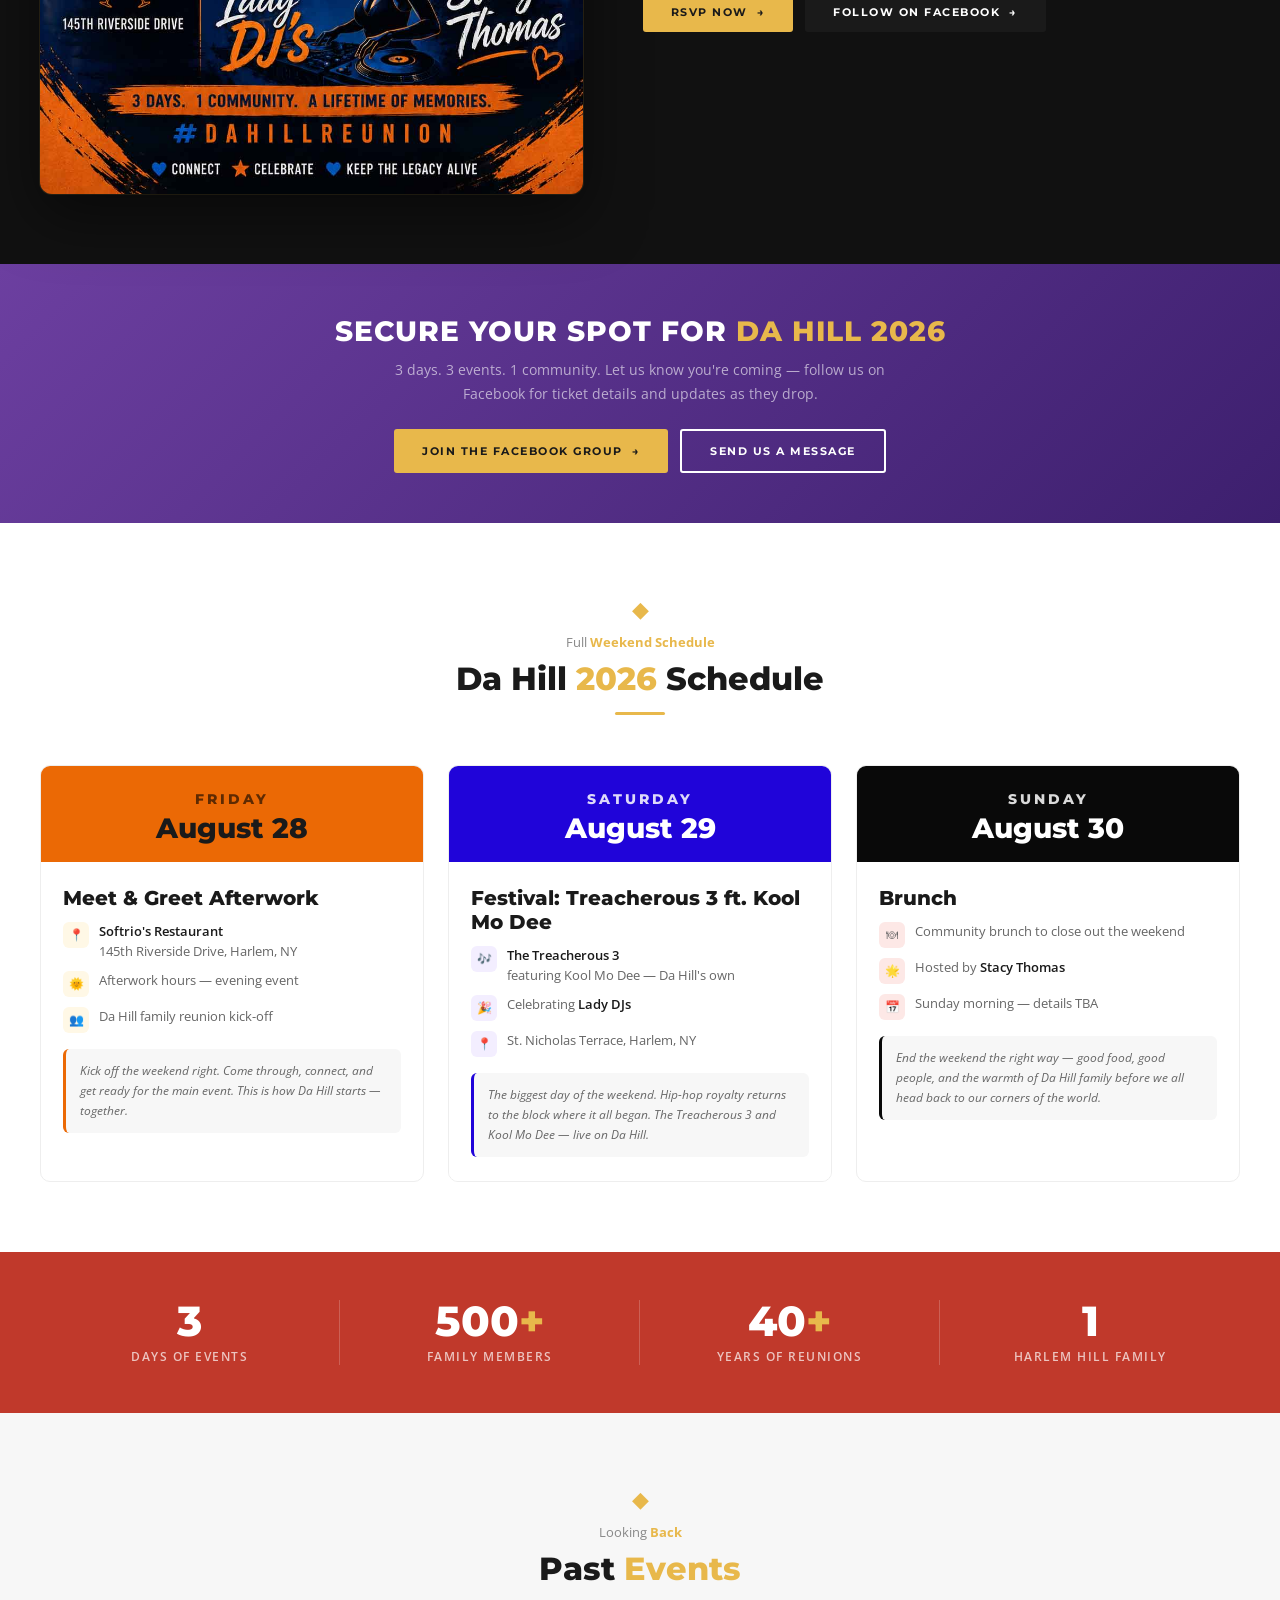
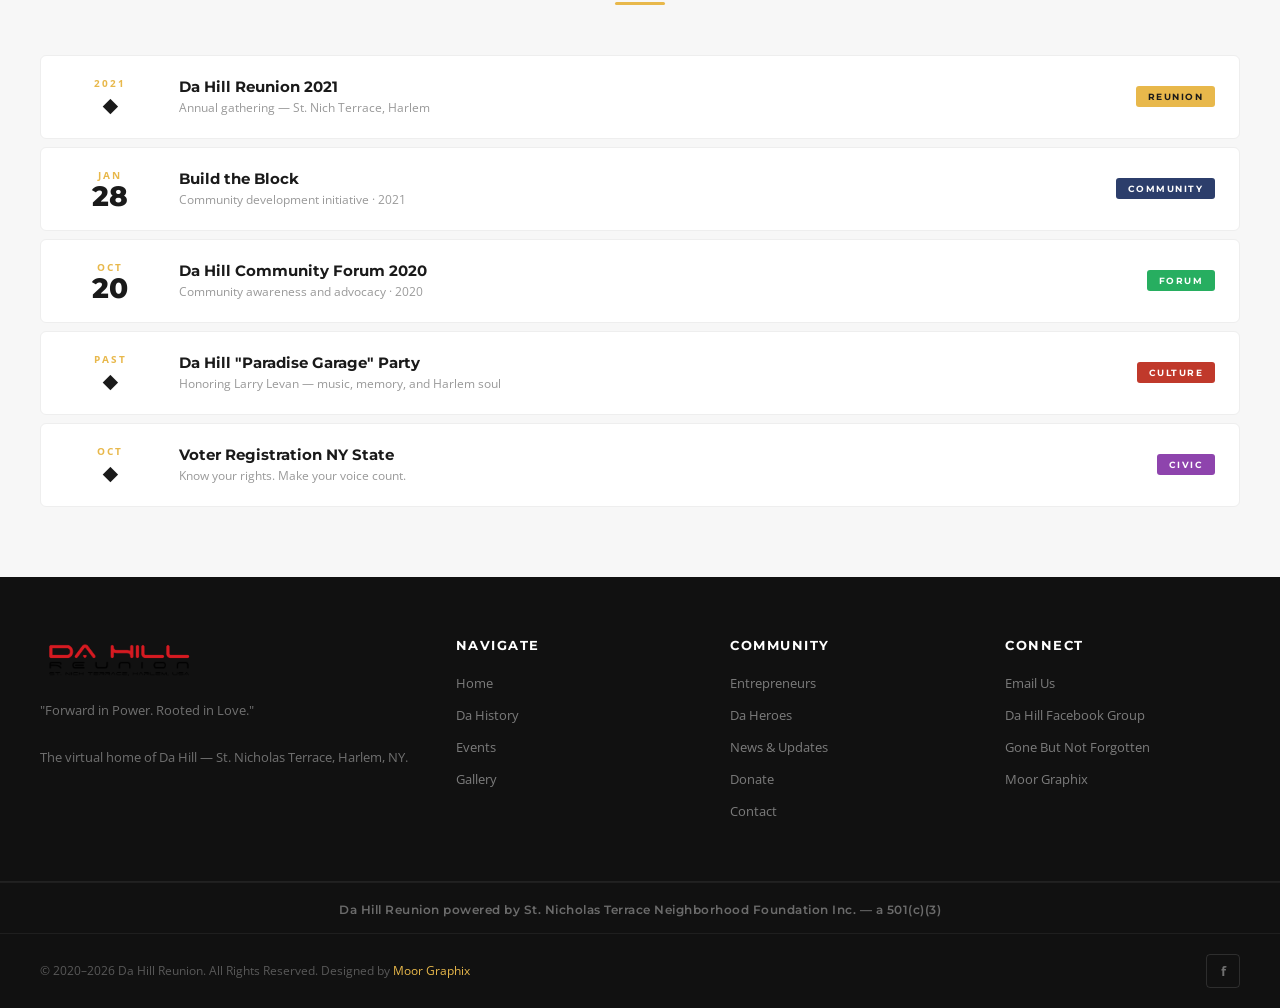
<file: pages/events.html>
<!DOCTYPE html>
<html lang="en">
<head>
  <meta name="google-site-verification" content="17926291731336801619"/>
  <link rel="sitemap" type="application/xml" href="/sitemap.xml"/>
  <!-- Google Analytics GA4 — add your G- ID when ready -->
  <!-- <script async src="https://www.googletagmanager.com/gtag/js?id=G-XXXXXXXXXX"></script>
  <script>
    window.dataLayer = window.dataLayer || [];
    function gtag(){dataLayer.push(arguments);}
    gtag('js', new Date());
    gtag('config', 'G-XXXXXXXXXX');
  </script> -->
  <meta charset="UTF-8"/>
  <meta name="viewport" content="width=device-width, initial-scale=1.0"/>
  <meta name="description" content="Da Hill Reunion 2026 — 3 Day Weekend Event. August 28-30, 2026. Meet & Greet, Treacherous 3 Festival featuring Kool Mo Dee, Brunch hosted by Stacy Thomas."/>
  <title>Events — Da Hill Reunion 2026</title>
  <!-- ═══ SEO / AEO / GEO / SCHEMA ═══ -->
  <meta name="robots" content="index, follow, max-snippet:-1, max-image-preview:large, max-video-preview:-1"/>
  <link rel="canonical" href="https://dahillreunion.com/pages/events.html"/>
  <link rel="icon" type="image/x-icon" href="../favicon.ico"/>
  <link rel="icon" type="image/png" sizes="32x32" href="../images/favicon-32.png"/>
  <link rel="icon" type="image/png" sizes="16x16" href="../images/favicon-16.png"/>
  <link rel="icon" type="image/svg+xml" href="../images/favicon.svg"/>
  <link rel="apple-touch-icon" sizes="180x180" href="../apple-touch-icon.png"/>
  <meta name="theme-color" content="#1a1a1a"/>

  <!-- Open Graph -->
  <meta property="og:type" content="event"/>
  <meta property="og:site_name" content="Da Hill Reunion"/>
  <meta property="og:url" content="https://dahillreunion.com/pages/events.html"/>
  <meta property="og:title" content="Da Hill Reunion 2026 — August 28-30 | 3 Day Weekend Event Harlem"/>
  <meta property="og:description" content="Da Hill Reunion 2026 is a 3-day weekend event in Harlem. Friday Meet & Greet at Softrio's, Saturday Festival with Treacherous Three ft. Kool Mo Dee, Sunday Brunch hosted by Stacy Thomas."/>
  <meta property="og:image" content="https://dahillreunion.com/images/da-hill-reunion-2026.jpg"/>
  <meta property="og:image:width" content="1200"/>
  <meta property="og:image:height" content="630"/>
  <meta property="og:locale" content="en_US"/>

  <!-- Twitter Card -->
  <meta name="twitter:card" content="summary_large_image"/>
  <meta name="twitter:title" content="Da Hill Reunion 2026 — August 28-30 | 3 Day Weekend Event Harlem"/>
  <meta name="twitter:description" content="Da Hill Reunion 2026 is a 3-day weekend event in Harlem. Friday Meet & Greet at Softrio's, Saturday Festival with Treacherous Three ft. Kool Mo Dee, Sunday Brunch hosted by Stacy Thomas."/>
  <meta name="twitter:image" content="https://dahillreunion.com/images/da-hill-reunion-2026.jpg"/>

  <!-- GEO -->
  <meta name="geo.region" content="US-NY"/>
  <meta name="geo.placename" content="Harlem, New York"/>
  <meta name="geo.position" content="40.8199;-73.9514"/>
  <meta name="ICBM" content="40.8199, -73.9514"/>

  <!-- Schema JSON-LD -->
  <script type="application/ld+json">
  {
    "@context":"https://schema.org",
    "@graph":[
      {"@type":"Event","name":"Da Hill Reunion 2026 — Meet & Greet Afterwork","description":"Kick off Da Hill Reunion 2026 with a Meet and Greet Afterwork at Softrio's Restaurant, 145th Riverside Drive, Harlem.","startDate":"2026-08-28T18:00:00-04:00","endDate":"2026-08-28T23:00:00-04:00","eventStatus":"https://schema.org/EventScheduled","eventAttendanceMode":"https://schema.org/OfflineEventAttendanceMode","location":{"@type":"Place","name":"Softrio's Restaurant","address":{"@type":"PostalAddress","streetAddress":"145th Riverside Drive","addressLocality":"Harlem","addressRegion":"NY","addressCountry":"US"}},"organizer":{"@id":"https://dahillreunion.com/#organization"},"offers":{"@type":"Offer","price":"0","priceCurrency":"USD"}},
      {"@type":"Event","name":"Da Hill Reunion 2026 — Festival featuring Treacherous Three & Kool Mo Dee","description":"The Treacherous Three featuring Kool Mo Dee perform live on St. Nicholas Terrace, Harlem. Celebrating Lady DJs.","startDate":"2026-08-29T12:00:00-04:00","endDate":"2026-08-29T23:00:00-04:00","eventStatus":"https://schema.org/EventScheduled","eventAttendanceMode":"https://schema.org/OfflineEventAttendanceMode","location":{"@type":"Place","name":"St. Nicholas Terrace","address":{"@type":"PostalAddress","streetAddress":"St. Nicholas Terrace","addressLocality":"Harlem","addressRegion":"NY","postalCode":"10027","addressCountry":"US"}},"performer":[{"@type":"MusicGroup","name":"The Treacherous Three"},{"@type":"Person","name":"Kool Mo Dee"}],"organizer":{"@id":"https://dahillreunion.com/#organization"},"image":"https://dahillreunion.com/images/da-hill-reunion-2026.jpg","offers":{"@type":"Offer","price":"0","priceCurrency":"USD"}},
      {"@type":"Event","name":"Da Hill Reunion 2026 — Brunch hosted by Stacy Thomas","description":"Close out Da Hill Reunion 2026 with a community brunch hosted by Stacy Thomas.","startDate":"2026-08-30T11:00:00-04:00","endDate":"2026-08-30T15:00:00-04:00","eventStatus":"https://schema.org/EventScheduled","eventAttendanceMode":"https://schema.org/OfflineEventAttendanceMode","location":{"@type":"Place","name":"Harlem, New York","address":{"@type":"PostalAddress","addressLocality":"Harlem","addressRegion":"NY","addressCountry":"US"}},"organizer":{"@id":"https://dahillreunion.com/#organization"},"offers":{"@type":"Offer","price":"0","priceCurrency":"USD"}}
    ]}
  </script>
  <!-- ═══ END SEO ═══ -->
  <link rel="stylesheet" href="../css/style.css"/>
  <style>

    /* ── HERO ── */
    .events-hero {
      position: relative; height: 650px; overflow: hidden;
    }
    .events-hero img {
      width: 100%; height: 100%; object-fit: cover;
      object-position: center 40%; filter: brightness(0.4);
    }
    .events-hero-overlay {
      position: absolute; inset: 0;
      background: linear-gradient(to right, rgba(0,0,0,0.88) 0%, rgba(0,0,0,0.35) 60%, transparent 100%);
    }
    .events-hero-content {
      position: absolute; bottom: 55px; left: 60px; max-width: 600px;
    }
    .events-hero-tag {
      font-family: 'Montserrat', sans-serif; font-weight: 600;
      font-size: 11px; letter-spacing: 3px; text-transform: uppercase;
      color: #e8b84b; margin-bottom: 14px;
      display: flex; align-items: center; gap: 10px;
    }
    .events-hero-tag::before { content: ''; display: block; width: 28px; height: 2px; background: #e8b84b; }
    .events-hero-title {
      font-family: 'Montserrat', sans-serif; font-weight: 800;
      font-size: 50px; color: #fff; line-height: 1.0;
      text-transform: uppercase; letter-spacing: 2px;
    }
    .events-hero-title em {
      display: block; font-style: italic;
      font-family: 'Open Sans', sans-serif; font-weight: 300;
      font-size: 0.45em; text-transform: none; letter-spacing: 1px;
      color: rgba(255,255,255,0.65); margin-top: 8px;
    }

    /* ── COUNTDOWN STRIP ── */
    .countdown-strip {
      background: #e8b84b; padding: 16px 0; text-align: center;
    }
    .countdown-inner {
      display: flex; align-items: center; justify-content: center; gap: 32px;
      flex-wrap: wrap; max-width: 1280px; margin: 0 auto; padding: 0 40px;
    }
    .countdown-label {
      font-family: 'Montserrat', sans-serif; font-weight: 800;
      font-size: 13px; letter-spacing: 2px; text-transform: uppercase;
      color: #1a1a1a;
    }
    .countdown-timer {
      display: flex; align-items: center; gap: 8px;
    }
    .countdown-unit {
      text-align: center;
    }
    .countdown-num {
      font-family: 'Montserrat', sans-serif; font-weight: 800;
      font-size: 26px; color: #1a1a1a; line-height: 1; display: block;
    }
    .countdown-unit-label {
      font-size: 9px; font-weight: 700; letter-spacing: 1.5px;
      text-transform: uppercase; color: rgba(0,0,0,0.5);
    }
    .countdown-sep {
      font-family: 'Montserrat', sans-serif; font-weight: 800;
      font-size: 22px; color: rgba(0,0,0,0.3); line-height: 1;
      margin-bottom: 12px;
    }
    .countdown-hashtag {
      font-family: 'Montserrat', sans-serif; font-weight: 800;
      font-size: 13px; letter-spacing: 1px; color: rgba(0,0,0,0.55);
    }

    /* ── FEATURED 2026 EVENT ── */
    .featured-2026 {
      background: #111; padding: 70px 0;
    }
    .featured-2026-inner {
      max-width: 1280px; margin: 0 auto; padding: 0 40px;
      display: grid; grid-template-columns: 1fr 1.1fr;
      gap: 60px; align-items: center;
    }

    /* Flyer */
    .flyer-wrap {
      position: relative; border-radius: 12px; overflow: hidden;
      box-shadow: 0 20px 60px rgba(0,0,0,0.5), 0 0 0 1px rgba(232,184,75,0.15);
    }
    .flyer-wrap img { width: 100%; display: block; }
    .flyer-badge {
      position: absolute; top: 16px; right: 16px;
      background: #e8b84b; color: #1a1a1a;
      font-family: 'Montserrat', sans-serif; font-weight: 800;
      font-size: 10px; letter-spacing: 2px; text-transform: uppercase;
      padding: 6px 14px; border-radius: 3px;
    }

    /* Details */
    .featured-label {
      font-size: 11px; font-weight: 600; letter-spacing: 3px;
      text-transform: uppercase; color: #e8b84b; margin-bottom: 14px;
      display: flex; align-items: center; gap: 10px;
    }
    .featured-label::before { content: ''; display: block; width: 28px; height: 2px; background: #e8b84b; }
    .featured-2026-title {
      font-family: 'Montserrat', sans-serif; font-weight: 800;
      font-size: 36px; color: #fff; text-transform: uppercase;
      line-height: 1.1; margin-bottom: 10px;
    }
    .featured-2026-title em { font-style: normal; color: #e8b84b; }
    .featured-tagline {
      font-size: 14px; color: rgba(255,255,255,0.45);
      letter-spacing: 2px; text-transform: uppercase;
      margin-bottom: 32px; font-weight: 600;
    }
    .featured-tagline strong { color: #e8b84b; }

    /* 3-DAY CARDS */
    .three-days {
      display: flex; flex-direction: column; gap: 12px; margin-bottom: 32px;
    }
    .day-card {
      display: grid; grid-template-columns: 100px 1fr;
      border-radius: 8px; overflow: hidden;
      border: 1px solid rgba(255,255,255,0.06);
      transition: border-color 0.3s;
    }
    .day-card:hover { border-color: rgba(232,184,75,0.3); }

    .day-card-date {
      display: flex; flex-direction: column;
      align-items: center; justify-content: center;
      padding: 16px 12px; text-align: center;
    }
    .day-card.friday  .day-card-date { background: #eb6905; }
    .day-card.saturday .day-card-date { background: #2004d9; }
    .day-card.sunday   .day-card-date { background: #090909; }

    .day-name {
      font-family: 'Montserrat', sans-serif; font-weight: 800;
      font-size: 11px; letter-spacing: 2px; text-transform: uppercase;
      color: rgba(255,255,255,0.85); margin-bottom: 2px;
    }
    .day-card.friday .day-name { color: rgba(0,0,0,0.65); }
    .day-date-num {
      font-family: 'Montserrat', sans-serif; font-weight: 800;
      font-size: 22px; color: #fff; line-height: 1;
    }
    .day-card.friday .day-date-num { color: #1a1a1a; }
    .day-month {
      font-size: 10px; font-weight: 600; letter-spacing: 1px;
      text-transform: uppercase; color: rgba(255,255,255,0.7); margin-top: 2px;
    }
    .day-card.friday .day-month { color: rgba(0,0,0,0.5); }

    .day-card-info {
      background: #1a1a1a; padding: 16px 18px;
      display: flex; flex-direction: column; justify-content: center;
    }
    .day-event-name {
      font-family: 'Montserrat', sans-serif; font-weight: 800;
      font-size: 15px; color: #fff; margin-bottom: 4px; line-height: 1.2;
    }
    .day-event-detail {
      font-size: 12px; color: rgba(255,255,255,0.45); line-height: 1.5;
    }
    .day-event-detail strong { color: rgba(255,255,255,0.75); font-weight: 600; }

    .featured-ctas {
      display: flex; gap: 12px; flex-wrap: wrap;
    }

    /* ── TICKETS / RSVP BANNER ── */
    .rsvp-banner {
      background: linear-gradient(135deg, #6c3fa0 0%, #3d1f6e 100%);
      padding: 50px 40px; text-align: center;
    }
    .rsvp-banner h2 {
      font-family: 'Montserrat', sans-serif; font-weight: 800;
      font-size: 28px; color: #fff; text-transform: uppercase;
      margin-bottom: 10px; letter-spacing: 1px;
    }
    .rsvp-banner h2 em { font-style: normal; color: #e8b84b; }
    .rsvp-banner p {
      font-size: 14px; color: rgba(255,255,255,0.6);
      margin-bottom: 24px; max-width: 500px; margin-left: auto; margin-right: auto; line-height: 1.7;
    }
    .rsvp-ctas { display: flex; gap: 12px; justify-content: center; flex-wrap: wrap; }

    /* ── SCHEDULE DETAIL ── */
    .schedule-section { background: #fff; padding: 70px 0; }
    .schedule-grid {
      display: grid; grid-template-columns: repeat(3, 1fr); gap: 24px;
      margin-top: 48px;
    }
    .schedule-card {
      border-radius: 10px; overflow: hidden;
      border: 1px solid #eee; transition: box-shadow 0.3s, transform 0.3s;
    }
    .schedule-card:hover { box-shadow: 0 10px 32px rgba(0,0,0,0.1); transform: translateY(-4px); }

    .schedule-card-header {
      padding: 24px 22px 20px; text-align: center;
    }
    .schedule-card.friday-card  .schedule-card-header { background: #eb6905; }
    .schedule-card.saturday-card .schedule-card-header { background: #2004d9; }
    .schedule-card.sunday-card   .schedule-card-header { background: #090909; }

    .schedule-day-name {
      font-family: 'Montserrat', sans-serif; font-weight: 800;
      font-size: 14px; letter-spacing: 3px; text-transform: uppercase;
      color: rgba(255,255,255,0.85); margin-bottom: 6px;
    }
    .schedule-card.friday-card .schedule-day-name { color: rgba(0,0,0,0.6); }
    .schedule-date {
      font-family: 'Montserrat', sans-serif; font-weight: 800;
      font-size: 28px; color: #fff; line-height: 1;
    }
    .schedule-card.friday-card .schedule-date { color: #1a1a1a; }
    .schedule-card-body { padding: 24px 22px; background: #fff; }

    .schedule-event-title {
      font-family: 'Montserrat', sans-serif; font-weight: 800;
      font-size: 20px; color: #1a1a1a; margin-bottom: 12px; line-height: 1.2;
    }
    .schedule-detail-row {
      display: flex; align-items: flex-start; gap: 10px;
      margin-bottom: 10px; font-size: 13px; color: #666; line-height: 1.5;
    }
    .schedule-detail-icon {
      width: 26px; height: 26px; border-radius: 6px;
      display: flex; align-items: center; justify-content: center;
      font-size: 12px; flex-shrink: 0;
    }
    .si-gold  { background: #fff8e6; }
    .si-purple { background: #f3eeff; }
    .si-red   { background: #fde8e6; }
    .schedule-detail-row strong { color: #1a1a1a; font-weight: 600; }
    .schedule-note {
      margin-top: 16px; padding: 12px 14px;
      background: #f7f7f7; border-radius: 6px; border-left: 3px solid;
      font-size: 12px; color: #666; line-height: 1.65; font-style: italic;
    }
    .schedule-card.friday-card  .schedule-note { border-color: #eb6905; }
    .schedule-card.saturday-card .schedule-note { border-color: #2004d9; }
    .schedule-card.sunday-card   .schedule-note { border-color: #090909; }

    /* ── PAST EVENTS ── */
    .past-section { background: #f7f7f7; padding: 70px 0; }
    .events-list { display: flex; flex-direction: column; gap: 8px; }
    .event-list-row {
      display: grid; grid-template-columns: 90px 1fr auto;
      align-items: center; gap: 24px; padding: 20px 24px;
      background: #fff; border: 1px solid #eee; border-radius: 6px;
      text-decoration: none; color: inherit;
      transition: background 0.2s, box-shadow 0.2s;
    }
    .event-list-row:hover { background: #fffdf5; box-shadow: 0 4px 16px rgba(0,0,0,0.07); }
    .event-list-month {
      font-size: 10px; font-weight: 700; letter-spacing: 2px;
      text-transform: uppercase; color: #e8b84b; display: block; text-align: center;
    }
    .event-list-day {
      font-family: 'Montserrat', sans-serif; font-weight: 800;
      font-size: 28px; color: #1a1a1a; line-height: 1; text-align: center;
    }
    .event-list-title {
      font-family: 'Montserrat', sans-serif; font-weight: 700;
      font-size: 15px; color: #1a1a1a; margin-bottom: 3px;
    }
    .event-list-desc { font-size: 12px; color: #999; }
    .event-cat {
      font-family: 'Montserrat', sans-serif; font-weight: 700;
      font-size: 9px; letter-spacing: 1.5px; text-transform: uppercase;
      padding: 5px 12px; border-radius: 3px; color: #fff;
      white-space: nowrap;
    }
    .cat-reunion   { background: #e8b84b; color: #1a1a1a; }
    .cat-community { background: #2c3e6b; }
    .cat-forum     { background: #27ae60; }
    .cat-culture   { background: #c0392b; }
    .cat-civic     { background: #8e44ad; }
    .cat-social    { background: #e67e22; }

    /* ── REVEAL ── */
    .reveal { opacity: 0; transform: translateY(24px); transition: opacity 0.65s ease, transform 0.65s ease; }
    .reveal.visible { opacity: 1; transform: translateY(0); }
    .reveal-d1 { transition-delay: 0.1s; }
    .reveal-d2 { transition-delay: 0.2s; }

    @media (max-width: 960px) {
      .events-hero-content { left: 30px; }
      .events-hero-title { font-size: 36px; }
      .featured-2026-inner { grid-template-columns: 1fr; gap: 40px; }
      .schedule-grid { grid-template-columns: 1fr; }
      .event-list-row { grid-template-columns: 70px 1fr; }
      .event-list-row .event-cat { display: none; }
    }
    @media (max-width: 600px) {
      .events-hero { height: 420px; }
      .events-hero-title { font-size: 28px; }
      .events-hero-content { left: 20px; }
      .countdown-inner { gap: 16px; }
      .featured-2026-inner { padding: 0 20px; }
      .day-card { grid-template-columns: 80px 1fr; }
    }
  </style>
</head>
<body>
<a href="#main-content" class="skip-link" style="position:absolute;top:-40px;left:0;background:#e8b84b;color:#1a1a1a;padding:8px 16px;font-family:'Montserrat',sans-serif;font-weight:700;font-size:12px;letter-spacing:1px;text-transform:uppercase;z-index:9999;transition:top 0.2s;" onfocus="this.style.top='0'" onblur="this.style.top='-40px'">Skip to Main Content</a>

<div class="topbar">
  <span>St. Nicholas Terrace &middot; Harlem, NY 10027 &nbsp;|&nbsp; No one has ever become poor from giving.</span>
  <span class="topbar-right">
    Email: <a href="mailto:dahillreunion379@gmail.com">dahillreunion379@gmail.com</a>
    &nbsp;&middot;&nbsp;
    <a href="https://www.facebook.com/groups/391650975569064/" target="_blank" rel="noopener">Da Hill Facebook</a>
    &nbsp;&middot;&nbsp;
    <a href="https://www.facebook.com/groups/718801411593854/" target="_blank" rel="noopener" style="color:#c0392b;">Gone But Not Forgotten</a>
  </span>
</div>

<header class="site-header">
  <a href="../index.html" class="logo">
    <img src="../images/logo.png" alt="Da Hill Reunion" class="logo-img"/>
  </a>
  <a href="#rsvp" class="header-cta">RSVP Now</a>
</header>

<nav class="main-nav">
  <div class="nav-inner">
    <!-- Mobile logo -->
    <a href="../index.html" class="nav-mobile-logo" aria-label="Da Hill Reunion Home">
      <img src="../images/logo.png" alt="Da Hill Reunion"/>
    </a>
    <ul class="nav-links" id="navLinks">
      <li><a href="../index.html">Home</a></li>
      <li><a href="history.html">Da History</a></li>
      <li><a href="events.html" class="active">Events</a></li>
      <li><a href="gallery.html">Gallery</a></li>
      <li><a href="entrepreneurs.html">Entrepreneurs</a></li>
      <li><a href="heroes.html">Da Heroes</a></li>
      <li><a href="news.html">News &amp; Updates</a></li>
      <li><a href="donate.html">Donate</a></li>
      <li><a href="contact.html">Contact</a></li>
    </ul>
    <div class="nav-search">
      <input type="text" placeholder="Search Here..." aria-label="Search Da Hill Reunion" id="site-search" name="s"/>
      <svg width="16" height="16" viewBox="0 0 24 24" fill="none" stroke="currentColor" stroke-width="2"><circle cx="11" cy="11" r="8"/><path d="m21 21-4.35-4.35"/></svg>
    </div>
    <button class="nav-toggle" id="navToggle" aria-label="Menu">
      <span></span><span></span><span></span>
    </button>
  </div>
</nav>

<main id="main-content">

<!-- HERO -->
<div class="events-hero">
  <img src="../images/299770_250420364990771_7240137_n.jpg" alt="Da Hill Reunion 2026"/>
  <div class="events-hero-overlay"></div>
  <div class="events-hero-content">
    <div class="events-hero-tag">Da Hill Reunion 2026</div>
    <h1 class="events-hero-title">
      3 Days. 1 Community.
      <em>A Lifetime of Memories. August 28–30, 2026.</em>
    </h1>
  </div>
</div>

<!-- COUNTDOWN -->
<div class="countdown-strip">
  <div class="countdown-inner">
    <div class="countdown-label">Reunion Starts In</div>
    <div class="countdown-timer">
      <div class="countdown-unit">
        <span class="countdown-num" id="cdDays">--</span>
        <span class="countdown-unit-label">Days</span>
      </div>
      <div class="countdown-sep">:</div>
      <div class="countdown-unit">
        <span class="countdown-num" id="cdHours">--</span>
        <span class="countdown-unit-label">Hours</span>
      </div>
      <div class="countdown-sep">:</div>
      <div class="countdown-unit">
        <span class="countdown-num" id="cdMins">--</span>
        <span class="countdown-unit-label">Mins</span>
      </div>
      <div class="countdown-sep">:</div>
      <div class="countdown-unit">
        <span class="countdown-num" id="cdSecs">--</span>
        <span class="countdown-unit-label">Secs</span>
      </div>
    </div>
    <div class="countdown-hashtag">#DAHILLREUNION</div>
  </div>
</div>

<!-- FEATURED 2026 -->
<section class="featured-2026">
  <div class="featured-2026-inner">
    <div class="flyer-wrap reveal">
      <img src="../images/da-hill-reunion-2026.jpg" alt="Da Hill Reunion 2026 — 3 Day Weekend Event"/>
      <span class="flyer-badge">August 2026</span>
    </div>

    <div class="reveal reveal-d1">
      <div class="featured-label">3 Day Weekend Event</div>
      <h2 class="featured-2026-title">Da Hill <em>Reunion 2026</em></h2>
      <div class="featured-tagline">Good People. <strong>Good Music.</strong> Good Memories.</div>

      <div class="three-days">
        <!-- FRIDAY -->
        <div class="day-card friday">
          <div class="day-card-date">
            <div class="day-name">Friday</div>
            <div class="day-date-num">28</div>
            <div class="day-month">August</div>
          </div>
          <div class="day-card-info">
            <div class="day-event-name">Meet &amp; Greet Afterwork</div>
            <div class="day-event-detail">
              <strong>Softrio's Restaurant</strong> · 145th Riverside Drive
            </div>
          </div>
        </div>

        <!-- SATURDAY -->
        <div class="day-card saturday">
          <div class="day-card-date">
            <div class="day-name">Saturday</div>
            <div class="day-date-num">29</div>
            <div class="day-month">August</div>
          </div>
          <div class="day-card-info">
            <div class="day-event-name">Festival: Treacherous 3 ft. Kool Mo Dee</div>
            <div class="day-event-detail">
              Celebrating <strong>Lady DJs</strong> · St. Nicholas Terrace, Harlem
            </div>
          </div>
        </div>

        <!-- SUNDAY -->
        <div class="day-card sunday">
          <div class="day-card-date">
            <div class="day-name">Sunday</div>
            <div class="day-date-num">30</div>
            <div class="day-month">August</div>
          </div>
          <div class="day-card-info">
            <div class="day-event-name">Brunch</div>
            <div class="day-event-detail">
              Hosted by <strong>Stacy Thomas</strong>
            </div>
          </div>
        </div>
      </div>

      <div class="featured-ctas">
        <a href="#rsvp" class="btn btn-gold">RSVP Now &nbsp;&#8594;</a>
        <a href="https://www.facebook.com/groups/391650975569064/" target="_blank" rel="noopener" class="btn btn-dark">Follow on Facebook &nbsp;&#8594;</a>
      </div>
    </div>
  </div>
</section>

<!-- RSVP BANNER -->
<div class="rsvp-banner" id="rsvp">
  <h2>Secure Your Spot for <em>Da Hill 2026</em></h2>
  <p>3 days. 3 events. 1 community. Let us know you're coming — follow us on Facebook for ticket details and updates as they drop.</p>
  <div class="rsvp-ctas">
    <a href="https://www.facebook.com/groups/391650975569064/" target="_blank" rel="noopener" class="btn btn-gold">Join the Facebook Group &nbsp;&#8594;</a>
    <a href="contact.html" class="btn btn-outline">Send Us a Message</a>
  </div>
</div>

<!-- SCHEDULE DETAIL -->
<section class="schedule-section">
  <div class="section-wrap">
    <div class="section-header reveal">
      <div class="section-icon">&#9670;</div>
      <p class="section-tag">Full <strong>Weekend Schedule</strong></p>
      <h2 class="section-title">Da Hill <em>2026</em> Schedule</h2>
      <div class="section-divider"></div>
    </div>

    <div class="schedule-grid">
      <!-- FRIDAY -->
      <div class="schedule-card friday-card reveal">
        <div class="schedule-card-header">
          <div class="schedule-day-name">Friday</div>
          <div class="schedule-date">August 28</div>
        </div>
        <div class="schedule-card-body">
          <div class="schedule-event-title">Meet &amp; Greet Afterwork</div>
          <div class="schedule-detail-row">
            <div class="schedule-detail-icon si-gold">&#128205;</div>
            <div><strong>Softrio's Restaurant</strong><br>145th Riverside Drive, Harlem, NY</div>
          </div>
          <div class="schedule-detail-row">
            <div class="schedule-detail-icon si-gold">&#127774;</div>
            <div>Afterwork hours — evening event</div>
          </div>
          <div class="schedule-detail-row">
            <div class="schedule-detail-icon si-gold">&#128101;</div>
            <div>Da Hill family reunion kick-off</div>
          </div>
          <div class="schedule-note">
            Kick off the weekend right. Come through, connect, and get ready for the main event. This is how Da Hill starts — together.
          </div>
        </div>
      </div>

      <!-- SATURDAY -->
      <div class="schedule-card saturday-card reveal reveal-d1">
        <div class="schedule-card-header">
          <div class="schedule-day-name">Saturday</div>
          <div class="schedule-date">August 29</div>
        </div>
        <div class="schedule-card-body">
          <div class="schedule-event-title">Festival: Treacherous 3 ft. Kool Mo Dee</div>
          <div class="schedule-detail-row">
            <div class="schedule-detail-icon si-purple">&#127926;</div>
            <div><strong>The Treacherous 3</strong><br>featuring Kool Mo Dee — Da Hill's own</div>
          </div>
          <div class="schedule-detail-row">
            <div class="schedule-detail-icon si-purple">&#127881;</div>
            <div>Celebrating <strong>Lady DJs</strong></div>
          </div>
          <div class="schedule-detail-row">
            <div class="schedule-detail-icon si-purple">&#128205;</div>
            <div>St. Nicholas Terrace, Harlem, NY</div>
          </div>
          <div class="schedule-note">
            The biggest day of the weekend. Hip-hop royalty returns to the block where it all began. The Treacherous 3 and Kool Mo Dee — live on Da Hill.
          </div>
        </div>
      </div>

      <!-- SUNDAY -->
      <div class="schedule-card sunday-card reveal reveal-d2">
        <div class="schedule-card-header">
          <div class="schedule-day-name">Sunday</div>
          <div class="schedule-date">August 30</div>
        </div>
        <div class="schedule-card-body">
          <div class="schedule-event-title">Brunch</div>
          <div class="schedule-detail-row">
            <div class="schedule-detail-icon si-red">&#127869;</div>
            <div>Community brunch to close out the weekend</div>
          </div>
          <div class="schedule-detail-row">
            <div class="schedule-detail-icon si-red">&#127775;</div>
            <div>Hosted by <strong>Stacy Thomas</strong></div>
          </div>
          <div class="schedule-detail-row">
            <div class="schedule-detail-icon si-red">&#128197;</div>
            <div>Sunday morning — details TBA</div>
          </div>
          <div class="schedule-note">
            End the weekend the right way — good food, good people, and the warmth of Da Hill family before we all head back to our corners of the world.
          </div>
        </div>
      </div>
    </div>
  </div>
</section>

<!-- STATS -->
<section class="stats-strip">
  <div class="stats-inner">
    <div class="stat-item"><div class="stat-num">3</div><div class="stat-label">Days of Events</div></div>
    <div class="stat-item"><div class="stat-num">500<span class="stat-plus">+</span></div><div class="stat-label">Family Members</div></div>
    <div class="stat-item"><div class="stat-num">40<span class="stat-plus">+</span></div><div class="stat-label">Years of Reunions</div></div>
    <div class="stat-item"><div class="stat-num">1</div><div class="stat-label">Harlem Hill Family</div></div>
  </div>
</section>

<!-- PAST EVENTS -->
<section class="past-section">
  <div class="section-wrap">
    <div class="section-header reveal">
      <div class="section-icon">&#9670;</div>
      <p class="section-tag">Looking <strong>Back</strong></p>
      <h2 class="section-title">Past <em>Events</em></h2>
      <div class="section-divider"></div>
    </div>
    <div class="events-list reveal">
      <a href="https://dahillreunion.com/events/da-hill-reunion-2021/" class="event-list-row" target="_blank" rel="noopener">
        <div><span class="event-list-month">2021</span><div class="event-list-day">&#9670;</div></div>
        <div><div class="event-list-title">Da Hill Reunion 2021</div><div class="event-list-desc">Annual gathering — St. Nich Terrace, Harlem</div></div>
        <span class="event-cat cat-reunion">Reunion</span>
      </a>
      <a href="https://dahillreunion.com/events/build-the-block/" class="event-list-row" target="_blank" rel="noopener">
        <div><span class="event-list-month">Jan</span><div class="event-list-day">28</div></div>
        <div><div class="event-list-title">Build the Block</div><div class="event-list-desc">Community development initiative · 2021</div></div>
        <span class="event-cat cat-community">Community</span>
      </a>
      <a href="https://dahillreunion.com/events/da-hill-community-forum/" class="event-list-row" target="_blank" rel="noopener">
        <div><span class="event-list-month">Oct</span><div class="event-list-day">20</div></div>
        <div><div class="event-list-title">Da Hill Community Forum 2020</div><div class="event-list-desc">Community awareness and advocacy · 2020</div></div>
        <span class="event-cat cat-forum">Forum</span>
      </a>
      <a href="https://dahillreunion.com/events/da-hill-paradise-garage-party/" class="event-list-row" target="_blank" rel="noopener">
        <div><span class="event-list-month">Past</span><div class="event-list-day">&#9670;</div></div>
        <div><div class="event-list-title">Da Hill "Paradise Garage" Party</div><div class="event-list-desc">Honoring Larry Levan — music, memory, and Harlem soul</div></div>
        <span class="event-cat cat-culture">Culture</span>
      </a>
      <a href="https://dahillreunion.com/events/voter-registration-ny-state/" class="event-list-row" target="_blank" rel="noopener">
        <div><span class="event-list-month">Oct</span><div class="event-list-day">&#9670;</div></div>
        <div><div class="event-list-title">Voter Registration NY State</div><div class="event-list-desc">Know your rights. Make your voice count.</div></div>
        <span class="event-cat cat-civic">Civic</span>
      </a>
    </div>
  </div>
</section>

</main>

<footer>
  <div class="footer-top">
    <div>
      <span class="footer-brand-logo"><img src="../images/logo.png" alt="Da Hill Reunion"/></span>
      <p class="footer-brand-desc">"Forward in Power. Rooted in Love."<br><br>The virtual home of Da Hill — St. Nicholas Terrace, Harlem, NY.</p>
    </div>
    <div class="footer-col"><p class="footer-col-heading">Navigate</p><ul><li><a href="../index.html">Home</a></li><li><a href="history.html">Da History</a></li><li><a href="events.html">Events</a></li><li><a href="gallery.html">Gallery</a></li></ul></div>
    <div class="footer-col"><p class="footer-col-heading">Community</p><ul>
      <li><a href="entrepreneurs.html">Entrepreneurs</a></li>
      <li><a href="heroes.html">Da Heroes</a></li>
      <li><a href="news.html">News &amp; Updates</a></li>
      <li><a href="donate.html">Donate</a></li>
      <li><a href="contact.html">Contact</a></li>
    </ul></div>
    <div class="footer-col"><p class="footer-col-heading">Connect</p><ul>
      <li><a href="mailto:dahillreunion379@gmail.com">Email Us</a></li>
      <li><a href="https://www.facebook.com/groups/391650975569064/" target="_blank" rel="noopener">Da Hill Facebook Group</a></li>
      <li><a href="https://www.facebook.com/groups/718801411593854/" target="_blank" rel="noopener">Gone But Not Forgotten</a></li>
      <li><a href="https://www.moorgraphix.com" target="_blank" rel="noopener">Moor Graphix</a></li>
    </ul></div>
  </div>
  <div style="border-top:1px solid rgba(255,255,255,0.06);border-bottom:1px solid rgba(255,255,255,0.06);padding:14px 40px;text-align:center;">
    <a href="donate.html" style="font-family:'Montserrat',sans-serif;font-weight:600;font-size:12px;color:rgba(255,255,255,0.38);letter-spacing:0.5px;text-decoration:none;" onmouseover="this.style.color='#e8b84b'" onmouseout="this.style.color='rgba(255,255,255,0.38)'">Da Hill Reunion powered by St. Nicholas Terrace Neighborhood Foundation Inc. &mdash; a 501(c)(3)</a>
  </div>
  <div class="footer-bottom">
    <p class="footer-copy">&copy; 2020&ndash;2026 Da Hill Reunion. All Rights Reserved. Designed by <a href="https://www.moorgraphix.com" target="_blank" rel="noopener">Moor Graphix</a></p>
    <div class="footer-social"><a href="https://www.facebook.com/groups/391650975569064/" target="_blank" rel="noopener" aria-label="Facebook">f</a></div>
  </div>
</footer>

<script src="../js/main.js"></script>
<script>
  // Live countdown to August 28, 2026
  const eventDate = new Date('August 28, 2026 18:00:00').getTime();
  function updateCountdown() {
    const now = new Date().getTime();
    const diff = eventDate - now;
    if (diff <= 0) {
      document.getElementById('cdDays').textContent = '0';
      document.getElementById('cdHours').textContent = '0';
      document.getElementById('cdMins').textContent = '0';
      document.getElementById('cdSecs').textContent = '0';
      return;
    }
    document.getElementById('cdDays').textContent  = Math.floor(diff / (1000*60*60*24));
    document.getElementById('cdHours').textContent = Math.floor((diff % (1000*60*60*24)) / (1000*60*60));
    document.getElementById('cdMins').textContent  = Math.floor((diff % (1000*60*60)) / (1000*60));
    document.getElementById('cdSecs').textContent  = Math.floor((diff % (1000*60)) / 1000);
  }
  updateCountdown();
  setInterval(updateCountdown, 1000);
</script>
</body>
</html>
</file>
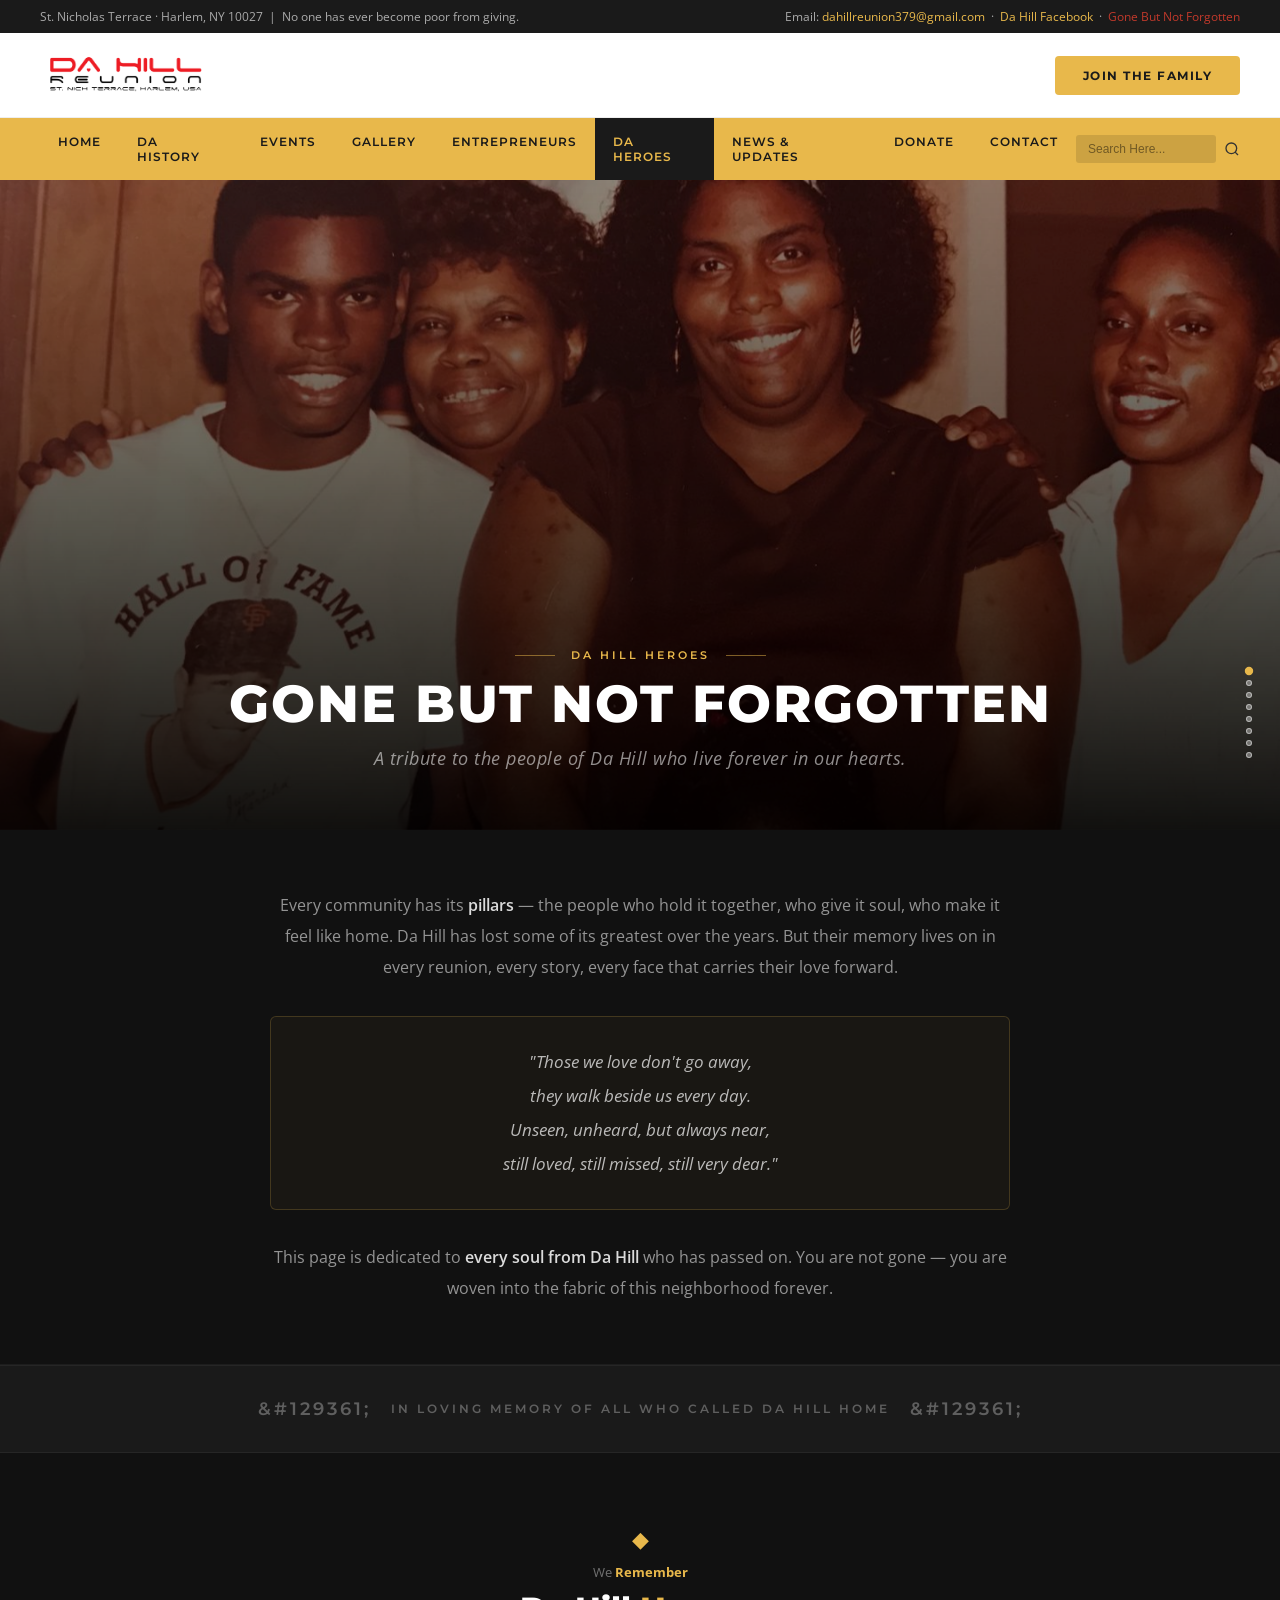
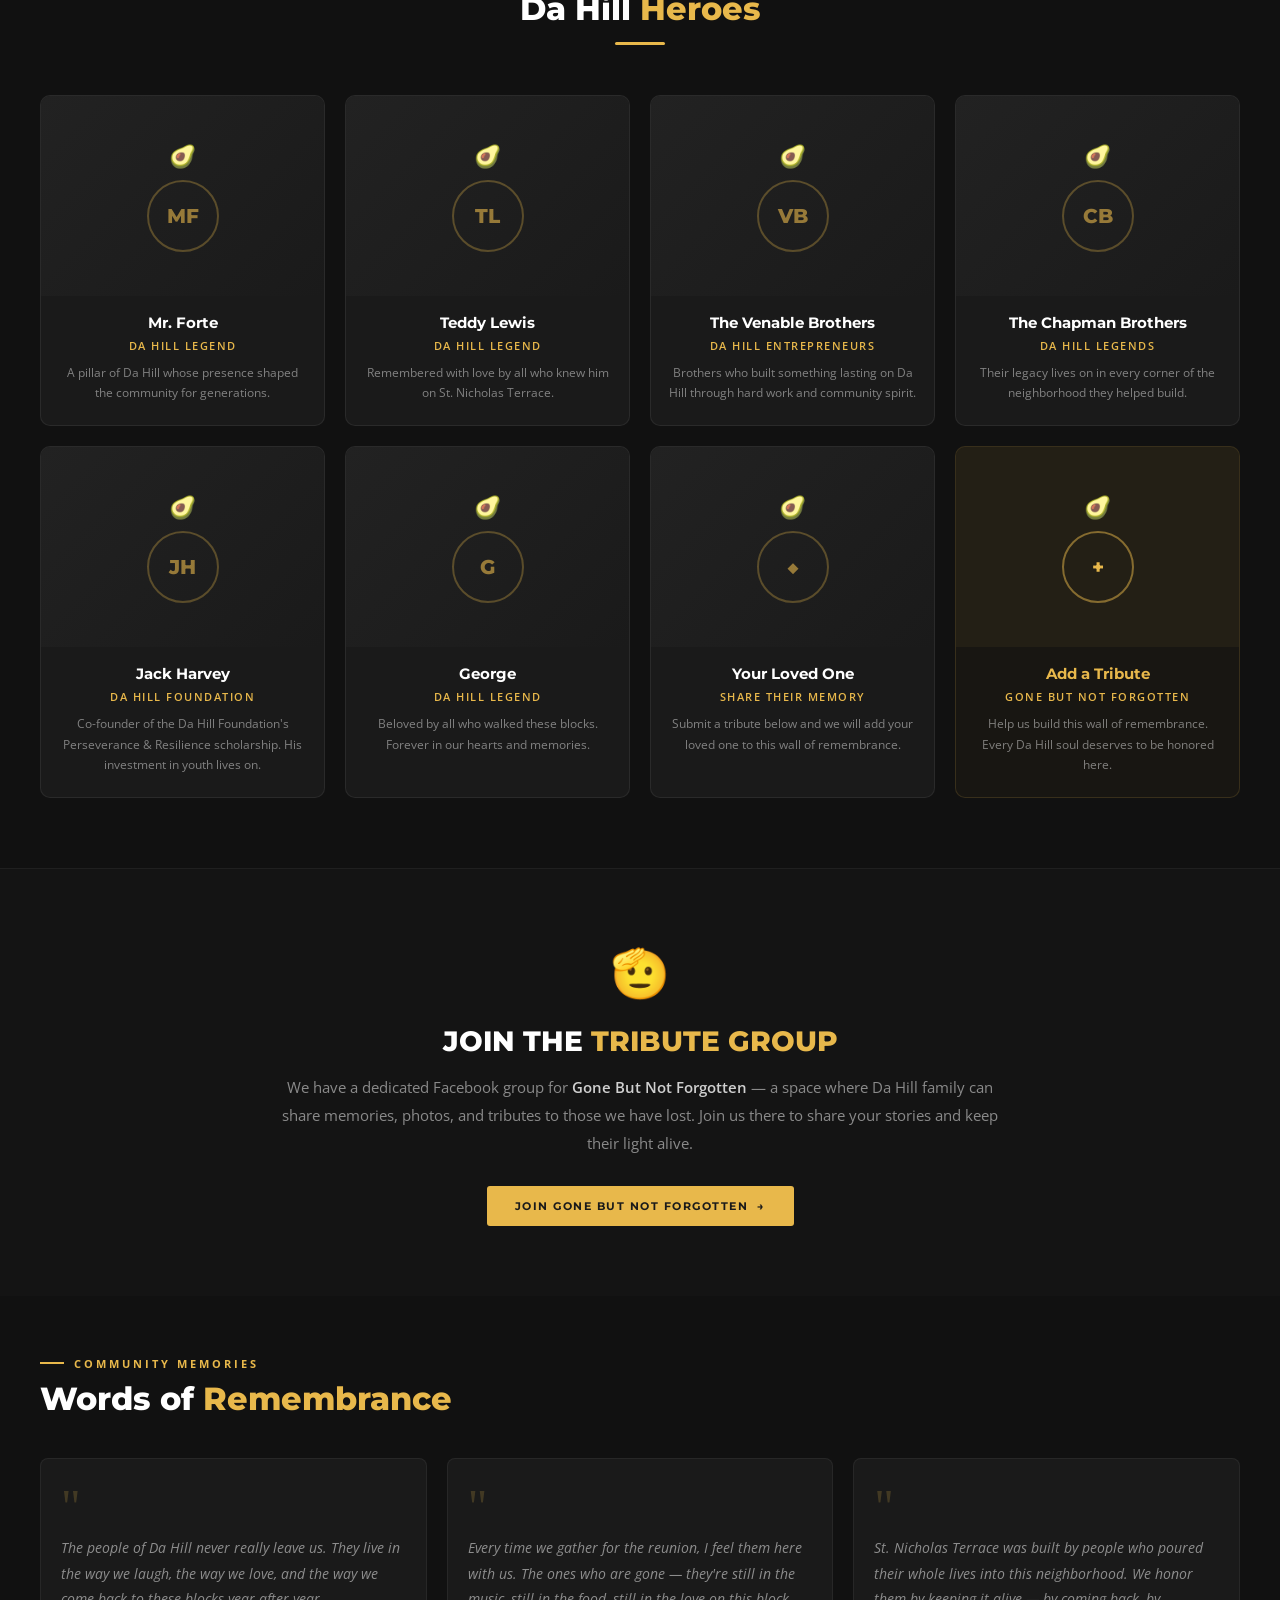
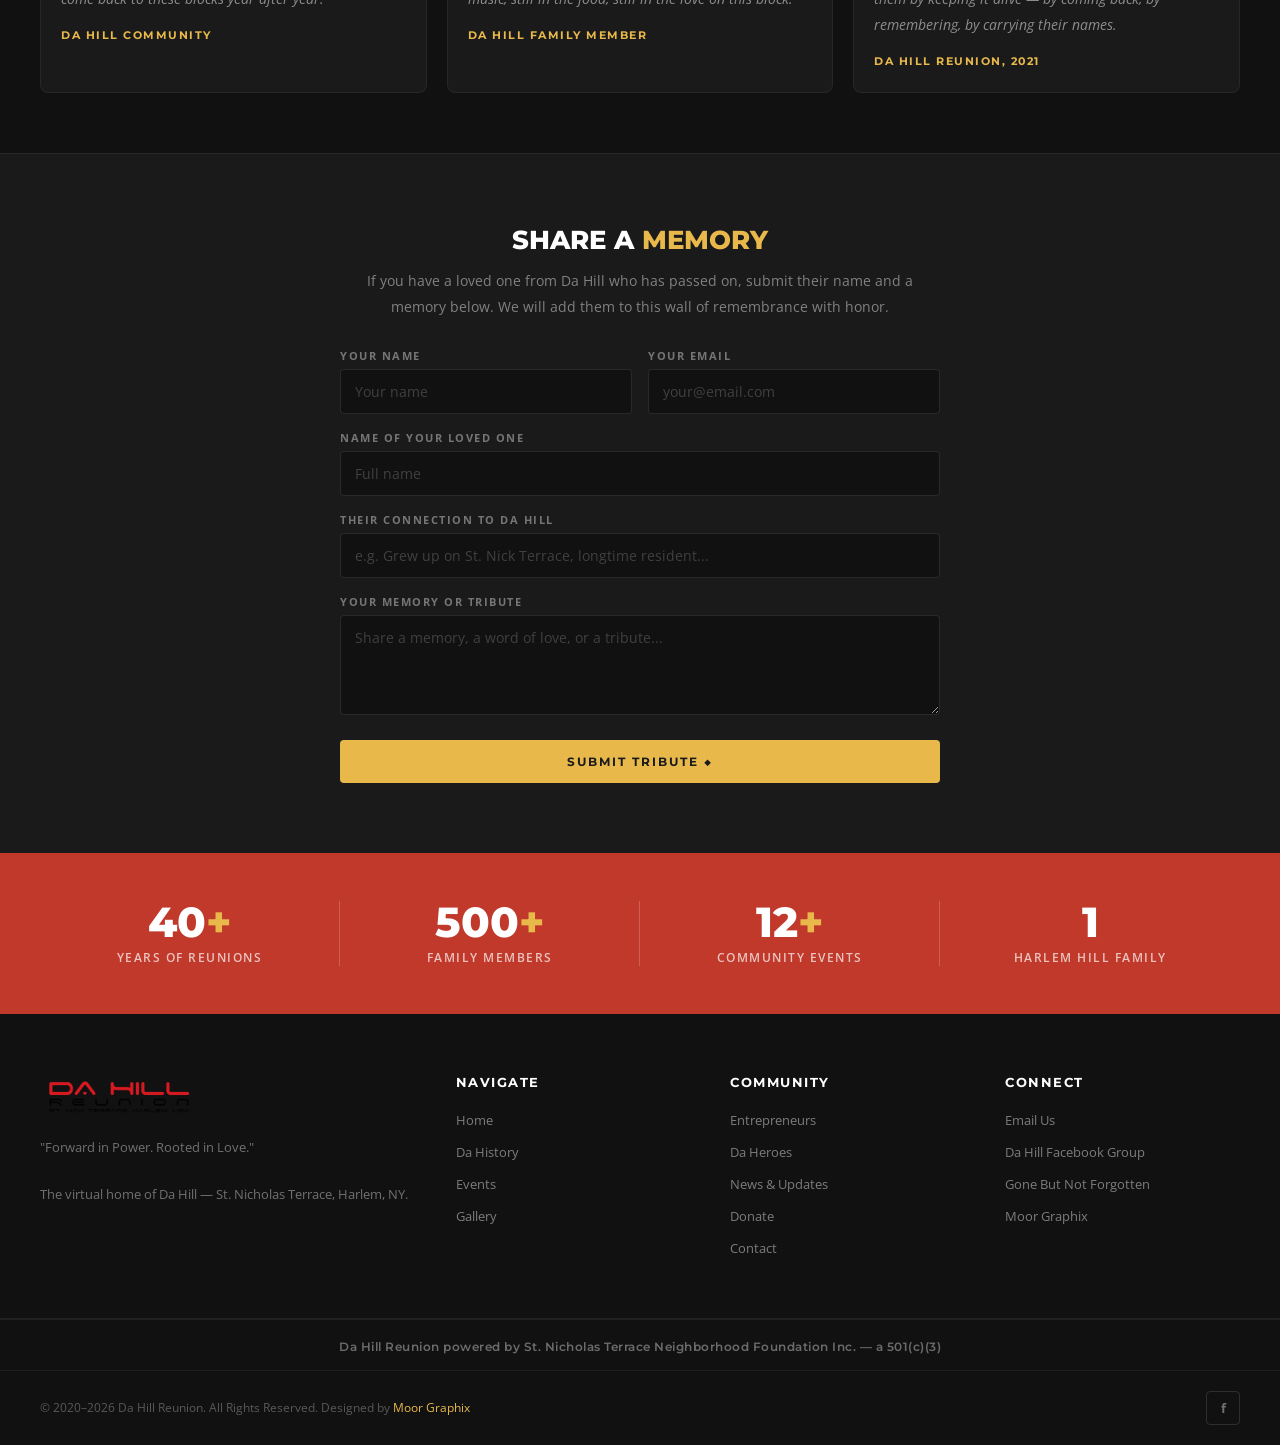
<file: pages/heroes.html>
<!DOCTYPE html>
<html lang="en">
<head>
  <meta name="google-site-verification" content="17926291731336801619"/>
  <link rel="sitemap" type="application/xml" href="/sitemap.xml"/>
  <!-- Google Analytics GA4 — add your G- ID when ready -->
  <!-- <script async src="https://www.googletagmanager.com/gtag/js?id=G-XXXXXXXXXX"></script>
  <script>
    window.dataLayer = window.dataLayer || [];
    function gtag(){dataLayer.push(arguments);}
    gtag('js', new Date());
    gtag('config', 'G-XXXXXXXXXX');
  </script> -->
  <meta charset="UTF-8"/>
  <meta name="viewport" content="width=device-width, initial-scale=1.0"/>
  <meta name="description" content="Da Heroes — Gone But Not Forgotten. A tribute to the people of Da Hill who are no longer with us but live forever in our hearts."/>
  <title>Da Heroes — Da Hill Reunion</title>
  <!-- ═══ SEO / AEO / GEO / SCHEMA ═══ -->
  <meta name="robots" content="index, follow, max-snippet:-1, max-image-preview:large, max-video-preview:-1"/>
  <link rel="canonical" href="https://dahillreunion.com/pages/heroes.html"/>
  <link rel="icon" type="image/x-icon" href="../favicon.ico"/>
  <link rel="icon" type="image/png" sizes="32x32" href="../images/favicon-32.png"/>
  <link rel="icon" type="image/png" sizes="16x16" href="../images/favicon-16.png"/>
  <link rel="icon" type="image/svg+xml" href="../images/favicon.svg"/>
  <link rel="apple-touch-icon" sizes="180x180" href="../apple-touch-icon.png"/>
  <meta name="theme-color" content="#1a1a1a"/>

  <!-- Open Graph -->
  <meta property="og:type" content="website"/>
  <meta property="og:site_name" content="Da Hill Reunion"/>
  <meta property="og:url" content="https://dahillreunion.com/pages/heroes.html"/>
  <meta property="og:title" content="Da Heroes — Gone But Not Forgotten | Da Hill Reunion Harlem"/>
  <meta property="og:description" content="A tribute to the people of Da Hill who are no longer with us but live forever in the hearts of the St. Nicholas Terrace community, Harlem. Gone But Not Forgotten."/>
  <meta property="og:image" content="https://dahillreunion.com/images/community-hero.jpg"/>
  <meta property="og:image:width" content="1200"/>
  <meta property="og:image:height" content="630"/>
  <meta property="og:locale" content="en_US"/>

  <!-- Twitter Card -->
  <meta name="twitter:card" content="summary_large_image"/>
  <meta name="twitter:title" content="Da Heroes — Gone But Not Forgotten | Da Hill Reunion Harlem"/>
  <meta name="twitter:description" content="A tribute to the people of Da Hill who are no longer with us but live forever in the hearts of the St. Nicholas Terrace community, Harlem. Gone But Not Forgotten."/>
  <meta name="twitter:image" content="https://dahillreunion.com/images/community-hero.jpg"/>

  <!-- GEO -->
  <meta name="geo.region" content="US-NY"/>
  <meta name="geo.placename" content="Harlem, New York"/>
  <meta name="geo.position" content="40.8199;-73.9514"/>
  <meta name="ICBM" content="40.8199, -73.9514"/>

  <!-- Schema JSON-LD -->
  <script type="application/ld+json">
  {
    "@context":"https://schema.org",
    "@type":"WebPage",
    "name":"Da Heroes — Gone But Not Forgotten",
    "description":"A memorial tribute page honoring members of the St. Nicholas Terrace community in Harlem, New York who have passed away.",
    "url":"https://dahillreunion.com/pages/heroes.html",
    "publisher":{"@id":"https://dahillreunion.com/#organization"}}
  </script>
  <!-- ═══ END SEO ═══ -->
  <link rel="stylesheet" href="../css/style.css"/>
  <style>
    /* HERO — dark, reverent */
    .heroes-hero {
      position: relative; height: 650px; overflow: hidden;
    }
    .heroes-hero img {
      width: 100%; height: 100%; object-fit: cover;
      object-position: center 30%; filter: brightness(0.3) saturate(0.5);
    }
    .heroes-hero-overlay {
      position: absolute; inset: 0; z-index: 5;
      background: linear-gradient(to top, rgba(0,0,0,0.9) 0%, rgba(0,0,0,0.4) 60%, rgba(0,0,0,0.2) 100%);
    }
    .heroes-hero-content {
      position: absolute; z-index: 6; bottom: 0; left: 0; right: 0;
      text-align: center; padding: 0 40px 60px;
    }
    .heroes-hero-tag {
      font-family: 'Montserrat', sans-serif; font-weight: 600;
      font-size: 11px; letter-spacing: 3px; text-transform: uppercase;
      color: #e8b84b; margin-bottom: 16px;
      display: flex; align-items: center; justify-content: center; gap: 16px;
    }
    .heroes-hero-tag::before, .heroes-hero-tag::after {
      content: ''; display: block; width: 40px; height: 1px; background: rgba(232,184,75,0.5);
    }
    .heroes-hero-title {
      font-family: 'Montserrat', sans-serif; font-weight: 800;
      font-size: 52px; color: #fff; line-height: 1.0;
      text-transform: uppercase; letter-spacing: 2px; margin-bottom: 16px;
    }
    .heroes-hero-sub {
      font-family: 'Open Sans', sans-serif; font-style: italic;
      font-size: 18px; color: rgba(255,255,255,0.55); letter-spacing: 0.5px;
    }

    /* TRIBUTE INTRO */
    .tribute-intro {
      background: #111; padding: 60px 0;
      border-bottom: 1px solid rgba(255,255,255,0.05);
    }
    .tribute-intro-inner {
      max-width: 820px; margin: 0 auto; padding: 0 40px; text-align: center;
    }
    .tribute-intro-inner p {
      font-size: 16px; color: rgba(255,255,255,0.55);
      line-height: 1.95; margin-bottom: 16px;
    }
    .tribute-intro-inner p strong { color: rgba(255,255,255,0.85); font-weight: 600; }
    .tribute-intro-inner p:last-child { margin-bottom: 0; }
    .tribute-verse {
      border: 1px solid rgba(232,184,75,0.2);
      border-radius: 6px; padding: 28px 32px;
      margin: 32px 0; background: rgba(232,184,75,0.04);
    }
    .tribute-verse p {
      font-style: italic; font-size: 17px !important;
      color: rgba(255,255,255,0.7) !important;
      line-height: 2.0 !important;
    }

    /* CANDLE BANNER */
    .candle-banner {
      background: #1a1a1a; padding: 32px 0; text-align: center;
      border-top: 1px solid rgba(255,255,255,0.05);
      border-bottom: 1px solid rgba(255,255,255,0.05);
    }
    .candle-banner p {
      font-family: 'Montserrat', sans-serif; font-weight: 600;
      font-size: 12px; letter-spacing: 3px; text-transform: uppercase;
      color: rgba(255,255,255,0.3);
      display: flex; align-items: center; justify-content: center; gap: 20px;
    }
    .candle-banner p::before, .candle-banner p::after {
      content: '&#129361;'; font-size: 18px;
    }

    /* HEROES GRID */
    .heroes-section { background: #111; padding: 70px 0; }
    .heroes-grid {
      display: grid; grid-template-columns: repeat(4, 1fr); gap: 20px;
    }
    .hero-card {
      background: #1a1a1a; border: 1px solid rgba(255,255,255,0.07);
      border-radius: 10px; overflow: hidden;
      transition: border-color 0.3s, transform 0.3s;
      text-align: center;
    }
    .hero-card:hover {
      border-color: rgba(232,184,75,0.3);
      transform: translateY(-4px);
    }
    .hero-card-photo {
      height: 200px; overflow: hidden; position: relative;
    }
    .hero-card-photo img {
      width: 100%; height: 100%; object-fit: cover;
      filter: grayscale(60%) brightness(0.8);
      transition: filter 0.4s;
    }
    .hero-card:hover .hero-card-photo img {
      filter: grayscale(20%) brightness(0.95);
    }
    .hero-photo-placeholder {
      width: 100%; height: 200px;
      background: linear-gradient(135deg, #222 0%, #1a1a1a 100%);
      display: flex; flex-direction: column;
      align-items: center; justify-content: center; gap: 10px;
    }
    .hero-initials {
      width: 72px; height: 72px; border-radius: 50%;
      border: 2px solid rgba(232,184,75,0.3);
      display: flex; align-items: center; justify-content: center;
      font-family: 'Montserrat', sans-serif; font-weight: 800;
      font-size: 20px; color: rgba(232,184,75,0.6);
    }
    .hero-candle { font-size: 22px; }
    .hero-card-body { padding: 18px 16px 22px; }
    .hero-name {
      font-family: 'Montserrat', sans-serif; font-weight: 700;
      font-size: 15px; color: #fff; margin-bottom: 5px; line-height: 1.25;
    }
    .hero-role {
      font-size: 11px; font-weight: 600; letter-spacing: 1.5px;
      text-transform: uppercase; color: #e8b84b; margin-bottom: 10px;
    }
    .hero-years {
      font-size: 12px; color: rgba(255,255,255,0.3);
      margin-bottom: 10px;
    }
    .hero-desc {
      font-size: 12px; color: rgba(255,255,255,0.45);
      line-height: 1.7;
    }

    /* FACEBOOK TRIBUTE */
    .fb-tribute {
      background: #141414; padding: 70px 0;
      border-top: 1px solid rgba(255,255,255,0.05);
    }
    .fb-tribute-inner {
      max-width: 800px; margin: 0 auto; padding: 0 40px; text-align: center;
    }
    .fb-tribute-icon { font-size: 48px; margin-bottom: 20px; display: block; }
    .fb-tribute h2 {
      font-family: 'Montserrat', sans-serif; font-weight: 800;
      font-size: 28px; color: #fff; text-transform: uppercase;
      margin-bottom: 16px;
    }
    .fb-tribute h2 em { font-style: normal; color: #e8b84b; }
    .fb-tribute p {
      font-size: 15px; color: rgba(255,255,255,0.5);
      line-height: 1.85; margin-bottom: 28px;
    }
    .fb-tribute p strong { color: rgba(255,255,255,0.8); font-weight: 600; }

    /* MEMORY WALL */
    .memory-wall { background: #111; padding: 60px 0; }
    .memory-wall-inner {
      max-width: 1280px; margin: 0 auto; padding: 0 40px;
    }
    .memory-grid {
      display: grid; grid-template-columns: repeat(3, 1fr); gap: 20px;
      margin-top: 40px;
    }
    .memory-card {
      background: #1a1a1a; border: 1px solid rgba(255,255,255,0.06);
      border-radius: 8px; padding: 24px 20px;
      transition: border-color 0.3s;
    }
    .memory-card:hover { border-color: rgba(232,184,75,0.2); }
    .memory-qmark {
      font-family: Georgia, serif; font-size: 48px; line-height: 1;
      color: rgba(232,184,75,0.2); margin-bottom: 4px;
    }
    .memory-text {
      font-style: italic; font-size: 14px;
      color: rgba(255,255,255,0.5); line-height: 1.85; margin-bottom: 16px;
    }
    .memory-attribution {
      font-family: 'Montserrat', sans-serif; font-weight: 700;
      font-size: 11px; letter-spacing: 1.5px; text-transform: uppercase;
      color: #e8b84b;
    }

    /* SUBMIT MEMORY */
    .submit-memory { background: #1a1a1a; padding: 70px 0; border-top: 1px solid rgba(255,255,255,0.06); }
    .submit-memory-inner {
      max-width: 680px; margin: 0 auto; padding: 0 40px; text-align: center;
    }
    .submit-memory h2 {
      font-family: 'Montserrat', sans-serif; font-weight: 800;
      font-size: 26px; color: #fff; text-transform: uppercase; margin-bottom: 12px;
    }
    .submit-memory h2 em { font-style: normal; color: #e8b84b; }
    .submit-memory p {
      font-size: 14px; color: rgba(255,255,255,0.45); line-height: 1.85; margin-bottom: 28px;
    }
    .memory-form { text-align: left; }
    .mf-row { margin-bottom: 16px; }
    .mf-row label {
      display: block; font-size: 11px; font-weight: 700;
      letter-spacing: 1.5px; text-transform: uppercase;
      color: rgba(255,255,255,0.4); margin-bottom: 6px;
    }
    .mf-row input, .mf-row textarea {
      width: 100%; background: #111; border: 1px solid rgba(255,255,255,0.1);
      border-radius: 4px; padding: 12px 14px;
      font-family: 'Open Sans', sans-serif; font-size: 14px;
      color: rgba(255,255,255,0.8); outline: none;
      transition: border-color 0.2s;
    }
    .mf-row input:focus, .mf-row textarea:focus { border-color: rgba(232,184,75,0.5); }
    .mf-row textarea { resize: vertical; min-height: 100px; }
    .mf-row input::placeholder, .mf-row textarea::placeholder { color: rgba(255,255,255,0.2); }
    .mf-grid { display: grid; grid-template-columns: 1fr 1fr; gap: 16px; }
    .mf-submit {
      width: 100%; background: #e8b84b; color: #1a1a1a;
      border: none; border-radius: 4px; padding: 14px;
      font-family: 'Montserrat', sans-serif; font-weight: 700;
      font-size: 12px; letter-spacing: 2px; text-transform: uppercase;
      cursor: pointer; transition: background 0.2s; margin-top: 4px;
    }
    .mf-submit:hover { background: #d4a33a; }
    .mf-success {
      display: none; background: rgba(39,174,96,0.1); border: 1px solid rgba(39,174,96,0.3);
      border-radius: 4px; padding: 16px; margin-top: 16px;
      font-size: 14px; color: #27ae60; font-weight: 600; text-align: center;
    }


    /* ══ HERO SLIDESHOW ══ */
    .hero-slideshow {
      position: relative;
      width: 100%;
      overflow: hidden;
    }
    .hero-slide {
      position: absolute;
      inset: 0;
      opacity: 0;
      transition: opacity 1.8s ease-in-out;
      will-change: opacity;
    }
    .hero-slide.active { opacity: 1; z-index: 1; }
    .hero-slide.prev   { opacity: 0; z-index: 0; }
    .hero-slide img {
      width: 100%; height: 100%;
      object-fit: cover;
      object-position: center 30%;
      display: block;
      animation: none;
      will-change: transform;
      filter: brightness(0.72);
    }
    .hero-slideshow .heroes-hero-overlay { z-index: 5 !important; }
    .hero-slideshow .heroes-hero-content { z-index: 6 !important; }
    .hero-slideshow .hero-dots           { z-index: 7 !important; }
    @keyframes kb-zoom-in-center {
      from { transform: scale(1.0); } to { transform: scale(1.12); }
    }
    @keyframes kb-zoom-in-left {
      from { transform: scale(1.0) translateX(0); } to { transform: scale(1.1) translateX(-2%); }
    }
    @keyframes kb-zoom-in-right {
      from { transform: scale(1.0) translateX(0); } to { transform: scale(1.1) translateX(2%); }
    }
    @keyframes kb-pan-up {
      from { transform: scale(1.08) translateY(2%); } to { transform: scale(1.12) translateY(-2%); }
    }
    .kb-center { animation: kb-zoom-in-center 9s ease-in-out forwards; }
    .kb-left   { animation: kb-zoom-in-left   9s ease-in-out forwards; }
    .kb-right  { animation: kb-zoom-in-right  9s ease-in-out forwards; }
    .kb-pan    { animation: kb-pan-up         9s ease-in-out forwards; }
    .hero-dots {
      position: absolute; bottom: 72px; right: 28px; z-index: 10;
      display: flex; flex-direction: column; gap: 6px;
    }
    .hero-dot {
      width: 6px; height: 6px; border-radius: 50%;
      background: rgba(255,255,255,0.35);
      border: 1px solid rgba(255,255,255,0.5);
      cursor: pointer; transition: all 0.3s;
    }
    .hero-dot.active {
      background: #e8b84b; border-color: #e8b84b; transform: scale(1.4);
    }
    /* ══ END SLIDESHOW ══ */

    /* REVEAL */
    .reveal { opacity: 0; transform: translateY(24px); transition: opacity 0.65s ease, transform 0.65s ease; }
    .reveal.visible { opacity: 1; transform: translateY(0); }
    .reveal-d1 { transition-delay: 0.1s; }
    .reveal-d2 { transition-delay: 0.2s; }
    .reveal-d3 { transition-delay: 0.3s; }

    @media (max-width: 960px) {
      .heroes-hero-title { font-size: 36px; }
      .heroes-grid { grid-template-columns: repeat(2, 1fr); }
      .memory-grid { grid-template-columns: 1fr 1fr; }
    }
    @media (max-width: 600px) {
      .heroes-hero { height: 650px; }
      .heroes-hero-title { font-size: 28px; }
      .heroes-hero-content { padding: 0 20px 40px; }
      .heroes-grid { grid-template-columns: 1fr 1fr; }
      .memory-grid { grid-template-columns: 1fr; }
      .mf-grid { grid-template-columns: 1fr; }
    }
  </style>
</head>
<body>
<a href="#main-content" class="skip-link" style="position:absolute;top:-40px;left:0;background:#e8b84b;color:#1a1a1a;padding:8px 16px;font-family:'Montserrat',sans-serif;font-weight:700;font-size:12px;letter-spacing:1px;text-transform:uppercase;z-index:9999;transition:top 0.2s;" onfocus="this.style.top='0'" onblur="this.style.top='-40px'">Skip to Main Content</a>

<div class="topbar">
  <span>St. Nicholas Terrace &middot; Harlem, NY 10027 &nbsp;|&nbsp; No one has ever become poor from giving.</span>
  <span class="topbar-right">
    Email: <a href="mailto:dahillreunion379@gmail.com">dahillreunion379@gmail.com</a>
    &nbsp;&middot;&nbsp;
    <a href="https://www.facebook.com/groups/391650975569064/" target="_blank" rel="noopener">Da Hill Facebook</a>
    &nbsp;&middot;&nbsp;
    <a href="https://www.facebook.com/groups/718801411593854/" target="_blank" rel="noopener" style="color:#c0392b;">Gone But Not Forgotten</a>
  </span>
</div>

<header class="site-header">
  <a href="../index.html" class="logo">
    <img src="../images/logo.png" alt="Da Hill Reunion" class="logo-img"/>
  </a>
  <a href="contact.html" class="header-cta">Join The Family</a>
</header>

<nav class="main-nav">
  <div class="nav-inner">
    <!-- Mobile logo -->
    <a href="../index.html" class="nav-mobile-logo" aria-label="Da Hill Reunion Home">
      <img src="../images/logo.png" alt="Da Hill Reunion"/>
    </a>
    <ul class="nav-links" id="navLinks">
      <li><a href="../index.html">Home</a></li>
      <li><a href="history.html">Da History</a></li>
      <li><a href="events.html">Events</a></li>
      <li><a href="gallery.html">Gallery</a></li>
      <li><a href="entrepreneurs.html">Entrepreneurs</a></li>
      <li><a href="heroes.html" class="active">Da Heroes</a></li>
      <li><a href="news.html">News &amp; Updates</a></li>
      <li><a href="donate.html">Donate</a></li>
      <li><a href="contact.html">Contact</a></li>
    </ul>
    <div class="nav-search">
      <input type="text" placeholder="Search Here..." aria-label="Search Da Hill Reunion" id="site-search" name="s"/>
      <svg width="16" height="16" viewBox="0 0 24 24" fill="none" stroke="currentColor" stroke-width="2"><circle cx="11" cy="11" r="8"/><path d="m21 21-4.35-4.35"/></svg>
    </div>
    <button class="nav-toggle" id="navToggle" aria-label="Menu">
      <span></span><span></span><span></span>
    </button>
  </div>
</nav>

<main id="main-content">

<!-- HERO -->
<div class="heroes-hero hero-slideshow" id="hero-heroes">
  <div class="heroes-hero-overlay"></div>
  <div class="heroes-hero-content">
    <div class="heroes-hero-tag">Da Hill Heroes</div>
    <h1 class="heroes-hero-title">Gone But Not Forgotten</h1>
    <p class="heroes-hero-sub">A tribute to the people of Da Hill who live forever in our hearts.</p>
  </div>
</div>

<!-- INTRO -->
<div class="tribute-intro">
  <div class="tribute-intro-inner reveal">
    <p>
      Every community has its <strong>pillars</strong> — the people who hold it together, who give it soul, who make it feel like home. Da Hill has lost some of its greatest over the years. But their memory lives on in every reunion, every story, every face that carries their love forward.
    </p>
    <div class="tribute-verse">
      <p>
        "Those we love don't go away,<br>
        they walk beside us every day.<br>
        Unseen, unheard, but always near,<br>
        still loved, still missed, still very dear."
      </p>
    </div>
    <p>
      This page is dedicated to <strong>every soul from Da Hill</strong> who has passed on. You are not gone — you are woven into the fabric of this neighborhood forever.
    </p>
  </div>
</div>

<!-- CANDLE BANNER -->
<div class="candle-banner">
  <p>In Loving Memory of All Who Called Da Hill Home</p>
</div>

<!-- HEROES GRID -->
<section class="heroes-section">
  <div class="section-wrap">
    <div class="section-header reveal">
      <div class="section-icon" style="color:#e8b84b;">&#9670;</div>
      <p class="section-tag" style="color:rgba(255,255,255,0.4);">We <strong style="color:#e8b84b;">Remember</strong></p>
      <h2 class="section-title" style="color:#fff;">Da Hill <em>Heroes</em></h2>
      <div class="section-divider"></div>
    </div>

    <div class="heroes-grid">
      <div class="hero-card reveal">
        <div class="hero-card-photo">
          <div class="hero-photo-placeholder">
            <div class="hero-candle">&#129361;</div>
            <div class="hero-initials">MF</div>
          </div>
        </div>
        <div class="hero-card-body">
          <div class="hero-name">Mr. Forte</div>
          <div class="hero-role">Da Hill Legend</div>
          <p class="hero-desc">A pillar of Da Hill whose presence shaped the community for generations.</p>
        </div>
      </div>

      <div class="hero-card reveal reveal-d1">
        <div class="hero-card-photo">
          <div class="hero-photo-placeholder">
            <div class="hero-candle">&#129361;</div>
            <div class="hero-initials">TL</div>
          </div>
        </div>
        <div class="hero-card-body">
          <div class="hero-name">Teddy Lewis</div>
          <div class="hero-role">Da Hill Legend</div>
          <p class="hero-desc">Remembered with love by all who knew him on St. Nicholas Terrace.</p>
        </div>
      </div>

      <div class="hero-card reveal reveal-d2">
        <div class="hero-card-photo">
          <div class="hero-photo-placeholder">
            <div class="hero-candle">&#129361;</div>
            <div class="hero-initials">VB</div>
          </div>
        </div>
        <div class="hero-card-body">
          <div class="hero-name">The Venable Brothers</div>
          <div class="hero-role">Da Hill Entrepreneurs</div>
          <p class="hero-desc">Brothers who built something lasting on Da Hill through hard work and community spirit.</p>
        </div>
      </div>

      <div class="hero-card reveal reveal-d3">
        <div class="hero-card-photo">
          <div class="hero-photo-placeholder">
            <div class="hero-candle">&#129361;</div>
            <div class="hero-initials">CB</div>
          </div>
        </div>
        <div class="hero-card-body">
          <div class="hero-name">The Chapman Brothers</div>
          <div class="hero-role">Da Hill Legends</div>
          <p class="hero-desc">Their legacy lives on in every corner of the neighborhood they helped build.</p>
        </div>
      </div>

      <div class="hero-card reveal">
        <div class="hero-card-photo">
          <div class="hero-photo-placeholder">
            <div class="hero-candle">&#129361;</div>
            <div class="hero-initials">JH</div>
          </div>
        </div>
        <div class="hero-card-body">
          <div class="hero-name">Jack Harvey</div>
          <div class="hero-role">Da Hill Foundation</div>
          <p class="hero-desc">Co-founder of the Da Hill Foundation's Perseverance &amp; Resilience scholarship. His investment in youth lives on.</p>
        </div>
      </div>

      <div class="hero-card reveal reveal-d1">
        <div class="hero-card-photo">
          <div class="hero-photo-placeholder">
            <div class="hero-candle">&#129361;</div>
            <div class="hero-initials">G</div>
          </div>
        </div>
        <div class="hero-card-body">
          <div class="hero-name">George</div>
          <div class="hero-role">Da Hill Legend</div>
          <p class="hero-desc">Beloved by all who walked these blocks. Forever in our hearts and memories.</p>
        </div>
      </div>

      <div class="hero-card reveal reveal-d2">
        <div class="hero-card-photo">
          <div class="hero-photo-placeholder">
            <div class="hero-candle">&#129361;</div>
            <div class="hero-initials">&#9670;</div>
          </div>
        </div>
        <div class="hero-card-body">
          <div class="hero-name">Your Loved One</div>
          <div class="hero-role">Share Their Memory</div>
          <p class="hero-desc">Submit a tribute below and we will add your loved one to this wall of remembrance.</p>
        </div>
      </div>

      <div class="hero-card reveal reveal-d3" style="border-color:rgba(232,184,75,0.15);background:rgba(232,184,75,0.03);">
        <div class="hero-card-photo">
          <div class="hero-photo-placeholder" style="background:rgba(232,184,75,0.05);">
            <div class="hero-candle">&#129361;</div>
            <div class="hero-initials" style="border-color:rgba(232,184,75,0.5);color:#e8b84b;">+</div>
          </div>
        </div>
        <div class="hero-card-body">
          <div class="hero-name" style="color:#e8b84b;">Add a Tribute</div>
          <div class="hero-role">Gone But Not Forgotten</div>
          <p class="hero-desc">Help us build this wall of remembrance. Every Da Hill soul deserves to be honored here.</p>
        </div>
      </div>
    </div>
  </div>
</section>

<!-- FACEBOOK TRIBUTE GROUP -->
<div class="fb-tribute">
  <div class="fb-tribute-inner reveal">
    <span class="fb-tribute-icon">&#129761;</span>
    <h2>Join the <em>Tribute Group</em></h2>
    <p>
      We have a dedicated Facebook group for <strong>Gone But Not Forgotten</strong> — a space where Da Hill family can share memories, photos, and tributes to those we have lost. Join us there to share your stories and keep their light alive.
    </p>
    <a href="https://www.facebook.com/groups/718801411593854/" target="_blank" rel="noopener" class="btn btn-gold">Join Gone But Not Forgotten &nbsp;&#8594;</a>
  </div>
</div>

<!-- MEMORY WALL -->
<section class="memory-wall">
  <div class="memory-wall-inner">
    <div class="section-header reveal" style="text-align:left;margin-bottom:0;">
      <div class="section-label" style="display:flex;align-items:center;gap:10px;font-size:11px;font-weight:700;letter-spacing:3px;text-transform:uppercase;color:#e8b84b;margin-bottom:8px;">
        <span style="width:24px;height:2px;background:#e8b84b;display:inline-block;"></span>
        Community Memories
      </div>
      <h2 class="section-title" style="color:#fff;">Words of <em>Remembrance</em></h2>
    </div>
    <div class="memory-grid">
      <div class="memory-card reveal">
        <div class="memory-qmark">"</div>
        <p class="memory-text">The people of Da Hill never really leave us. They live in the way we laugh, the way we love, and the way we come back to these blocks year after year.</p>
        <div class="memory-attribution">Da Hill Community</div>
      </div>
      <div class="memory-card reveal reveal-d1">
        <div class="memory-qmark">"</div>
        <p class="memory-text">Every time we gather for the reunion, I feel them here with us. The ones who are gone — they're still in the music, still in the food, still in the love on this block.</p>
        <div class="memory-attribution">Da Hill Family Member</div>
      </div>
      <div class="memory-card reveal reveal-d2">
        <div class="memory-qmark">"</div>
        <p class="memory-text">St. Nicholas Terrace was built by people who poured their whole lives into this neighborhood. We honor them by keeping it alive — by coming back, by remembering, by carrying their names.</p>
        <div class="memory-attribution">Da Hill Reunion, 2021</div>
      </div>
    </div>
  </div>
</section>

<!-- SUBMIT MEMORY -->
<section class="submit-memory">
  <div class="submit-memory-inner">
    <h2>Share a <em>Memory</em></h2>
    <p>If you have a loved one from Da Hill who has passed on, submit their name and a memory below. We will add them to this wall of remembrance with honor.</p>
    <div class="memory-form reveal">
      <form action="https://formspree.io/f/mnjyndnn" method="POST" id="memory-form-el">
      <div class="mf-grid">
        <div class="mf-row"><label>Your Name</label><input type="text" placeholder="Your name"/></div>
        <div class="mf-row"><label>Your Email</label><input type="email" placeholder="your@email.com"/></div>
      </div>
      <div class="mf-row"><label for="mem-loved-name">Name of Your Loved One</label><input type="text" id="mem-loved-name" name="loved_one_name" placeholder="Full name"/></div>
      <div class="mf-row"><label for="mem-connection">Their Connection to Da Hill</label><input type="text" id="mem-connection" name="connection" placeholder="e.g. Grew up on St. Nick Terrace, longtime resident..."/></div>
      <div class="mf-row"><label for="mem-tribute">Your Memory or Tribute</label><textarea id="mem-tribute" name="tribute" placeholder="Share a memory, a word of love, or a tribute..."></textarea></div>
      <input type="hidden" name="_subject" value="New Memory Tribute — Da Hill Gone But Not Forgotten"/>
      <input type="hidden" name="_next" value="https://dahillreunion.com/pages/heroes.html?success=true"/>
      <button type="submit" class="mf-submit">Submit Tribute &#9670;</button>
      <div class="mf-success" id="memorySuccess" style="display:none;">&#129761; &nbsp; Thank you for this tribute. We will add your loved one to the wall with honor.</div>
      </form>
    </div>
  </div>
</section>

<!-- STATS -->
<section class="stats-strip">
  <div class="stats-inner">
    <div class="stat-item"><div class="stat-num">40<span class="stat-plus">+</span></div><div class="stat-label">Years of Reunions</div></div>
    <div class="stat-item"><div class="stat-num">500<span class="stat-plus">+</span></div><div class="stat-label">Family Members</div></div>
    <div class="stat-item"><div class="stat-num">12<span class="stat-plus">+</span></div><div class="stat-label">Community Events</div></div>
    <div class="stat-item"><div class="stat-num">1</div><div class="stat-label">Harlem Hill Family</div></div>
  </div>
</section>

</main>

<footer>
  <div class="footer-top">
    <div>
      <span class="footer-brand-logo"><img src="../images/logo.png" alt="Da Hill Reunion"/></span>
      <p class="footer-brand-desc">"Forward in Power. Rooted in Love."<br><br>The virtual home of Da Hill — St. Nicholas Terrace, Harlem, NY.</p>
    </div>
    <div class="footer-col"><p class="footer-col-heading">Navigate</p><ul><li><a href="../index.html">Home</a></li><li><a href="history.html">Da History</a></li><li><a href="events.html">Events</a></li><li><a href="gallery.html">Gallery</a></li></ul></div>
    <div class="footer-col"><p class="footer-col-heading">Community</p><ul>
      <li><a href="entrepreneurs.html">Entrepreneurs</a></li>
      <li><a href="heroes.html">Da Heroes</a></li>
      <li><a href="news.html">News &amp; Updates</a></li>
      <li><a href="donate.html">Donate</a></li>
      <li><a href="contact.html">Contact</a></li>
    </ul></div>
    <div class="footer-col"><p class="footer-col-heading">Connect</p><ul>
      <li><a href="mailto:dahillreunion379@gmail.com">Email Us</a></li>
      <li><a href="https://www.facebook.com/groups/391650975569064/" target="_blank" rel="noopener">Da Hill Facebook Group</a></li>
      <li><a href="https://www.facebook.com/groups/718801411593854/" target="_blank" rel="noopener">Gone But Not Forgotten</a></li>
      <li><a href="https://www.moorgraphix.com" target="_blank" rel="noopener">Moor Graphix</a></li>
    </ul></div>
  </div>
  <div style="border-top:1px solid rgba(255,255,255,0.06);border-bottom:1px solid rgba(255,255,255,0.06);padding:14px 40px;text-align:center;">
    <a href="donate.html" style="font-family:'Montserrat',sans-serif;font-weight:600;font-size:12px;color:rgba(255,255,255,0.38);letter-spacing:0.5px;text-decoration:none;" onmouseover="this.style.color='#e8b84b'" onmouseout="this.style.color='rgba(255,255,255,0.38)'">Da Hill Reunion powered by St. Nicholas Terrace Neighborhood Foundation Inc. &mdash; a 501(c)(3)</a>
  </div>
  <div class="footer-bottom">
    <p class="footer-copy">&copy; 2020&ndash;2026 Da Hill Reunion. All Rights Reserved. Designed by <a href="https://www.moorgraphix.com" target="_blank" rel="noopener">Moor Graphix</a></p>
    <div class="footer-social"><a href="https://www.facebook.com/groups/391650975569064/" target="_blank" rel="noopener" aria-label="Facebook">f</a></div>
  </div>
</footer>

<script src="../js/main.js"></script>
<script>
  function submitMemory(e) {
    e.preventDefault();
    const s = document.getElementById('memorySuccess');
    s.style.display = 'block';
    s.scrollIntoView({ behavior: 'smooth', block: 'nearest' });
  }
</script>
<script>
  // ── HERO SLIDESHOW: hero-heroes ──
  (function() {
    const MANIFEST  = '../hero-heroes-manifest.json';
    const IMG_BASE  = '../images/';
    const HOLD_MS   = 8000;
    const FADE_MS   = 1800;
    const KB_CLASSES = ['kb-center','kb-left','kb-right','kb-pan'];

    let slides   = [];
    let current  = 0;
    let timer    = null;
    const hero   = document.getElementById('hero-heroes');
    if (!hero) return;

    // Always look in hero-heroes/ folder — ignore source field
    function getImgPath(fname) {
      return IMG_BASE + 'hero-heroes/' + fname;
    }

    async function initSlideshow() {
      let images = [];
      try {
        const r = await fetch(MANIFEST + '?t=' + Date.now());
        const d = await r.json();
        images = d.images || [];
      } catch(e) {
        console.warn('Hero manifest error:', e);
      }
      if (!images.length) return;

      // Build slides
      const overlay = hero.querySelector('.heroes-hero-overlay') || hero.querySelector('.hero-overlay');
      const content = hero.querySelector('.heroes-hero-content') || hero.querySelector('.hero-content');
      const dots_wrap = document.createElement('div');
      dots_wrap.className = 'hero-dots';
      dots_wrap.setAttribute('aria-hidden','true');

      images.forEach((fname, i) => {
        const slide = document.createElement('div');
        slide.className = 'hero-slide' + (i === 0 ? ' active' : '');
        slide.setAttribute('aria-hidden', i !== 0 ? 'true' : 'false');

        const img = document.createElement('img');
        img.src = getImgPath(fname);
        img.alt = 'Da Hill Reunion community photo';
        img.loading = i === 0 ? 'eager' : 'lazy';
        img.decoding = 'async';
        if (i === 0) img.className = KB_CLASSES[0];

        slide.appendChild(img);
        hero.insertBefore(slide, overlay || hero.firstChild);
        slides.push(slide);

        const dot = document.createElement('button');
        dot.className = 'hero-dot' + (i === 0 ? ' active' : '');
        dot.setAttribute('aria-label', 'Go to slide ' + (i+1));
        dot.addEventListener('click', () => goTo(i));
        dots_wrap.appendChild(dot);
      });

      hero.appendChild(dots_wrap);
      startTimer();
    }

    function goTo(idx) {
      const prev = slides[current];
      prev.classList.remove('active');
      prev.classList.add('prev');
      prev.setAttribute('aria-hidden','true');
      // reset ken burns
      const prevImg = prev.querySelector('img');
      prevImg.className = '';
      void prevImg.offsetWidth;

      current = idx;
      const curr = slides[current];
      curr.classList.remove('prev');
      curr.classList.add('active');
      curr.setAttribute('aria-hidden','false');
      // apply random ken burns
      const kb = KB_CLASSES[Math.floor(Math.random() * KB_CLASSES.length)];
      const currImg = curr.querySelector('img');
      currImg.className = '';
      void currImg.offsetWidth;
      currImg.className = kb;

      // update dots
      hero.querySelectorAll('.hero-dot').forEach((d,i) => {
        d.classList.toggle('active', i === current);
      });

      // clean prev after fade
      setTimeout(() => prev.classList.remove('prev'), FADE_MS + 100);
    }

    function next() {
      goTo((current + 1) % slides.length);
    }

    function startTimer() {
      clearInterval(timer);
      timer = setInterval(next, HOLD_MS);
    }

    // Pause on hover
    hero.addEventListener('mouseenter', () => clearInterval(timer));
    hero.addEventListener('mouseleave', startTimer);

    // Preload next image
    function preloadNext() {
      const nextIdx = (current + 1) % slides.length;
      const img = slides[nextIdx]?.querySelector('img');
      if (img && !img.complete) img.loading = 'eager';
    }
    setInterval(preloadNext, HOLD_MS - 2000);

    initSlideshow();
  })();</script>
<script>
  // Formspree success handler
  (function() {
    if (window.location.search.includes('success=true')) {
      const msgs = document.querySelectorAll('.form-success, .mf-success');
      msgs.forEach(m => {
        m.style.display = 'block';
        m.scrollIntoView({ behavior: 'smooth', block: 'nearest' });
      });
      // Clean URL
      window.history.replaceState({}, '', window.location.pathname);
    }
  })();</script>
</body>
</html>
</file>
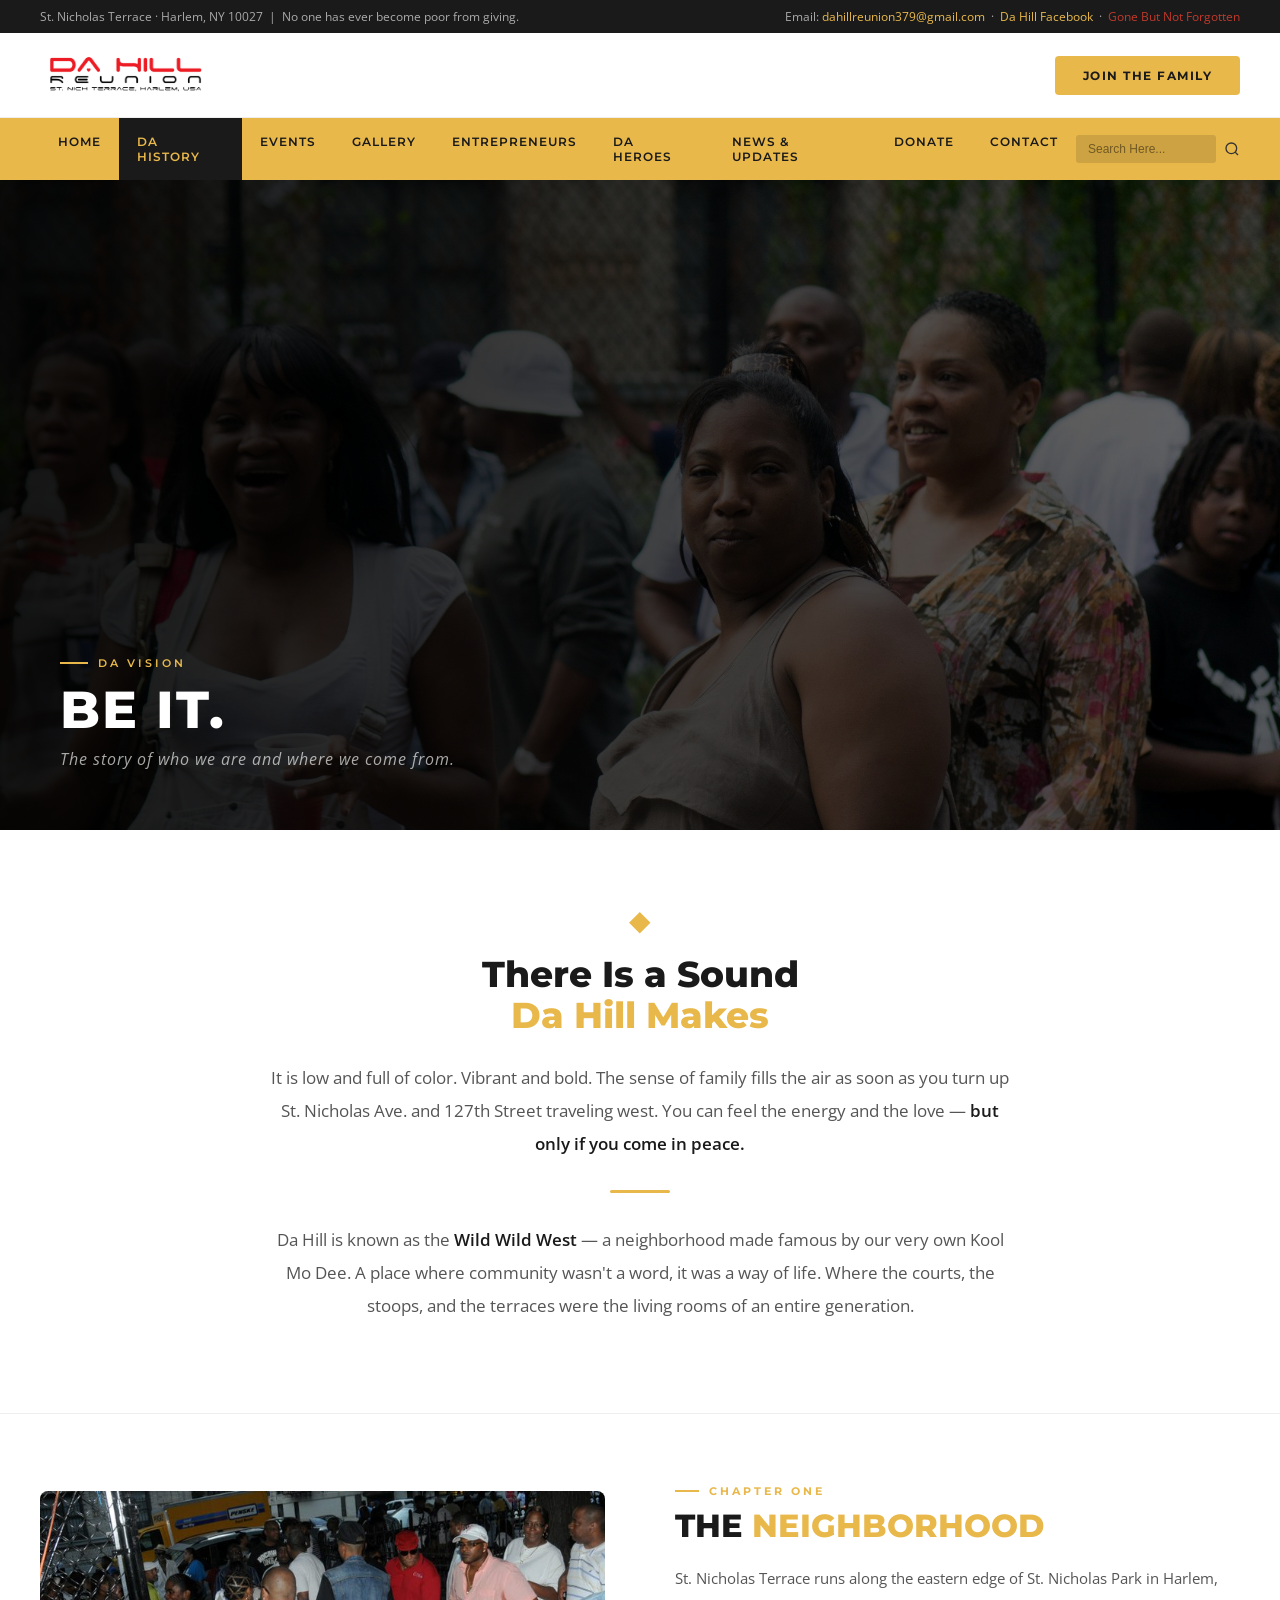
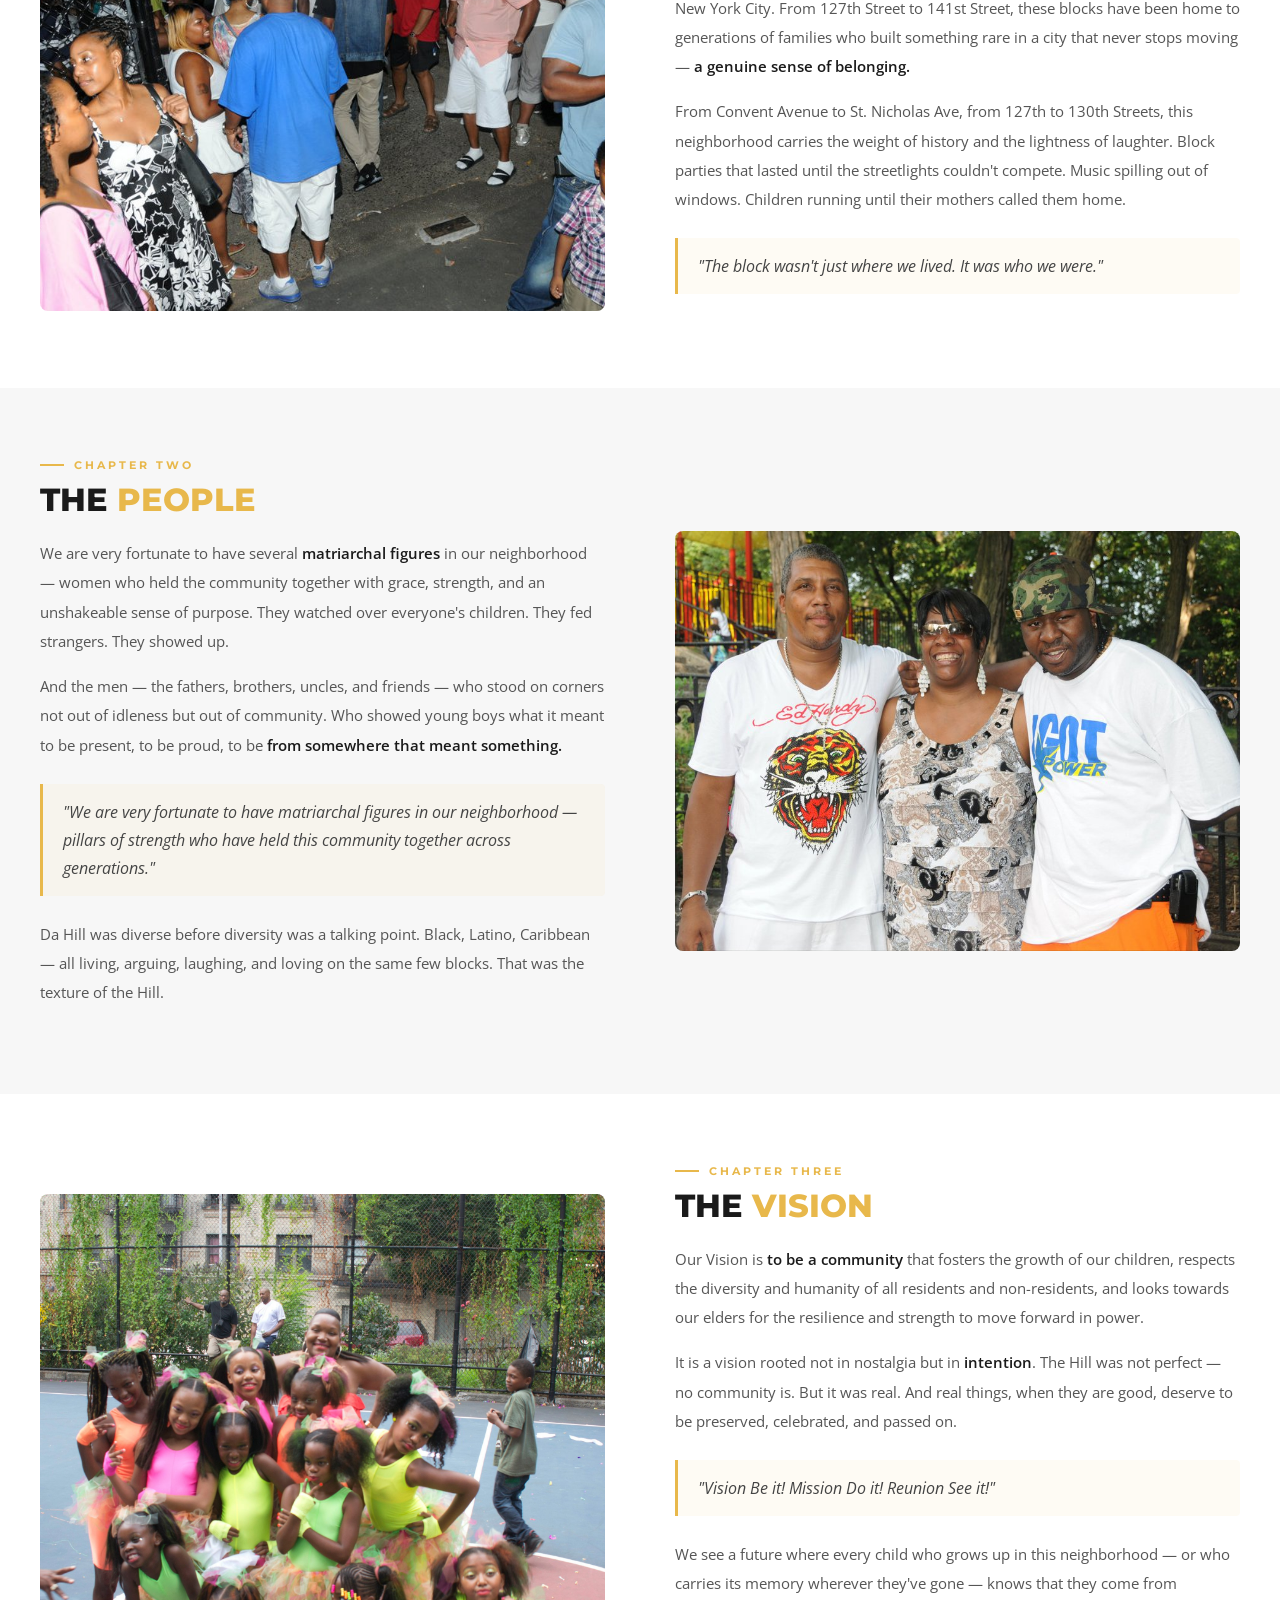
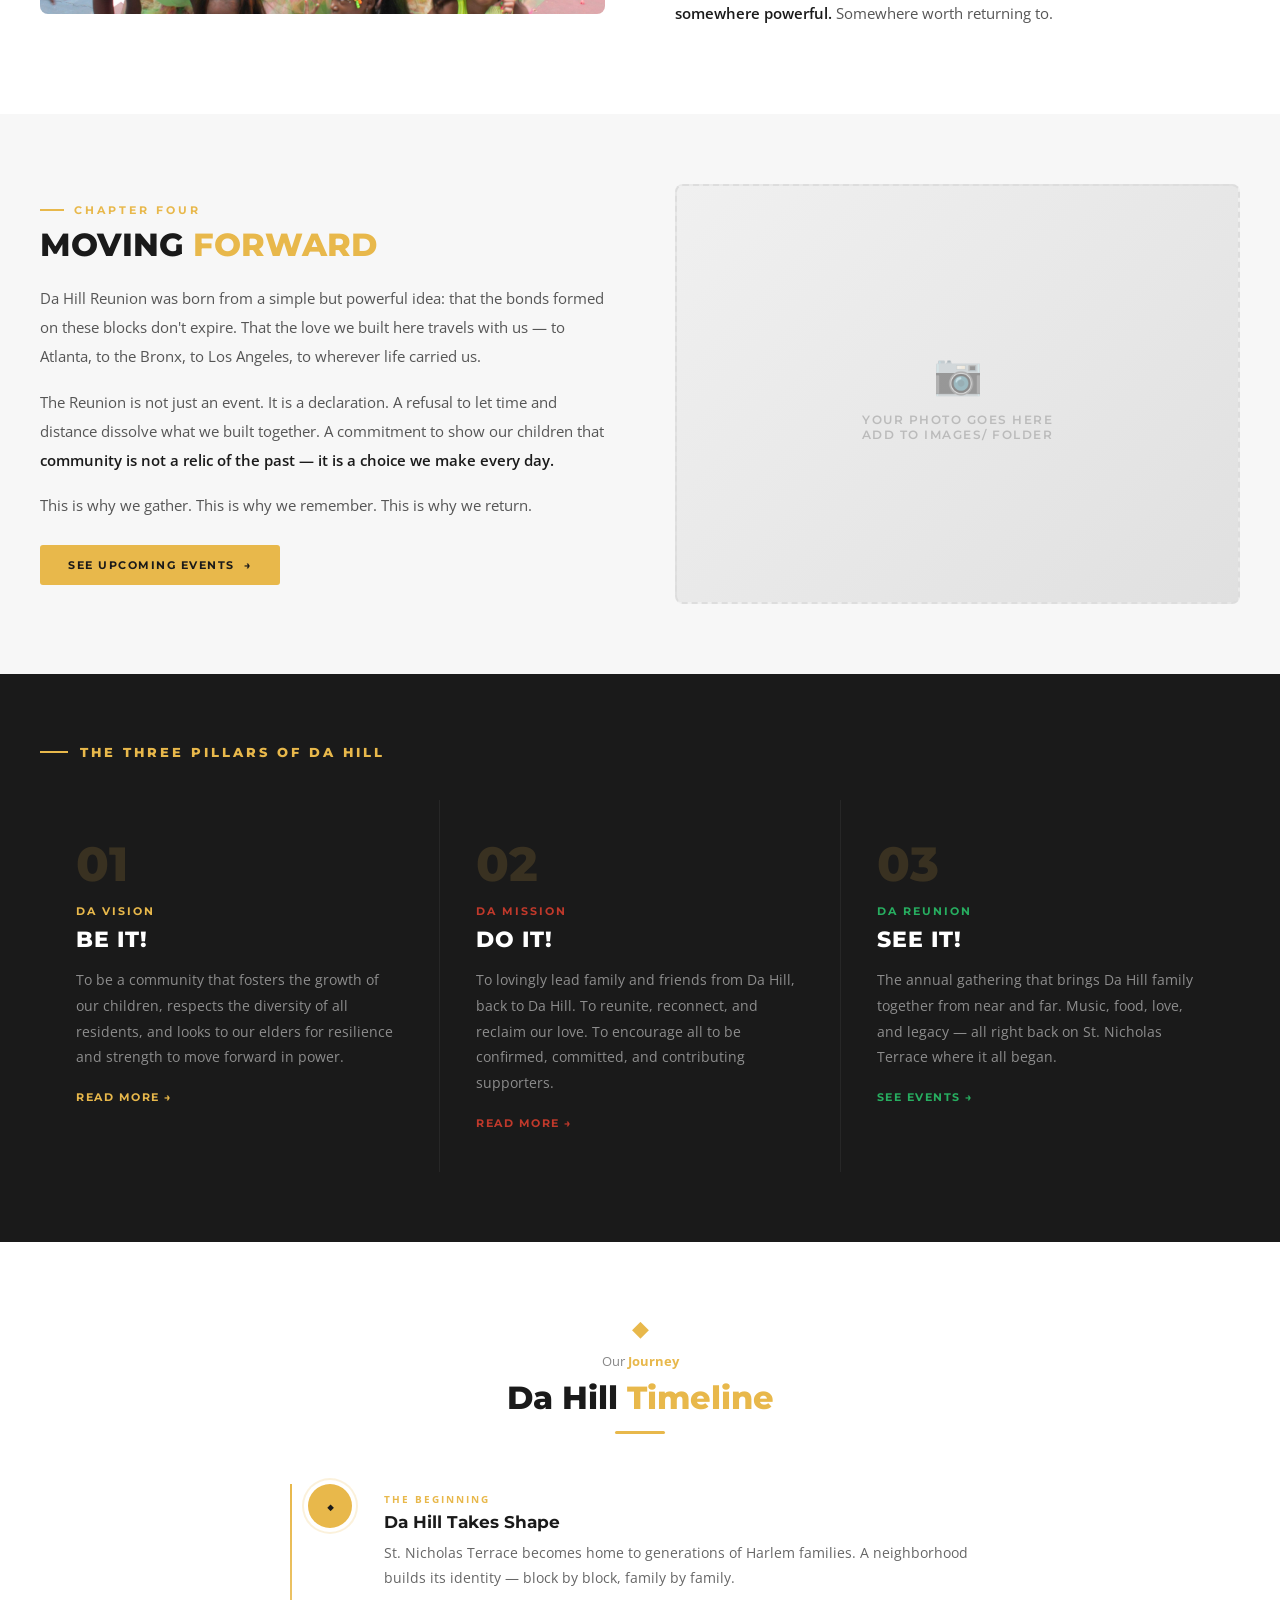
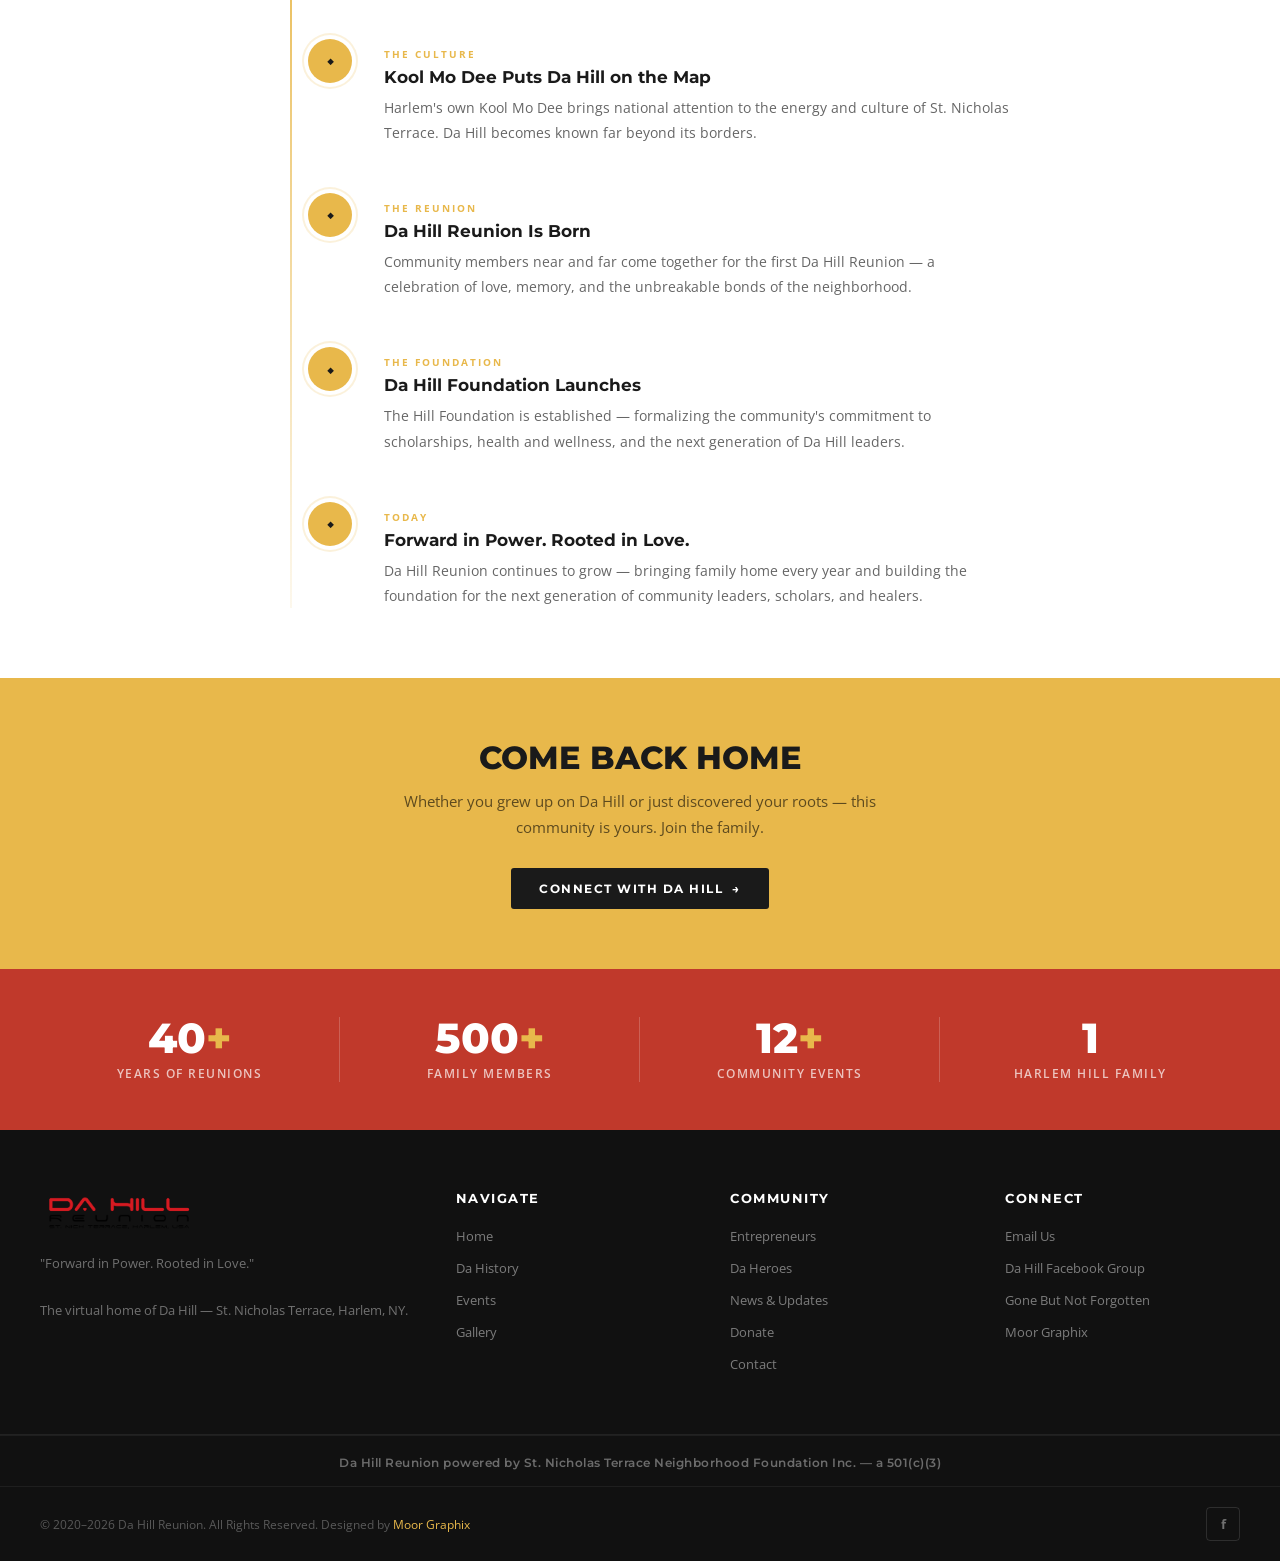
<file: pages/history.html>
<!DOCTYPE html>
<html lang="en">
<head>
  <meta name="google-site-verification" content="17926291731336801619"/>
  <link rel="sitemap" type="application/xml" href="/sitemap.xml"/>
  <!-- Google Analytics GA4 — add your G- ID when ready -->
  <!-- <script async src="https://www.googletagmanager.com/gtag/js?id=G-XXXXXXXXXX"></script>
  <script>
    window.dataLayer = window.dataLayer || [];
    function gtag(){dataLayer.push(arguments);}
    gtag('js', new Date());
    gtag('config', 'G-XXXXXXXXXX');
  </script> -->
  <meta charset="UTF-8"/>
  <meta name="viewport" content="width=device-width, initial-scale=1.0"/>
  <meta name="description" content="Da Vision — Be it! The vision, mission and story of Da Hill Reunion, St. Nicholas Terrace, Harlem, NY."/>
  <title>Da Vision — Da Hill Reunion</title>
  <!-- ═══ SEO / AEO / GEO / SCHEMA ═══ -->
  <meta name="author" content="St. Nicholas Terrace Neighborhood Foundation"/>
  <meta name="robots" content="index, follow, max-snippet:-1, max-image-preview:large, max-video-preview:-1"/>
  <link rel="canonical" href="https://dahillreunion.com/pages/history.html"/>
  <link rel="icon" type="image/x-icon" href="../favicon.ico"/>
  <link rel="icon" type="image/png" sizes="32x32" href="../images/favicon-32.png"/>
  <link rel="icon" type="image/png" sizes="16x16" href="../images/favicon-16.png"/>
  <link rel="icon" type="image/svg+xml" href="../images/favicon.svg"/>
  <link rel="apple-touch-icon" sizes="180x180" href="../apple-touch-icon.png"/>
  <meta name="theme-color" content="#1a1a1a"/>

  <!-- Open Graph -->
  <meta property="og:type" content="article"/>
  <meta property="og:site_name" content="Da Hill Reunion"/>
  <meta property="og:url" content="https://dahillreunion.com/pages/history.html"/>
  <meta property="og:title" content="Da Vision & History — St. Nicholas Terrace Harlem | Da Hill Reunion"/>
  <meta property="og:description" content="The story of Da Hill — St. Nicholas Terrace, Harlem, NY. 40+ years of community, culture and legacy. Home of Kool Mo Dee, The Treacherous Three, and generations of Harlem families."/>
  <meta property="og:image" content="https://dahillreunion.com/images/community-hero.jpg"/>
  <meta property="og:image:width" content="1200"/>
  <meta property="og:image:height" content="630"/>
  <meta property="og:locale" content="en_US"/>

  <!-- Twitter Card -->
  <meta name="twitter:card" content="summary_large_image"/>
  <meta name="twitter:title" content="Da Vision & History — St. Nicholas Terrace Harlem | Da Hill Reunion"/>
  <meta name="twitter:description" content="The story of Da Hill — St. Nicholas Terrace, Harlem, NY. 40+ years of community, culture and legacy. Home of Kool Mo Dee, The Treacherous Three, and generations of Harlem families."/>
  <meta name="twitter:image" content="https://dahillreunion.com/images/community-hero.jpg"/>

  <!-- GEO -->
  <meta name="geo.region" content="US-NY"/>
  <meta name="geo.placename" content="Harlem, New York"/>
  <meta name="geo.position" content="40.8199;-73.9514"/>
  <meta name="ICBM" content="40.8199, -73.9514"/>

  <!-- Schema JSON-LD -->
  <script type="application/ld+json">
  {
    "@context":"https://schema.org",
    "@graph":[
      {"@type":"Article","headline":"Da Vision — The Story of St. Nicholas Terrace Harlem","description":"The history of Da Hill, St. Nicholas Terrace, Harlem NY — home to The Treacherous Three, Kool Mo Dee, and generations of Black community life in New York City.","url":"https://dahillreunion.com/pages/history.html","datePublished":"2020-01-01","dateModified":"2026-06-01","publisher":{"@id":"https://dahillreunion.com/#organization"},"about":{"@type":"Place","name":"St. Nicholas Terrace","alternateName":["Da Hill","The Hill","Wild Wild West"],"description":"St. Nicholas Terrace, known as Da Hill, is a street in Harlem, New York City running along St. Nicholas Park between 127th and 141st Streets.","address":{"@type":"PostalAddress","streetAddress":"St. Nicholas Terrace","addressLocality":"Harlem","addressRegion":"NY","postalCode":"10027","addressCountry":"US"},"geo":{"@type":"GeoCoordinates","latitude":40.8199,"longitude":-73.9514}}}
    ]}
  </script>
  <!-- ═══ END SEO ═══ -->
  <link rel="stylesheet" href="../css/style.css"/>
  <style>

    /* ── STORY HERO ── */
    .story-hero {
      position: relative;
      height: 650px;
      overflow: hidden;
    }
    .story-hero img {
      width: 100%; height: 100%;
      object-fit: cover;
      object-position: center 40%;
      filter: brightness(0.45);
    }
    .story-hero-overlay {
      position: absolute; inset: 0;
      background: linear-gradient(to right, rgba(0,0,0,0.82) 0%, rgba(0,0,0,0.35) 60%, rgba(0,0,0,0.1) 100%);
    }
    .story-hero-content {
      position: absolute;
      bottom: 60px; left: 60px;
      max-width: 600px;
    }
    .story-hero-tag {
      font-family: 'Montserrat', sans-serif;
      font-weight: 600; font-size: 11px;
      letter-spacing: 3px; text-transform: uppercase;
      color: #e8b84b; margin-bottom: 14px;
      display: flex; align-items: center; gap: 10px;
    }
    .story-hero-tag::before {
      content: ''; display: block;
      width: 28px; height: 2px; background: #e8b84b;
    }
    .story-hero-title {
      font-family: 'Montserrat', sans-serif;
      font-weight: 800; font-size: 52px;
      color: #fff; line-height: 1.0;
      text-transform: uppercase; letter-spacing: 2px;
      margin-bottom: 12px;
    }
    .story-hero-title em {
      display: block; font-style: italic;
      font-family: 'Open Sans', sans-serif;
      font-weight: 300; font-size: 0.55em;
      letter-spacing: 1px; text-transform: none;
      color: rgba(255,255,255,0.7);
      margin-top: 6px;
    }

    /* ── STORY INTRO ── */
    .story-intro {
      background: #fff;
      padding: 70px 0;
      border-bottom: 1px solid #eee;
    }
    .story-intro-inner {
      max-width: 820px;
      margin: 0 auto;
      padding: 0 40px;
      text-align: center;
    }
    .story-intro-inner .section-icon { font-size: 28px; margin-bottom: 16px; }
    .intro-headline {
      font-family: 'Montserrat', sans-serif;
      font-weight: 800; font-size: 36px;
      color: #1a1a1a; line-height: 1.15;
      margin-bottom: 24px;
    }
    .intro-headline em { font-style: normal; color: #e8b84b; }
    .intro-body {
      font-size: 17px; color: #555;
      line-height: 1.95; margin-bottom: 20px;
    }
    .intro-body strong { color: #1a1a1a; font-weight: 600; }
    .intro-divider {
      width: 60px; height: 3px;
      background: #e8b84b; margin: 30px auto; border-radius: 2px;
    }

    /* ── STORY CHAPTERS ── */
    .story-chapter {
      padding: 70px 0;
    }
    .story-chapter:nth-child(even) { background: #f7f7f7; }
    .story-chapter:nth-child(odd)  { background: #fff; }

    .chapter-inner {
      display: grid;
      grid-template-columns: 1fr 1fr;
      gap: 70px;
      align-items: center;
      max-width: 1280px;
      margin: 0 auto;
      padding: 0 40px;
    }
    .chapter-inner.reverse { direction: rtl; }
    .chapter-inner.reverse > * { direction: ltr; }

    .chapter-img {
      border-radius: 8px;
      overflow: hidden;
      position: relative;
    }
    .chapter-img img {
      width: 100%; height: 420px;
      object-fit: cover;
      display: block;
      transition: transform 0.6s ease;
    }
    .chapter-img:hover img { transform: scale(1.04); }

    /* placeholder when no image yet */
    .chapter-img-placeholder {
      width: 100%; height: 420px;
      background: linear-gradient(135deg, #f0f0f0 0%, #e0e0e0 100%);
      border-radius: 8px;
      display: flex; flex-direction: column;
      align-items: center; justify-content: center;
      gap: 12px; color: #aaa; text-align: center;
      border: 2px dashed #ddd;
    }
    .chapter-img-placeholder .ph-icon { font-size: 40px; opacity: 0.4; }
    .chapter-img-placeholder .ph-text {
      font-family: 'Montserrat', sans-serif;
      font-size: 12px; font-weight: 600;
      letter-spacing: 1.5px; text-transform: uppercase;
      color: #bbb;
    }

    .chapter-num {
      font-family: 'Montserrat', sans-serif;
      font-weight: 700; font-size: 11px;
      letter-spacing: 3px; text-transform: uppercase;
      color: #e8b84b; margin-bottom: 10px;
      display: flex; align-items: center; gap: 10px;
    }
    .chapter-num::before {
      content: ''; display: block;
      width: 24px; height: 2px; background: #e8b84b;
    }
    .chapter-title {
      font-family: 'Montserrat', sans-serif;
      font-weight: 800; font-size: 32px;
      color: #1a1a1a; line-height: 1.15;
      margin-bottom: 20px; text-transform: uppercase;
    }
    .chapter-title em { font-style: normal; color: #e8b84b; }
    .chapter-body {
      font-size: 15px; color: #555;
      line-height: 1.95; margin-bottom: 16px;
    }
    .chapter-body strong { color: #1a1a1a; font-weight: 600; }
    .chapter-quote {
      border-left: 3px solid #e8b84b;
      padding: 14px 20px;
      margin: 24px 0;
      font-style: italic;
      font-size: 16px; color: #444;
      line-height: 1.75;
      background: rgba(232,184,75,0.06);
      border-radius: 0 4px 4px 0;
    }

    /* ── PILLARS BANNER ── */
    .pillars-banner {
      background: #1a1a1a;
      padding: 70px 0;
    }
    .pillars-banner-inner {
      max-width: 1280px;
      margin: 0 auto;
      padding: 0 40px;
    }
    .pillars-banner h2 {
      font-family: 'Montserrat', sans-serif;
      font-weight: 800; font-size: 13px;
      letter-spacing: 3px; text-transform: uppercase;
      color: #e8b84b; margin-bottom: 40px;
      display: flex; align-items: center; gap: 12px;
    }
    .pillars-banner h2::before {
      content: ''; display: block;
      width: 28px; height: 2px; background: #e8b84b;
    }
    .three-pillars {
      display: grid;
      grid-template-columns: repeat(3, 1fr);
      gap: 1px;
      background: rgba(255,255,255,0.06);
    }
    .pillar-block {
      padding: 40px 36px;
      background: #1a1a1a;
      transition: background 0.3s;
    }
    .pillar-block:hover { background: #242424; }
    .pillar-block-num {
      font-family: 'Montserrat', sans-serif;
      font-weight: 800; font-size: 48px;
      line-height: 1; color: rgba(232,184,75,0.15);
      margin-bottom: 16px;
    }
    .pillar-block-tag {
      font-family: 'Montserrat', sans-serif;
      font-weight: 700; font-size: 11px;
      letter-spacing: 2px; text-transform: uppercase;
      margin-bottom: 8px;
    }
    .pillar-block.p-vision .pillar-block-tag { color: #e8b84b; }
    .pillar-block.p-mission .pillar-block-tag { color: #c0392b; }
    .pillar-block.p-reunion .pillar-block-tag { color: #27ae60; }

    .pillar-block-title {
      font-family: 'Montserrat', sans-serif;
      font-weight: 800; font-size: 22px;
      color: #fff; text-transform: uppercase;
      letter-spacing: 1px; margin-bottom: 14px;
    }
    .pillar-block-body {
      font-size: 14px; color: rgba(255,255,255,0.5);
      line-height: 1.85;
    }
    .pillar-block-cta {
      display: inline-flex; align-items: center; gap: 6px;
      margin-top: 20px;
      font-family: 'Montserrat', sans-serif;
      font-weight: 700; font-size: 11px;
      letter-spacing: 1.5px; text-transform: uppercase;
      transition: gap 0.2s;
    }
    .pillar-block.p-vision  .pillar-block-cta { color: #e8b84b; }
    .pillar-block.p-mission .pillar-block-cta { color: #c0392b; }
    .pillar-block.p-reunion .pillar-block-cta { color: #27ae60; }
    .pillar-block-cta:hover { gap: 10px; }

    /* ── TIMELINE ── */
    .timeline-section {
      background: #fff;
      padding: 70px 0;
    }
    .timeline {
      max-width: 820px;
      margin: 0 auto;
      padding: 0 40px;
      position: relative;
    }
    .timeline::before {
      content: '';
      position: absolute;
      left: 60px;
      top: 0; bottom: 0;
      width: 2px;
      background: linear-gradient(to bottom, #e8b84b, rgba(232,184,75,0.1));
    }
    .timeline-item {
      display: flex;
      gap: 32px;
      margin-bottom: 48px;
      position: relative;
    }
    .timeline-item:last-child { margin-bottom: 0; }
    .timeline-dot {
      width: 44px; height: 44px;
      border-radius: 50%;
      background: #e8b84b;
      display: flex; align-items: center; justify-content: center;
      flex-shrink: 0;
      font-family: 'Montserrat', sans-serif;
      font-weight: 800; font-size: 12px;
      color: #1a1a1a;
      position: relative; z-index: 1;
      box-shadow: 0 0 0 4px #fff, 0 0 0 6px rgba(232,184,75,0.2);
      margin-left: 38px;
    }
    .timeline-content { padding-top: 8px; }
    .timeline-year {
      font-size: 10px; font-weight: 700;
      letter-spacing: 2px; text-transform: uppercase;
      color: #e8b84b; margin-bottom: 6px;
    }
    .timeline-title {
      font-family: 'Montserrat', sans-serif;
      font-weight: 700; font-size: 17px;
      color: #1a1a1a; margin-bottom: 8px;
    }
    .timeline-text {
      font-size: 14px; color: #666; line-height: 1.8;
    }

    /* ── CTA BANNER ── */
    .vision-cta {
      background: #e8b84b;
      padding: 60px 40px;
      text-align: center;
    }
    .vision-cta h2 {
      font-family: 'Montserrat', sans-serif;
      font-weight: 800; font-size: 32px;
      color: #1a1a1a; margin-bottom: 12px;
      text-transform: uppercase;
    }
    .vision-cta p {
      font-size: 15px; color: rgba(0,0,0,0.6);
      margin-bottom: 28px; max-width: 500px; margin-left: auto; margin-right: auto;
      line-height: 1.7;
    }
    .vision-cta .btn-dark { font-size: 12px; }

    /* ── REVEAL ── */
    .reveal { opacity: 0; transform: translateY(24px); transition: opacity 0.65s ease, transform 0.65s ease; }
    .reveal.visible { opacity: 1; transform: translateY(0); }
    .reveal-d1 { transition-delay: 0.1s; }
    .reveal-d2 { transition-delay: 0.2s; }

    /* ── RESPONSIVE ── */
    @media (max-width: 960px) {
      .story-hero-content { left: 30px; bottom: 40px; }
      .story-hero-title { font-size: 36px; }
      .chapter-inner { grid-template-columns: 1fr; gap: 36px; }
      .chapter-inner.reverse { direction: ltr; }
      .chapter-img img, .chapter-img-placeholder { height: 280px; }
      .three-pillars { grid-template-columns: 1fr; }
      .timeline::before { left: 40px; }
      .timeline-dot { margin-left: 18px; }
    }
    @media (max-width: 600px) {
      .story-hero { height: 650px; }
      .story-hero-title { font-size: 28px; }
      .story-hero-content { left: 20px; }
      .story-intro-inner { padding: 0 20px; }
      .intro-headline { font-size: 26px; }
      .chapter-inner { padding: 0 20px; }
      .timeline { padding: 0 20px; }
      .vision-cta { padding: 50px 20px; }
    }
  </style>
</head>
<body>
<a href="#main-content" class="skip-link" style="position:absolute;top:-40px;left:0;background:#e8b84b;color:#1a1a1a;padding:8px 16px;font-family:'Montserrat',sans-serif;font-weight:700;font-size:12px;letter-spacing:1px;text-transform:uppercase;z-index:9999;transition:top 0.2s;" onfocus="this.style.top='0'" onblur="this.style.top='-40px'">Skip to Main Content</a>

<!-- TOP BAR -->
<div class="topbar">
  <span>St. Nicholas Terrace &middot; Harlem, NY 10027 &nbsp;|&nbsp; No one has ever become poor from giving.</span>
  <span class="topbar-right">
    Email: <a href="mailto:dahillreunion379@gmail.com">dahillreunion379@gmail.com</a>
    &nbsp;&middot;&nbsp;
    <a href="https://www.facebook.com/groups/391650975569064/" target="_blank" rel="noopener">Da Hill Facebook</a>
    &nbsp;&middot;&nbsp;
    <a href="https://www.facebook.com/groups/718801411593854/" target="_blank" rel="noopener" style="color:#c0392b;">Gone But Not Forgotten</a>
  </span>
</div>

<!-- HEADER -->
<header class="site-header">
  <a href="../index.html" class="logo"><img src="../images/logo.png" alt="Da Hill Reunion" class="logo-img"/></a>
  <a href="../index.html#contact" class="header-cta">Join The Family</a>
</header>

<!-- NAV -->
<nav class="main-nav">
  <div class="nav-inner">
    <!-- Mobile logo -->
    <a href="../index.html" class="nav-mobile-logo" aria-label="Da Hill Reunion Home">
      <img src="../images/logo.png" alt="Da Hill Reunion"/>
    </a>
    <ul class="nav-links" id="navLinks">
      <li><a href="../index.html">Home</a></li>
      <li><a href="history.html" class="active">Da History</a></li>
      <li><a href="events.html">Events</a></li>
      <li><a href="gallery.html">Gallery</a></li>
      <li><a href="entrepreneurs.html">Entrepreneurs</a></li>
      <li><a href="heroes.html">Da Heroes</a></li>
      <li><a href="news.html">News &amp; Updates</a></li>
      <li><a href="donate.html">Donate</a></li>
      <li><a href="contact.html">Contact</a></li>
    </ul>
    <div class="nav-search">
      <input type="text" placeholder="Search Here..." aria-label="Search Da Hill Reunion" id="site-search" name="s"/>
      <svg width="16" height="16" viewBox="0 0 24 24" fill="none" stroke="currentColor" stroke-width="2"><circle cx="11" cy="11" r="8"/><path d="m21 21-4.35-4.35"/></svg>
    </div>
    <button class="nav-toggle" id="navToggle" aria-label="Menu">
      <span></span><span></span><span></span>
    </button>
  </div>
</nav>

<main id="main-content">

<!-- STORY HERO -->
<div class="story-hero">
  <img src="../images/community-hero.jpg" alt="Da Hill Community"/>
  <div class="story-hero-overlay"></div>
  <div class="story-hero-content">
    <div class="story-hero-tag">Da Vision</div>
    <h1 class="story-hero-title">Be It.</h1>
    <p class="story-hero-sub-text" style="font-style:italic;font-size:1rem;color:rgba(255,255,255,0.65);margin-top:8px;letter-spacing:1px;">The story of who we are and where we come from.</p>
  </div>
</div>

<!-- INTRO -->
<section class="story-intro">
  <div class="story-intro-inner reveal">
    <div class="section-icon">&#9670;</div>
    <h2 class="intro-headline">There Is a Sound<br><em>Da Hill Makes</em></h2>
    <p class="intro-body">
      It is low and full of color. Vibrant and bold. The sense of family fills the air as soon as you turn up St. Nicholas Ave. and 127th Street traveling west. You can feel the energy and the love — <strong>but only if you come in peace.</strong>
    </p>
    <div class="intro-divider"></div>
    <p class="intro-body">
      Da Hill is known as the <strong>Wild Wild West</strong> — a neighborhood made famous by our very own Kool Mo Dee. A place where community wasn't a word, it was a way of life. Where the courts, the stoops, and the terraces were the living rooms of an entire generation.
    </p>
  </div>
</section>

<!-- CHAPTER 1 — THE NEIGHBORHOOD -->
<section class="story-chapter">
  <div class="chapter-inner reveal">
    <div class="chapter-img">
      <img src="../images/community-block.jpg" alt="Da Hill Block" loading="lazy"/>
    </div>
    <div>
      <div class="chapter-num">Chapter One</div>
      <h2 class="chapter-title">The <em>Neighborhood</em></h2>
      <p class="chapter-body">
        St. Nicholas Terrace runs along the eastern edge of St. Nicholas Park in Harlem, New York City. From 127th Street to 141st Street, these blocks have been home to generations of families who built something rare in a city that never stops moving — <strong>a genuine sense of belonging.</strong>
      </p>
      <p class="chapter-body">
        From Convent Avenue to St. Nicholas Ave, from 127th to 130th Streets, this neighborhood carries the weight of history and the lightness of laughter. Block parties that lasted until the streetlights couldn't compete. Music spilling out of windows. Children running until their mothers called them home.
      </p>
      <blockquote class="chapter-quote">
        "The block wasn't just where we lived. It was who we were."
      </blockquote>
    </div>
  </div>
</section>

<!-- CHAPTER 2 — THE PEOPLE -->
<section class="story-chapter">
  <div class="chapter-inner reverse reveal">
    <div class="chapter-img">
      <img src="../images/community-three.jpg" alt="Da Hill People" loading="lazy"/>
    </div>
    <div>
      <div class="chapter-num">Chapter Two</div>
      <h2 class="chapter-title">The <em>People</em></h2>
      <p class="chapter-body">
        We are very fortunate to have several <strong>matriarchal figures</strong> in our neighborhood — women who held the community together with grace, strength, and an unshakeable sense of purpose. They watched over everyone's children. They fed strangers. They showed up.
      </p>
      <p class="chapter-body">
        And the men — the fathers, brothers, uncles, and friends — who stood on corners not out of idleness but out of community. Who showed young boys what it meant to be present, to be proud, to be <strong>from somewhere that meant something.</strong>
      </p>
      <blockquote class="chapter-quote">
        "We are very fortunate to have matriarchal figures in our neighborhood — pillars of strength who have held this community together across generations."
      </blockquote>
      <p class="chapter-body">
        Da Hill was diverse before diversity was a talking point. Black, Latino, Caribbean — all living, arguing, laughing, and loving on the same few blocks. That was the texture of the Hill.
      </p>
    </div>
  </div>
</section>

<!-- CHAPTER 3 — THE VISION -->
<section class="story-chapter">
  <div class="chapter-inner reveal">
    <div class="chapter-img">
      <img src="../images/community-dancers.jpg" alt="Da Hill Youth" loading="lazy"/>
    </div>
    <div>
      <div class="chapter-num">Chapter Three</div>
      <h2 class="chapter-title">The <em>Vision</em></h2>
      <p class="chapter-body">
        Our Vision is <strong>to be a community</strong> that fosters the growth of our children, respects the diversity and humanity of all residents and non-residents, and looks towards our elders for the resilience and strength to move forward in power.
      </p>
      <p class="chapter-body">
        It is a vision rooted not in nostalgia but in <strong>intention</strong>. The Hill was not perfect — no community is. But it was real. And real things, when they are good, deserve to be preserved, celebrated, and passed on.
      </p>
      <blockquote class="chapter-quote">
        "Vision Be it! Mission Do it! Reunion See it!"
      </blockquote>
      <p class="chapter-body">
        We see a future where every child who grows up in this neighborhood — or who carries its memory wherever they've gone — knows that they come from <strong>somewhere powerful.</strong> Somewhere worth returning to.
      </p>
    </div>
  </div>
</section>

<!-- CHAPTER 4 — ADD YOUR PHOTO -->
<section class="story-chapter">
  <div class="chapter-inner reverse reveal">
    <div>
      <div class="chapter-img-placeholder">
        <div class="ph-icon">&#128247;</div>
        <div class="ph-text">Your photo goes here<br/>Add to images/ folder</div>
      </div>
    </div>
    <div>
      <div class="chapter-num">Chapter Four</div>
      <h2 class="chapter-title">Moving <em>Forward</em></h2>
      <p class="chapter-body">
        Da Hill Reunion was born from a simple but powerful idea: that the bonds formed on these blocks don't expire. That the love we built here travels with us — to Atlanta, to the Bronx, to Los Angeles, to wherever life carried us.
      </p>
      <p class="chapter-body">
        The Reunion is not just an event. It is a declaration. A refusal to let time and distance dissolve what we built together. A commitment to show our children that <strong>community is not a relic of the past — it is a choice we make every day.</strong>
      </p>
      <p class="chapter-body">
        This is why we gather. This is why we remember. This is why we return.
      </p>
      <a href="events.html" class="btn btn-gold" style="margin-top: 8px;">See Upcoming Events &nbsp;&#8594;</a>
    </div>
  </div>
</section>

<!-- THREE PILLARS BANNER -->
<div class="pillars-banner">
  <div class="pillars-banner-inner">
    <h2>The Three Pillars of Da Hill</h2>
    <div class="three-pillars">
      <div class="pillar-block p-vision reveal">
        <div class="pillar-block-num">01</div>
        <div class="pillar-block-tag">Da Vision</div>
        <div class="pillar-block-title">Be It!</div>
        <p class="pillar-block-body">
          To be a community that fosters the growth of our children, respects the diversity of all residents, and looks to our elders for resilience and strength to move forward in power.
        </p>
        <a href="#" class="pillar-block-cta">Read More &#8594;</a>
      </div>
      <div class="pillar-block p-mission reveal reveal-d1">
        <div class="pillar-block-num">02</div>
        <div class="pillar-block-tag">Da Mission</div>
        <div class="pillar-block-title">Do It!</div>
        <p class="pillar-block-body">
          To lovingly lead family and friends from Da Hill, back to Da Hill. To reunite, reconnect, and reclaim our love. To encourage all to be confirmed, committed, and contributing supporters.
        </p>
        <a href="#" class="pillar-block-cta">Read More &#8594;</a>
      </div>
      <div class="pillar-block p-reunion reveal reveal-d2">
        <div class="pillar-block-num">03</div>
        <div class="pillar-block-tag">Da Reunion</div>
        <div class="pillar-block-title">See It!</div>
        <p class="pillar-block-body">
          The annual gathering that brings Da Hill family together from near and far. Music, food, love, and legacy — all right back on St. Nicholas Terrace where it all began.
        </p>
        <a href="events.html" class="pillar-block-cta">See Events &#8594;</a>
      </div>
    </div>
  </div>
</div>

<!-- TIMELINE -->
<section class="timeline-section">
  <div class="section-wrap">
    <div class="section-header reveal">
      <div class="section-icon">&#9670;</div>
      <p class="section-tag">Our <strong>Journey</strong></p>
      <h2 class="section-title">Da Hill <em>Timeline</em></h2>
      <div class="section-divider"></div>
    </div>
  </div>
  <div class="timeline reveal">
    <div class="timeline-item">
      <div class="timeline-dot">&#9670;</div>
      <div class="timeline-content">
        <div class="timeline-year">The Beginning</div>
        <div class="timeline-title">Da Hill Takes Shape</div>
        <p class="timeline-text">St. Nicholas Terrace becomes home to generations of Harlem families. A neighborhood builds its identity — block by block, family by family.</p>
      </div>
    </div>
    <div class="timeline-item">
      <div class="timeline-dot">&#9670;</div>
      <div class="timeline-content">
        <div class="timeline-year">The Culture</div>
        <div class="timeline-title">Kool Mo Dee Puts Da Hill on the Map</div>
        <p class="timeline-text">Harlem's own Kool Mo Dee brings national attention to the energy and culture of St. Nicholas Terrace. Da Hill becomes known far beyond its borders.</p>
      </div>
    </div>
    <div class="timeline-item">
      <div class="timeline-dot">&#9670;</div>
      <div class="timeline-content">
        <div class="timeline-year">The Reunion</div>
        <div class="timeline-title">Da Hill Reunion Is Born</div>
        <p class="timeline-text">Community members near and far come together for the first Da Hill Reunion — a celebration of love, memory, and the unbreakable bonds of the neighborhood.</p>
      </div>
    </div>
    <div class="timeline-item">
      <div class="timeline-dot">&#9670;</div>
      <div class="timeline-content">
        <div class="timeline-year">The Foundation</div>
        <div class="timeline-title">Da Hill Foundation Launches</div>
        <p class="timeline-text">The Hill Foundation is established — formalizing the community's commitment to scholarships, health and wellness, and the next generation of Da Hill leaders.</p>
      </div>
    </div>
    <div class="timeline-item">
      <div class="timeline-dot">&#9670;</div>
      <div class="timeline-content">
        <div class="timeline-year">Today</div>
        <div class="timeline-title">Forward in Power. Rooted in Love.</div>
        <p class="timeline-text">Da Hill Reunion continues to grow — bringing family home every year and building the foundation for the next generation of community leaders, scholars, and healers.</p>
      </div>
    </div>
  </div>
</section>

<!-- CTA BANNER -->
<div class="vision-cta">
  <h2>Come Back Home</h2>
  <p>Whether you grew up on Da Hill or just discovered your roots — this community is yours. Join the family.</p>
  <a href="../index.html#contact" class="btn btn-dark">Connect With Da Hill &nbsp;&#8594;</a>
</div>

<!-- STATS -->
<section class="stats-strip">
  <div class="stats-inner">
    <div class="stat-item">
      <div class="stat-num">40<span class="stat-plus">+</span></div>
      <div class="stat-label">Years of Reunions</div>
    </div>
    <div class="stat-item">
      <div class="stat-num">500<span class="stat-plus">+</span></div>
      <div class="stat-label">Family Members</div>
    </div>
    <div class="stat-item">
      <div class="stat-num">12<span class="stat-plus">+</span></div>
      <div class="stat-label">Community Events</div>
    </div>
    <div class="stat-item">
      <div class="stat-num">1</div>
      <div class="stat-label">Harlem Hill Family</div>
    </div>
  </div>
</section>

<!-- FOOTER -->
</main>

<footer>
  <div class="footer-top">
    <div>
      <span class="footer-brand-logo"><img src="../images/logo.png" alt="Da Hill Reunion"/></span>
      <p class="footer-brand-desc">"Forward in Power. Rooted in Love."<br><br>The virtual home of Da Hill — St. Nicholas Terrace, Harlem, NY.</p>
    </div>
    <div class="footer-col">
      <p class="footer-col-heading">Navigate</p>
      <ul>
        <li><a href="../index.html">Home</a></li>
        <li><a href="history.html">Da History</a></li>
        <li><a href="events.html">Events</a></li>
        <li><a href="gallery.html">Gallery</a></li>
      </ul>
    </div>
    <div class="footer-col"><p class="footer-col-heading">Community</p><ul>
      <li><a href="entrepreneurs.html">Entrepreneurs</a></li>
      <li><a href="heroes.html">Da Heroes</a></li>
      <li><a href="news.html">News &amp; Updates</a></li>
      <li><a href="donate.html">Donate</a></li>
      <li><a href="contact.html">Contact</a></li>
    </ul></div>
    <div class="footer-col"><p class="footer-col-heading">Connect</p><ul>
      <li><a href="mailto:dahillreunion379@gmail.com">Email Us</a></li>
      <li><a href="https://www.facebook.com/groups/391650975569064/" target="_blank" rel="noopener">Da Hill Facebook Group</a></li>
      <li><a href="https://www.facebook.com/groups/718801411593854/" target="_blank" rel="noopener">Gone But Not Forgotten</a></li>
      <li><a href="https://www.moorgraphix.com" target="_blank" rel="noopener">Moor Graphix</a></li>
    </ul></div>
  </div>
  <div style="border-top:1px solid rgba(255,255,255,0.06);border-bottom:1px solid rgba(255,255,255,0.06);padding:14px 40px;text-align:center;">
    <a href="donate.html" style="font-family:'Montserrat',sans-serif;font-weight:600;font-size:12px;color:rgba(255,255,255,0.38);letter-spacing:0.5px;text-decoration:none;" onmouseover="this.style.color='#e8b84b'" onmouseout="this.style.color='rgba(255,255,255,0.38)'">Da Hill Reunion powered by St. Nicholas Terrace Neighborhood Foundation Inc. &mdash; a 501(c)(3)</a>
  </div>
  <div class="footer-bottom">
    <p class="footer-copy">&copy; 2020&ndash;2026 Da Hill Reunion. All Rights Reserved. Designed by <a href="https://www.moorgraphix.com" target="_blank" rel="noopener">Moor Graphix</a></p>
    <div class="footer-social">
      <a href="https://www.facebook.com/groups/391650975569064/" target="_blank" rel="noopener" aria-label="Facebook">f</a>
    </div>
  </div>
</footer>

<script src="../js/main.js"></script>
</body>
</html>
</file>
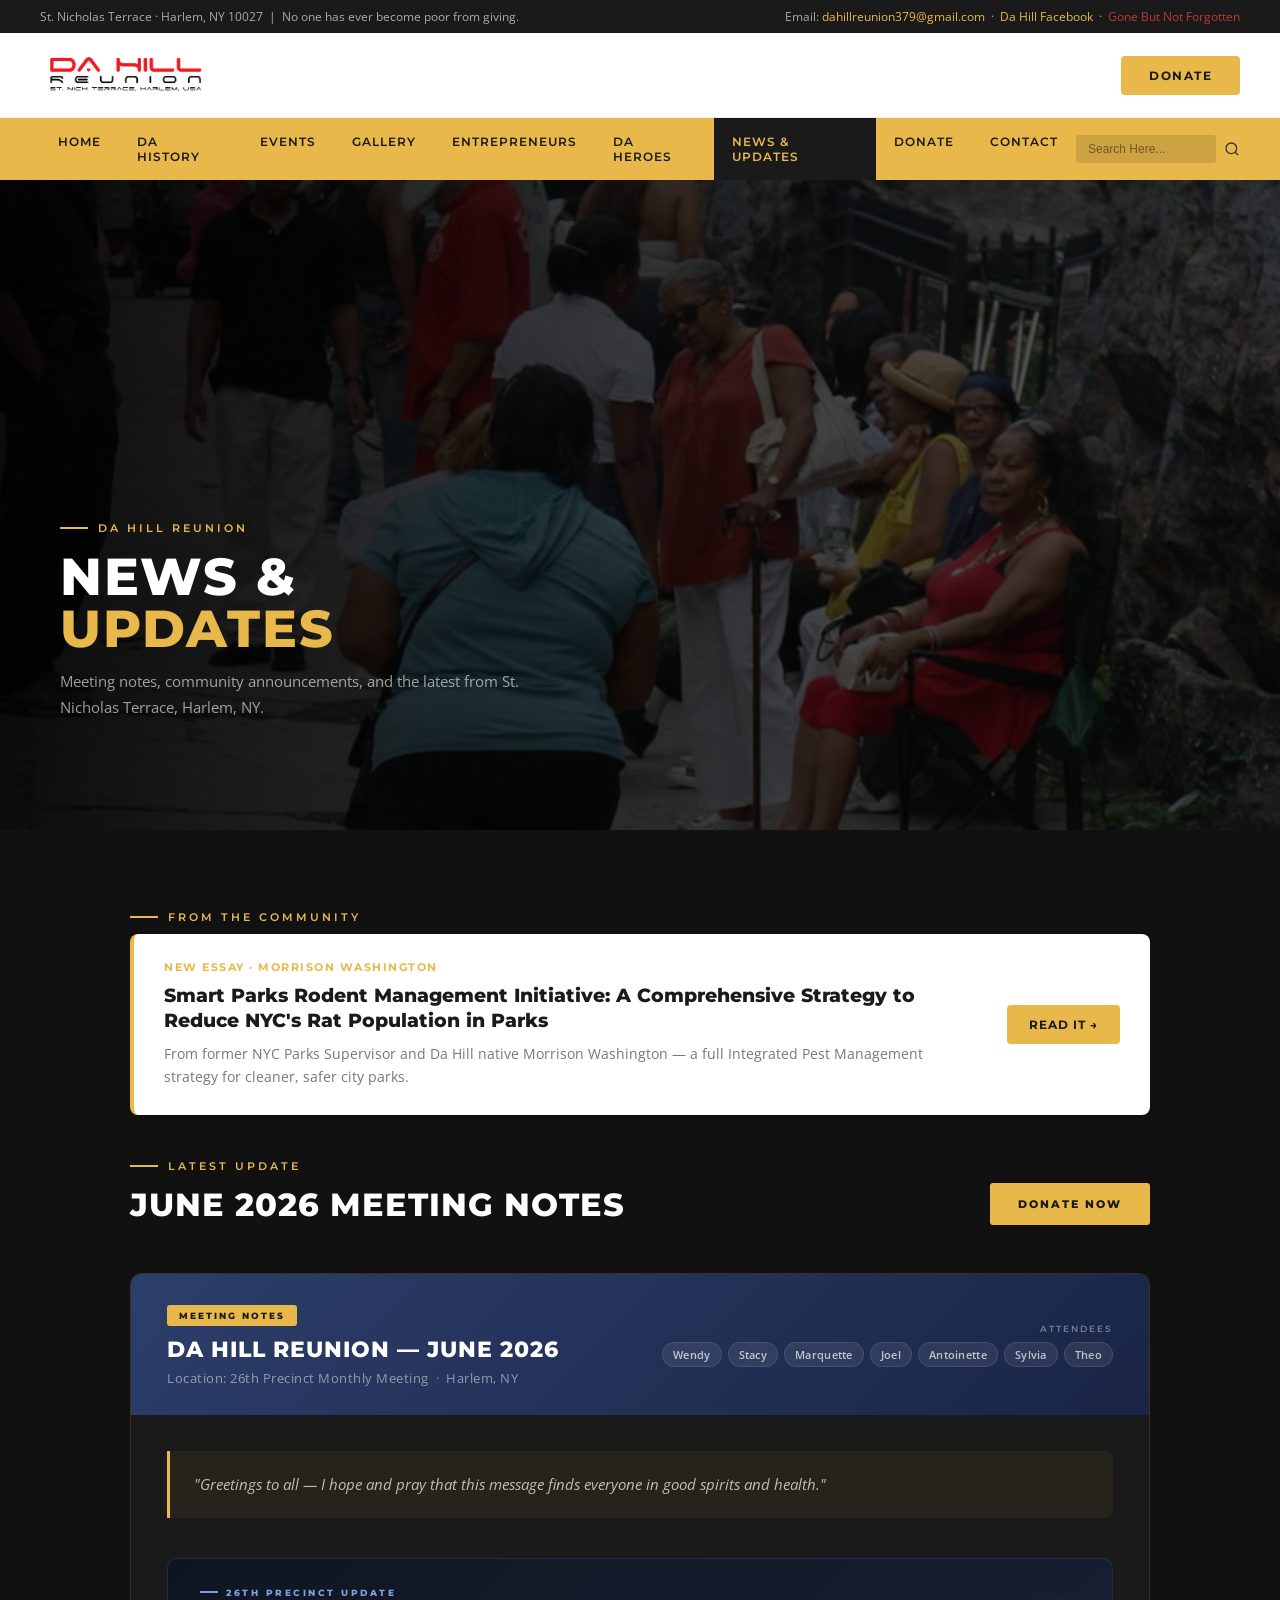
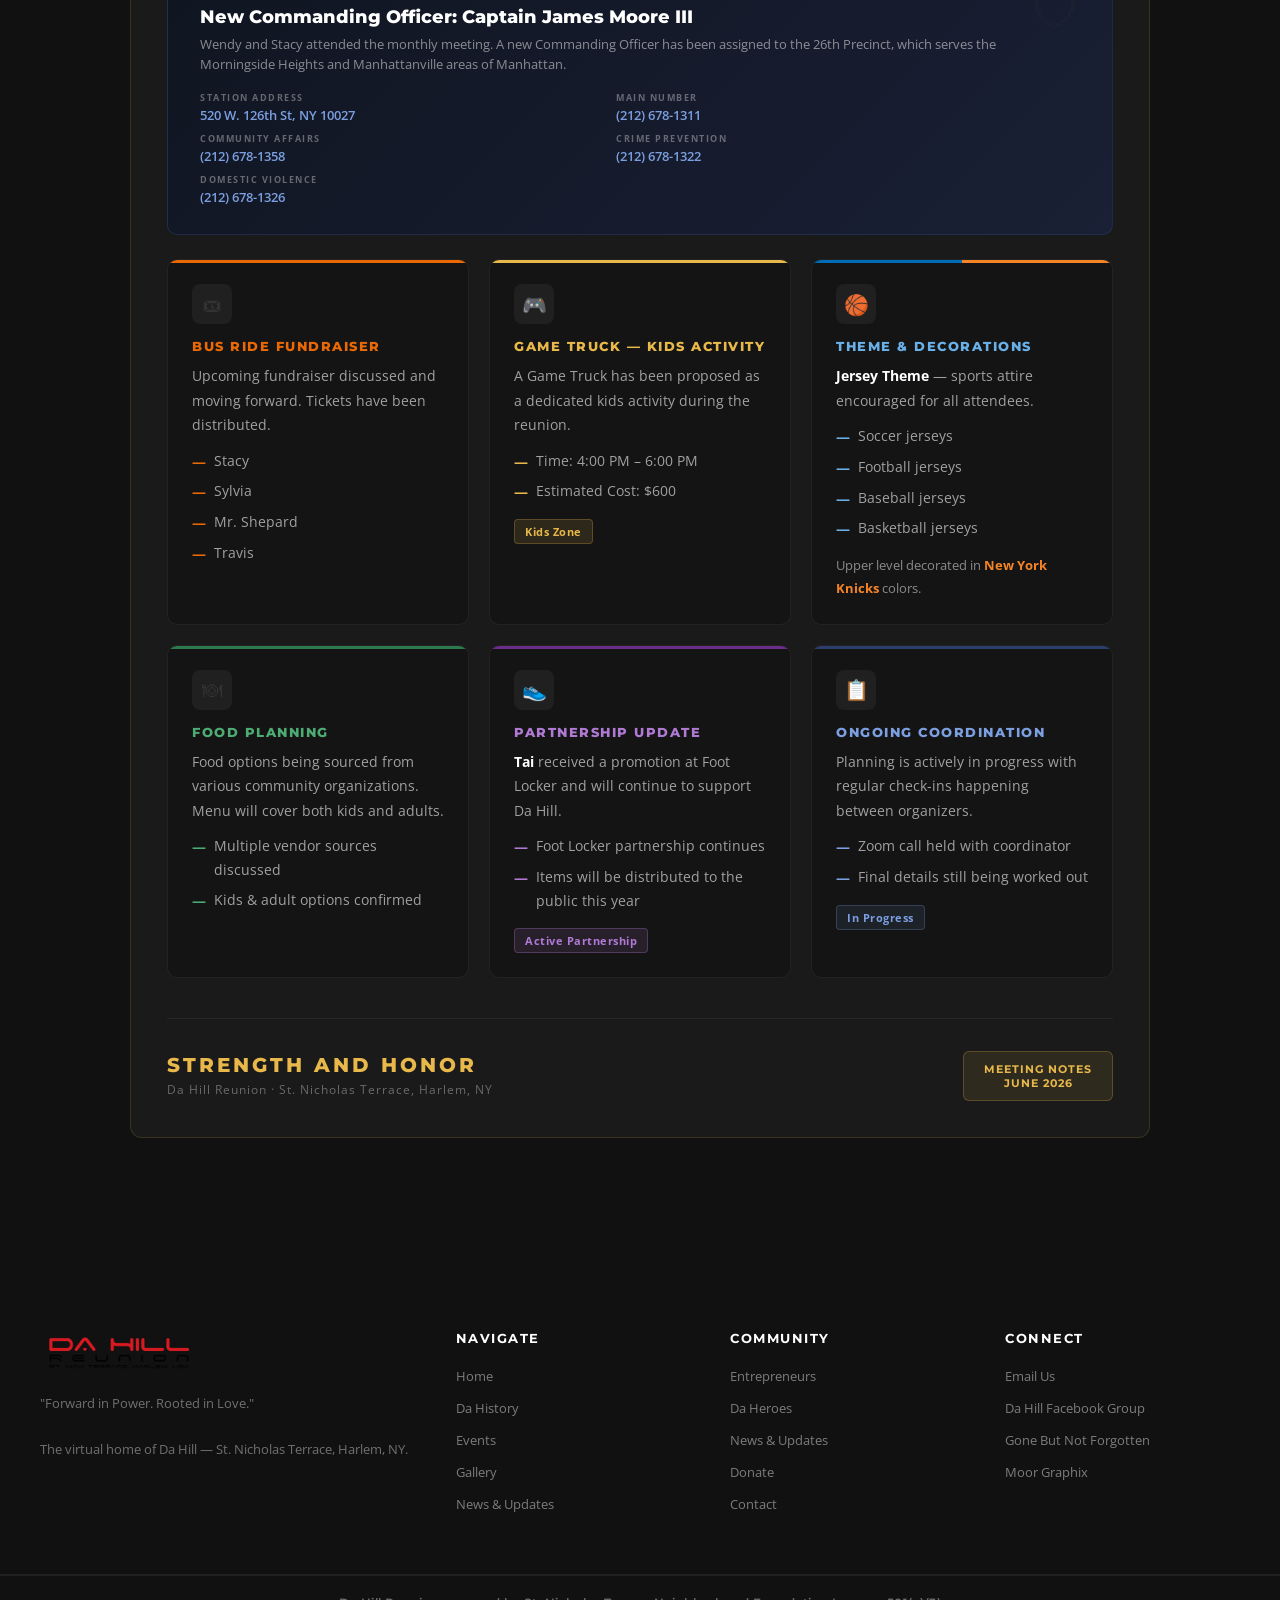
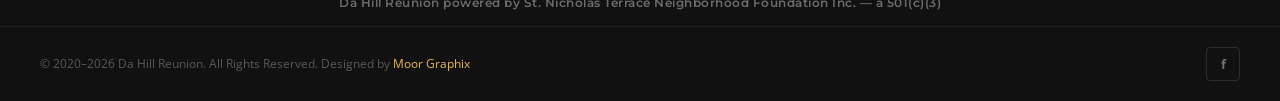
<file: pages/news.html>
<!DOCTYPE html>
<html lang="en">
<head>
  <meta name="google-site-verification" content="17926291731336801619"/>
  <link rel="sitemap" type="application/xml" href="/sitemap.xml"/>
  <!-- Google Analytics GA4 — add your G- ID when ready -->
  <!-- <script async src="https://www.googletagmanager.com/gtag/js?id=G-XXXXXXXXXX"></script>
  <script>
    window.dataLayer = window.dataLayer || [];
    function gtag(){dataLayer.push(arguments);}
    gtag('js', new Date());
    gtag('config', 'G-XXXXXXXXXX');
  </script> -->
  <meta charset="UTF-8"/>
  <meta name="viewport" content="width=device-width, initial-scale=1.0"/>
  <meta name="description" content="Da Hill Reunion News & Updates — Latest meeting notes, event planning updates, community announcements, and neighborhood news from St. Nicholas Terrace, Harlem, NY."/>
  <title>News &amp; Updates — Da Hill Reunion</title>
  <meta name="author" content="St. Nicholas Terrace Neighborhood Foundation"/>
  <meta name="robots" content="index, follow, max-snippet:-1, max-image-preview:large, max-video-preview:-1"/>
  <link rel="canonical" href="https://dahillreunion.com/pages/news.html"/>
  <link rel="icon" type="image/x-icon" href="../favicon.ico"/>
  <link rel="icon" type="image/png" sizes="32x32" href="../images/favicon-32.png"/>
  <link rel="icon" type="image/png" sizes="16x16" href="../images/favicon-16.png"/>
  <link rel="icon" type="image/svg+xml" href="../images/favicon.svg"/>
  <link rel="apple-touch-icon" sizes="180x180" href="../apple-touch-icon.png"/>
  <meta name="theme-color" content="#1a1a1a"/>

  <meta property="og:type" content="article"/>
  <meta property="og:site_name" content="Da Hill Reunion"/>
  <meta property="og:url" content="https://dahillreunion.com/pages/news.html"/>
  <meta property="og:title" content="News & Updates — Da Hill Reunion"/>
  <meta property="og:description" content="Latest meeting notes, event planning updates, and community announcements from Da Hill Reunion — St. Nicholas Terrace, Harlem, NY."/>
  <meta property="og:image" content="https://dahillreunion.com/images/community-hero.jpg"/>
  <meta property="og:image:width" content="1200"/>
  <meta property="og:image:height" content="630"/>
  <meta property="og:locale" content="en_US"/>

  <meta name="twitter:card" content="summary_large_image"/>
  <meta name="twitter:title" content="News & Updates — Da Hill Reunion"/>
  <meta name="twitter:description" content="Latest meeting notes and community announcements from Da Hill Reunion."/>
  <meta name="twitter:image" content="https://dahillreunion.com/images/community-hero.jpg"/>

  <meta name="geo.region" content="US-NY"/>
  <meta name="geo.placename" content="Harlem, New York"/>
  <meta name="geo.position" content="40.8199;-73.9514"/>
  <meta name="ICBM" content="40.8199, -73.9514"/>

  <link rel="stylesheet" href="../css/style.css"/>
  <style>

    /* ── HERO ── */
    .news-hero {
      position: relative; height: 650px; overflow: hidden;
    }
    .news-hero-img {
      width: 100%; height: 100%; object-fit: cover;
      object-position: center 40%; filter: brightness(0.42);
    }
    .news-hero-bg {
      position: absolute; inset: 0;
      background: linear-gradient(to right, rgba(0,0,0,0.85) 0%, rgba(0,0,0,0.35) 60%, rgba(0,0,0,0.1) 100%);
    }
    .news-hero-pattern {
      display: none;
    }
    .news-hero-content {
      position: absolute; bottom: 110px; left: 60px; max-width: 640px; z-index: 5;
    }
    .news-hero-tag {
      font-family: 'Montserrat', sans-serif; font-weight: 600;
      font-size: 11px; letter-spacing: 3px; text-transform: uppercase;
      color: #e8b84b; margin-bottom: 16px;
      display: flex; align-items: center; gap: 10px;
    }
    .news-hero-tag::before {
      content: ''; display: block; width: 28px; height: 2px; background: #e8b84b;
    }
    .news-hero-title {
      font-family: 'Montserrat', sans-serif; font-weight: 800;
      font-size: 52px; color: #fff; line-height: 1.0;
      text-transform: uppercase; letter-spacing: 2px; margin-bottom: 14px;
    }
    .news-hero-title span { color: #e8b84b; }
    .news-hero-sub {
      font-size: 15px; color: rgba(255,255,255,0.6);
      line-height: 1.7; max-width: 480px;
    }

    /* ── MAIN CONTENT AREA ── */
    .news-section {
      background: #111; padding: 80px 0 100px;
    }
    .news-inner {
      max-width: 1100px; margin: 0 auto; padding: 0 40px;
    }

    /* ── HEADING ROW ── */
    .section-heading-row {
      display: flex; align-items: center; justify-content: space-between;
      flex-wrap: wrap; gap: 16px; margin-bottom: 48px;
    }
    .section-heading-row .section-heading {
      margin-bottom: 0;
    }
    .news-donate-btn {
      display: inline-flex; align-items: center; gap: 8px;
      background: #e8b84b; color: #1a1a1a;
      font-family: 'Montserrat', sans-serif; font-weight: 800;
      font-size: 11px; letter-spacing: 2px; text-transform: uppercase;
      padding: 14px 28px; border-radius: 3px;
      transition: background 0.25s, transform 0.2s;
      white-space: nowrap; text-decoration: none;
    }
    .news-donate-btn:hover {
      background: #f5ca6a; transform: translateY(-2px);
    }

    /* ── SECTION LABEL ── */
    .section-eyebrow {
      font-family: 'Montserrat', sans-serif; font-weight: 600;
      font-size: 11px; letter-spacing: 3px; text-transform: uppercase;
      color: #e8b84b; margin-bottom: 10px;
      display: flex; align-items: center; gap: 10px;
    }
    .section-eyebrow::before {
      content: ''; display: block; width: 28px; height: 2px; background: #e8b84b;
    }
    .section-heading {
      font-family: 'Montserrat', sans-serif; font-weight: 800;
      font-size: 32px; color: #fff; text-transform: uppercase;
      letter-spacing: 1px; margin-bottom: 48px;
    }

    /* ── MEETING NOTE CARD ── */
    .meeting-card {
      background: #1a1a1a;
      border: 1px solid rgba(232,184,75,0.15);
      border-radius: 12px; overflow: hidden;
      margin-bottom: 32px;
    }

    /* Card header bar */
    .meeting-card-header {
      background: linear-gradient(135deg, #2c3e6b 0%, #1a2545 100%);
      padding: 28px 36px;
      display: flex; align-items: center; justify-content: space-between;
      gap: 20px; flex-wrap: wrap;
    }
    .meeting-card-header-left {}
    .meeting-badge {
      display: inline-block;
      background: #e8b84b; color: #1a1a1a;
      font-family: 'Montserrat', sans-serif; font-weight: 800;
      font-size: 9px; letter-spacing: 2px; text-transform: uppercase;
      padding: 5px 12px; border-radius: 3px; margin-bottom: 10px;
    }
    .meeting-card-title {
      font-family: 'Montserrat', sans-serif; font-weight: 800;
      font-size: 22px; color: #fff; text-transform: uppercase; letter-spacing: 1px;
    }
    .meeting-card-meta {
      font-size: 13px; color: rgba(255,255,255,0.5);
      margin-top: 6px; letter-spacing: 0.5px;
    }
    .meeting-card-attendees {
      text-align: right;
    }
    .attendees-label {
      font-family: 'Montserrat', sans-serif; font-weight: 600;
      font-size: 9px; letter-spacing: 2px; text-transform: uppercase;
      color: rgba(255,255,255,0.4); margin-bottom: 8px;
    }
    .attendee-chips {
      display: flex; flex-wrap: wrap; gap: 6px; justify-content: flex-end;
    }
    .attendee-chip {
      background: rgba(255,255,255,0.08);
      border: 1px solid rgba(255,255,255,0.1);
      color: rgba(255,255,255,0.7);
      font-size: 11px; font-weight: 600;
      padding: 4px 10px; border-radius: 20px;
      letter-spacing: 0.3px;
    }

    /* Card body */
    .meeting-card-body {
      padding: 36px;
    }

    /* Greeting block */
    .greeting-block {
      background: rgba(232,184,75,0.06);
      border-left: 3px solid #e8b84b;
      border-radius: 0 8px 8px 0;
      padding: 20px 24px;
      margin-bottom: 40px;
    }
    .greeting-block p {
      font-size: 15px; color: rgba(255,255,255,0.7);
      line-height: 1.75; margin: 0; font-style: italic;
    }

    /* Update grid */
    .updates-grid {
      display: grid;
      grid-template-columns: repeat(auto-fit, minmax(300px, 1fr));
      gap: 20px;
      margin-bottom: 40px;
    }

    /* Individual update item */
    .update-item {
      background: #141414;
      border: 1px solid rgba(255,255,255,0.06);
      border-radius: 10px; padding: 24px;
      transition: border-color 0.3s, transform 0.3s;
      position: relative; overflow: hidden;
    }
    .update-item::before {
      content: '';
      position: absolute; top: 0; left: 0; right: 0; height: 3px;
      background: var(--accent-color, #e8b84b);
    }
    .update-item:hover {
      border-color: rgba(232,184,75,0.25);
      transform: translateY(-2px);
    }
    .update-item.blue::before   { --accent-color: #2c3e6b; }
    .update-item.gold::before   { --accent-color: #e8b84b; }
    .update-item.orange::before { --accent-color: #eb6905; }
    .update-item.knicks::before { background: linear-gradient(90deg, #006BB6 50%, #F58426 50%); }
    .update-item.green::before  { --accent-color: #2d7a4f; }
    .update-item.purple::before { --accent-color: #6b2c8a; }

    .update-icon {
      width: 40px; height: 40px; border-radius: 8px;
      display: flex; align-items: center; justify-content: center;
      font-size: 20px; margin-bottom: 14px;
      background: rgba(255,255,255,0.05);
    }
    .update-item-title {
      font-family: 'Montserrat', sans-serif; font-weight: 800;
      font-size: 13px; letter-spacing: 1.5px; text-transform: uppercase;
      color: #e8b84b; margin-bottom: 10px;
    }
    .update-item.blue   .update-item-title { color: #7b9fe0; }
    .update-item.orange .update-item-title { color: #eb6905; }
    .update-item.knicks .update-item-title { color: #6ab0e8; }
    .update-item.green  .update-item-title { color: #4dab74; }
    .update-item.purple .update-item-title { color: #b07ad4; }

    .update-item p {
      font-size: 14px; color: rgba(255,255,255,0.6);
      line-height: 1.75; margin: 0;
    }
    .update-item ul {
      margin: 8px 0 0 0; padding: 0; list-style: none;
    }
    .update-item ul li {
      font-size: 14px; color: rgba(255,255,255,0.6);
      line-height: 1.7; padding: 3px 0;
      display: flex; align-items: flex-start; gap: 8px;
    }
    .update-item ul li::before {
      content: '—'; color: #e8b84b; flex-shrink: 0; margin-top: 1px;
      font-weight: 700;
    }
    .update-item.blue ul li::before   { color: #7b9fe0; }
    .update-item.orange ul li::before { color: #eb6905; }
    .update-item.knicks ul li::before { color: #6ab0e8; }
    .update-item.green ul li::before  { color: #4dab74; }
    .update-item.purple ul li::before { color: #b07ad4; }

    .update-item .highlight-badge {
      display: inline-block; margin-top: 12px;
      background: rgba(232,184,75,0.12);
      border: 1px solid rgba(232,184,75,0.25);
      color: #e8b84b; font-size: 11px; font-weight: 700;
      padding: 4px 10px; border-radius: 4px;
      letter-spacing: 0.5px;
    }

    /* Precinct full-width block */
    .precinct-block {
      background: linear-gradient(135deg, #0f1520 0%, #1a2035 100%);
      border: 1px solid rgba(44,62,107,0.5);
      border-radius: 10px; padding: 28px 32px;
      margin-bottom: 24px;
      display: grid; grid-template-columns: 1fr auto; gap: 24px; align-items: start;
    }
    .precinct-tag {
      font-family: 'Montserrat', sans-serif; font-weight: 800;
      font-size: 9px; letter-spacing: 2.5px; text-transform: uppercase;
      color: #7b9fe0; margin-bottom: 8px;
      display: flex; align-items: center; gap: 8px;
    }
    .precinct-tag::before {
      content: ''; width: 18px; height: 2px; background: #7b9fe0; display: block;
    }
    .precinct-name {
      font-family: 'Montserrat', sans-serif; font-weight: 800;
      font-size: 18px; color: #fff; margin-bottom: 6px;
    }
    .precinct-desc {
      font-size: 13px; color: rgba(255,255,255,0.5); line-height: 1.6;
      margin-bottom: 16px;
    }
    .precinct-contact-grid {
      display: grid; grid-template-columns: 1fr 1fr; gap: 8px 24px;
    }
    .precinct-contact-item {
      display: flex; flex-direction: column;
    }
    .precinct-contact-label {
      font-size: 9px; font-weight: 700; letter-spacing: 1.5px;
      text-transform: uppercase; color: rgba(255,255,255,0.35); margin-bottom: 2px;
    }
    .precinct-contact-val {
      font-size: 13px; font-weight: 600; color: #7b9fe0;
    }
    .precinct-shield {
      font-size: 48px; opacity: 0.15; line-height: 1;
    }

    /* Closing */
    .closing-block {
      margin-top: 40px; padding-top: 32px;
      border-top: 1px solid rgba(255,255,255,0.06);
      display: flex; align-items: center; justify-content: space-between;
      flex-wrap: wrap; gap: 16px;
    }
    .closing-text {
      font-family: 'Montserrat', sans-serif; font-weight: 800;
      font-size: 20px; color: #e8b84b;
      text-transform: uppercase; letter-spacing: 3px;
    }
    .closing-sub {
      font-size: 12px; color: rgba(255,255,255,0.35);
      letter-spacing: 1px; margin-top: 4px;
    }
    .closing-date-pill {
      background: rgba(232,184,75,0.1);
      border: 1px solid rgba(232,184,75,0.25);
      padding: 10px 20px; border-radius: 6px;
      font-family: 'Montserrat', sans-serif;
      font-size: 11px; font-weight: 700; letter-spacing: 1px;
      color: #e8b84b; text-transform: uppercase; text-align: center;
    }

    /* ── RESPONSIVE ── */
    @media (max-width: 768px) {
      .news-hero-content { left: 24px; bottom: 40px; }
      .news-hero-title { font-size: 34px; }
      .news-inner { padding: 0 20px; }
      .meeting-card-header { flex-direction: column; }
      .meeting-card-attendees { text-align: left; }
      .attendee-chips { justify-content: flex-start; }
      .meeting-card-body { padding: 24px 20px; }
      .precinct-block { grid-template-columns: 1fr; }
      .precinct-shield { display: none; }
      .precinct-contact-grid { grid-template-columns: 1fr; }
      .updates-grid { grid-template-columns: 1fr; }
      .closing-block { flex-direction: column; }
    }
  </style>
  <script type="application/ld+json">
  {
    "@context": "https://schema.org",
    "@graph": [
      {
        "@type": "NewsArticle",
        "@id": "https://dahillreunion.com/pages/news.html#newsarticle",
        "headline": "Da Hill Reunion 2026 — News & Updates from St. Nicholas Terrace",
        "description": "Latest meeting notes, event planning updates, and community announcements from Da Hill Reunion — St. Nicholas Terrace Neighborhood Foundation Inc., Harlem, NY.",
        "url": "https://dahillreunion.com/pages/news.html",
        "datePublished": "2026-06-01",
        "dateModified": "2026-06-09",
        "author": {
          "@type": "Organization",
          "name": "St. Nicholas Terrace Neighborhood Foundation Inc",
          "url": "https://dahillreunion.com"
        },
        "publisher": {
          "@id": "https://dahillreunion.com/#organization"
        },
        "image": "https://dahillreunion.com/images/community-hero.jpg",
        "about": {
          "@type": "Event",
          "name": "Da Hill Reunion 2026",
          "startDate": "2026-08-28",
          "endDate": "2026-08-30"
        }
      }
    ]
  }
  </script>
</head>
<body>

<a href="#main-content" class="skip-link" style="position:absolute;top:-40px;left:0;background:#e8b84b;color:#1a1a1a;padding:8px 16px;font-family:'Montserrat',sans-serif;font-weight:700;font-size:12px;letter-spacing:1px;text-transform:uppercase;z-index:9999;transition:top 0.2s;" onfocus="this.style.top='0'" onblur="this.style.top='-40px'">Skip to Main Content</a>

<div class="topbar">
  <span>St. Nicholas Terrace &middot; Harlem, NY 10027 &nbsp;|&nbsp; No one has ever become poor from giving.</span>
  <span class="topbar-right">
    Email: <a href="mailto:dahillreunion379@gmail.com">dahillreunion379@gmail.com</a>
    &nbsp;&middot;&nbsp;
    <a href="https://www.facebook.com/groups/391650975569064/" target="_blank" rel="noopener">Da Hill Facebook</a>
    &nbsp;&middot;&nbsp;
    <a href="https://www.facebook.com/groups/718801411593854/" target="_blank" rel="noopener" style="color:#c0392b;">Gone But Not Forgotten</a>
  </span>
</div>

<header class="site-header">
  <a href="../index.html" class="logo">
    <img src="../images/logo.png" alt="Da Hill Reunion" class="logo-img"/>
  </a>
  <a href="donate.html" class="header-cta">Donate</a>
</header>

<nav class="main-nav">
  <div class="nav-inner">
    <a href="../index.html" class="nav-mobile-logo" aria-label="Da Hill Reunion Home">
      <img src="../images/logo.png" alt="Da Hill Reunion"/>
    </a>
    <ul class="nav-links" id="navLinks">
      <li><a href="../index.html">Home</a></li>
      <li><a href="history.html">Da History</a></li>
      <li><a href="events.html">Events</a></li>
      <li><a href="gallery.html">Gallery</a></li>
      <li><a href="entrepreneurs.html">Entrepreneurs</a></li>
      <li><a href="heroes.html">Da Heroes</a></li>
      <li><a href="news.html" class="active">News & Updates</a></li>
      <li><a href="donate.html">Donate</a></li>
      <li><a href="contact.html">Contact</a></li>
    </ul>
    <div class="nav-search">
      <input type="text" placeholder="Search Here..." aria-label="Search Da Hill Reunion" id="site-search" name="s"/>
      <svg width="16" height="16" viewBox="0 0 24 24" fill="none" stroke="currentColor" stroke-width="2"><circle cx="11" cy="11" r="8"/><path d="m21 21-4.35-4.35"/></svg>
    </div>
    <button class="nav-toggle" id="navToggle" aria-label="Menu">
      <span></span><span></span><span></span>
    </button>
  </div>
</nav>

<main id="main-content">

<!-- HERO -->
<div class="news-hero">
  <img class="news-hero-img" src="../images/gallery/45908_1578013807209_1141535334_1669630_3015475_n.jpg" alt="Da Hill Community"/>
  <div class="news-hero-bg"></div>
  <div class="news-hero-content">
    <div class="news-hero-tag">Da Hill Reunion</div>
    <h1 class="news-hero-title">News &amp;<br><span>Updates</span></h1>
    <p class="news-hero-sub">Meeting notes, community announcements, and the latest from St. Nicholas Terrace, Harlem, NY.</p>
  </div>
</div>

<!-- CONTENT -->
<section class="news-section">
  <div class="news-inner">

    <div class="section-eyebrow">From the Community</div>
    <a href="smart-parks-rodent-management-initiative.html" style="display:flex;align-items:center;gap:28px;background:#fff;border-radius:8px;border-left:4px solid #e8b84b;padding:26px 30px;flex-wrap:wrap;margin-bottom:44px;box-shadow:0 1px 4px rgba(0,0,0,0.06);">
      <div style="flex:1;min-width:240px;">
        <p style="font-family:'Montserrat',sans-serif;font-weight:700;font-size:11px;letter-spacing:1.5px;text-transform:uppercase;color:#e8b84b;margin-bottom:10px;">New Essay &middot; Morrison Washington</p>
        <h3 style="font-family:'Montserrat',sans-serif;font-weight:800;font-size:19px;color:#1a1a1a;margin-bottom:10px;line-height:1.3;">Smart Parks Rodent Management Initiative: A Comprehensive Strategy to Reduce NYC's Rat Population in Parks</h3>
        <p style="font-size:13.5px;color:#777;line-height:1.7;margin:0;">From former NYC Parks Supervisor and Da Hill native Morrison Washington — a full Integrated Pest Management strategy for cleaner, safer city parks.</p>
      </div>
      <span style="flex-shrink:0;font-family:'Montserrat',sans-serif;font-weight:700;font-size:12px;letter-spacing:1px;text-transform:uppercase;color:#1a1a1a;background:#e8b84b;padding:12px 22px;border-radius:4px;">Read It &rarr;</span>
    </a>

    <div class="section-eyebrow">Latest Update</div>
    <div class="section-heading-row">
      <h2 class="section-heading">June 2026 Meeting Notes</h2>
      <a href="donate.html" class="news-donate-btn">Donate Now</a>
    </div>

    <!-- MEETING CARD -->
    <article class="meeting-card">

      <!-- Header -->
      <div class="meeting-card-header">
        <div class="meeting-card-header-left">
          <span class="meeting-badge">Meeting Notes</span>
          <div class="meeting-card-title">Da Hill Reunion — June 2026</div>
          <div class="meeting-card-meta">Location: 26th Precinct Monthly Meeting &nbsp;·&nbsp; Harlem, NY</div>
        </div>
        <div class="meeting-card-attendees">
          <div class="attendees-label">Attendees</div>
          <div class="attendee-chips">
            <span class="attendee-chip">Wendy</span>
            <span class="attendee-chip">Stacy</span>
            <span class="attendee-chip">Marquette</span>
            <span class="attendee-chip">Joel</span>
            <span class="attendee-chip">Antoinette</span>
            <span class="attendee-chip">Sylvia</span>
            <span class="attendee-chip">Theo</span>
          </div>
        </div>
      </div>

      <!-- Body -->
      <div class="meeting-card-body">

        <!-- Greeting -->
        <div class="greeting-block">
          <p>"Greetings to all — I hope and pray that this message finds everyone in good spirits and health."</p>
        </div>

        <!-- Precinct Block -->
        <div class="precinct-block">
          <div>
            <div class="precinct-tag">26th Precinct Update</div>
            <div class="precinct-name">New Commanding Officer: Captain James Moore III</div>
            <div class="precinct-desc">Wendy and Stacy attended the monthly meeting. A new Commanding Officer has been assigned to the 26th Precinct, which serves the Morningside Heights and Manhattanville areas of Manhattan.</div>
            <div class="precinct-contact-grid">
              <div class="precinct-contact-item">
                <span class="precinct-contact-label">Station Address</span>
                <span class="precinct-contact-val">520 W. 126th St, NY 10027</span>
              </div>
              <div class="precinct-contact-item">
                <span class="precinct-contact-label">Main Number</span>
                <span class="precinct-contact-val">(212) 678-1311</span>
              </div>
              <div class="precinct-contact-item">
                <span class="precinct-contact-label">Community Affairs</span>
                <span class="precinct-contact-val">(212) 678-1358</span>
              </div>
              <div class="precinct-contact-item">
                <span class="precinct-contact-label">Crime Prevention</span>
                <span class="precinct-contact-val">(212) 678-1322</span>
              </div>
              <div class="precinct-contact-item">
                <span class="precinct-contact-label">Domestic Violence</span>
                <span class="precinct-contact-val">(212) 678-1326</span>
              </div>
            </div>
          </div>
          <div class="precinct-shield">🛡</div>
        </div>

        <!-- Updates Grid -->
        <div class="updates-grid">

          <div class="update-item orange">
            <div class="update-icon">🎟</div>
            <div class="update-item-title">Bus Ride Fundraiser</div>
            <p>Upcoming fundraiser discussed and moving forward. Tickets have been distributed.</p>
            <ul>
              <li>Stacy</li>
              <li>Sylvia</li>
              <li>Mr. Shepard</li>
              <li>Travis</li>
            </ul>
          </div>

          <div class="update-item gold">
            <div class="update-icon">🎮</div>
            <div class="update-item-title">Game Truck — Kids Activity</div>
            <p>A Game Truck has been proposed as a dedicated kids activity during the reunion.</p>
            <ul>
              <li>Time: 4:00 PM – 6:00 PM</li>
              <li>Estimated Cost: $600</li>
            </ul>
            <span class="highlight-badge">Kids Zone</span>
          </div>

          <div class="update-item knicks">
            <div class="update-icon">🏀</div>
            <div class="update-item-title">Theme & Decorations</div>
            <p><strong style="color:#fff">Jersey Theme</strong> — sports attire encouraged for all attendees.</p>
            <ul>
              <li>Soccer jerseys</li>
              <li>Football jerseys</li>
              <li>Baseball jerseys</li>
              <li>Basketball jerseys</li>
            </ul>
            <p style="margin-top:10px; font-size:13px; color:rgba(255,255,255,0.5)">Upper level decorated in <strong style="color:#F58426">New York Knicks</strong> colors.</p>
          </div>

          <div class="update-item green">
            <div class="update-icon">🍽</div>
            <div class="update-item-title">Food Planning</div>
            <p>Food options being sourced from various community organizations. Menu will cover both kids and adults.</p>
            <ul>
              <li>Multiple vendor sources discussed</li>
              <li>Kids & adult options confirmed</li>
            </ul>
          </div>

          <div class="update-item purple">
            <div class="update-icon">👟</div>
            <div class="update-item-title">Partnership Update</div>
            <p><strong style="color:#fff">Tai</strong> received a promotion at Foot Locker and will continue to support Da Hill.</p>
            <ul>
              <li>Foot Locker partnership continues</li>
              <li>Items will be distributed to the public this year</li>
            </ul>
            <span class="highlight-badge" style="background:rgba(176,122,212,0.12); border-color:rgba(176,122,212,0.3); color:#b07ad4;">Active Partnership</span>
          </div>

          <div class="update-item blue">
            <div class="update-icon">📋</div>
            <div class="update-item-title">Ongoing Coordination</div>
            <p>Planning is actively in progress with regular check-ins happening between organizers.</p>
            <ul>
              <li>Zoom call held with coordinator</li>
              <li>Final details still being worked out</li>
            </ul>
            <span class="highlight-badge" style="background:rgba(123,159,224,0.1); border-color:rgba(123,159,224,0.25); color:#7b9fe0;">In Progress</span>
          </div>

        </div><!-- /updates-grid -->

        <!-- Closing -->
        <div class="closing-block">
          <div>
            <div class="closing-text">Strength and Honor</div>
            <div class="closing-sub">Da Hill Reunion · St. Nicholas Terrace, Harlem, NY</div>
          </div>
          <div class="closing-date-pill">
            Meeting Notes<br>June 2026
          </div>
        </div>

      </div><!-- /meeting-card-body -->
    </article><!-- /meeting-card -->

  </div><!-- /news-inner -->
</section>

</main>

<footer>
  <div class="footer-top">
    <div>
      <span class="footer-brand-logo"><img src="../images/logo.png" alt="Da Hill Reunion"/></span>
      <p class="footer-brand-desc">"Forward in Power. Rooted in Love."<br><br>The virtual home of Da Hill — St. Nicholas Terrace, Harlem, NY.</p>
    </div>
    <div class="footer-col"><p class="footer-col-heading">Navigate</p><ul><li><a href="../index.html">Home</a></li><li><a href="history.html">Da History</a></li><li><a href="events.html">Events</a></li><li><a href="gallery.html">Gallery</a></li><li><a href="news.html">News & Updates</a></li></ul></div>
    <div class="footer-col"><p class="footer-col-heading">Community</p><ul>
      <li><a href="entrepreneurs.html">Entrepreneurs</a></li>
      <li><a href="heroes.html">Da Heroes</a></li>
      <li><a href="news.html">News &amp; Updates</a></li>
      <li><a href="donate.html">Donate</a></li>
      <li><a href="contact.html">Contact</a></li>
    </ul></div>
    <div class="footer-col"><p class="footer-col-heading">Connect</p><ul>
      <li><a href="mailto:dahillreunion379@gmail.com">Email Us</a></li>
      <li><a href="https://www.facebook.com/groups/391650975569064/" target="_blank" rel="noopener">Da Hill Facebook Group</a></li>
      <li><a href="https://www.facebook.com/groups/718801411593854/" target="_blank" rel="noopener">Gone But Not Forgotten</a></li>
      <li><a href="https://www.moorgraphix.com" target="_blank" rel="noopener">Moor Graphix</a></li>
    </ul></div>
  </div>
  <div style="border-top:1px solid rgba(255,255,255,0.06);border-bottom:1px solid rgba(255,255,255,0.06);padding:14px 40px;text-align:center;">
    <a href="donate.html" style="font-family:'Montserrat',sans-serif;font-weight:600;font-size:12px;color:rgba(255,255,255,0.38);letter-spacing:0.5px;text-decoration:none;" onmouseover="this.style.color='#e8b84b'" onmouseout="this.style.color='rgba(255,255,255,0.38)'">Da Hill Reunion powered by St. Nicholas Terrace Neighborhood Foundation Inc. &mdash; a 501(c)(3)</a>
  </div>
  <div class="footer-bottom">
    <p class="footer-copy">&copy; 2020&ndash;2026 Da Hill Reunion. All Rights Reserved. Designed by <a href="https://www.moorgraphix.com" target="_blank" rel="noopener">Moor Graphix</a></p>
    <div class="footer-social"><a href="https://www.facebook.com/groups/391650975569064/" target="_blank" rel="noopener" aria-label="Facebook">f</a></div>
  </div>
</footer>

<script src="../js/main.js"></script>
</body>
</html>
</file>
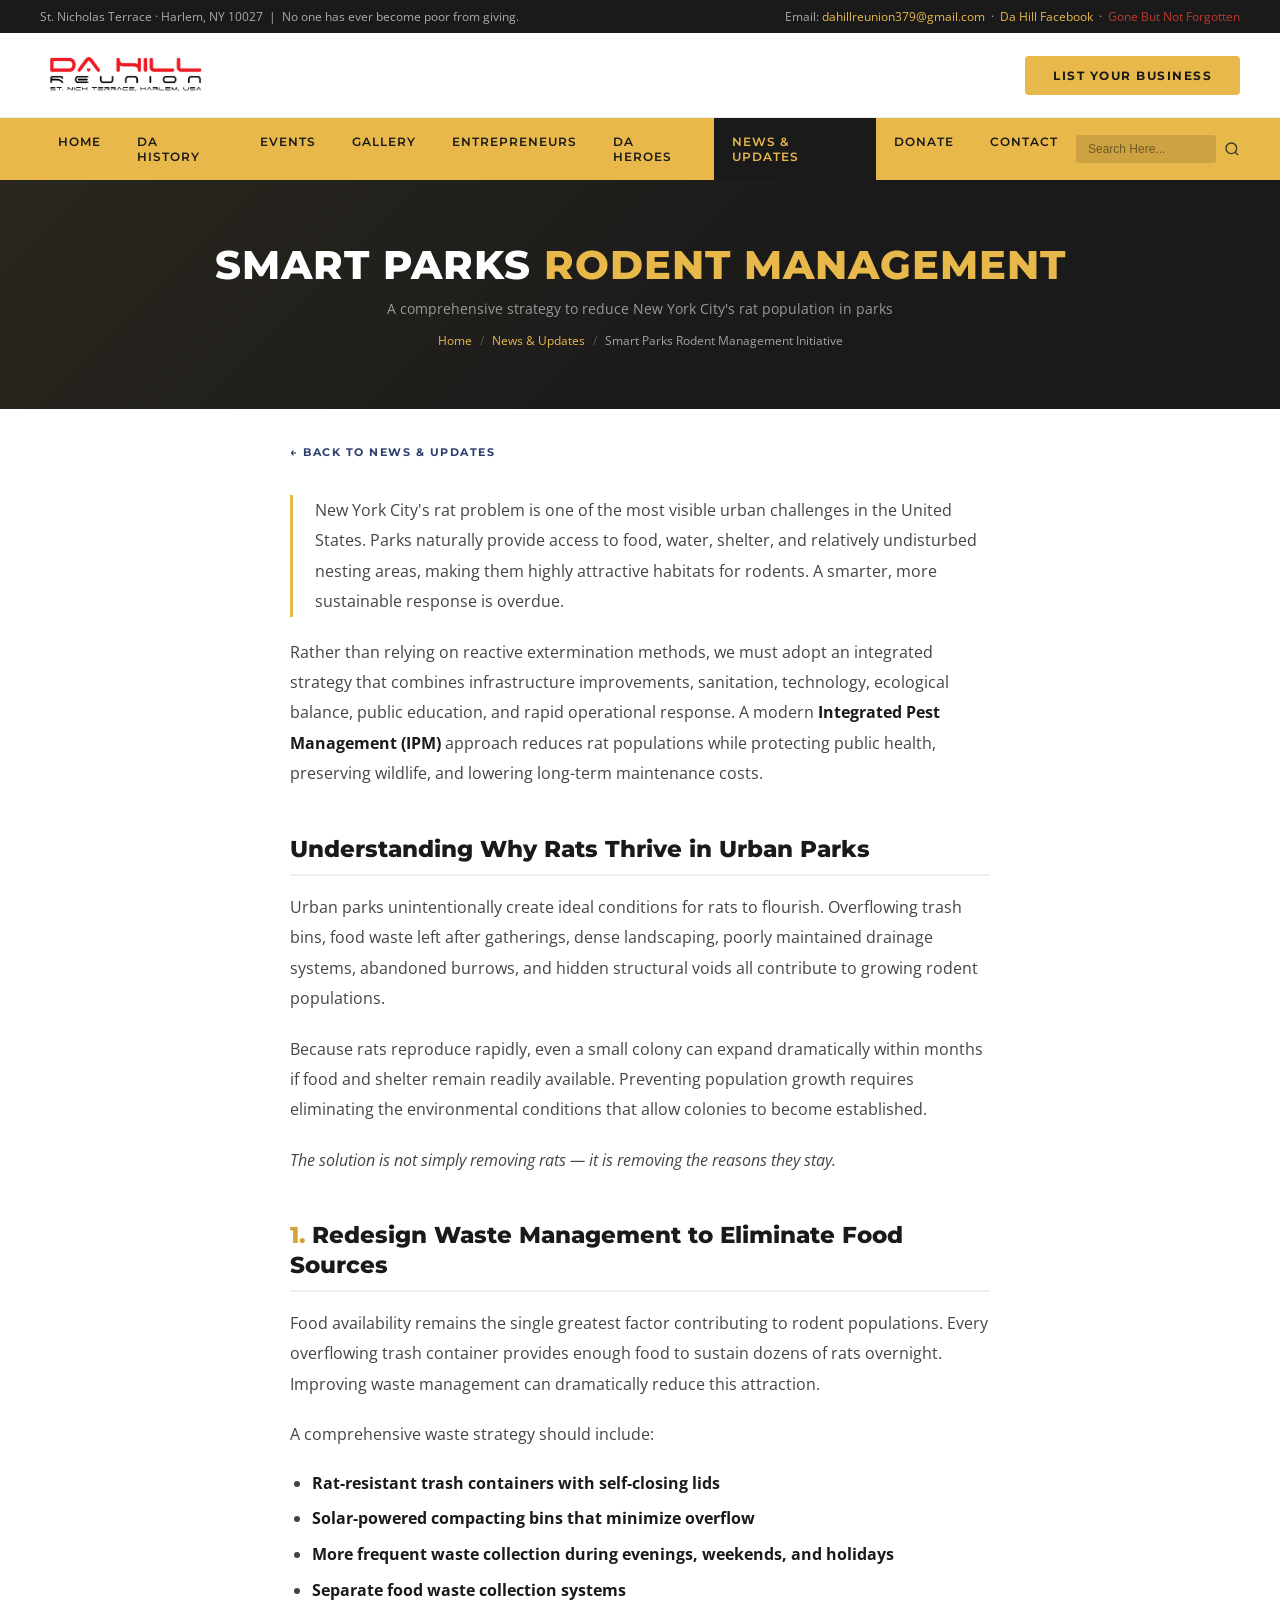
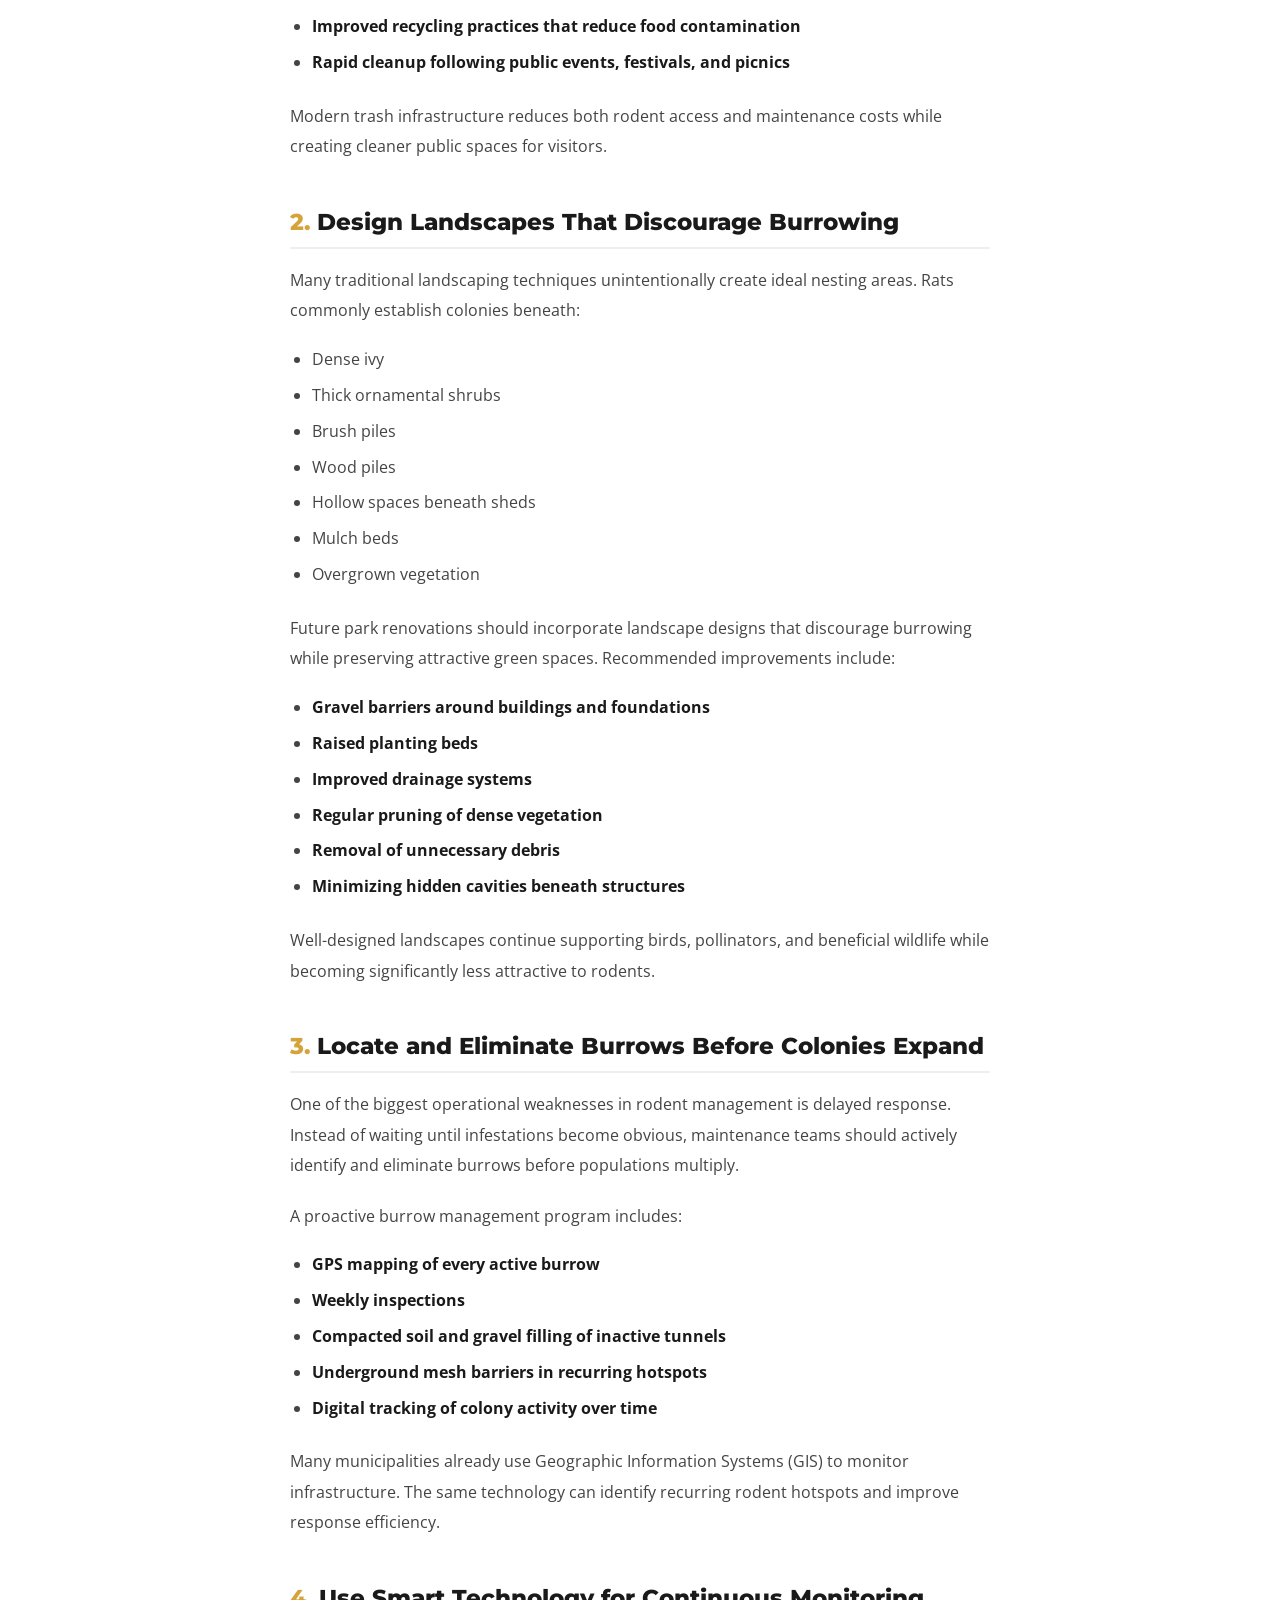
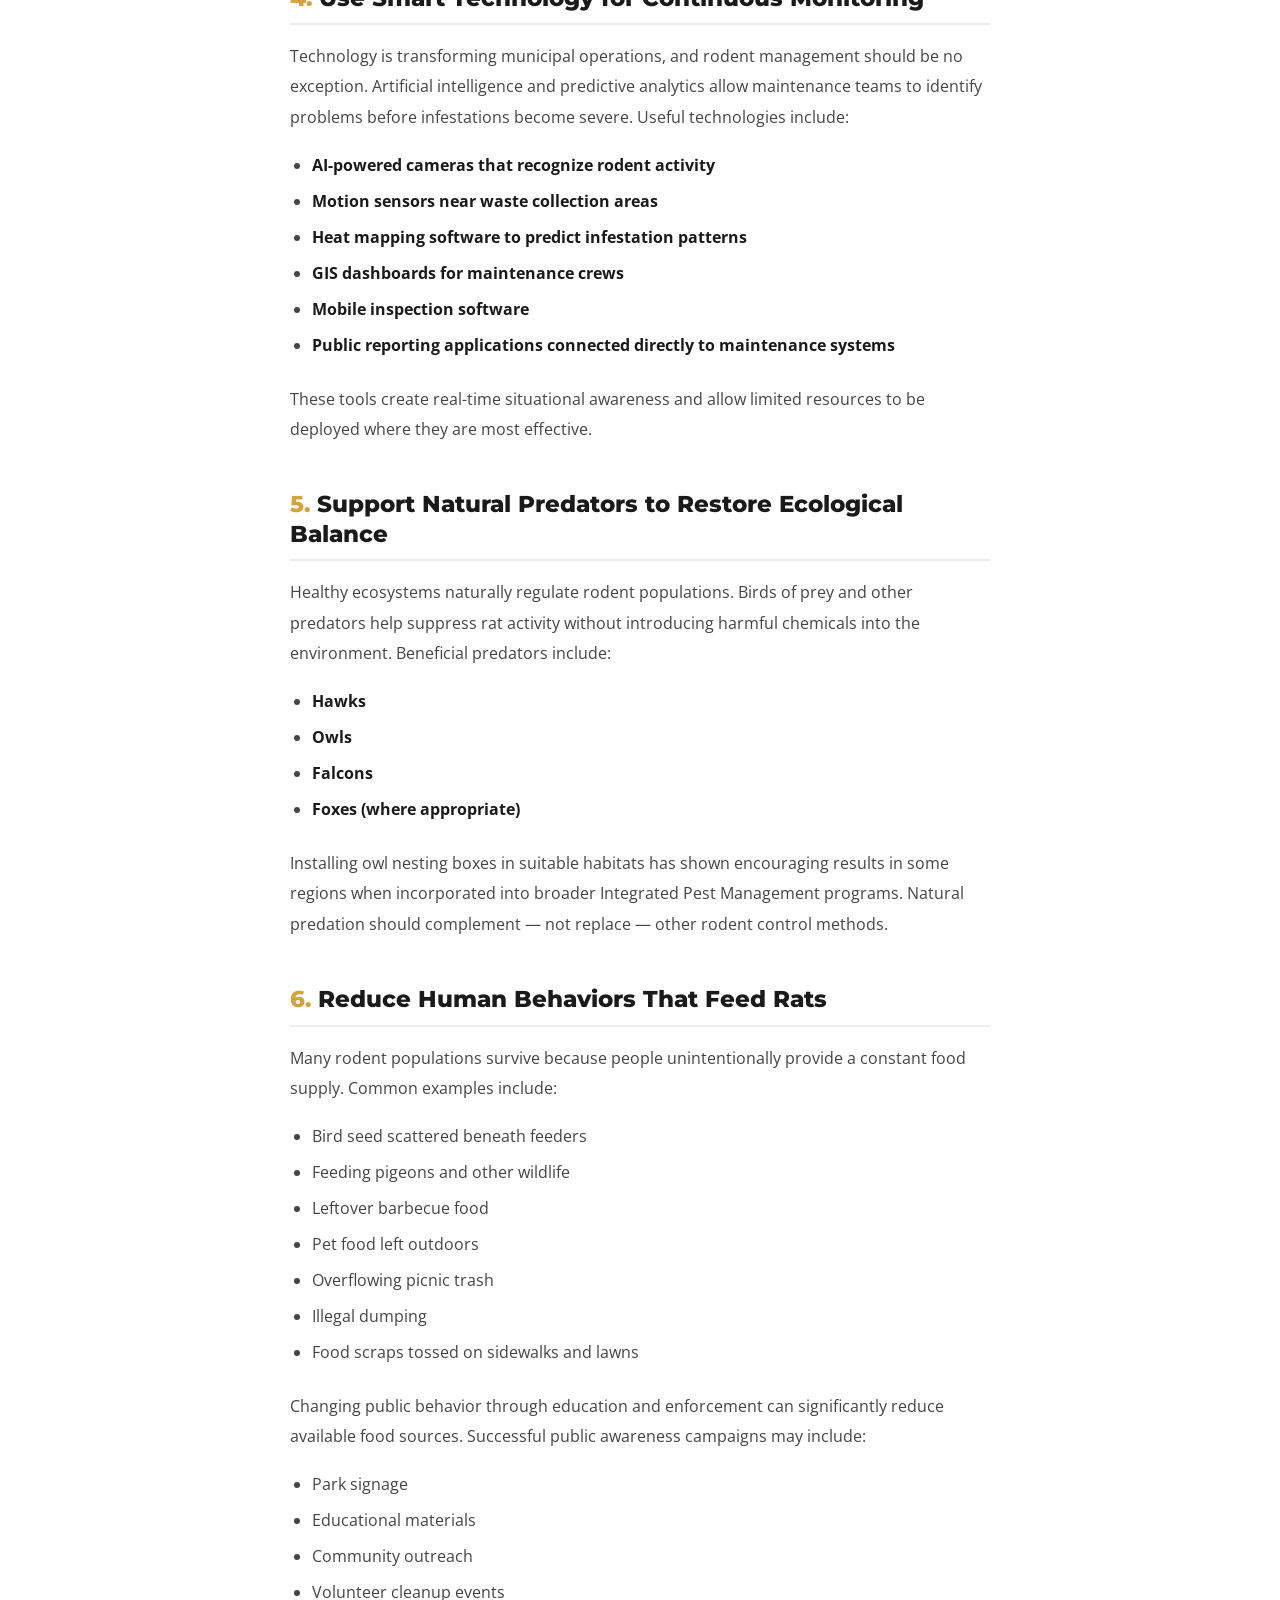
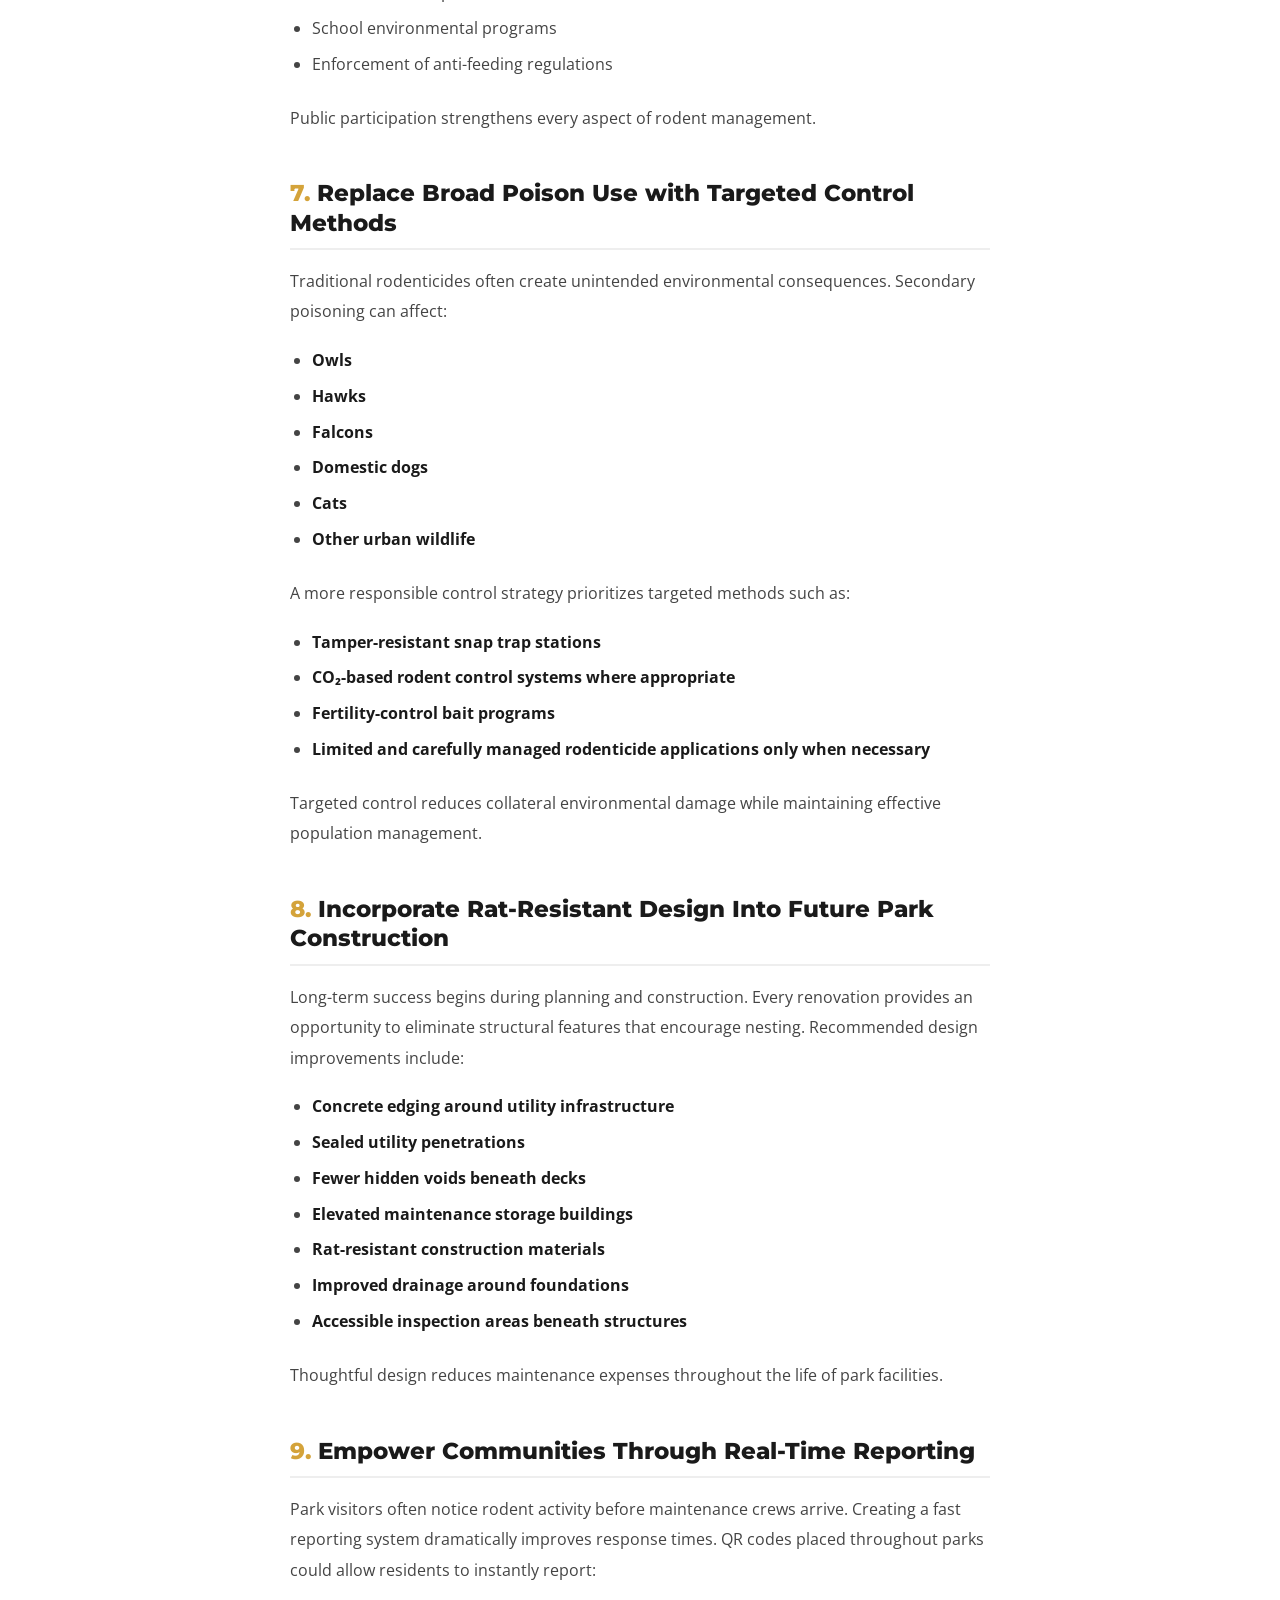
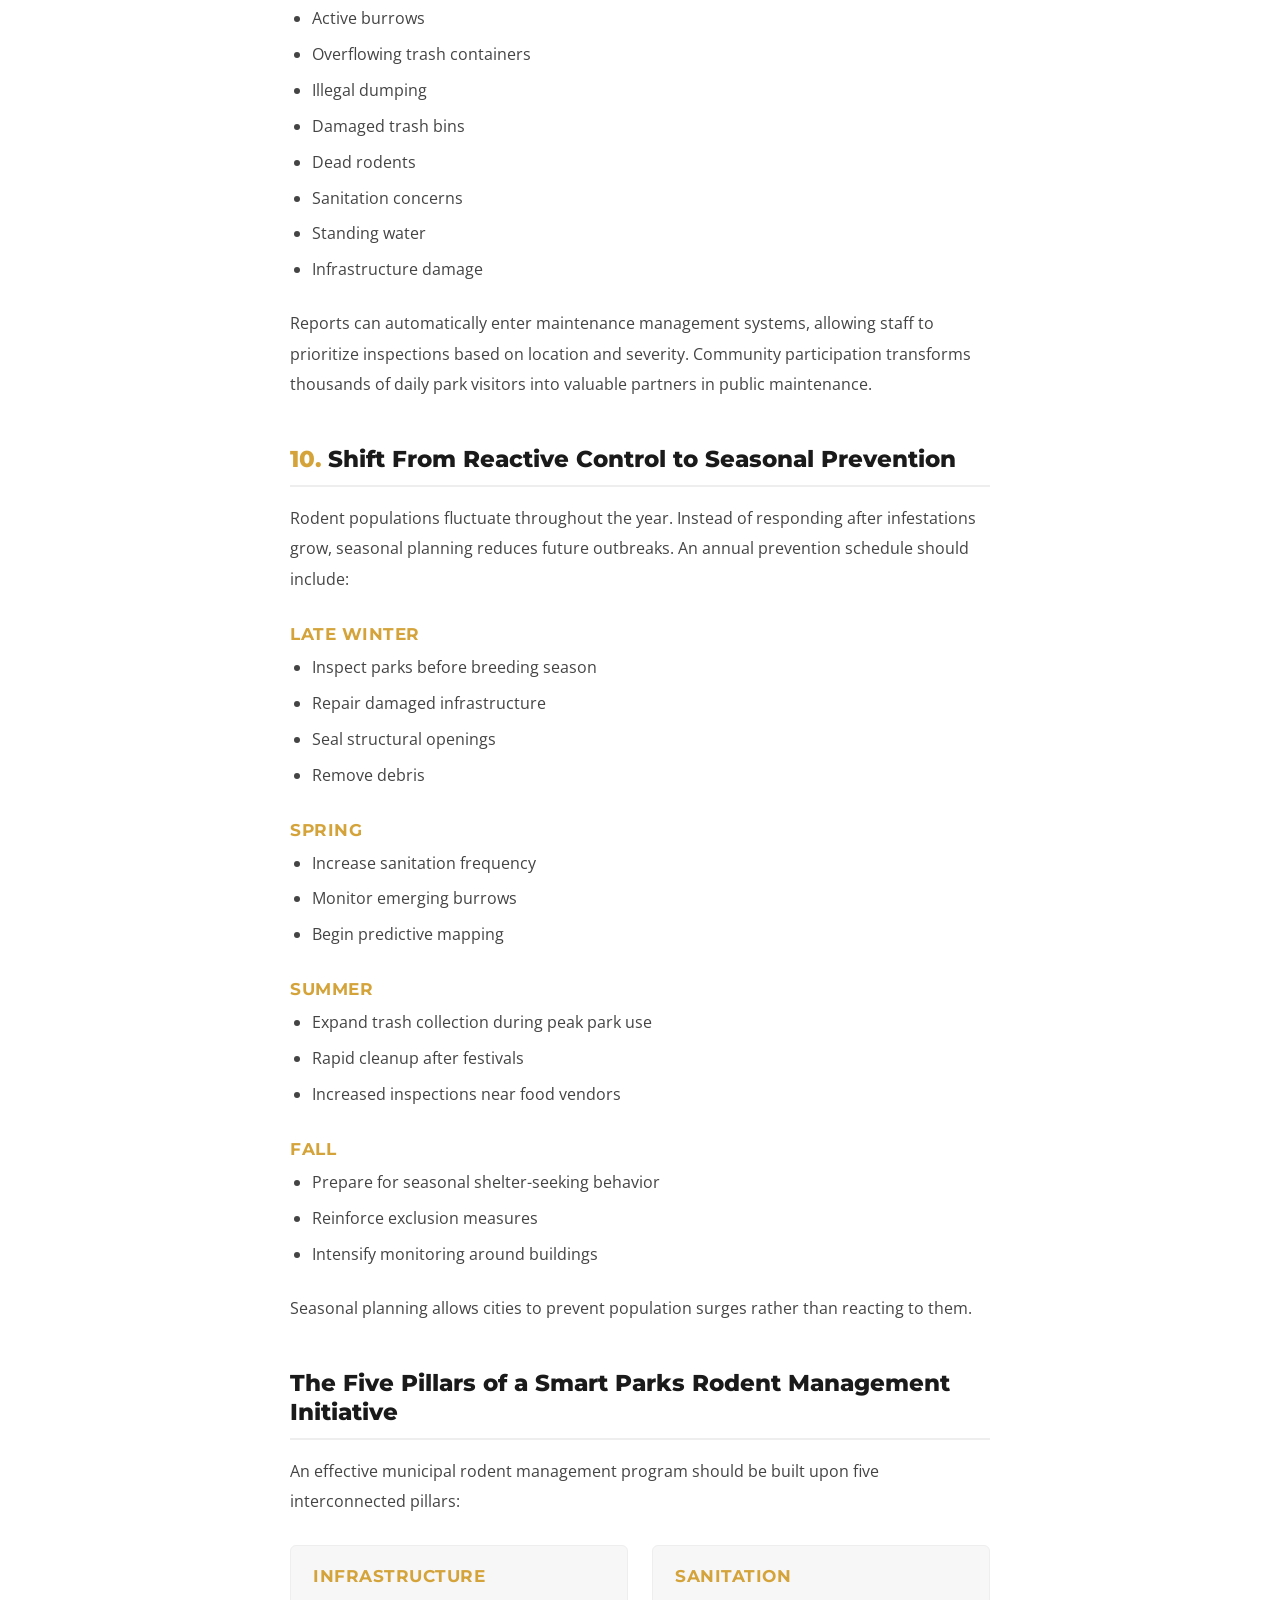
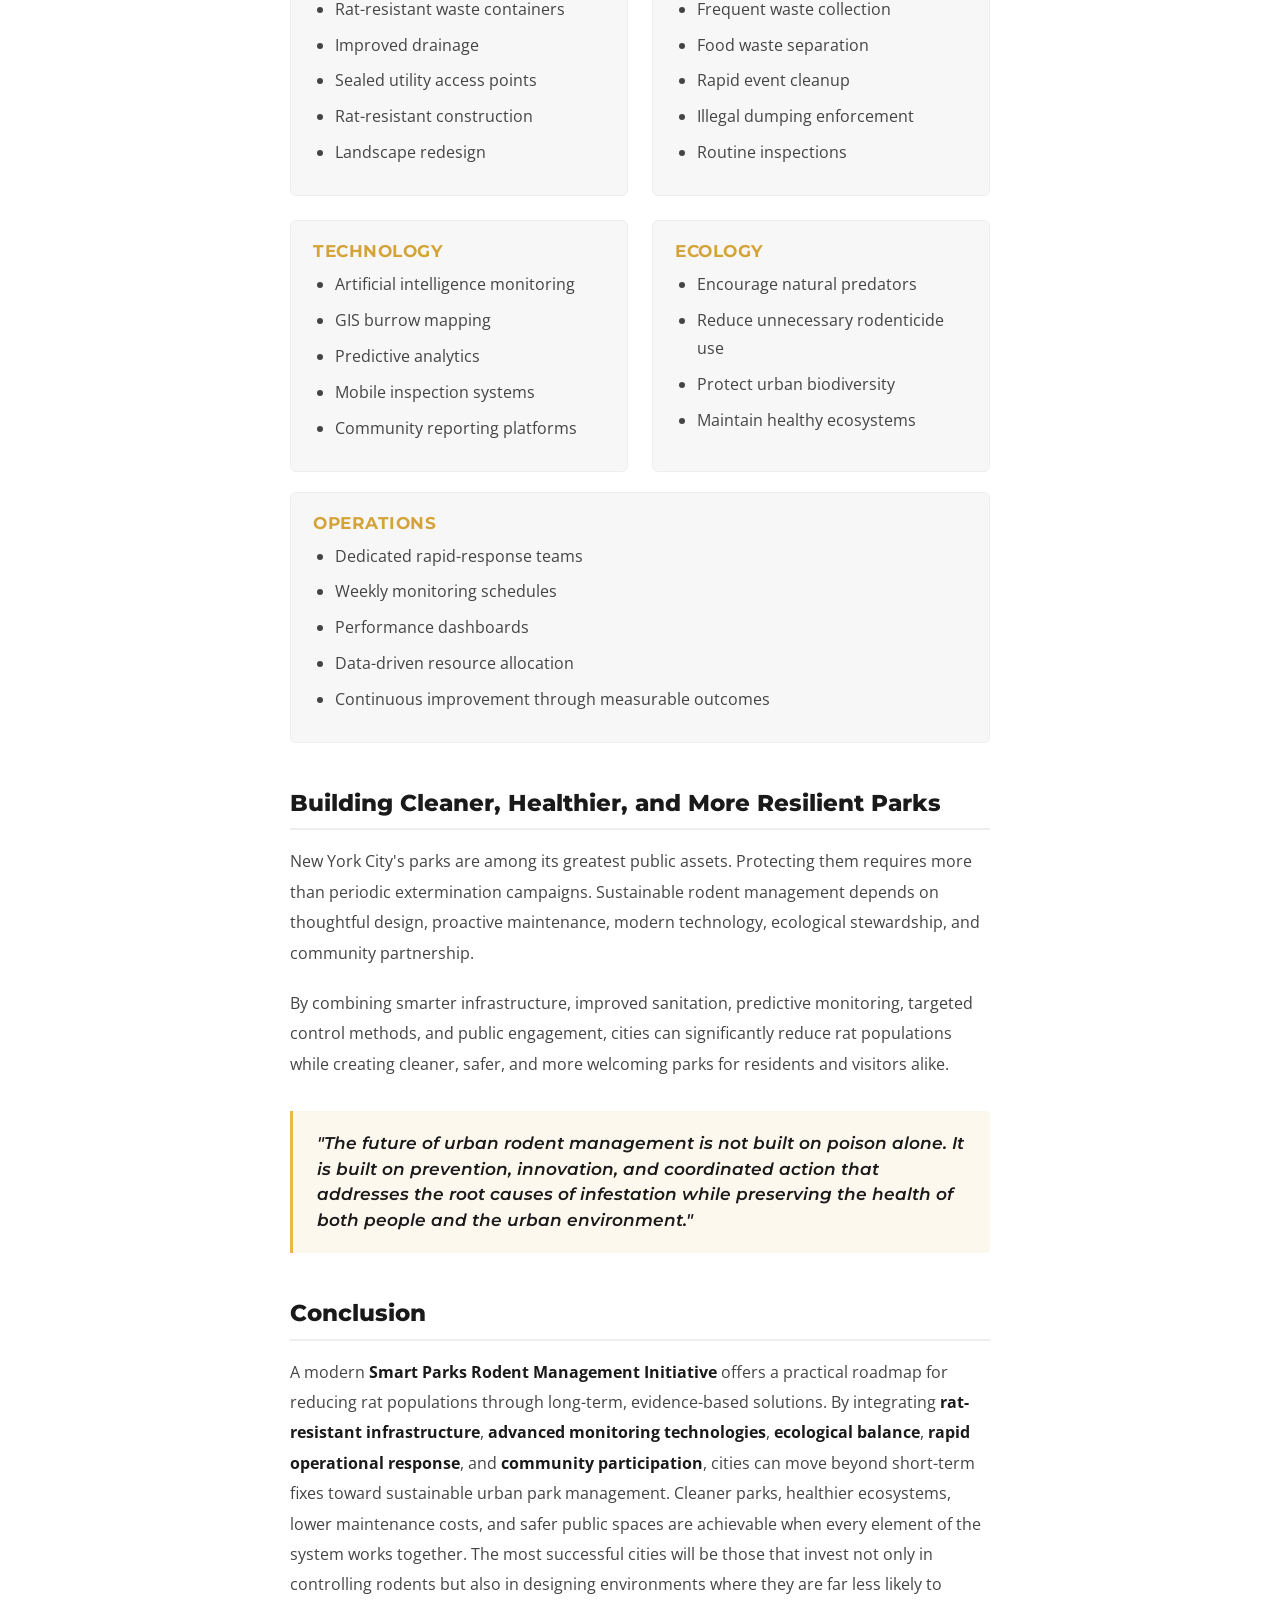
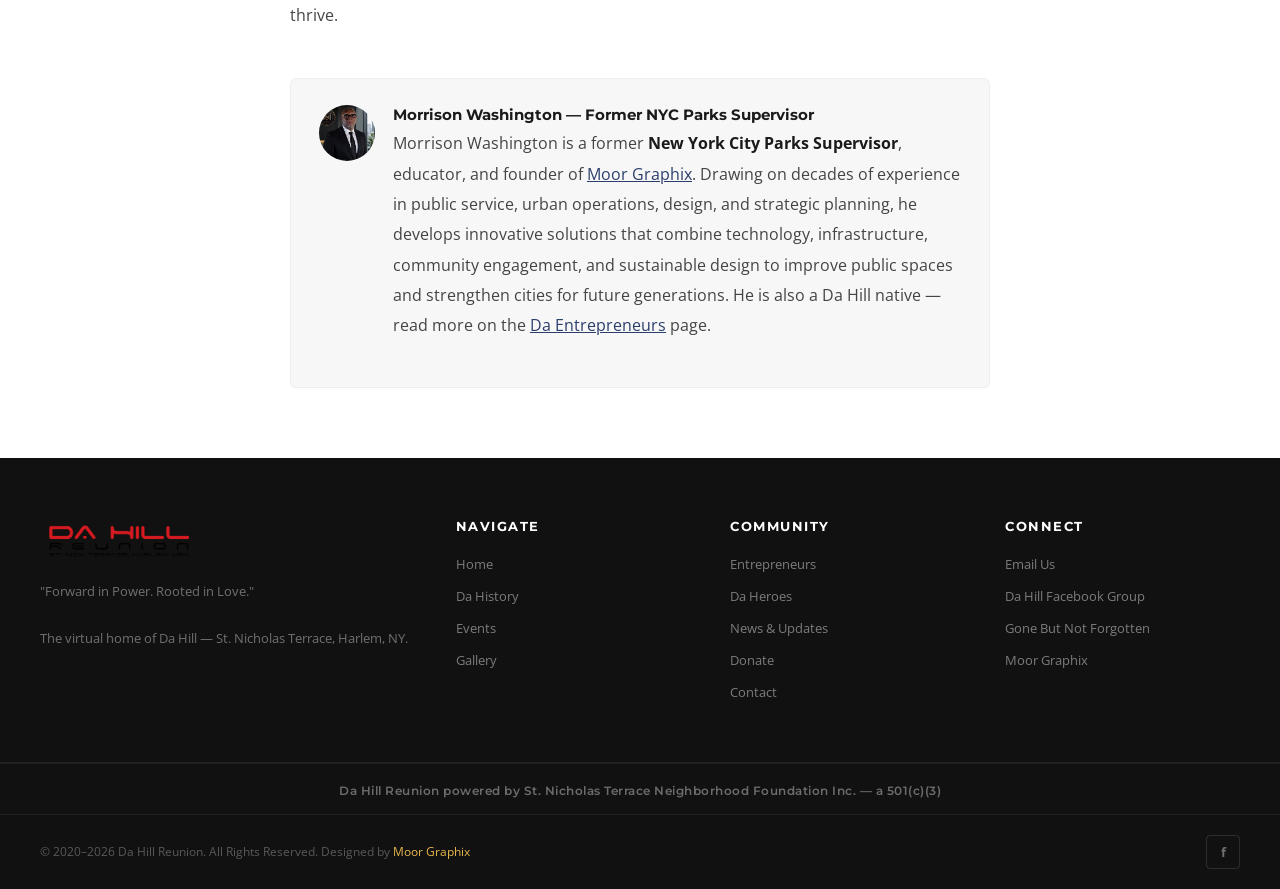
<file: pages/smart-parks-rodent-management-initiative.html>
<!DOCTYPE html>
<html lang="en">
<head>
  <meta name="google-site-verification" content="17926291731336801619"/>
  <link rel="sitemap" type="application/xml" href="/sitemap.xml"/>
  <meta charset="UTF-8"/>
  <meta name="viewport" content="width=device-width, initial-scale=1.0"/>
  <meta name="description" content="A comprehensive Integrated Pest Management strategy to reduce New York City's rat population in parks — infrastructure, sanitation, technology, ecology, and community action, from former NYC Parks Supervisor Morrison Washington."/>
  <title>Smart Parks Rodent Management Initiative — Da Hill Reunion</title>
  <!-- ═══ SEO / AEO / GEO / SCHEMA ═══ -->
  <meta name="robots" content="index, follow, max-snippet:-1, max-image-preview:large, max-video-preview:-1"/>
  <link rel="canonical" href="https://dahillreunion.com/pages/smart-parks-rodent-management-initiative.html"/>
  <link rel="icon" type="image/x-icon" href="../favicon.ico"/>
  <link rel="icon" type="image/png" sizes="32x32" href="../images/favicon-32.png"/>
  <link rel="icon" type="image/png" sizes="16x16" href="../images/favicon-16.png"/>
  <link rel="icon" type="image/svg+xml" href="../images/favicon.svg"/>
  <link rel="apple-touch-icon" sizes="180x180" href="../apple-touch-icon.png"/>
  <meta name="theme-color" content="#1a1a1a"/>

  <!-- Open Graph -->
  <meta property="og:type" content="article"/>
  <meta property="og:site_name" content="Da Hill Reunion"/>
  <meta property="og:url" content="https://dahillreunion.com/pages/smart-parks-rodent-management-initiative.html"/>
  <meta property="og:title" content="Smart Parks Rodent Management Initiative: A Comprehensive Strategy to Reduce NYC's Rat Population in Parks"/>
  <meta property="og:description" content="A comprehensive Integrated Pest Management strategy to reduce New York City's rat population in parks — infrastructure, sanitation, technology, ecology, and community action."/>
  <meta property="og:image" content="https://dahillreunion.com/images/community-hero.jpg"/>
  <meta property="og:image:width" content="1200"/>
  <meta property="og:image:height" content="630"/>
  <meta property="og:locale" content="en_US"/>
  <meta property="article:published_time" content="2026-07-08T00:00:00+00:00"/>
  <meta property="article:author" content="Morrison Washington"/>

  <!-- Twitter Card -->
  <meta name="twitter:card" content="summary_large_image"/>
  <meta name="twitter:title" content="Smart Parks Rodent Management Initiative: A Comprehensive Strategy to Reduce NYC's Rat Population in Parks"/>
  <meta name="twitter:description" content="A comprehensive Integrated Pest Management strategy to reduce New York City's rat population in parks — infrastructure, sanitation, technology, ecology, and community action."/>
  <meta name="twitter:image" content="https://dahillreunion.com/images/community-hero.jpg"/>

  <!-- GEO -->
  <meta name="geo.region" content="US-NY"/>
  <meta name="geo.placename" content="New York, New York"/>
  <meta name="geo.position" content="40.8199;-73.9514"/>
  <meta name="ICBM" content="40.8199, -73.9514"/>

  <!-- Schema JSON-LD -->
  <script type="application/ld+json">
  {
    "@context":"https://schema.org",
    "@type":"Article",
    "headline":"Smart Parks Rodent Management Initiative: A Comprehensive Strategy to Reduce New York City's Rat Population in Parks",
    "description":"A comprehensive Integrated Pest Management strategy to reduce New York City's rat population in parks — infrastructure, sanitation, technology, ecology, and community action.",
    "url":"https://dahillreunion.com/pages/smart-parks-rodent-management-initiative.html",
    "image":"https://dahillreunion.com/images/community-hero.jpg",
    "datePublished":"2026-07-08T00:00:00+00:00",
    "dateModified":"2026-07-08T00:00:00+00:00",
    "author":{"@type":"Person","name":"Morrison Washington","alternateName":"Sid Washington","url":"https://dahillreunion.com/pages/entrepreneurs.html#sid","jobTitle":"Former New York City Parks Supervisor"},
    "publisher":{"@type":"Organization","name":"Da Hill Reunion","logo":{"@type":"ImageObject","url":"https://dahillreunion.com/images/logo.png"}},
    "mainEntityOfPage":{"@type":"WebPage","@id":"https://dahillreunion.com/pages/smart-parks-rodent-management-initiative.html"},
    "about":{"@type":"Thing","name":"Integrated Pest Management in Urban Parks"},
    "articleSection":"Public Safety & Parks"
  }
  </script>
  <!-- ═══ END SEO ═══ -->
  <link rel="stylesheet" href="../css/style.css"/>
  <style>

    /* ── ARTICLE BODY ── */
    .art-back {
      max-width: 780px; margin: 0 auto; padding: 30px 40px 0;
    }
    .art-back a {
      font-family: 'Montserrat', sans-serif; font-weight: 700;
      font-size: 11px; letter-spacing: 1.5px; text-transform: uppercase;
      color: var(--navy); display: inline-flex; align-items: center; gap: 6px;
    }
    .art-back a:hover { color: var(--gold-dk); }

    .art-wrap { max-width: 780px; margin: 0 auto; padding: 34px 40px 70px; }
    .art-lede {
      font-size: 19px; color: #555; line-height: 1.85;
      border-left: 3px solid var(--gold); padding-left: 22px;
      margin-bottom: 36px;
    }
    .art-wrap p {
      font-size: 16px; line-height: 1.9; color: #444; margin-bottom: 20px;
    }
    .art-wrap p strong { color: var(--ink); }
    .art-wrap ul { margin: 0 0 24px; padding-left: 22px; }
    .art-wrap li { font-size: 15.5px; line-height: 1.8; color: #444; margin-bottom: 8px; }
    .art-wrap li strong { color: var(--ink); }
    .art-wrap h2 {
      font-family: 'Montserrat', sans-serif; font-weight: 800;
      font-size: 23px; color: var(--ink);
      margin: 46px 0 16px; line-height: 1.28;
      padding-bottom: 10px; border-bottom: 2px solid #eee;
    }
    .art-wrap h2 span.num { color: var(--gold-dk); margin-right: 6px; }
    .art-wrap h3 {
      font-family: 'Montserrat', sans-serif; font-weight: 700;
      font-size: 17px; color: var(--gold-dk);
      text-transform: uppercase; letter-spacing: 0.5px;
      margin: 30px 0 10px;
    }
    .art-italic-line { font-style: italic; color: #666; }
    .art-quote {
      border-left: 3px solid var(--gold); background: #fdf8ee;
      padding: 20px 24px; margin: 32px 0; border-radius: 0 4px 4px 0;
    }
    .art-quote p {
      font-family: 'Montserrat', sans-serif; font-style: italic; font-weight: 600;
      font-size: 17px; color: var(--ink); margin: 0; line-height: 1.5;
    }
    .pillars-grid {
      display: grid; grid-template-columns: 1fr 1fr; gap: 24px;
      margin: 28px 0 20px;
    }
    .pillar-card {
      background: var(--light); border: 1px solid var(--border);
      border-radius: 6px; padding: 20px 22px;
    }
    .pillar-card h3 { margin-top: 0; }
    .pillar-card ul { margin-bottom: 0; }
    .art-author {
      margin-top: 48px; padding: 26px 28px; background: var(--light);
      border: 1px solid var(--border); border-radius: 6px;
      display: flex; align-items: flex-start; gap: 18px;
    }
    .art-author-photo {
      width: 56px; height: 56px; border-radius: 50%; overflow: hidden;
      flex-shrink: 0; background: var(--gold);
    }
    .art-author-photo img { width: 100%; height: 100%; object-fit: cover; }
    .art-author-name {
      font-family: 'Montserrat', sans-serif; font-weight: 700;
      font-size: 15px; color: var(--ink); margin-bottom: 4px;
    }
    .art-author-bio { font-size: 13.5px; color: var(--smoke); line-height: 1.65; margin: 0; }
    .art-author-bio a { color: var(--navy); text-decoration: underline; }

    @media(max-width:640px){
      .art-back, .art-wrap { padding-left: 22px; padding-right: 22px; }
      .art-author { flex-direction: column; }
      .pillars-grid { grid-template-columns: 1fr; }
    }
  </style>
</head>
<body>
<a href="#main-content" class="skip-link" style="position:absolute;top:-40px;left:0;background:#e8b84b;color:#1a1a1a;padding:8px 16px;font-family:'Montserrat',sans-serif;font-weight:700;font-size:12px;letter-spacing:1px;text-transform:uppercase;z-index:9999;transition:top 0.2s;" onfocus="this.style.top='0'" onblur="this.style.top='-40px'">Skip to Main Content</a>

<!-- TOP BAR -->
<div class="topbar">
  <span>St. Nicholas Terrace &middot; Harlem, NY 10027 &nbsp;|&nbsp; No one has ever become poor from giving.</span>
  <span class="topbar-right">
    Email: <a href="mailto:dahillreunion379@gmail.com">dahillreunion379@gmail.com</a>
    &nbsp;&middot;&nbsp;
    <a href="https://www.facebook.com/groups/391650975569064/" target="_blank" rel="noopener">Da Hill Facebook</a>
    &nbsp;&middot;&nbsp;
    <a href="https://www.facebook.com/groups/718801411593854/" target="_blank" rel="noopener" style="color:#c0392b;">Gone But Not Forgotten</a>
  </span>
</div>

<!-- HEADER -->
<header class="site-header">
  <a href="../index.html" class="logo"><img src="../images/logo.png" alt="Da Hill Reunion" class="logo-img"/></a>
  <a href="entrepreneurs.html#submit" class="header-cta">List Your Business</a>
</header>

<!-- NAV -->
<nav class="main-nav">
  <div class="nav-inner">
    <a href="../index.html" class="nav-mobile-logo" aria-label="Da Hill Reunion Home">
      <img src="../images/logo.png" alt="Da Hill Reunion"/>
    </a>
    <ul class="nav-links" id="navLinks">
      <li><a href="../index.html">Home</a></li>
      <li><a href="history.html">Da History</a></li>
      <li><a href="events.html">Events</a></li>
      <li><a href="gallery.html">Gallery</a></li>
      <li><a href="entrepreneurs.html">Entrepreneurs</a></li>
      <li><a href="heroes.html">Da Heroes</a></li>
      <li><a href="news.html" class="active">News &amp; Updates</a></li>
      <li><a href="donate.html">Donate</a></li>
      <li><a href="contact.html">Contact</a></li>
    </ul>
    <div class="nav-search">
      <input type="text" placeholder="Search Here..." aria-label="Search Da Hill Reunion" id="site-search" name="s"/>
      <svg width="16" height="16" viewBox="0 0 24 24" fill="none" stroke="currentColor" stroke-width="2"><circle cx="11" cy="11" r="8"/><path d="m21 21-4.35-4.35"/></svg>
    </div>
    <button class="nav-toggle" id="navToggle" aria-label="Menu">
      <span></span><span></span><span></span>
    </button>
  </div>
</nav>

<main id="main-content">

<!-- PAGE HERO -->
<div class="page-hero">
  <h1>Smart Parks <em>Rodent Management</em></h1>
  <p>A comprehensive strategy to reduce New York City's rat population in parks</p>
  <div class="breadcrumb">
    <a href="../index.html">Home</a><span>/</span>
    <a href="news.html">News &amp; Updates</a><span>/</span>
    <span style="color:rgba(255,255,255,0.6)">Smart Parks Rodent Management Initiative</span>
  </div>
</div>

<div class="art-back">
  <a href="news.html">&larr; Back to News &amp; Updates</a>
</div>

<div class="art-wrap">
  <p class="art-lede reveal">New York City's rat problem is one of the most visible urban challenges in the United States. Parks naturally provide access to food, water, shelter, and relatively undisturbed nesting areas, making them highly attractive habitats for rodents. A smarter, more sustainable response is overdue.</p>

  <p class="reveal">Rather than relying on reactive extermination methods, we must adopt an integrated strategy that combines infrastructure improvements, sanitation, technology, ecological balance, public education, and rapid operational response. A modern <strong>Integrated Pest Management (IPM)</strong> approach reduces rat populations while protecting public health, preserving wildlife, and lowering long-term maintenance costs.</p>

  <h2>Understanding Why Rats Thrive in Urban Parks</h2>
  <p>Urban parks unintentionally create ideal conditions for rats to flourish. Overflowing trash bins, food waste left after gatherings, dense landscaping, poorly maintained drainage systems, abandoned burrows, and hidden structural voids all contribute to growing rodent populations.</p>
  <p>Because rats reproduce rapidly, even a small colony can expand dramatically within months if food and shelter remain readily available. Preventing population growth requires eliminating the environmental conditions that allow colonies to become established.</p>
  <p class="art-italic-line">The solution is not simply removing rats — it is removing the reasons they stay.</p>

  <h2><span class="num">1.</span>Redesign Waste Management to Eliminate Food Sources</h2>
  <p>Food availability remains the single greatest factor contributing to rodent populations. Every overflowing trash container provides enough food to sustain dozens of rats overnight. Improving waste management can dramatically reduce this attraction.</p>
  <p>A comprehensive waste strategy should include:</p>
  <ul>
    <li><strong>Rat-resistant trash containers with self-closing lids</strong></li>
    <li><strong>Solar-powered compacting bins that minimize overflow</strong></li>
    <li><strong>More frequent waste collection during evenings, weekends, and holidays</strong></li>
    <li><strong>Separate food waste collection systems</strong></li>
    <li><strong>Improved recycling practices that reduce food contamination</strong></li>
    <li><strong>Rapid cleanup following public events, festivals, and picnics</strong></li>
  </ul>
  <p>Modern trash infrastructure reduces both rodent access and maintenance costs while creating cleaner public spaces for visitors.</p>

  <h2><span class="num">2.</span>Design Landscapes That Discourage Burrowing</h2>
  <p>Many traditional landscaping techniques unintentionally create ideal nesting areas. Rats commonly establish colonies beneath:</p>
  <ul>
    <li>Dense ivy</li>
    <li>Thick ornamental shrubs</li>
    <li>Brush piles</li>
    <li>Wood piles</li>
    <li>Hollow spaces beneath sheds</li>
    <li>Mulch beds</li>
    <li>Overgrown vegetation</li>
  </ul>
  <p>Future park renovations should incorporate landscape designs that discourage burrowing while preserving attractive green spaces. Recommended improvements include:</p>
  <ul>
    <li><strong>Gravel barriers around buildings and foundations</strong></li>
    <li><strong>Raised planting beds</strong></li>
    <li><strong>Improved drainage systems</strong></li>
    <li><strong>Regular pruning of dense vegetation</strong></li>
    <li><strong>Removal of unnecessary debris</strong></li>
    <li><strong>Minimizing hidden cavities beneath structures</strong></li>
  </ul>
  <p>Well-designed landscapes continue supporting birds, pollinators, and beneficial wildlife while becoming significantly less attractive to rodents.</p>

  <h2><span class="num">3.</span>Locate and Eliminate Burrows Before Colonies Expand</h2>
  <p>One of the biggest operational weaknesses in rodent management is delayed response. Instead of waiting until infestations become obvious, maintenance teams should actively identify and eliminate burrows before populations multiply.</p>
  <p>A proactive burrow management program includes:</p>
  <ul>
    <li><strong>GPS mapping of every active burrow</strong></li>
    <li><strong>Weekly inspections</strong></li>
    <li><strong>Compacted soil and gravel filling of inactive tunnels</strong></li>
    <li><strong>Underground mesh barriers in recurring hotspots</strong></li>
    <li><strong>Digital tracking of colony activity over time</strong></li>
  </ul>
  <p>Many municipalities already use Geographic Information Systems (GIS) to monitor infrastructure. The same technology can identify recurring rodent hotspots and improve response efficiency.</p>

  <h2><span class="num">4.</span>Use Smart Technology for Continuous Monitoring</h2>
  <p>Technology is transforming municipal operations, and rodent management should be no exception. Artificial intelligence and predictive analytics allow maintenance teams to identify problems before infestations become severe. Useful technologies include:</p>
  <ul>
    <li><strong>AI-powered cameras that recognize rodent activity</strong></li>
    <li><strong>Motion sensors near waste collection areas</strong></li>
    <li><strong>Heat mapping software to predict infestation patterns</strong></li>
    <li><strong>GIS dashboards for maintenance crews</strong></li>
    <li><strong>Mobile inspection software</strong></li>
    <li><strong>Public reporting applications connected directly to maintenance systems</strong></li>
  </ul>
  <p>These tools create real-time situational awareness and allow limited resources to be deployed where they are most effective.</p>

  <h2><span class="num">5.</span>Support Natural Predators to Restore Ecological Balance</h2>
  <p>Healthy ecosystems naturally regulate rodent populations. Birds of prey and other predators help suppress rat activity without introducing harmful chemicals into the environment. Beneficial predators include:</p>
  <ul>
    <li><strong>Hawks</strong></li>
    <li><strong>Owls</strong></li>
    <li><strong>Falcons</strong></li>
    <li><strong>Foxes (where appropriate)</strong></li>
  </ul>
  <p>Installing owl nesting boxes in suitable habitats has shown encouraging results in some regions when incorporated into broader Integrated Pest Management programs. Natural predation should complement — not replace — other rodent control methods.</p>

  <h2><span class="num">6.</span>Reduce Human Behaviors That Feed Rats</h2>
  <p>Many rodent populations survive because people unintentionally provide a constant food supply. Common examples include:</p>
  <ul>
    <li>Bird seed scattered beneath feeders</li>
    <li>Feeding pigeons and other wildlife</li>
    <li>Leftover barbecue food</li>
    <li>Pet food left outdoors</li>
    <li>Overflowing picnic trash</li>
    <li>Illegal dumping</li>
    <li>Food scraps tossed on sidewalks and lawns</li>
  </ul>
  <p>Changing public behavior through education and enforcement can significantly reduce available food sources. Successful public awareness campaigns may include:</p>
  <ul>
    <li>Park signage</li>
    <li>Educational materials</li>
    <li>Community outreach</li>
    <li>Volunteer cleanup events</li>
    <li>School environmental programs</li>
    <li>Enforcement of anti-feeding regulations</li>
  </ul>
  <p>Public participation strengthens every aspect of rodent management.</p>

  <h2><span class="num">7.</span>Replace Broad Poison Use with Targeted Control Methods</h2>
  <p>Traditional rodenticides often create unintended environmental consequences. Secondary poisoning can affect:</p>
  <ul>
    <li><strong>Owls</strong></li>
    <li><strong>Hawks</strong></li>
    <li><strong>Falcons</strong></li>
    <li><strong>Domestic dogs</strong></li>
    <li><strong>Cats</strong></li>
    <li><strong>Other urban wildlife</strong></li>
  </ul>
  <p>A more responsible control strategy prioritizes targeted methods such as:</p>
  <ul>
    <li><strong>Tamper-resistant snap trap stations</strong></li>
    <li><strong>CO&#8322;-based rodent control systems where appropriate</strong></li>
    <li><strong>Fertility-control bait programs</strong></li>
    <li><strong>Limited and carefully managed rodenticide applications only when necessary</strong></li>
  </ul>
  <p>Targeted control reduces collateral environmental damage while maintaining effective population management.</p>

  <h2><span class="num">8.</span>Incorporate Rat-Resistant Design Into Future Park Construction</h2>
  <p>Long-term success begins during planning and construction. Every renovation provides an opportunity to eliminate structural features that encourage nesting. Recommended design improvements include:</p>
  <ul>
    <li><strong>Concrete edging around utility infrastructure</strong></li>
    <li><strong>Sealed utility penetrations</strong></li>
    <li><strong>Fewer hidden voids beneath decks</strong></li>
    <li><strong>Elevated maintenance storage buildings</strong></li>
    <li><strong>Rat-resistant construction materials</strong></li>
    <li><strong>Improved drainage around foundations</strong></li>
    <li><strong>Accessible inspection areas beneath structures</strong></li>
  </ul>
  <p>Thoughtful design reduces maintenance expenses throughout the life of park facilities.</p>

  <h2><span class="num">9.</span>Empower Communities Through Real-Time Reporting</h2>
  <p>Park visitors often notice rodent activity before maintenance crews arrive. Creating a fast reporting system dramatically improves response times. QR codes placed throughout parks could allow residents to instantly report:</p>
  <ul>
    <li>Active burrows</li>
    <li>Overflowing trash containers</li>
    <li>Illegal dumping</li>
    <li>Damaged trash bins</li>
    <li>Dead rodents</li>
    <li>Sanitation concerns</li>
    <li>Standing water</li>
    <li>Infrastructure damage</li>
  </ul>
  <p>Reports can automatically enter maintenance management systems, allowing staff to prioritize inspections based on location and severity. Community participation transforms thousands of daily park visitors into valuable partners in public maintenance.</p>

  <h2><span class="num">10.</span>Shift From Reactive Control to Seasonal Prevention</h2>
  <p>Rodent populations fluctuate throughout the year. Instead of responding after infestations grow, seasonal planning reduces future outbreaks. An annual prevention schedule should include:</p>

  <h3>Late Winter</h3>
  <ul>
    <li>Inspect parks before breeding season</li>
    <li>Repair damaged infrastructure</li>
    <li>Seal structural openings</li>
    <li>Remove debris</li>
  </ul>

  <h3>Spring</h3>
  <ul>
    <li>Increase sanitation frequency</li>
    <li>Monitor emerging burrows</li>
    <li>Begin predictive mapping</li>
  </ul>

  <h3>Summer</h3>
  <ul>
    <li>Expand trash collection during peak park use</li>
    <li>Rapid cleanup after festivals</li>
    <li>Increased inspections near food vendors</li>
  </ul>

  <h3>Fall</h3>
  <ul>
    <li>Prepare for seasonal shelter-seeking behavior</li>
    <li>Reinforce exclusion measures</li>
    <li>Intensify monitoring around buildings</li>
  </ul>

  <p>Seasonal planning allows cities to prevent population surges rather than reacting to them.</p>

  <h2>The Five Pillars of a Smart Parks Rodent Management Initiative</h2>
  <p>An effective municipal rodent management program should be built upon five interconnected pillars:</p>

  <div class="pillars-grid">
    <div class="pillar-card">
      <h3>Infrastructure</h3>
      <ul>
        <li>Rat-resistant waste containers</li>
        <li>Improved drainage</li>
        <li>Sealed utility access points</li>
        <li>Rat-resistant construction</li>
        <li>Landscape redesign</li>
      </ul>
    </div>
    <div class="pillar-card">
      <h3>Sanitation</h3>
      <ul>
        <li>Frequent waste collection</li>
        <li>Food waste separation</li>
        <li>Rapid event cleanup</li>
        <li>Illegal dumping enforcement</li>
        <li>Routine inspections</li>
      </ul>
    </div>
    <div class="pillar-card">
      <h3>Technology</h3>
      <ul>
        <li>Artificial intelligence monitoring</li>
        <li>GIS burrow mapping</li>
        <li>Predictive analytics</li>
        <li>Mobile inspection systems</li>
        <li>Community reporting platforms</li>
      </ul>
    </div>
    <div class="pillar-card">
      <h3>Ecology</h3>
      <ul>
        <li>Encourage natural predators</li>
        <li>Reduce unnecessary rodenticide use</li>
        <li>Protect urban biodiversity</li>
        <li>Maintain healthy ecosystems</li>
      </ul>
    </div>
  </div>
  <div class="pillar-card" style="margin-bottom:28px">
    <h3>Operations</h3>
    <ul>
      <li>Dedicated rapid-response teams</li>
      <li>Weekly monitoring schedules</li>
      <li>Performance dashboards</li>
      <li>Data-driven resource allocation</li>
      <li>Continuous improvement through measurable outcomes</li>
    </ul>
  </div>

  <h2>Building Cleaner, Healthier, and More Resilient Parks</h2>
  <p>New York City's parks are among its greatest public assets. Protecting them requires more than periodic extermination campaigns. Sustainable rodent management depends on thoughtful design, proactive maintenance, modern technology, ecological stewardship, and community partnership.</p>
  <p>By combining smarter infrastructure, improved sanitation, predictive monitoring, targeted control methods, and public engagement, cities can significantly reduce rat populations while creating cleaner, safer, and more welcoming parks for residents and visitors alike.</p>

  <div class="art-quote reveal">
    <p>"The future of urban rodent management is not built on poison alone. It is built on prevention, innovation, and coordinated action that addresses the root causes of infestation while preserving the health of both people and the urban environment."</p>
  </div>

  <h2>Conclusion</h2>
  <p>A modern <strong>Smart Parks Rodent Management Initiative</strong> offers a practical roadmap for reducing rat populations through long-term, evidence-based solutions. By integrating <strong>rat-resistant infrastructure</strong>, <strong>advanced monitoring technologies</strong>, <strong>ecological balance</strong>, <strong>rapid operational response</strong>, and <strong>community participation</strong>, cities can move beyond short-term fixes toward sustainable urban park management. Cleaner parks, healthier ecosystems, lower maintenance costs, and safer public spaces are achievable when every element of the system works together. The most successful cities will be those that invest not only in controlling rodents but also in designing environments where they are far less likely to thrive.</p>

  <div class="art-author reveal">
    <div class="art-author-photo"><img src="../images/sid-maat-office.jpg" alt="Morrison Washington"/></div>
    <div>
      <div class="art-author-name">Morrison Washington — Former NYC Parks Supervisor</div>
      <p class="art-author-bio">Morrison Washington is a former <strong>New York City Parks Supervisor</strong>, educator, and founder of <a href="https://www.moorgraphix.com" target="_blank" rel="noopener">Moor Graphix</a>. Drawing on decades of experience in public service, urban operations, design, and strategic planning, he develops innovative solutions that combine technology, infrastructure, community engagement, and sustainable design to improve public spaces and strengthen cities for future generations. He is also a Da Hill native — read more on the <a href="entrepreneurs.html#sid">Da Entrepreneurs</a> page.</p>
    </div>
  </div>
</div>

</main>

<footer>
  <div class="footer-top">
    <div>
      <span class="footer-brand-logo"><img src="../images/logo.png" alt="Da Hill Reunion"/></span>
      <p class="footer-brand-desc">"Forward in Power. Rooted in Love."<br><br>The virtual home of Da Hill — St. Nicholas Terrace, Harlem, NY.</p>
    </div>
    <div class="footer-col">
      <p class="footer-col-heading">Navigate</p>
      <ul>
        <li><a href="../index.html">Home</a></li>
        <li><a href="history.html">Da History</a></li>
        <li><a href="events.html">Events</a></li>
        <li><a href="gallery.html">Gallery</a></li>
      </ul>
    </div>
    <div class="footer-col"><p class="footer-col-heading">Community</p><ul>
      <li><a href="entrepreneurs.html">Entrepreneurs</a></li>
      <li><a href="heroes.html">Da Heroes</a></li>
      <li><a href="news.html">News &amp; Updates</a></li>
      <li><a href="donate.html">Donate</a></li>
      <li><a href="contact.html">Contact</a></li>
    </ul></div>
    <div class="footer-col"><p class="footer-col-heading">Connect</p><ul>
      <li><a href="mailto:dahillreunion379@gmail.com">Email Us</a></li>
      <li><a href="https://www.facebook.com/groups/391650975569064/" target="_blank" rel="noopener">Da Hill Facebook Group</a></li>
      <li><a href="https://www.facebook.com/groups/718801411593854/" target="_blank" rel="noopener">Gone But Not Forgotten</a></li>
      <li><a href="https://www.moorgraphix.com" target="_blank" rel="noopener">Moor Graphix</a></li>
    </ul></div>
  </div>
  <div style="border-top:1px solid rgba(255,255,255,0.06);border-bottom:1px solid rgba(255,255,255,0.06);padding:14px 40px;text-align:center;">
    <a href="donate.html" style="font-family:'Montserrat',sans-serif;font-weight:600;font-size:12px;color:rgba(255,255,255,0.38);letter-spacing:0.5px;text-decoration:none;" onmouseover="this.style.color='#e8b84b'" onmouseout="this.style.color='rgba(255,255,255,0.38)'">Da Hill Reunion powered by St. Nicholas Terrace Neighborhood Foundation Inc. &mdash; a 501(c)(3)</a>
  </div>
  <div class="footer-bottom">
    <p class="footer-copy">&copy; 2020&ndash;2026 Da Hill Reunion. All Rights Reserved. Designed by <a href="https://www.moorgraphix.com" target="_blank" rel="noopener">Moor Graphix</a></p>
    <div class="footer-social">
      <a href="https://www.facebook.com/groups/391650975569064/" target="_blank" rel="noopener" aria-label="Facebook">f</a>
    </div>
  </div>
</footer>

<script src="../js/main.js"></script>
</body>
</html>
</file>
<file: css/style.css>
/* ═══════════════════════════════════════
   DA HILL REUNION — Global Stylesheet
   sidartifax-cpu.github.io/dahillreunion
═══════════════════════════════════════ */

@import url('https://fonts.googleapis.com/css2?family=Montserrat:wght@400;500;600;700;800&family=Open+Sans:ital,wght@0,300;0,400;0,600;1,400&display=swap');

*, *::before, *::after { box-sizing: border-box; margin: 0; padding: 0; }
html { scroll-behavior: smooth; }
body {
  font-family: 'Open Sans', sans-serif;
  font-weight: 400;
  color: #333;
  background: #fff;
  overflow-x: hidden;
}
img { display: block; max-width: 100%; }
a { text-decoration: none; color: inherit; }

/* ── VARIABLES ── */
:root {
  --gold:    #e8b84b;
  --gold-dk: #d4a33a;
  --red:     #c0392b;
  --green:   #27ae60;
  --navy:    #2c3e6b;
  --ink:     #1a1a1a;
  --smoke:   #777;
  --light:   #f7f7f7;
  --border:  #eee;
}

/* ── TOP BAR ── */
.topbar {
  background: var(--ink);
  color: #aaa;
  font-size: 12px;
  padding: 8px 40px;
  display: flex;
  justify-content: space-between;
  align-items: center;
  gap: 1rem;
}
.topbar a { color: var(--gold); }
.topbar a:hover { text-decoration: underline; }

/* ── HEADER ── */
.site-header {
  background: #fff;
  padding: 16px 40px;
  display: flex;
  align-items: center;
  justify-content: space-between;
  border-bottom: 1px solid var(--border);
}
.logo { display: flex; align-items: center; gap: 0; }
.logo-img {
  height: 52px;
  width: auto;
  display: block;
  /* logo is red on black — sits naturally on white header */
}
/* Keep fallback text hidden when image loads */
.logo-text { display: none; }
.header-cta {
  background: var(--gold); color: var(--ink);
  font-family: 'Montserrat', sans-serif;
  font-weight: 700; font-size: 12px;
  letter-spacing: 1.5px; text-transform: uppercase;
  padding: 12px 28px; border-radius: 4px;
  transition: background 0.2s;
}
.header-cta:hover { background: var(--gold-dk); }

/* ── NAV ── */
.main-nav {
  background: var(--gold);
  position: sticky; top: 0; z-index: 100;
  box-shadow: none;
  transition: box-shadow 0.3s;
}
.main-nav.scrolled { box-shadow: 0 4px 20px rgba(0,0,0,0.15); }
.nav-inner {
  display: flex; align-items: center;
  justify-content: space-between;
  padding: 0 40px;
  max-width: 1280px; margin: 0 auto;
}
.nav-links { display: flex; list-style: none; }
.nav-links a {
  display: block; padding: 16px 18px;
  font-family: 'Montserrat', sans-serif;
  font-weight: 600; font-size: 12px;
  letter-spacing: 1px; text-transform: uppercase;
  color: var(--ink); transition: background 0.2s, color 0.2s;
}
.nav-links a:hover,
.nav-links a.active { background: var(--ink); color: var(--gold); }
.nav-search { display: flex; align-items: center; gap: 8px; }
.nav-search input {
  background: rgba(0,0,0,0.12); border: none;
  border-radius: 3px; padding: 7px 12px;
  font-size: 12px; color: var(--ink); outline: none; width: 140px;
}
.nav-search input::placeholder { color: rgba(0,0,0,0.45); }
.nav-toggle {
  display: none; background: none; border: none;
  cursor: pointer; padding: 10px 0;
  flex-direction: column; gap: 5px;
}
.nav-toggle span {
  display: block; width: 22px; height: 2px;
  background: var(--ink); border-radius: 2px;
  transition: all 0.3s;
}
.nav-toggle.open span:nth-child(1) { transform: translateY(7px) rotate(45deg); }
.nav-toggle.open span:nth-child(2) { opacity: 0; }
.nav-toggle.open span:nth-child(3) { transform: translateY(-7px) rotate(-45deg); }

/* ── SECTION SHARED ── */
.section-wrap { max-width: 1280px; margin: 0 auto; padding: 0 40px; }
.section-header { text-align: center; margin-bottom: 50px; }
.section-icon { font-size: 22px; color: var(--gold); margin-bottom: 10px; }
.section-tag { font-size: 13px; color: #888; margin-bottom: 8px; }
.section-tag strong { color: var(--gold); }
.section-title {
  font-family: 'Montserrat', sans-serif;
  font-weight: 800; font-size: 32px; color: var(--ink);
}
.section-title em { font-style: normal; color: var(--gold); }
.section-divider {
  width: 50px; height: 3px;
  background: var(--gold); margin: 14px auto 0; border-radius: 2px;
}

/* ── PAGE HERO BANNER (inner pages) ── */
.page-hero {
  background: var(--ink);
  padding: 60px 40px;
  text-align: center;
  position: relative;
  overflow: hidden;
}
.page-hero::before {
  content: '';
  position: absolute; inset: 0;
  background: linear-gradient(135deg, rgba(232,184,75,0.08) 0%, transparent 60%);
  pointer-events: none;
}
.page-hero h1 {
  font-family: 'Montserrat', sans-serif;
  font-weight: 800; font-size: 40px;
  color: #fff; letter-spacing: 1px;
  text-transform: uppercase;
  position: relative; z-index: 1;
}
.page-hero h1 em { font-style: normal; color: var(--gold); }
.page-hero p {
  font-size: 14px; color: rgba(255,255,255,0.55);
  margin-top: 10px; position: relative; z-index: 1;
}
.breadcrumb {
  display: flex; align-items: center; justify-content: center;
  gap: 8px; margin-top: 14px;
  font-size: 12px; color: rgba(255,255,255,0.4);
  position: relative; z-index: 1;
}
.breadcrumb a { color: var(--gold); }
.breadcrumb a:hover { text-decoration: underline; }
.breadcrumb span { color: rgba(255,255,255,0.25); }

/* ── BUTTONS ── */
.btn {
  display: inline-flex; align-items: center; gap: 8px;
  font-family: 'Montserrat', sans-serif;
  font-weight: 700; font-size: 11px;
  letter-spacing: 1.5px; text-transform: uppercase;
  padding: 13px 28px; border-radius: 3px;
  border: none; cursor: pointer; transition: all 0.2s;
}
.btn-gold { background: var(--gold); color: var(--ink); }
.btn-gold:hover { background: var(--gold-dk); }
.btn-dark { background: var(--ink); color: #fff; }
.btn-dark:hover { background: #333; }
.btn-outline { background: transparent; color: #fff; border: 2px solid #fff; }
.btn-outline:hover { background: var(--gold); border-color: var(--gold); color: var(--ink); }
.btn-outline-dark { background: transparent; color: var(--ink); border: 2px solid var(--ink); }
.btn-outline-dark:hover { background: var(--ink); color: #fff; }

/* ── STATS STRIP ── */
.stats-strip { background: var(--red); padding: 48px 0; }
.stats-inner {
  display: grid; grid-template-columns: repeat(4, 1fr);
  max-width: 1280px; margin: 0 auto; padding: 0 40px;
}
.stat-item { text-align: center; padding: 0 20px; border-right: 1px solid rgba(255,255,255,0.2); }
.stat-item:last-child { border-right: none; }
.stat-num {
  font-family: 'Montserrat', sans-serif;
  font-weight: 800; font-size: 42px;
  color: #fff; line-height: 1; margin-bottom: 6px;
}
.stat-plus { color: var(--gold); }
.stat-label {
  font-size: 12px; font-weight: 600;
  letter-spacing: 1.5px; text-transform: uppercase;
  color: rgba(255,255,255,0.7);
}

/* ── FOOTER ── */
footer { background: #111; padding: 60px 0 0; }
.footer-top {
  display: grid; grid-template-columns: 1.6fr 1fr 1fr 1fr;
  gap: 40px; max-width: 1280px; margin: 0 auto;
  padding: 0 40px 50px;
  border-bottom: 1px solid rgba(255,255,255,0.07);
}
.footer-brand-logo {
  display: block;
  margin-bottom: 14px;
}
.footer-brand-logo img {
  height: 48px;
  width: auto;
  opacity: 0.9;
}
.footer-brand-desc {
  font-size: 13px; color: rgba(255,255,255,0.4); line-height: 1.8;
}
.footer-col-heading {
  font-family: 'Montserrat', sans-serif; font-weight: 700;
  font-size: 13px; letter-spacing: 1.5px; text-transform: uppercase;
  color: #fff; margin-bottom: 18px; margin-top: 0;
}
/* legacy h4 support */
.footer-col h4 {
  font-family: 'Montserrat', sans-serif; font-weight: 700;
  font-size: 13px; letter-spacing: 1.5px; text-transform: uppercase;
  color: #fff; margin-bottom: 18px;
}
.footer-col ul { list-style: none; }
.footer-col li { margin-bottom: 10px; }
.footer-col a { font-size: 13px; color: rgba(255,255,255,0.45); transition: color 0.2s; }
.footer-col a:hover { color: var(--gold); }
.footer-bottom {
  display: flex; align-items: center; justify-content: space-between;
  flex-wrap: wrap; gap: 12px;
  max-width: 1280px; margin: 0 auto; padding: 20px 40px;
}
.footer-copy { font-size: 12px; color: rgba(255,255,255,0.3); }
.footer-copy a { color: var(--gold); }
.footer-social { display: flex; gap: 8px; }
.footer-social a {
  width: 34px; height: 34px; border-radius: 4px;
  border: 1px solid rgba(255,255,255,0.12);
  display: flex; align-items: center; justify-content: center;
  font-size: 13px; font-weight: 700; color: rgba(255,255,255,0.4);
  transition: all 0.2s;
}
.footer-social a:hover { background: var(--gold); border-color: var(--gold); color: var(--ink); }

/* ── RESPONSIVE ── */
@media (max-width: 960px) {
  .topbar { padding: 8px 20px; }
  .site-header { padding: 14px 20px; }
  .nav-inner { padding: 0 20px; }
  .nav-toggle { display: flex; }
  .nav-links {
    display: none; position: absolute; top: 100%; left: 0; right: 0;
    background: var(--gold); flex-direction: column; z-index: 200;
  }
  .nav-links.open { display: flex; }
  .nav-links a { padding: 14px 20px; border-bottom: 1px solid rgba(0,0,0,0.08); }
  .nav-search { display: none; }
  .stats-inner { grid-template-columns: 1fr 1fr; gap: 24px; }
  .stat-item { border-right: none; }
  .footer-top { grid-template-columns: 1fr 1fr; gap: 28px; }
  .section-wrap { padding: 0 20px; }
}
@media (max-width: 600px) {
  .topbar .topbar-right { display: none; }
  .footer-top { grid-template-columns: 1fr; }
  .footer-bottom { flex-direction: column; text-align: center; }
  .stats-inner { grid-template-columns: 1fr 1fr; }
  .page-hero h1 { font-size: 28px; }
}

/* ── MOBILE NAV — logo left, hamburger right ── */
@media (max-width: 960px) {
  .nav-inner {
    display: flex;
    align-items: center;
    justify-content: space-between;
    padding: 0 20px;
    height: 100%;
    width: 100%;
  }
  .nav-mobile-logo {
    display: flex !important;
    align-items: center;
  }
  .nav-mobile-logo img {
    height: 36px;
    width: auto;
    display: block;
  }
  .nav-toggle {
    display: flex;
    margin-left: auto;
    order: 3;
  }
  .nav-links {
    order: 2;
  }
  .nav-search {
    display: none !important;
  }
}
@media (min-width: 961px) {
  .nav-mobile-logo { display: none !important; }
}
</file>
